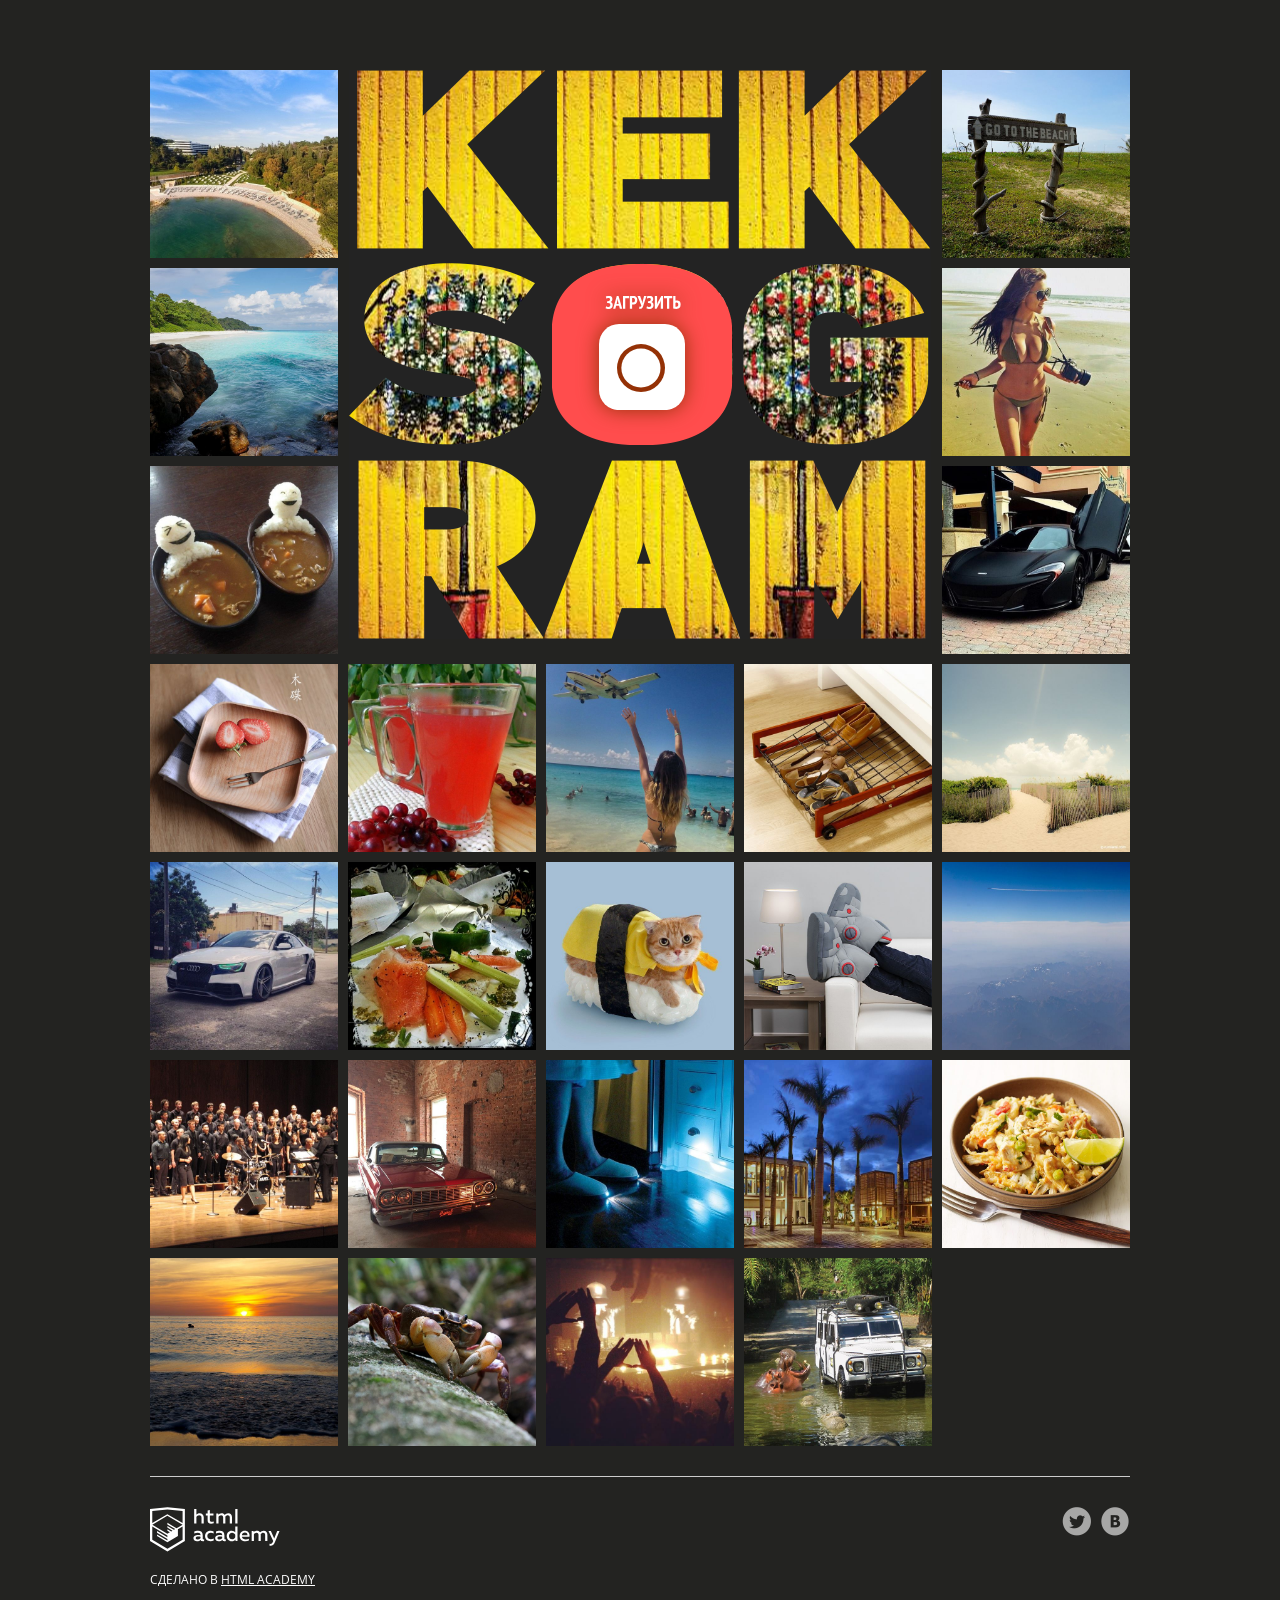
<file: 10/index.html>
<!DOCTYPE html>
<html lang="ru">
<head>
  <meta charset="utf-8">
  <meta name="viewport" content="width=device-width,initial-scale=1">
  <link rel="stylesheet" href="css/normalize.css">
  <link rel="stylesheet" href="css/style.css">
  <link rel="shortcut icon" href="favicon.ico" type="image/x-icon">
  <title>Кекстаграм</title>
  <base href="https://htmlacademy-javascript.github.io/488247-kekstagram-31/10/">
</head>

<body>
  <main>

    <!-- Фильтрация изображений от других пользователей -->
    <section class="img-filters  img-filters--inactive  container">
      <h2 class="img-filters__title  visually-hidden">Фильтр фотографий</h2>
      <form class="img-filters__form" action="index.html" method="get" autocomplete="off">
        <button type=button class="img-filters__button  img-filters__button--active" id="filter-default">По умолчанию</button>
        <button type=button class="img-filters__button" id="filter-random">Случайные</button>
        <button type=button class="img-filters__button" id="filter-discussed">Обсуждаемые</button>
      </form>
    </section>

    <!-- Контейнер для изображений от других пользователей -->
    <section class="pictures  container">
      <h2 class="pictures__title  visually-hidden">Фотографии других пользователей</h2>

      <!-- Поле для загрузки нового изображения на сайт -->
      <section class="img-upload">
        <div class="img-upload__wrapper">
          <h2 class="img-upload__title  visually-hidden">Загрузка фотографии</h2>
          <form class="img-upload__form" id="upload-select-image" autocomplete="off">

            <!-- Изначальное состояние поля для загрузки изображения -->
            <fieldset class="img-upload__start">
              <input type="file" id="upload-file" class="img-upload__input  visually-hidden" name="filename" required>
              <label for="upload-file" class="img-upload__label  img-upload__control">Загрузить</label>
            </fieldset>

            <!-- Форма редактирования изображения -->
            <div class="img-upload__overlay  hidden">
              <div class="img-upload__wrapper">
                <div class="img-upload__preview-container">

                  <!-- Изменение размера изображения -->
                  <fieldset class="img-upload__scale  scale">
                    <button type="button" class="scale__control  scale__control--smaller">Уменьшить</button>
                    <input type="text" class="scale__control  scale__control--value" value="100%" title="Image Scale" name="scale" readonly>
                    <button type="button" class="scale__control  scale__control--bigger">Увеличить</button>
                  </fieldset>

                  <!-- Предварительный просмотр изображения -->
                  <div class="img-upload__preview">
                    <img src="img/upload-default-image.jpg" alt="Предварительный просмотр фотографии">
                  </div>

                  <!-- Изменение глубины эффекта, накладываемого на изображение -->
                  <fieldset class="img-upload__effect-level  effect-level">
                    <input class="effect-level__value" type="number" step="any" name="effect-level" value="">
                    <div class="effect-level__slider"></div>
                  </fieldset>

                  <!-- Кнопка для закрытия формы редактирования изображения -->
                  <button type="reset" class="img-upload__cancel  cancel" id="upload-cancel">Закрыть</button>
                </div>

                <!-- Наложение эффекта на изображение -->
                <fieldset class="img-upload__effects  effects">
                  <ul class="effects__list">
                    <li class="effects__item">
                      <input type="radio" class="effects__radio  visually-hidden" name="effect" id="effect-none" value="none" checked>
                      <label for="effect-none" class="effects__label">
                        <span class="effects__preview  effects__preview--none">Превью фото без эффекта</span>
                        Оригинал
                      </label>
                    </li>
                    <li class="effects__item">
                      <input type="radio" class="effects__radio  visually-hidden" name="effect" id="effect-chrome" value="chrome">
                      <label for="effect-chrome" class="effects__label">
                        <span class="effects__preview  effects__preview--chrome">Превью эффекта Хром</span>
                        Хром
                      </label>
                    </li>
                    <li class="effects__item">
                      <input type="radio" class="effects__radio  visually-hidden" name="effect" id="effect-sepia" value="sepia">
                      <label for="effect-sepia" class="effects__label">
                        <span class="effects__preview  effects__preview--sepia">Превью эффекта Сепия</span>
                        Сепия
                      </label>
                    </li>
                    <li class="effects__item">
                      <input type="radio" class="effects__radio  visually-hidden" name="effect" id="effect-marvin" value="marvin">
                      <label for="effect-marvin" class="effects__label">
                        <span class="effects__preview  effects__preview--marvin">Превью эффекта Марвин</span>
                        Марвин
                      </label>
                    </li>
                    <li class="effects__item">
                      <input type="radio" class="effects__radio  visually-hidden" name="effect" id="effect-phobos" value="phobos">
                      <label for="effect-phobos" class="effects__label">
                        <span class="effects__preview  effects__preview--phobos">Превью эффекта Фобос</span>
                        Фобос
                      </label>
                    </li>
                    <li class="effects__item">
                      <input type="radio" class="effects__radio  visually-hidden" name="effect" id="effect-heat" value="heat">
                      <label for="effect-heat" class="effects__label">
                        <span class="effects__preview  effects__preview--heat">Превью эффекта Зной</span>
                        Зной
                      </label>
                    </li>
                  </ul>
                </fieldset>

                <!-- Добавление хэш-тегов и комментария к изображению -->
                <fieldset class="img-upload__text text">
                  <div class="img-upload__field-wrapper">
                    <input class="text__hashtags" name="hashtags" placeholder="#ХэшТег">
                  </div>
                  <div class="img-upload__field-wrapper">
                    <textarea class="text__description" name="description" placeholder="Ваш комментарий..."></textarea>
                  </div>
                </fieldset>

                <!-- Кнопка для отправки данных на сервер -->
                <button type="submit" class="img-upload__submit" id="upload-submit">Опубликовать</button>
              </div>
            </div>
          </form>
        </div>
      </section>

      <!-- Здесь будут изображения других пользователей -->

    </section>

    <!-- Полноэкранный показ изображения -->
    <section class="big-picture  overlay  hidden">
      <h2 class="big-picture__title  visually-hidden">Просмотр фотографии</h2>
      <div class="big-picture__preview">

        <!-- Просмотр изображения -->
        <div class="big-picture__img">
          <img src="img/logo-background-3.jpg" alt="Девушка в купальнике" width="600" height="600">
        </div>

        <!-- Информация об изображении. Подпись, комментарии, количество лайков -->
        <div class="big-picture__social  social">
          <div class="social__header">
            <img class="social__picture" src="img/avatar-1.svg" alt="Аватар автора фотографии" width="35" height="35">
            <p class="social__caption">Тестим новую камеру! =)</p>
            <p class="social__likes">Нравится <span class="likes-count">356</span></p>
          </div>

          <!-- Комментарии к изображению -->
          <div class="social__comment-count"><span class="social__comment-shown-count">5</span> из <span class="social__comment-total-count">125</span> комментариев</div>
          <ul class="social__comments">
            <li class="social__comment">
              <img class="social__picture" src="img/avatar-4.svg" alt="Аватар комментатора фотографии" width="35" height="35">
              <p class="social__text">Мега фото! Просто обалдеть. Как вам так удалось?</p>
            </li>
            <li class="social__comment">
              <img class="social__picture" src="img/avatar-3.svg" alt="Аватар комментатора фотографии" width="35" height="35">
               <p class="social__text">Да это фоташоп!!!!!!!!</p>
            </li>
          </ul>

          <!-- Кнопка для загрузки новой порции комментариев -->
          <button type="button" class="social__comments-loader  comments-loader">Загрузить еще</button>

          <!-- Форма для отправки комментария -->
          <div class="social__footer">
            <img class="social__picture" src="img/avatar-6.svg" alt="Аватар комментатора фотографии" width="35" height="35">
            <input type="text" class="social__footer-text" placeholder="Ваш комментарий...">
            <button type="button" class="social__footer-btn" name="button">Отправить</button>
          </div>
        </div>

        <!-- Кнопка для выхода из полноэкранного просмотра изображения -->
        <button type="reset" class="big-picture__cancel  cancel" id="picture-cancel">Закрыть</button>
      </div>
    </section>
  </main>

  <footer class="page-footer  container">
    <div class="page-footer__wrapper">
      <div class="page-footer__copyright  copyright">
        <a class="copyright__link  copyright__link--image" href="https://htmlacademy.ru/intensive/javascript"><img src="img/htmla-logo.svg" width="130" height="45" alt="HTML Academy"></a>
        <p>Сделано в <a class="copyright__link  copyright__link--text" href="https://htmlacademy.ru/intensive/javascript">HTML Academy</a></p>
      </div>
      <ul class="page-footer__contacts  contacts">
        <li><a href="https://twitter.com/htmlacademy_ru" class="contacts__link  contacts__link--twitter">Twitter</a></li>
        <li><a href="https://vk.com/htmlacademy" class="contacts__link  contacts__link--vk">VK</a></li>
      </ul>
    </div>
  </footer>

  <!-- Шаблон изображения случайного пользователя -->
  <template id="picture">
    <a href="#" class="picture">
      <img class="picture__img" src="" width="182" height="182" alt="Случайная фотография">
      <p class="picture__info">
        <span class="picture__comments"></span>
        <span class="picture__likes"></span>
      </p>
    </a>
  </template>

  <!-- Сообщение с ошибкой загрузки изображения -->
  <template id="error">
    <section class="error">
      <div class="error__inner">
        <h2 class="error__title">Ошибка загрузки файла</h2>
        <button type="button" class="error__button">Попробовать ещё раз</button>
      </div>
    </section>
  </template>

  <!-- Сообщение об успешной загрузке изображения -->
  <template id="success">
    <section class="success">
      <div class="success__inner">
        <h2 class="success__title">Изображение успешно загружено</h2>
        <button type="button" class="success__button">Круто!</button>
      </div>
    </section>
  </template>

    <!-- Сообщение с ошибкой загрузки изображений от других пользователей -->
    <template id="data-error">
      <section class="data-error">
        <h2 class="data-error__title">Не удалось загрузить данные</h2>
      </section>
    </template>
    <script type="module" src="./js/main.js"></script>
</body>
</html>
</file>
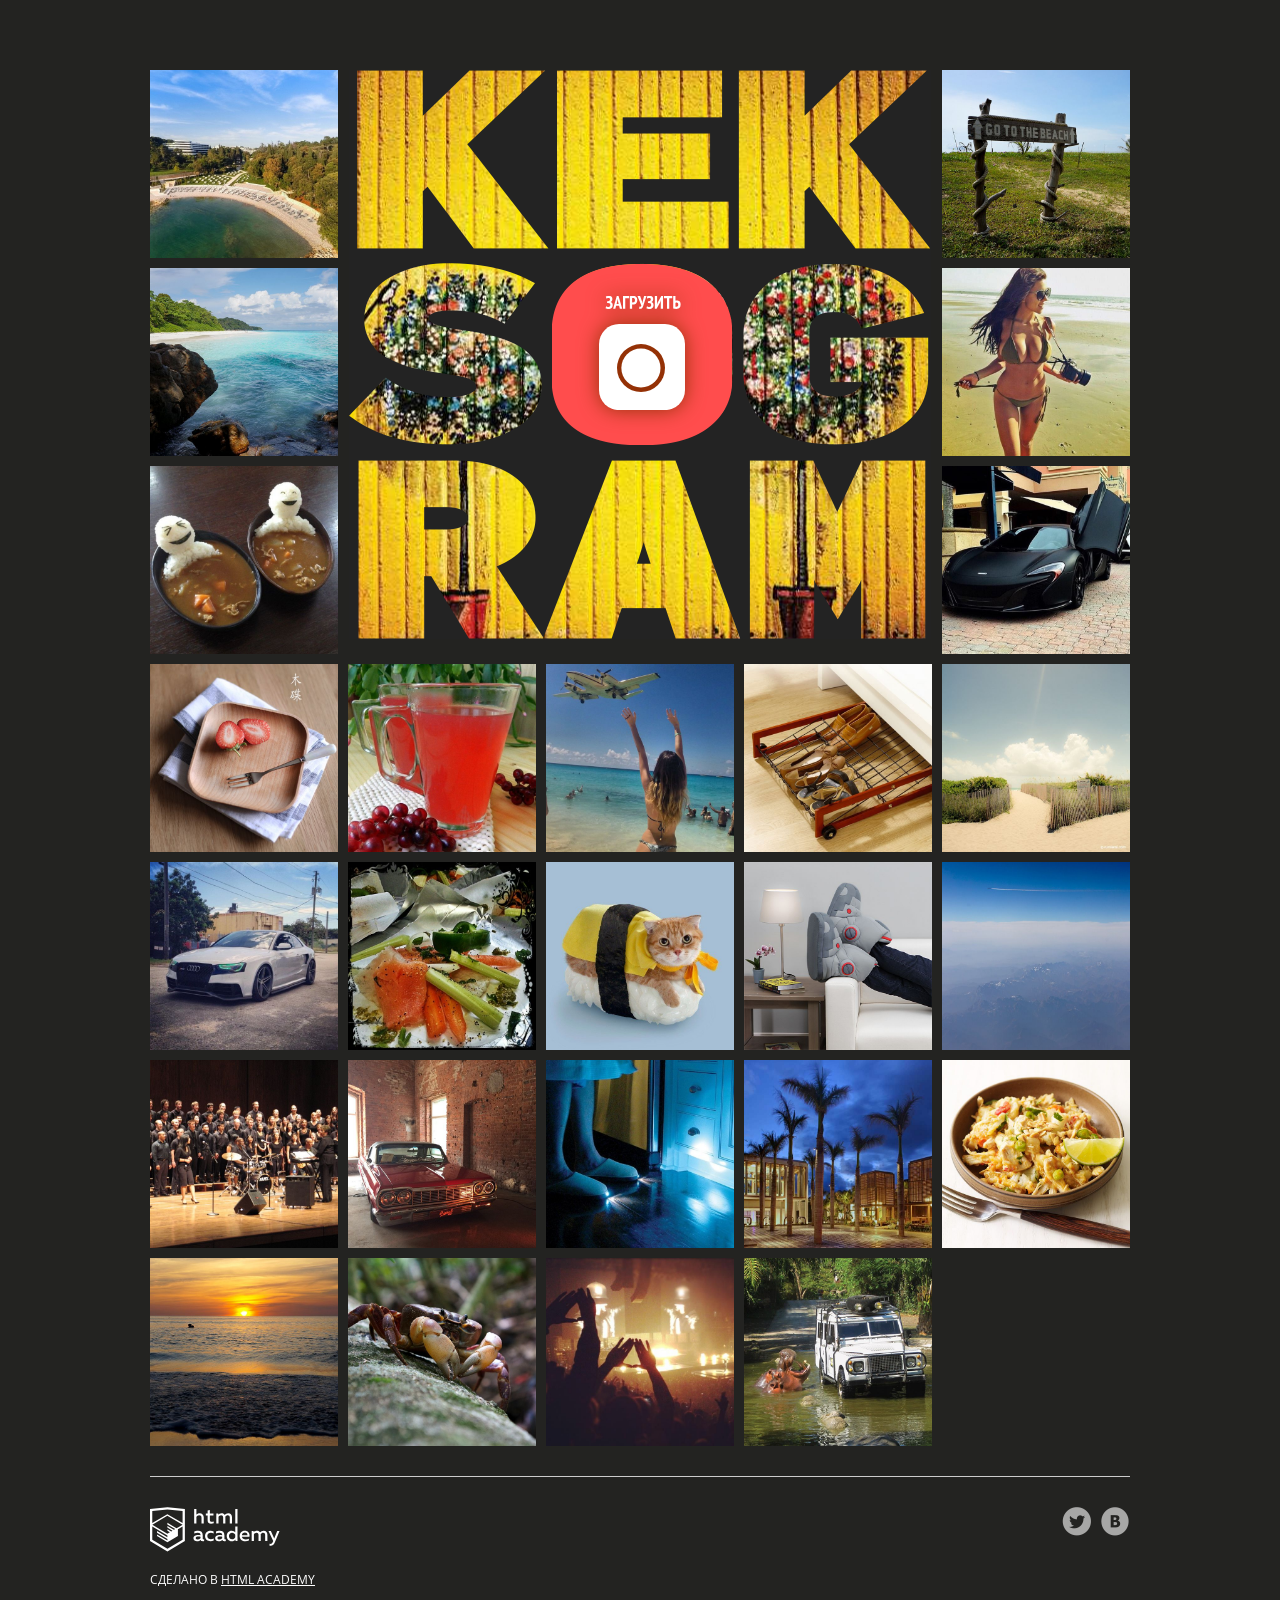
<file: 11/index.html>
<!DOCTYPE html>
<html lang="ru">
<head>
  <meta charset="utf-8">
  <meta name="viewport" content="width=device-width,initial-scale=1">
  <link rel="stylesheet" href="css/normalize.css">
  <link rel="stylesheet" href="css/style.css">
  <link rel="shortcut icon" href="favicon.ico" type="image/x-icon">
  <title>Кекстаграм</title>
  <base href="https://htmlacademy-javascript.github.io/488247-kekstagram-31/11/">
</head>

<body>
  <main>

    <!-- Фильтрация изображений от других пользователей -->
    <section class="img-filters  img-filters--inactive  container">
      <h2 class="img-filters__title  visually-hidden">Фильтр фотографий</h2>
      <form class="img-filters__form" action="index.html" method="get" autocomplete="off">
        <button type=button class="img-filters__button  img-filters__button--active" id="filter-default">По умолчанию</button>
        <button type=button class="img-filters__button" id="filter-random">Случайные</button>
        <button type=button class="img-filters__button" id="filter-discussed">Обсуждаемые</button>
      </form>
    </section>

    <!-- Контейнер для изображений от других пользователей -->
    <section class="pictures  container">
      <h2 class="pictures__title  visually-hidden">Фотографии других пользователей</h2>

      <!-- Поле для загрузки нового изображения на сайт -->
      <section class="img-upload">
        <div class="img-upload__wrapper">
          <h2 class="img-upload__title  visually-hidden">Загрузка фотографии</h2>
          <form class="img-upload__form" id="upload-select-image" autocomplete="off">

            <!-- Изначальное состояние поля для загрузки изображения -->
            <fieldset class="img-upload__start">
              <input type="file" id="upload-file" class="img-upload__input  visually-hidden" name="filename" required>
              <label for="upload-file" class="img-upload__label  img-upload__control">Загрузить</label>
            </fieldset>

            <!-- Форма редактирования изображения -->
            <div class="img-upload__overlay  hidden">
              <div class="img-upload__wrapper">
                <div class="img-upload__preview-container">

                  <!-- Изменение размера изображения -->
                  <fieldset class="img-upload__scale  scale">
                    <button type="button" class="scale__control  scale__control--smaller">Уменьшить</button>
                    <input type="text" class="scale__control  scale__control--value" value="100%" title="Image Scale" name="scale" readonly>
                    <button type="button" class="scale__control  scale__control--bigger">Увеличить</button>
                  </fieldset>

                  <!-- Предварительный просмотр изображения -->
                  <div class="img-upload__preview">
                    <img src="img/upload-default-image.jpg" alt="Предварительный просмотр фотографии">
                  </div>

                  <!-- Изменение глубины эффекта, накладываемого на изображение -->
                  <fieldset class="img-upload__effect-level  effect-level">
                    <input class="effect-level__value" type="number" step="any" name="effect-level" value="">
                    <div class="effect-level__slider"></div>
                  </fieldset>

                  <!-- Кнопка для закрытия формы редактирования изображения -->
                  <button type="reset" class="img-upload__cancel  cancel" id="upload-cancel">Закрыть</button>
                </div>

                <!-- Наложение эффекта на изображение -->
                <fieldset class="img-upload__effects  effects">
                  <ul class="effects__list">
                    <li class="effects__item">
                      <input type="radio" class="effects__radio  visually-hidden" name="effect" id="effect-none" value="none" checked>
                      <label for="effect-none" class="effects__label">
                        <span class="effects__preview  effects__preview--none">Превью фото без эффекта</span>
                        Оригинал
                      </label>
                    </li>
                    <li class="effects__item">
                      <input type="radio" class="effects__radio  visually-hidden" name="effect" id="effect-chrome" value="chrome">
                      <label for="effect-chrome" class="effects__label">
                        <span class="effects__preview  effects__preview--chrome">Превью эффекта Хром</span>
                        Хром
                      </label>
                    </li>
                    <li class="effects__item">
                      <input type="radio" class="effects__radio  visually-hidden" name="effect" id="effect-sepia" value="sepia">
                      <label for="effect-sepia" class="effects__label">
                        <span class="effects__preview  effects__preview--sepia">Превью эффекта Сепия</span>
                        Сепия
                      </label>
                    </li>
                    <li class="effects__item">
                      <input type="radio" class="effects__radio  visually-hidden" name="effect" id="effect-marvin" value="marvin">
                      <label for="effect-marvin" class="effects__label">
                        <span class="effects__preview  effects__preview--marvin">Превью эффекта Марвин</span>
                        Марвин
                      </label>
                    </li>
                    <li class="effects__item">
                      <input type="radio" class="effects__radio  visually-hidden" name="effect" id="effect-phobos" value="phobos">
                      <label for="effect-phobos" class="effects__label">
                        <span class="effects__preview  effects__preview--phobos">Превью эффекта Фобос</span>
                        Фобос
                      </label>
                    </li>
                    <li class="effects__item">
                      <input type="radio" class="effects__radio  visually-hidden" name="effect" id="effect-heat" value="heat">
                      <label for="effect-heat" class="effects__label">
                        <span class="effects__preview  effects__preview--heat">Превью эффекта Зной</span>
                        Зной
                      </label>
                    </li>
                  </ul>
                </fieldset>

                <!-- Добавление хэш-тегов и комментария к изображению -->
                <fieldset class="img-upload__text text">
                  <div class="img-upload__field-wrapper">
                    <input class="text__hashtags" name="hashtags" placeholder="#ХэшТег">
                  </div>
                  <div class="img-upload__field-wrapper">
                    <textarea class="text__description" name="description" placeholder="Ваш комментарий..."></textarea>
                  </div>
                </fieldset>

                <!-- Кнопка для отправки данных на сервер -->
                <button type="submit" class="img-upload__submit" id="upload-submit">Опубликовать</button>
              </div>
            </div>
          </form>
        </div>
      </section>

      <!-- Здесь будут изображения других пользователей -->

    </section>

    <!-- Полноэкранный показ изображения -->
    <section class="big-picture  overlay  hidden">
      <h2 class="big-picture__title  visually-hidden">Просмотр фотографии</h2>
      <div class="big-picture__preview">

        <!-- Просмотр изображения -->
        <div class="big-picture__img">
          <img src="img/logo-background-3.jpg" alt="Девушка в купальнике" width="600" height="600">
        </div>

        <!-- Информация об изображении. Подпись, комментарии, количество лайков -->
        <div class="big-picture__social  social">
          <div class="social__header">
            <img class="social__picture" src="img/avatar-1.svg" alt="Аватар автора фотографии" width="35" height="35">
            <p class="social__caption">Тестим новую камеру! =)</p>
            <p class="social__likes">Нравится <span class="likes-count">356</span></p>
          </div>

          <!-- Комментарии к изображению -->
          <div class="social__comment-count"><span class="social__comment-shown-count">5</span> из <span class="social__comment-total-count">125</span> комментариев</div>
          <ul class="social__comments">
            <li class="social__comment">
              <img class="social__picture" src="img/avatar-4.svg" alt="Аватар комментатора фотографии" width="35" height="35">
              <p class="social__text">Мега фото! Просто обалдеть. Как вам так удалось?</p>
            </li>
            <li class="social__comment">
              <img class="social__picture" src="img/avatar-3.svg" alt="Аватар комментатора фотографии" width="35" height="35">
               <p class="social__text">Да это фоташоп!!!!!!!!</p>
            </li>
          </ul>

          <!-- Кнопка для загрузки новой порции комментариев -->
          <button type="button" class="social__comments-loader  comments-loader">Загрузить еще</button>

          <!-- Форма для отправки комментария -->
          <div class="social__footer">
            <img class="social__picture" src="img/avatar-6.svg" alt="Аватар комментатора фотографии" width="35" height="35">
            <input type="text" class="social__footer-text" placeholder="Ваш комментарий...">
            <button type="button" class="social__footer-btn" name="button">Отправить</button>
          </div>
        </div>

        <!-- Кнопка для выхода из полноэкранного просмотра изображения -->
        <button type="reset" class="big-picture__cancel  cancel" id="picture-cancel">Закрыть</button>
      </div>
    </section>
  </main>

  <footer class="page-footer  container">
    <div class="page-footer__wrapper">
      <div class="page-footer__copyright  copyright">
        <a class="copyright__link  copyright__link--image" href="https://htmlacademy.ru/intensive/javascript"><img src="img/htmla-logo.svg" width="130" height="45" alt="HTML Academy"></a>
        <p>Сделано в <a class="copyright__link  copyright__link--text" href="https://htmlacademy.ru/intensive/javascript">HTML Academy</a></p>
      </div>
      <ul class="page-footer__contacts  contacts">
        <li><a href="https://twitter.com/htmlacademy_ru" class="contacts__link  contacts__link--twitter">Twitter</a></li>
        <li><a href="https://vk.com/htmlacademy" class="contacts__link  contacts__link--vk">VK</a></li>
      </ul>
    </div>
  </footer>

  <!-- Шаблон изображения случайного пользователя -->
  <template id="picture">
    <a href="#" class="picture">
      <img class="picture__img" src="" width="182" height="182" alt="Случайная фотография">
      <p class="picture__info">
        <span class="picture__comments"></span>
        <span class="picture__likes"></span>
      </p>
    </a>
  </template>

  <!-- Сообщение с ошибкой загрузки изображения -->
  <template id="error">
    <section class="error">
      <div class="error__inner">
        <h2 class="error__title">Ошибка загрузки файла</h2>
        <button type="button" class="error__button">Попробовать ещё раз</button>
      </div>
    </section>
  </template>

  <!-- Сообщение об успешной загрузке изображения -->
  <template id="success">
    <section class="success">
      <div class="success__inner">
        <h2 class="success__title">Изображение успешно загружено</h2>
        <button type="button" class="success__button">Круто!</button>
      </div>
    </section>
  </template>

    <!-- Сообщение с ошибкой загрузки изображений от других пользователей -->
    <template id="data-error">
      <section class="data-error">
        <h2 class="data-error__title">Не удалось загрузить данные</h2>
      </section>
    </template>
    <script type="module" src="./js/main.js"></script>
</body>
</html>
</file>
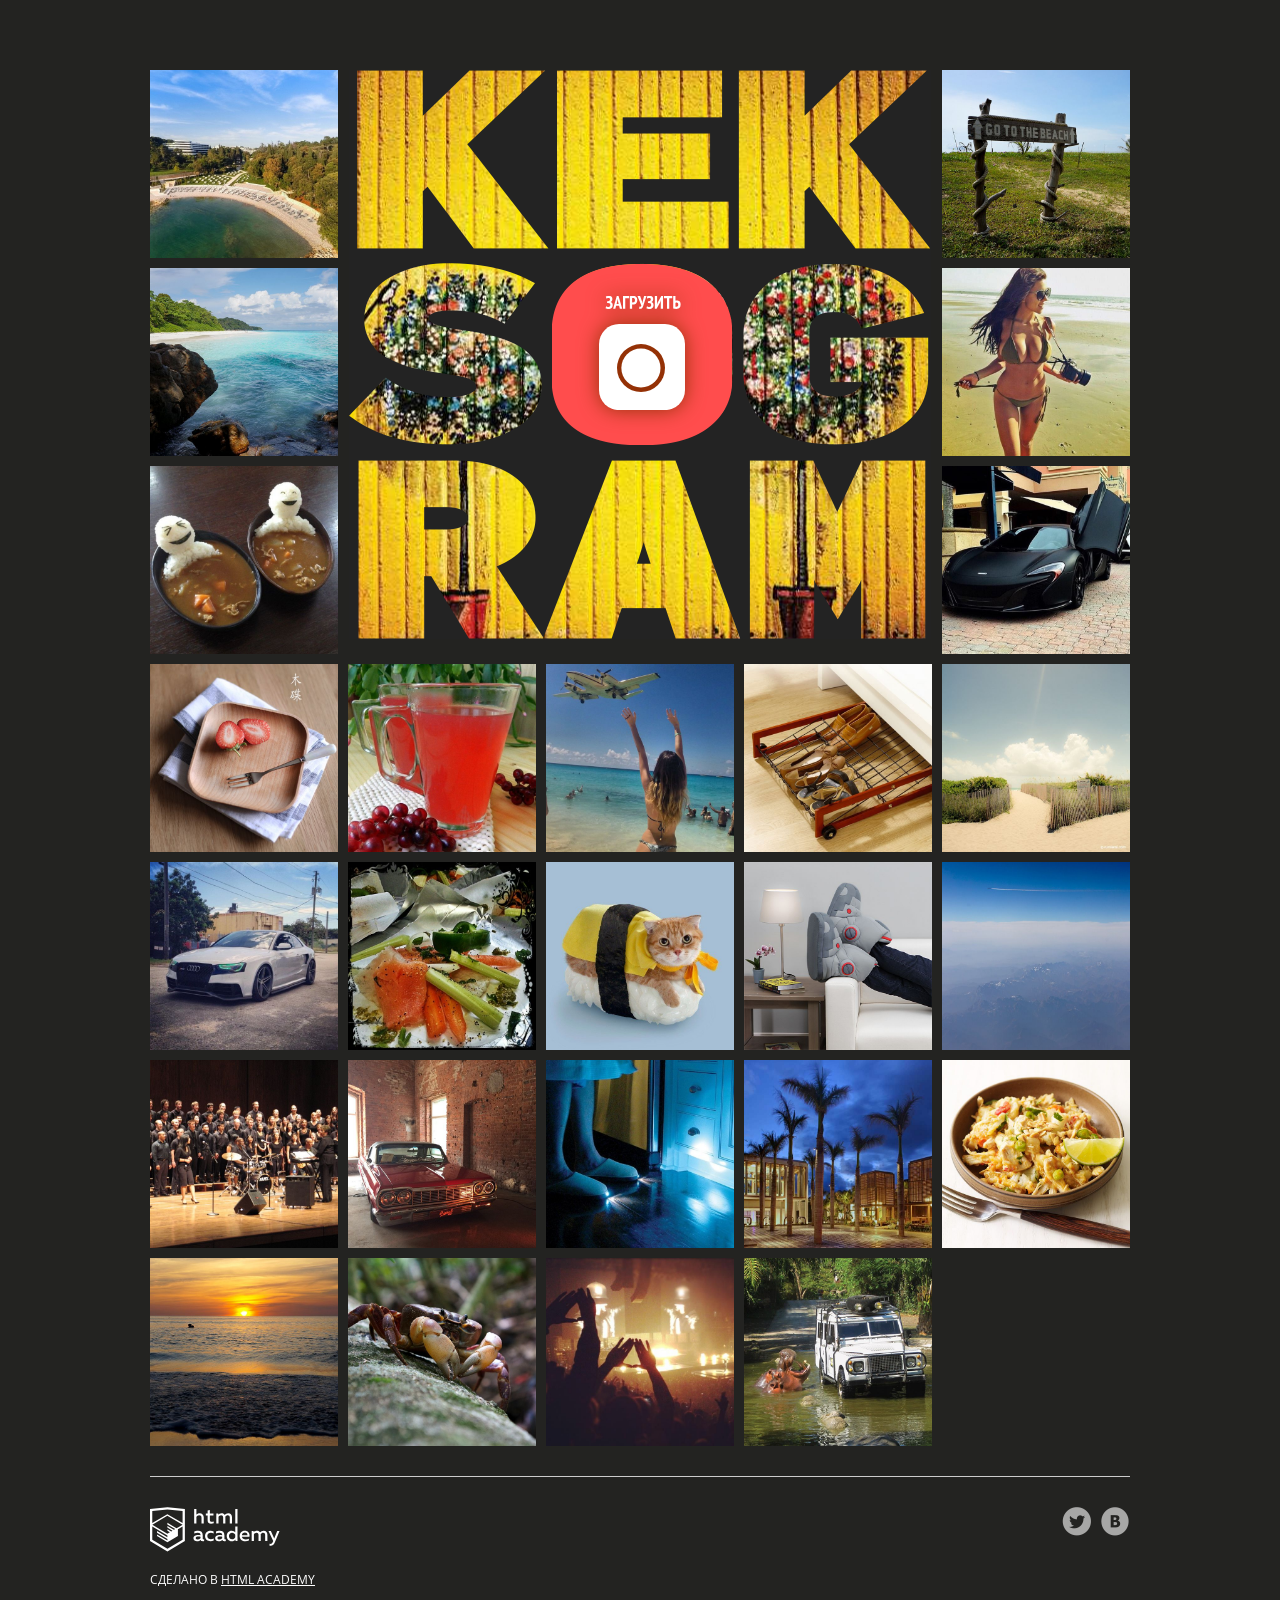
<file: 12/index.html>
<!DOCTYPE html>
<html lang="ru">
<head>
  <meta charset="utf-8">
  <meta name="viewport" content="width=device-width,initial-scale=1">
  <link rel="stylesheet" href="css/normalize.css">
  <link rel="stylesheet" href="css/style.css">
  <link rel="shortcut icon" href="favicon.ico" type="image/x-icon">
  <title>Кекстаграм</title>
  <base href="https://htmlacademy-javascript.github.io/488247-kekstagram-31/12/">
</head>

<body>
  <main>

    <!-- Фильтрация изображений от других пользователей -->
    <section class="img-filters  img-filters--inactive  container">
      <h2 class="img-filters__title  visually-hidden">Фильтр фотографий</h2>
      <form class="img-filters__form" action="index.html" method="get" autocomplete="off">
        <button type=button class="img-filters__button  img-filters__button--active" id="filter-default">По умолчанию</button>
        <button type=button class="img-filters__button" id="filter-random">Случайные</button>
        <button type=button class="img-filters__button" id="filter-discussed">Обсуждаемые</button>
      </form>
    </section>

    <!-- Контейнер для изображений от других пользователей -->
    <section class="pictures  container">
      <h2 class="pictures__title  visually-hidden">Фотографии других пользователей</h2>

      <!-- Поле для загрузки нового изображения на сайт -->
      <section class="img-upload">
        <div class="img-upload__wrapper">
          <h2 class="img-upload__title  visually-hidden">Загрузка фотографии</h2>
          <form class="img-upload__form" id="upload-select-image" method="post" enctype="multipart/form-data" action="https://31.javascript.htmlacademy.pro/kekstagram" autocomplete="off">

            <!-- Изначальное состояние поля для загрузки изображения -->
            <fieldset class="img-upload__start">
              <input type="file" id="upload-file" class="img-upload__input  visually-hidden" name="filename" required>
              <label for="upload-file" class="img-upload__label  img-upload__control">Загрузить</label>
            </fieldset>

            <!-- Форма редактирования изображения -->
            <div class="img-upload__overlay  hidden">
              <div class="img-upload__wrapper">
                <div class="img-upload__preview-container">

                  <!-- Изменение размера изображения -->
                  <fieldset class="img-upload__scale  scale">
                    <button type="button" class="scale__control  scale__control--smaller">Уменьшить</button>
                    <input type="text" class="scale__control  scale__control--value" value="100%" title="Image Scale" name="scale" readonly>
                    <button type="button" class="scale__control  scale__control--bigger">Увеличить</button>
                  </fieldset>

                  <!-- Предварительный просмотр изображения -->
                  <div class="img-upload__preview">
                    <img src="img/upload-default-image.jpg" alt="Предварительный просмотр фотографии">
                  </div>

                  <!-- Изменение глубины эффекта, накладываемого на изображение -->
                  <fieldset class="img-upload__effect-level  effect-level">
                    <input class="effect-level__value" type="number" step="any" name="effect-level" value="">
                    <div class="effect-level__slider"></div>
                  </fieldset>

                  <!-- Кнопка для закрытия формы редактирования изображения -->
                  <button type="reset" class="img-upload__cancel  cancel" id="upload-cancel">Закрыть</button>
                </div>

                <!-- Наложение эффекта на изображение -->
                <fieldset class="img-upload__effects  effects">
                  <ul class="effects__list">
                    <li class="effects__item">
                      <input type="radio" class="effects__radio  visually-hidden" name="effect" id="effect-none" value="none" checked>
                      <label for="effect-none" class="effects__label">
                        <span class="effects__preview  effects__preview--none">Превью фото без эффекта</span>
                        Оригинал
                      </label>
                    </li>
                    <li class="effects__item">
                      <input type="radio" class="effects__radio  visually-hidden" name="effect" id="effect-chrome" value="chrome">
                      <label for="effect-chrome" class="effects__label">
                        <span class="effects__preview  effects__preview--chrome">Превью эффекта Хром</span>
                        Хром
                      </label>
                    </li>
                    <li class="effects__item">
                      <input type="radio" class="effects__radio  visually-hidden" name="effect" id="effect-sepia" value="sepia">
                      <label for="effect-sepia" class="effects__label">
                        <span class="effects__preview  effects__preview--sepia">Превью эффекта Сепия</span>
                        Сепия
                      </label>
                    </li>
                    <li class="effects__item">
                      <input type="radio" class="effects__radio  visually-hidden" name="effect" id="effect-marvin" value="marvin">
                      <label for="effect-marvin" class="effects__label">
                        <span class="effects__preview  effects__preview--marvin">Превью эффекта Марвин</span>
                        Марвин
                      </label>
                    </li>
                    <li class="effects__item">
                      <input type="radio" class="effects__radio  visually-hidden" name="effect" id="effect-phobos" value="phobos">
                      <label for="effect-phobos" class="effects__label">
                        <span class="effects__preview  effects__preview--phobos">Превью эффекта Фобос</span>
                        Фобос
                      </label>
                    </li>
                    <li class="effects__item">
                      <input type="radio" class="effects__radio  visually-hidden" name="effect" id="effect-heat" value="heat">
                      <label for="effect-heat" class="effects__label">
                        <span class="effects__preview  effects__preview--heat">Превью эффекта Зной</span>
                        Зной
                      </label>
                    </li>
                  </ul>
                </fieldset>

                <!-- Добавление хэш-тегов и комментария к изображению -->
                <fieldset class="img-upload__text text">
                  <div class="img-upload__field-wrapper">
                    <input class="text__hashtags" name="hashtags" placeholder="#ХэшТег">
                  </div>
                  <div class="img-upload__field-wrapper">
                    <textarea class="text__description" name="description" placeholder="Ваш комментарий..." maxlength="140"></textarea>
                  </div>
                </fieldset>

                <!-- Кнопка для отправки данных на сервер -->
                <button type="submit" class="img-upload__submit" id="upload-submit">Опубликовать</button>
              </div>
            </div>
          </form>
        </div>
      </section>

      <!-- Здесь будут изображения других пользователей -->

    </section>

    <!-- Полноэкранный показ изображения -->
    <section class="big-picture  overlay  hidden">
      <h2 class="big-picture__title  visually-hidden">Просмотр фотографии</h2>
      <div class="big-picture__preview">

        <!-- Просмотр изображения -->
        <div class="big-picture__img">
          <img src="img/logo-background-3.jpg" alt="Девушка в купальнике" width="600" height="600">
        </div>

        <!-- Информация об изображении. Подпись, комментарии, количество лайков -->
        <div class="big-picture__social  social">
          <div class="social__header">
            <img class="social__picture" src="img/avatar-1.svg" alt="Аватар автора фотографии" width="35" height="35">
            <p class="social__caption">Тестим новую камеру! =)</p>
            <p class="social__likes">Нравится <span class="likes-count">356</span></p>
          </div>

          <!-- Комментарии к изображению -->
          <div class="social__comment-count"><span class="social__comment-shown-count">5</span> из <span class="social__comment-total-count">125</span> комментариев</div>
          <ul class="social__comments">
            <li class="social__comment">
              <img class="social__picture" src="img/avatar-4.svg" alt="Аватар комментатора фотографии" width="35" height="35">
              <p class="social__text">Мега фото! Просто обалдеть. Как вам так удалось?</p>
            </li>
            <li class="social__comment">
              <img class="social__picture" src="img/avatar-3.svg" alt="Аватар комментатора фотографии" width="35" height="35">
               <p class="social__text">Да это фоташоп!!!!!!!!</p>
            </li>
          </ul>

          <!-- Кнопка для загрузки новой порции комментариев -->
          <button type="button" class="social__comments-loader  comments-loader">Загрузить еще</button>

          <!-- Форма для отправки комментария -->
          <div class="social__footer">
            <img class="social__picture" src="img/avatar-6.svg" alt="Аватар комментатора фотографии" width="35" height="35">
            <input type="text" class="social__footer-text" placeholder="Ваш комментарий...">
            <button type="button" class="social__footer-btn" name="button">Отправить</button>
          </div>
        </div>

        <!-- Кнопка для выхода из полноэкранного просмотра изображения -->
        <button type="reset" class="big-picture__cancel  cancel" id="picture-cancel">Закрыть</button>
      </div>
    </section>
  </main>

  <footer class="page-footer  container">
    <div class="page-footer__wrapper">
      <div class="page-footer__copyright  copyright">
        <a class="copyright__link  copyright__link--image" href="https://htmlacademy.ru/intensive/javascript"><img src="img/htmla-logo.svg" width="130" height="45" alt="HTML Academy"></a>
        <p>Сделано в <a class="copyright__link  copyright__link--text" href="https://htmlacademy.ru/intensive/javascript">HTML Academy</a></p>
      </div>
      <ul class="page-footer__contacts  contacts">
        <li><a href="https://twitter.com/htmlacademy_ru" class="contacts__link  contacts__link--twitter">Twitter</a></li>
        <li><a href="https://vk.com/htmlacademy" class="contacts__link  contacts__link--vk">VK</a></li>
      </ul>
    </div>
  </footer>

  <!-- Шаблон изображения случайного пользователя -->
  <template id="picture">
    <a href="#" class="picture">
      <img class="picture__img" src="" width="182" height="182" alt="Случайная фотография">
      <p class="picture__info">
        <span class="picture__comments"></span>
        <span class="picture__likes"></span>
      </p>
    </a>
  </template>

  <!-- Сообщение с ошибкой загрузки изображения -->
  <template id="error">
    <section class="error">
      <div class="error__inner">
        <h2 class="error__title">Ошибка загрузки файла</h2>
        <button type="button" class="error__button">Попробовать ещё раз</button>
      </div>
    </section>
  </template>

  <!-- Сообщение об успешной загрузке изображения -->
  <template id="success">
    <section class="success">
      <div class="success__inner">
        <h2 class="success__title">Изображение успешно загружено</h2>
        <button type="button" class="success__button">Круто!</button>
      </div>
    </section>
  </template>

    <!-- Сообщение с ошибкой загрузки изображений от других пользователей -->
    <template id="data-error">
      <section class="data-error">
        <h2 class="data-error__title">Не удалось загрузить данные</h2>
      </section>
    </template>
    <script src="vendor/pristine/pristine.min.js"></script>
    <script type="module" src="js/main.js"></script>
</body>
</html>
</file>
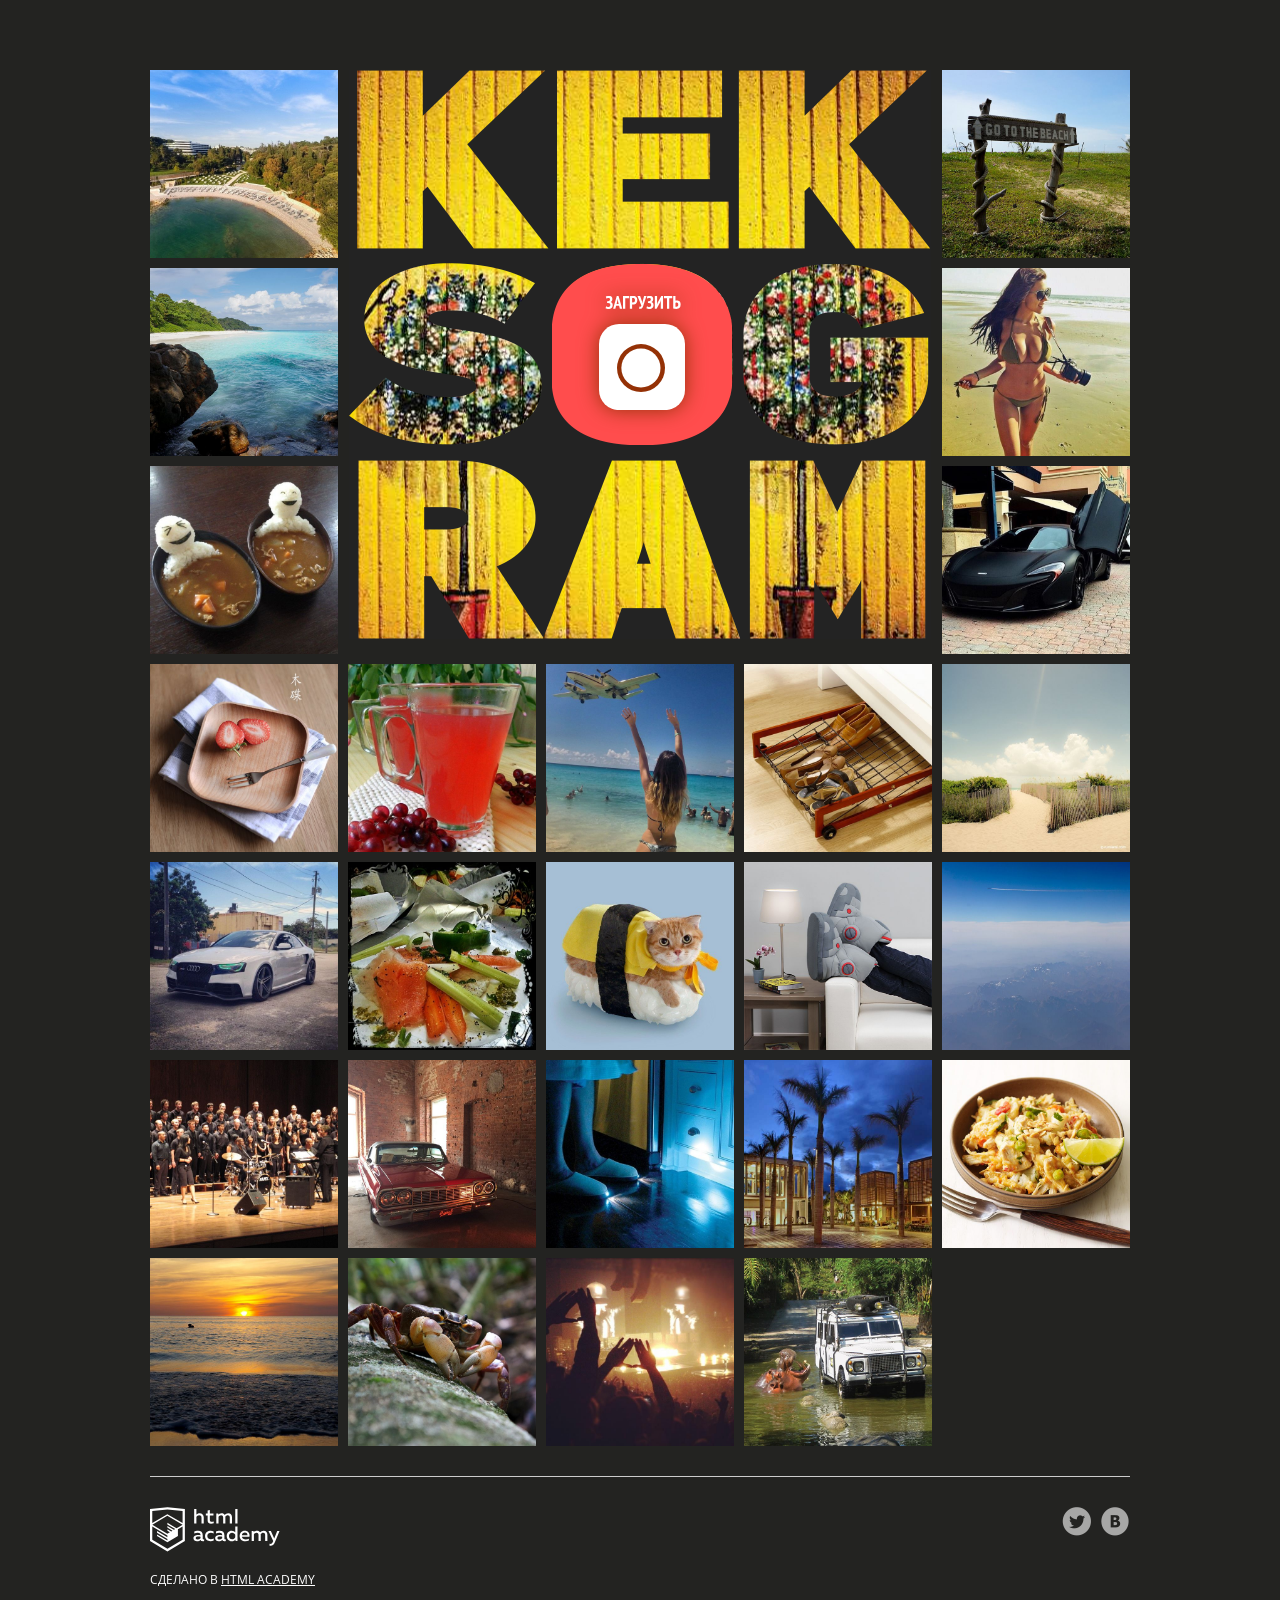
<file: 13/index.html>
<!DOCTYPE html>
<html lang="ru">
<head>
  <meta charset="utf-8">
  <meta name="viewport" content="width=device-width,initial-scale=1">
  <link rel="stylesheet" href="css/normalize.css">
  <link rel="stylesheet" href="css/style.css">
  <link rel="stylesheet" href="vendor/nouislider/nouislider.css">
  <link rel="shortcut icon" href="favicon.ico" type="image/x-icon">
  <title>Кекстаграм</title>
  <base href="https://htmlacademy-javascript.github.io/488247-kekstagram-31/13/">
</head>

<body>
  <main>

    <!-- Фильтрация изображений от других пользователей -->
    <section class="img-filters  img-filters--inactive  container">
      <h2 class="img-filters__title  visually-hidden">Фильтр фотографий</h2>
      <form class="img-filters__form" action="index.html" method="get" autocomplete="off">
        <button type=button class="img-filters__button  img-filters__button--active" id="filter-default">По умолчанию</button>
        <button type=button class="img-filters__button" id="filter-random">Случайные</button>
        <button type=button class="img-filters__button" id="filter-discussed">Обсуждаемые</button>
      </form>
    </section>

    <!-- Контейнер для изображений от других пользователей -->
    <section class="pictures  container">
      <h2 class="pictures__title  visually-hidden">Фотографии других пользователей</h2>

      <!-- Поле для загрузки нового изображения на сайт -->
      <section class="img-upload">
        <div class="img-upload__wrapper">
          <h2 class="img-upload__title  visually-hidden">Загрузка фотографии</h2>
          <form class="img-upload__form" id="upload-select-image" method="post" enctype="multipart/form-data" action="https://31.javascript.htmlacademy.pro/kekstagram" autocomplete="off">

            <!-- Изначальное состояние поля для загрузки изображения -->
            <fieldset class="img-upload__start">
              <input type="file" id="upload-file" class="img-upload__input  visually-hidden" name="filename" required>
              <label for="upload-file" class="img-upload__label  img-upload__control">Загрузить</label>
            </fieldset>

            <!-- Форма редактирования изображения -->
            <div class="img-upload__overlay  hidden">
              <div class="img-upload__wrapper">
                <div class="img-upload__preview-container">

                  <!-- Изменение размера изображения -->
                  <fieldset class="img-upload__scale  scale">
                    <button type="button" class="scale__control  scale__control--smaller">Уменьшить</button>
                    <input type="text" class="scale__control  scale__control--value" value="100%" title="Image Scale" name="scale" readonly>
                    <button type="button" class="scale__control  scale__control--bigger">Увеличить</button>
                  </fieldset>

                  <!-- Предварительный просмотр изображения -->
                  <div class="img-upload__preview">
                    <img src="img/upload-default-image.jpg" alt="Предварительный просмотр фотографии">
                  </div>

                  <!-- Изменение глубины эффекта, накладываемого на изображение -->
                  <fieldset class="img-upload__effect-level  effect-level">
                    <input class="effect-level__value" type="number" step="any" name="effect-level" value="">
                    <div class="effect-level__slider"></div>
                  </fieldset>

                  <!-- Кнопка для закрытия формы редактирования изображения -->
                  <button type="reset" class="img-upload__cancel  cancel" id="upload-cancel">Закрыть</button>
                </div>

                <!-- Наложение эффекта на изображение -->
                <fieldset class="img-upload__effects  effects">
                  <ul class="effects__list">
                    <li class="effects__item">
                      <input type="radio" class="effects__radio  visually-hidden" name="effect" id="effect-none" value="none" checked>
                      <label for="effect-none" class="effects__label">
                        <span class="effects__preview  effects__preview--none">Превью фото без эффекта</span>
                        Оригинал
                      </label>
                    </li>
                    <li class="effects__item">
                      <input type="radio" class="effects__radio  visually-hidden" name="effect" id="effect-chrome" value="chrome">
                      <label for="effect-chrome" class="effects__label">
                        <span class="effects__preview  effects__preview--chrome">Превью эффекта Хром</span>
                        Хром
                      </label>
                    </li>
                    <li class="effects__item">
                      <input type="radio" class="effects__radio  visually-hidden" name="effect" id="effect-sepia" value="sepia">
                      <label for="effect-sepia" class="effects__label">
                        <span class="effects__preview  effects__preview--sepia">Превью эффекта Сепия</span>
                        Сепия
                      </label>
                    </li>
                    <li class="effects__item">
                      <input type="radio" class="effects__radio  visually-hidden" name="effect" id="effect-marvin" value="marvin">
                      <label for="effect-marvin" class="effects__label">
                        <span class="effects__preview  effects__preview--marvin">Превью эффекта Марвин</span>
                        Марвин
                      </label>
                    </li>
                    <li class="effects__item">
                      <input type="radio" class="effects__radio  visually-hidden" name="effect" id="effect-phobos" value="phobos">
                      <label for="effect-phobos" class="effects__label">
                        <span class="effects__preview  effects__preview--phobos">Превью эффекта Фобос</span>
                        Фобос
                      </label>
                    </li>
                    <li class="effects__item">
                      <input type="radio" class="effects__radio  visually-hidden" name="effect" id="effect-heat" value="heat">
                      <label for="effect-heat" class="effects__label">
                        <span class="effects__preview  effects__preview--heat">Превью эффекта Зной</span>
                        Зной
                      </label>
                    </li>
                  </ul>
                </fieldset>

                <!-- Добавление хэш-тегов и комментария к изображению -->
                <fieldset class="img-upload__text text">
                  <div class="img-upload__field-wrapper">
                    <input class="text__hashtags" name="hashtags" placeholder="#ХэшТег">
                  </div>
                  <div class="img-upload__field-wrapper">
                    <textarea class="text__description" name="description" placeholder="Ваш комментарий..." maxlength="140"></textarea>
                  </div>
                </fieldset>

                <!-- Кнопка для отправки данных на сервер -->
                <button type="submit" class="img-upload__submit" id="upload-submit">Опубликовать</button>
              </div>
            </div>
          </form>
        </div>
      </section>

      <!-- Здесь будут изображения других пользователей -->

    </section>

    <!-- Полноэкранный показ изображения -->
    <section class="big-picture  overlay  hidden">
      <h2 class="big-picture__title  visually-hidden">Просмотр фотографии</h2>
      <div class="big-picture__preview">

        <!-- Просмотр изображения -->
        <div class="big-picture__img">
          <img src="img/logo-background-3.jpg" alt="Девушка в купальнике" width="600" height="600">
        </div>

        <!-- Информация об изображении. Подпись, комментарии, количество лайков -->
        <div class="big-picture__social  social">
          <div class="social__header">
            <img class="social__picture" src="img/avatar-1.svg" alt="Аватар автора фотографии" width="35" height="35">
            <p class="social__caption">Тестим новую камеру! =)</p>
            <p class="social__likes">Нравится <span class="likes-count">356</span></p>
          </div>

          <!-- Комментарии к изображению -->
          <div class="social__comment-count"><span class="social__comment-shown-count">5</span> из <span class="social__comment-total-count">125</span> комментариев</div>
          <ul class="social__comments">
            <li class="social__comment">
              <img class="social__picture" src="img/avatar-4.svg" alt="Аватар комментатора фотографии" width="35" height="35">
              <p class="social__text">Мега фото! Просто обалдеть. Как вам так удалось?</p>
            </li>
            <li class="social__comment">
              <img class="social__picture" src="img/avatar-3.svg" alt="Аватар комментатора фотографии" width="35" height="35">
               <p class="social__text">Да это фоташоп!!!!!!!!</p>
            </li>
          </ul>

          <!-- Кнопка для загрузки новой порции комментариев -->
          <button type="button" class="social__comments-loader  comments-loader">Загрузить еще</button>

          <!-- Форма для отправки комментария -->
          <div class="social__footer">
            <img class="social__picture" src="img/avatar-6.svg" alt="Аватар комментатора фотографии" width="35" height="35">
            <input type="text" class="social__footer-text" placeholder="Ваш комментарий...">
            <button type="button" class="social__footer-btn" name="button">Отправить</button>
          </div>
        </div>

        <!-- Кнопка для выхода из полноэкранного просмотра изображения -->
        <button type="reset" class="big-picture__cancel  cancel" id="picture-cancel">Закрыть</button>
      </div>
    </section>
  </main>

  <footer class="page-footer  container">
    <div class="page-footer__wrapper">
      <div class="page-footer__copyright  copyright">
        <a class="copyright__link  copyright__link--image" href="https://htmlacademy.ru/intensive/javascript"><img src="img/htmla-logo.svg" width="130" height="45" alt="HTML Academy"></a>
        <p>Сделано в <a class="copyright__link  copyright__link--text" href="https://htmlacademy.ru/intensive/javascript">HTML Academy</a></p>
      </div>
      <ul class="page-footer__contacts  contacts">
        <li><a href="https://twitter.com/htmlacademy_ru" class="contacts__link  contacts__link--twitter">Twitter</a></li>
        <li><a href="https://vk.com/htmlacademy" class="contacts__link  contacts__link--vk">VK</a></li>
      </ul>
    </div>
  </footer>

  <!-- Шаблон изображения случайного пользователя -->
  <template id="picture">
    <a href="#" class="picture">
      <img class="picture__img" src="" width="182" height="182" alt="Случайная фотография">
      <p class="picture__info">
        <span class="picture__comments"></span>
        <span class="picture__likes"></span>
      </p>
    </a>
  </template>

  <!-- Сообщение с ошибкой загрузки изображения -->
  <template id="error">
    <section class="error">
      <div class="error__inner">
        <h2 class="error__title">Ошибка загрузки файла</h2>
        <button type="button" class="error__button">Попробовать ещё раз</button>
      </div>
    </section>
  </template>

  <!-- Сообщение об успешной загрузке изображения -->
  <template id="success">
    <section class="success">
      <div class="success__inner">
        <h2 class="success__title">Изображение успешно загружено</h2>
        <button type="button" class="success__button">Круто!</button>
      </div>
    </section>
  </template>

    <!-- Сообщение с ошибкой загрузки изображений от других пользователей -->
    <template id="data-error">
      <section class="data-error">
        <h2 class="data-error__title">Не удалось загрузить данные</h2>
      </section>
    </template>
    <script src="vendor/pristine/pristine.min.js"></script>
    <script src="vendor/nouislider/nouislider.js"></script>
    <script type="module" src="js/main.js"></script>
</body>
</html>
</file>
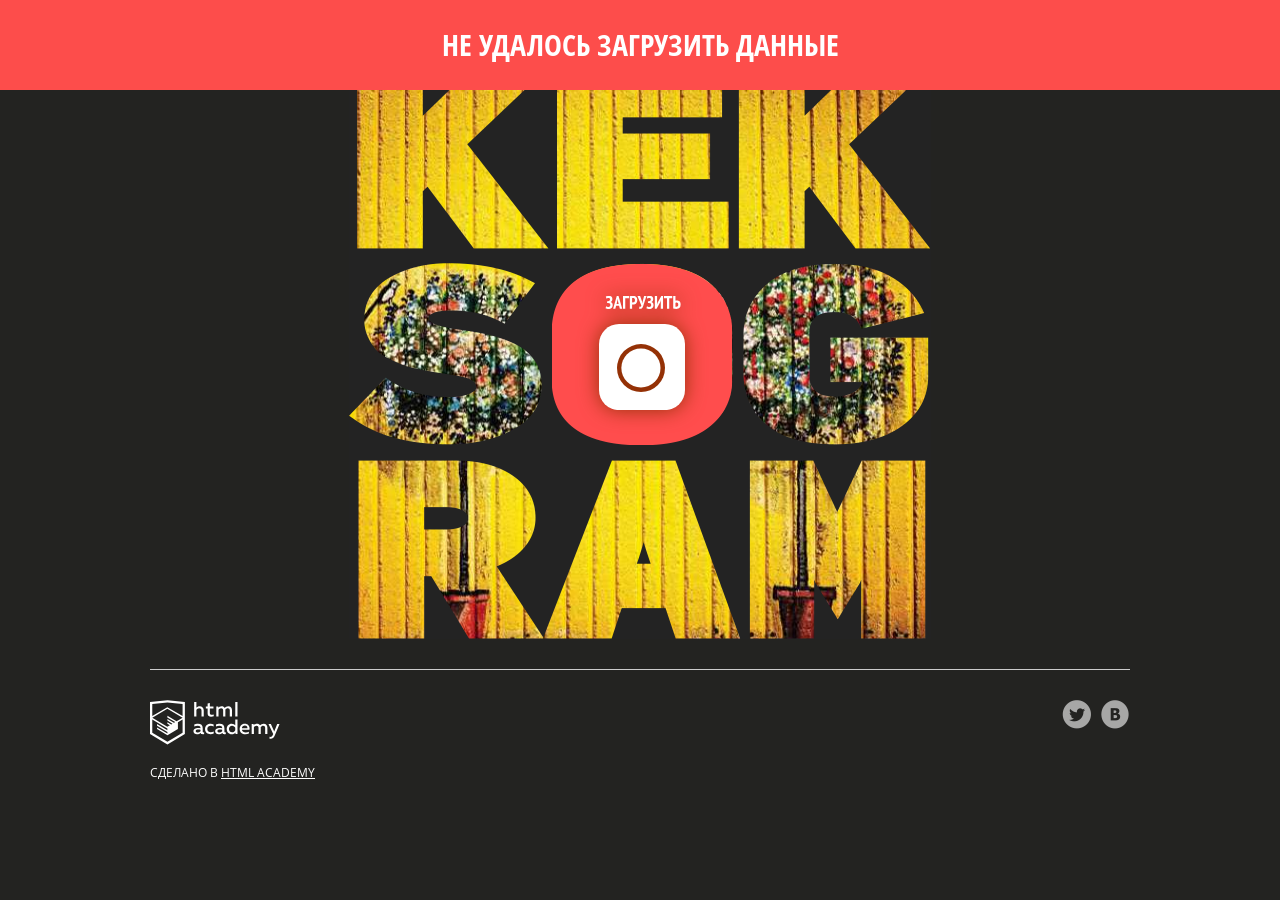
<file: 14/index.html>
<!DOCTYPE html>
<html lang="ru">
<head>
  <meta charset="utf-8">
  <meta name="viewport" content="width=device-width,initial-scale=1">
  <link rel="stylesheet" href="css/normalize.css">
  <link rel="stylesheet" href="css/style.css">
  <link rel="stylesheet" href="vendor/nouislider/nouislider.css">
  <link rel="shortcut icon" href="favicon.ico" type="image/x-icon">
  <title>Кекстаграм</title>
  <base href="https://htmlacademy-javascript.github.io/488247-kekstagram-31/14/">
</head>

<body>
  <main>

    <!-- Фильтрация изображений от других пользователей -->
    <section class="img-filters  img-filters--inactive  container">
      <h2 class="img-filters__title  visually-hidden">Фильтр фотографий</h2>
      <form class="img-filters__form" action="index.html" method="get" autocomplete="off">
        <button type=button class="img-filters__button  img-filters__button--active" id="filter-default">По умолчанию</button>
        <button type=button class="img-filters__button" id="filter-random">Случайные</button>
        <button type=button class="img-filters__button" id="filter-discussed">Обсуждаемые</button>
      </form>
    </section>

    <!-- Контейнер для изображений от других пользователей -->
    <section class="pictures  container">
      <h2 class="pictures__title  visually-hidden">Фотографии других пользователей</h2>

      <!-- Поле для загрузки нового изображения на сайт -->
      <section class="img-upload">
        <div class="img-upload__wrapper">
          <h2 class="img-upload__title  visually-hidden">Загрузка фотографии</h2>
          <form class="img-upload__form" id="upload-select-image" method="post" enctype="multipart/form-data" action="https://31.javascript.htmlacademy.pro/kekstagram" autocomplete="off">

            <!-- Изначальное состояние поля для загрузки изображения -->
            <fieldset class="img-upload__start">
              <input type="file" id="upload-file" class="img-upload__input  visually-hidden" name="filename" required>
              <label for="upload-file" class="img-upload__label  img-upload__control">Загрузить</label>
            </fieldset>

            <!-- Форма редактирования изображения -->
            <div class="img-upload__overlay  hidden">
              <div class="img-upload__wrapper">
                <div class="img-upload__preview-container">

                  <!-- Изменение размера изображения -->
                  <fieldset class="img-upload__scale  scale">
                    <button type="button" class="scale__control  scale__control--smaller">Уменьшить</button>
                    <input type="text" class="scale__control  scale__control--value" value="100%" title="Image Scale" name="scale" readonly>
                    <button type="button" class="scale__control  scale__control--bigger">Увеличить</button>
                  </fieldset>

                  <!-- Предварительный просмотр изображения -->
                  <div class="img-upload__preview">
                    <img src="img/upload-default-image.jpg" alt="Предварительный просмотр фотографии">
                  </div>

                  <!-- Изменение глубины эффекта, накладываемого на изображение -->
                  <fieldset class="img-upload__effect-level  effect-level">
                    <input class="effect-level__value" type="number" step="any" name="effect-level" value="">
                    <div class="effect-level__slider"></div>
                  </fieldset>

                  <!-- Кнопка для закрытия формы редактирования изображения -->
                  <button type="reset" class="img-upload__cancel  cancel" id="upload-cancel">Закрыть</button>
                </div>

                <!-- Наложение эффекта на изображение -->
                <fieldset class="img-upload__effects  effects">
                  <ul class="effects__list">
                    <li class="effects__item">
                      <input type="radio" class="effects__radio  visually-hidden" name="effect" id="effect-none" value="none" checked>
                      <label for="effect-none" class="effects__label">
                        <span class="effects__preview  effects__preview--none">Превью фото без эффекта</span>
                        Оригинал
                      </label>
                    </li>
                    <li class="effects__item">
                      <input type="radio" class="effects__radio  visually-hidden" name="effect" id="effect-chrome" value="chrome">
                      <label for="effect-chrome" class="effects__label">
                        <span class="effects__preview  effects__preview--chrome">Превью эффекта Хром</span>
                        Хром
                      </label>
                    </li>
                    <li class="effects__item">
                      <input type="radio" class="effects__radio  visually-hidden" name="effect" id="effect-sepia" value="sepia">
                      <label for="effect-sepia" class="effects__label">
                        <span class="effects__preview  effects__preview--sepia">Превью эффекта Сепия</span>
                        Сепия
                      </label>
                    </li>
                    <li class="effects__item">
                      <input type="radio" class="effects__radio  visually-hidden" name="effect" id="effect-marvin" value="marvin">
                      <label for="effect-marvin" class="effects__label">
                        <span class="effects__preview  effects__preview--marvin">Превью эффекта Марвин</span>
                        Марвин
                      </label>
                    </li>
                    <li class="effects__item">
                      <input type="radio" class="effects__radio  visually-hidden" name="effect" id="effect-phobos" value="phobos">
                      <label for="effect-phobos" class="effects__label">
                        <span class="effects__preview  effects__preview--phobos">Превью эффекта Фобос</span>
                        Фобос
                      </label>
                    </li>
                    <li class="effects__item">
                      <input type="radio" class="effects__radio  visually-hidden" name="effect" id="effect-heat" value="heat">
                      <label for="effect-heat" class="effects__label">
                        <span class="effects__preview  effects__preview--heat">Превью эффекта Зной</span>
                        Зной
                      </label>
                    </li>
                  </ul>
                </fieldset>

                <!-- Добавление хэш-тегов и комментария к изображению -->
                <fieldset class="img-upload__text text">
                  <div class="img-upload__field-wrapper">
                    <input class="text__hashtags" name="hashtags" placeholder="#ХэшТег">
                  </div>
                  <div class="img-upload__field-wrapper">
                    <textarea class="text__description" name="description" placeholder="Ваш комментарий..."></textarea>
                  </div>
                </fieldset>

                <!-- Кнопка для отправки данных на сервер -->
                <button type="submit" class="img-upload__submit" id="upload-submit">Опубликовать</button>
              </div>
            </div>
          </form>
        </div>
      </section>

      <!-- Здесь будут изображения других пользователей -->

    </section>

    <!-- Полноэкранный показ изображения -->
    <section class="big-picture  overlay  hidden">
      <h2 class="big-picture__title  visually-hidden">Просмотр фотографии</h2>
      <div class="big-picture__preview">

        <!-- Просмотр изображения -->
        <div class="big-picture__img">
          <img src="img/logo-background-3.jpg" alt="Девушка в купальнике" width="600" height="600">
        </div>

        <!-- Информация об изображении. Подпись, комментарии, количество лайков -->
        <div class="big-picture__social  social">
          <div class="social__header">
            <img class="social__picture" src="img/avatar-1.svg" alt="Аватар автора фотографии" width="35" height="35">
            <p class="social__caption">Тестим новую камеру! =)</p>
            <p class="social__likes">Нравится <span class="likes-count">356</span></p>
          </div>

          <!-- Комментарии к изображению -->
          <div class="social__comment-count"><span class="social__comment-shown-count">5</span> из <span class="social__comment-total-count">125</span> комментариев</div>
          <ul class="social__comments">
            <li class="social__comment">
              <img class="social__picture" src="img/avatar-4.svg" alt="Аватар комментатора фотографии" width="35" height="35">
              <p class="social__text">Мега фото! Просто обалдеть. Как вам так удалось?</p>
            </li>
            <li class="social__comment">
              <img class="social__picture" src="img/avatar-3.svg" alt="Аватар комментатора фотографии" width="35" height="35">
               <p class="social__text">Да это фоташоп!!!!!!!!</p>
            </li>
          </ul>

          <!-- Кнопка для загрузки новой порции комментариев -->
          <button type="button" class="social__comments-loader  comments-loader">Загрузить еще</button>

          <!-- Форма для отправки комментария -->
          <div class="social__footer">
            <img class="social__picture" src="img/avatar-6.svg" alt="Аватар комментатора фотографии" width="35" height="35">
            <input type="text" class="social__footer-text" placeholder="Ваш комментарий...">
            <button type="button" class="social__footer-btn" name="button">Отправить</button>
          </div>
        </div>

        <!-- Кнопка для выхода из полноэкранного просмотра изображения -->
        <button type="reset" class="big-picture__cancel  cancel" id="picture-cancel">Закрыть</button>
      </div>
    </section>
  </main>

  <footer class="page-footer  container">
    <div class="page-footer__wrapper">
      <div class="page-footer__copyright  copyright">
        <a class="copyright__link  copyright__link--image" href="https://htmlacademy.ru/intensive/javascript"><img src="img/htmla-logo.svg" width="130" height="45" alt="HTML Academy"></a>
        <p>Сделано в <a class="copyright__link  copyright__link--text" href="https://htmlacademy.ru/intensive/javascript">HTML Academy</a></p>
      </div>
      <ul class="page-footer__contacts  contacts">
        <li><a href="https://twitter.com/htmlacademy_ru" class="contacts__link  contacts__link--twitter">Twitter</a></li>
        <li><a href="https://vk.com/htmlacademy" class="contacts__link  contacts__link--vk">VK</a></li>
      </ul>
    </div>
  </footer>

  <!-- Шаблон изображения случайного пользователя -->
  <template id="picture">
    <a href="#" class="picture">
      <img class="picture__img" src="" width="182" height="182" alt="Случайная фотография">
      <p class="picture__info">
        <span class="picture__comments"></span>
        <span class="picture__likes"></span>
      </p>
    </a>
  </template>

  <!-- Сообщение с ошибкой загрузки изображения -->
  <template id="error">
    <section class="error">
      <div class="error__inner">
        <h2 class="error__title">Ошибка загрузки файла</h2>
        <button type="button" class="error__button">Попробовать ещё раз</button>
      </div>
    </section>
  </template>

  <!-- Сообщение об успешной загрузке изображения -->
  <template id="success">
    <section class="success">
      <div class="success__inner">
        <h2 class="success__title">Изображение успешно загружено</h2>
        <button type="button" class="success__button">Круто!</button>
      </div>
    </section>
  </template>

    <!-- Сообщение с ошибкой загрузки изображений от других пользователей -->
    <template id="data-error">
      <section class="data-error">
        <h2 class="data-error__title">Не удалось загрузить данные</h2>
      </section>
    </template>
    <script src="vendor/pristine/pristine.min.js"></script>
    <script src="vendor/nouislider/nouislider.js"></script>
    <script type="module" src="js/main.js"></script>
</body>
</html>
</file>
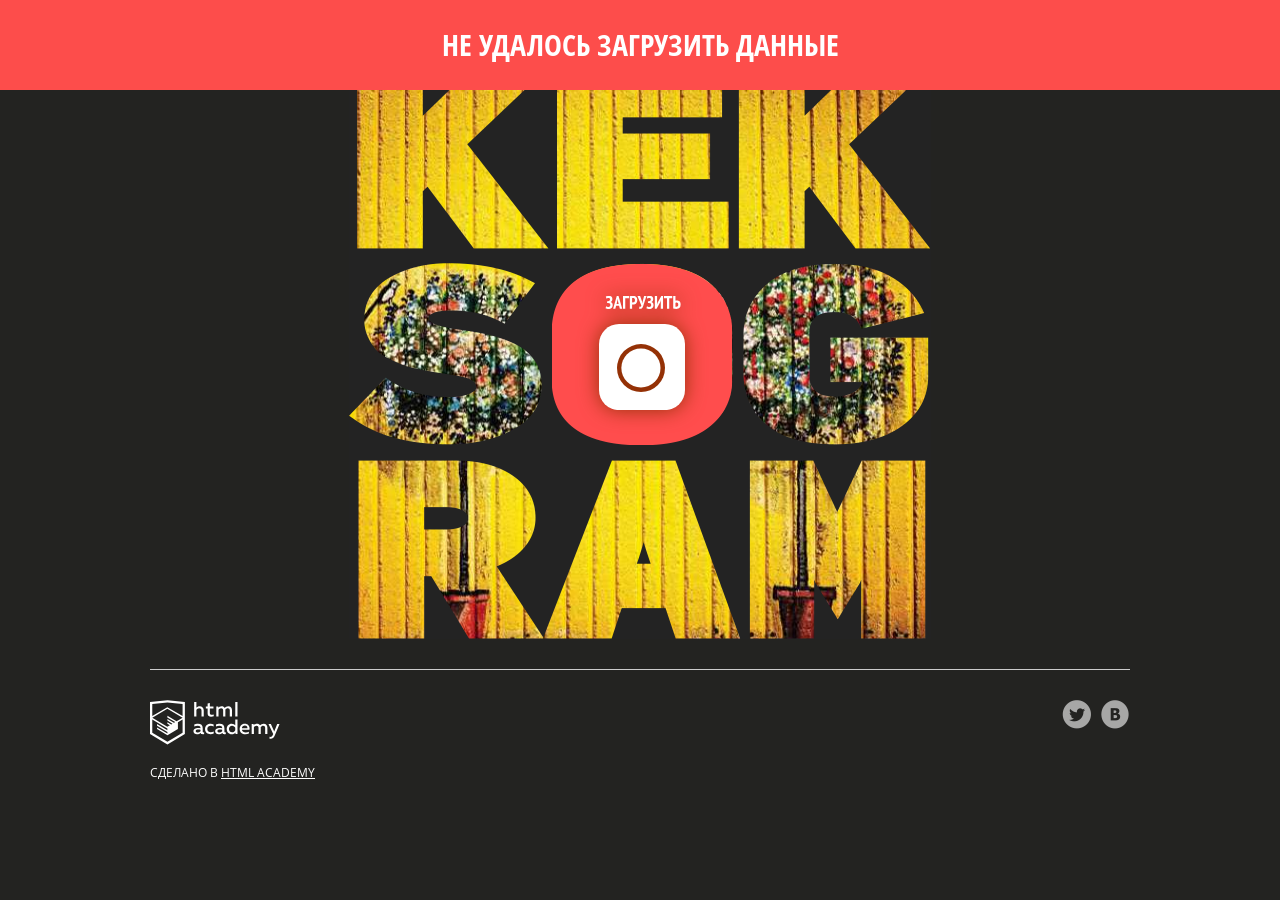
<file: 15/index.html>
<!DOCTYPE html>
<html lang="ru">
<head>
  <meta charset="utf-8">
  <meta name="viewport" content="width=device-width,initial-scale=1">
  <link rel="stylesheet" href="css/normalize.css">
  <link rel="stylesheet" href="css/style.css">
  <link rel="stylesheet" href="vendor/nouislider/nouislider.css">
  <link rel="shortcut icon" href="favicon.ico" type="image/x-icon">
  <title>Кекстаграм</title>
  <base href="https://htmlacademy-javascript.github.io/488247-kekstagram-31/15/">
</head>

<body>
  <main>

    <!-- Фильтрация изображений от других пользователей -->
    <section class="img-filters  img-filters--inactive  container">
      <h2 class="img-filters__title  visually-hidden">Фильтр фотографий</h2>
      <form class="img-filters__form" action="index.html" method="get" autocomplete="off">
        <button type=button class="img-filters__button  img-filters__button--active" id="filter-default">По умолчанию</button>
        <button type=button class="img-filters__button" id="filter-random">Случайные</button>
        <button type=button class="img-filters__button" id="filter-discussed">Обсуждаемые</button>
      </form>
    </section>

    <!-- Контейнер для изображений от других пользователей -->
    <section class="pictures  container">
      <h2 class="pictures__title  visually-hidden">Фотографии других пользователей</h2>

      <!-- Поле для загрузки нового изображения на сайт -->
      <section class="img-upload">
        <div class="img-upload__wrapper">
          <h2 class="img-upload__title  visually-hidden">Загрузка фотографии</h2>
          <form class="img-upload__form" id="upload-select-image" method="post" enctype="multipart/form-data" action="https://31.javascript.htmlacademy.pro/kekstagram" autocomplete="off">

            <!-- Изначальное состояние поля для загрузки изображения -->
            <fieldset class="img-upload__start">
              <input type="file" id="upload-file" class="img-upload__input  visually-hidden" name="filename" accept="image/*" required>
              <label for="upload-file" class="img-upload__label  img-upload__control">Загрузить</label>
            </fieldset>

            <!-- Форма редактирования изображения -->
            <div class="img-upload__overlay  hidden">
              <div class="img-upload__wrapper">
                <div class="img-upload__preview-container">

                  <!-- Изменение размера изображения -->
                  <fieldset class="img-upload__scale  scale">
                    <button type="button" class="scale__control  scale__control--smaller">Уменьшить</button>
                    <input type="text" class="scale__control  scale__control--value" value="100%" title="Image Scale" name="scale" readonly>
                    <button type="button" class="scale__control  scale__control--bigger">Увеличить</button>
                  </fieldset>

                  <!-- Предварительный просмотр изображения -->
                  <div class="img-upload__preview">
                    <img src="img/upload-default-image.jpg" alt="Предварительный просмотр фотографии">
                  </div>

                  <!-- Изменение глубины эффекта, накладываемого на изображение -->
                  <fieldset class="img-upload__effect-level  effect-level">
                    <input class="effect-level__value" type="number" step="any" name="effect-level" value="">
                    <div class="effect-level__slider"></div>
                  </fieldset>

                  <!-- Кнопка для закрытия формы редактирования изображения -->
                  <button type="reset" class="img-upload__cancel  cancel" id="upload-cancel">Закрыть</button>
                </div>

                <!-- Наложение эффекта на изображение -->
                <fieldset class="img-upload__effects  effects">
                  <ul class="effects__list">
                    <li class="effects__item">
                      <input type="radio" class="effects__radio  visually-hidden" name="effect" id="effect-none" value="none" checked>
                      <label for="effect-none" class="effects__label">
                        <span class="effects__preview  effects__preview--none">Превью фото без эффекта</span>
                        Оригинал
                      </label>
                    </li>
                    <li class="effects__item">
                      <input type="radio" class="effects__radio  visually-hidden" name="effect" id="effect-chrome" value="chrome">
                      <label for="effect-chrome" class="effects__label">
                        <span class="effects__preview  effects__preview--chrome">Превью эффекта Хром</span>
                        Хром
                      </label>
                    </li>
                    <li class="effects__item">
                      <input type="radio" class="effects__radio  visually-hidden" name="effect" id="effect-sepia" value="sepia">
                      <label for="effect-sepia" class="effects__label">
                        <span class="effects__preview  effects__preview--sepia">Превью эффекта Сепия</span>
                        Сепия
                      </label>
                    </li>
                    <li class="effects__item">
                      <input type="radio" class="effects__radio  visually-hidden" name="effect" id="effect-marvin" value="marvin">
                      <label for="effect-marvin" class="effects__label">
                        <span class="effects__preview  effects__preview--marvin">Превью эффекта Марвин</span>
                        Марвин
                      </label>
                    </li>
                    <li class="effects__item">
                      <input type="radio" class="effects__radio  visually-hidden" name="effect" id="effect-phobos" value="phobos">
                      <label for="effect-phobos" class="effects__label">
                        <span class="effects__preview  effects__preview--phobos">Превью эффекта Фобос</span>
                        Фобос
                      </label>
                    </li>
                    <li class="effects__item">
                      <input type="radio" class="effects__radio  visually-hidden" name="effect" id="effect-heat" value="heat">
                      <label for="effect-heat" class="effects__label">
                        <span class="effects__preview  effects__preview--heat">Превью эффекта Зной</span>
                        Зной
                      </label>
                    </li>
                  </ul>
                </fieldset>

                <!-- Добавление хэш-тегов и комментария к изображению -->
                <fieldset class="img-upload__text text">
                  <div class="img-upload__field-wrapper">
                    <input class="text__hashtags" name="hashtags" placeholder="#ХэшТег">
                  </div>
                  <div class="img-upload__field-wrapper">
                    <textarea class="text__description" name="description" placeholder="Ваш комментарий..."></textarea>
                  </div>
                </fieldset>

                <!-- Кнопка для отправки данных на сервер -->
                <button type="submit" class="img-upload__submit" id="upload-submit">Опубликовать</button>
              </div>
            </div>
          </form>
        </div>
      </section>

      <!-- Здесь будут изображения других пользователей -->

    </section>

    <!-- Полноэкранный показ изображения -->
    <section class="big-picture  overlay  hidden">
      <h2 class="big-picture__title  visually-hidden">Просмотр фотографии</h2>
      <div class="big-picture__preview">

        <!-- Просмотр изображения -->
        <div class="big-picture__img">
          <img src="img/logo-background-3.jpg" alt="Девушка в купальнике" width="600" height="600">
        </div>

        <!-- Информация об изображении. Подпись, комментарии, количество лайков -->
        <div class="big-picture__social  social">
          <div class="social__header">
            <img class="social__picture" src="img/avatar-1.svg" alt="Аватар автора фотографии" width="35" height="35">
            <p class="social__caption">Тестим новую камеру! =)</p>
            <p class="social__likes">Нравится <span class="likes-count">356</span></p>
          </div>

          <!-- Комментарии к изображению -->
          <div class="social__comment-count"><span class="social__comment-shown-count">5</span> из <span class="social__comment-total-count">125</span> комментариев</div>
          <ul class="social__comments">
            <li class="social__comment">
              <img class="social__picture" src="img/avatar-4.svg" alt="Аватар комментатора фотографии" width="35" height="35">
              <p class="social__text">Мега фото! Просто обалдеть. Как вам так удалось?</p>
            </li>
            <li class="social__comment">
              <img class="social__picture" src="img/avatar-3.svg" alt="Аватар комментатора фотографии" width="35" height="35">
               <p class="social__text">Да это фоташоп!!!!!!!!</p>
            </li>
          </ul>

          <!-- Кнопка для загрузки новой порции комментариев -->
          <button type="button" class="social__comments-loader  comments-loader">Загрузить еще</button>

          <!-- Форма для отправки комментария -->
          <div class="social__footer">
            <img class="social__picture" src="img/avatar-6.svg" alt="Аватар комментатора фотографии" width="35" height="35">
            <input type="text" class="social__footer-text" placeholder="Ваш комментарий...">
            <button type="button" class="social__footer-btn" name="button">Отправить</button>
          </div>
        </div>

        <!-- Кнопка для выхода из полноэкранного просмотра изображения -->
        <button type="reset" class="big-picture__cancel  cancel" id="picture-cancel">Закрыть</button>
      </div>
    </section>
  </main>

  <footer class="page-footer  container">
    <div class="page-footer__wrapper">
      <div class="page-footer__copyright  copyright">
        <a class="copyright__link  copyright__link--image" href="https://htmlacademy.ru/intensive/javascript"><img src="img/htmla-logo.svg" width="130" height="45" alt="HTML Academy"></a>
        <p>Сделано в <a class="copyright__link  copyright__link--text" href="https://htmlacademy.ru/intensive/javascript">HTML Academy</a></p>
      </div>
      <ul class="page-footer__contacts  contacts">
        <li><a href="https://twitter.com/htmlacademy_ru" class="contacts__link  contacts__link--twitter">Twitter</a></li>
        <li><a href="https://vk.com/htmlacademy" class="contacts__link  contacts__link--vk">VK</a></li>
      </ul>
    </div>
  </footer>

  <!-- Шаблон изображения случайного пользователя -->
  <template id="picture">
    <a href="#" class="picture">
      <img class="picture__img" src="" width="182" height="182" alt="Случайная фотография">
      <p class="picture__info">
        <span class="picture__comments"></span>
        <span class="picture__likes"></span>
      </p>
    </a>
  </template>

  <!-- Сообщение с ошибкой загрузки изображения -->
  <template id="error">
    <section class="error">
      <div class="error__inner">
        <h2 class="error__title">Ошибка загрузки файла</h2>
        <button type="button" class="error__button">Попробовать ещё раз</button>
      </div>
    </section>
  </template>

  <!-- Сообщение об успешной загрузке изображения -->
  <template id="success">
    <section class="success">
      <div class="success__inner">
        <h2 class="success__title">Изображение успешно загружено</h2>
        <button type="button" class="success__button">Круто!</button>
      </div>
    </section>
  </template>

    <!-- Сообщение с ошибкой загрузки изображений от других пользователей -->
    <template id="data-error">
      <section class="data-error">
        <h2 class="data-error__title">Не удалось загрузить данные</h2>
      </section>
    </template>
    <script src="vendor/pristine/pristine.min.js"></script>
    <script src="vendor/nouislider/nouislider.js"></script>
    <script type="module" src="js/main.js"></script>
</body>
</html>
</file>
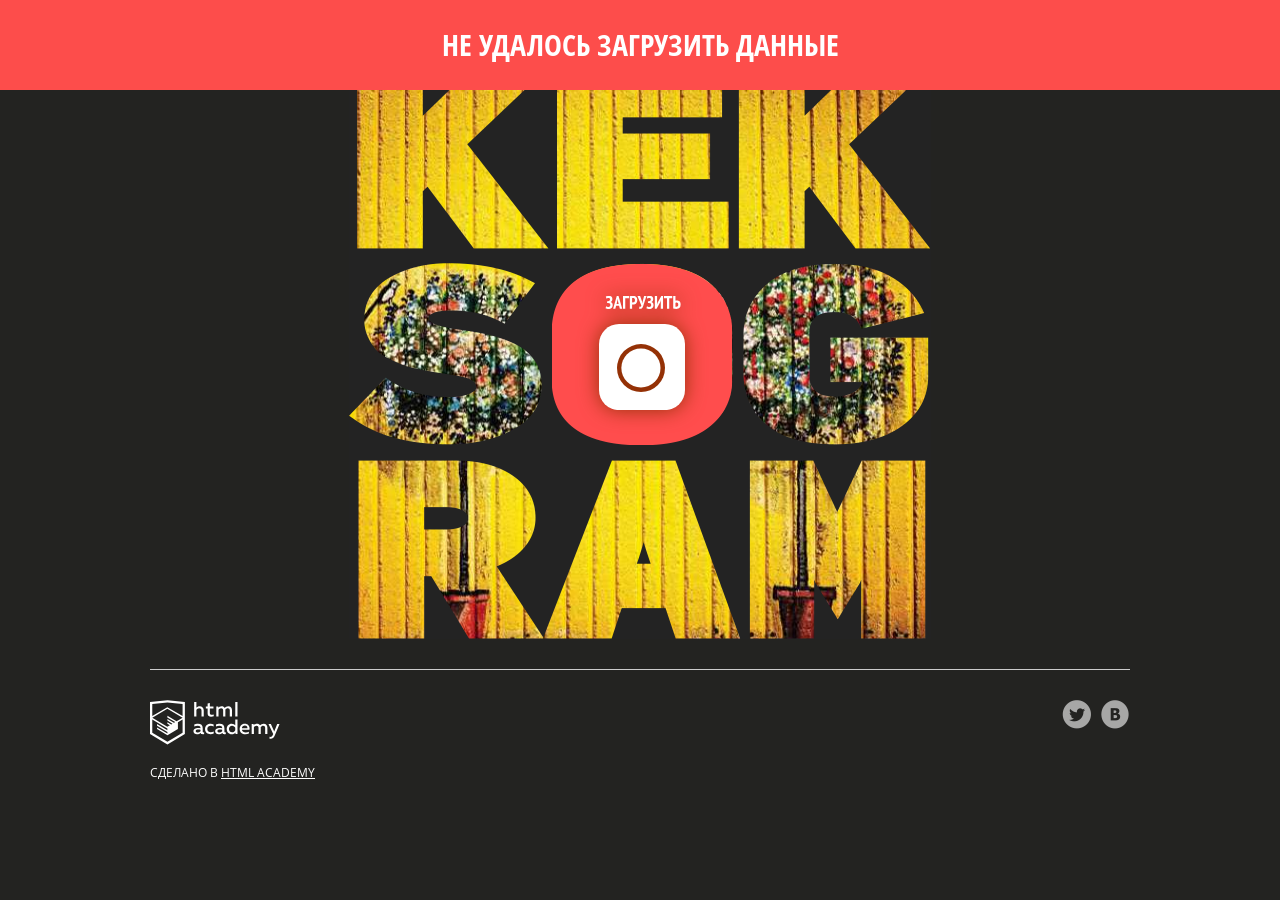
<file: 16/index.html>
<!DOCTYPE html>
<html lang="ru">
<head>
  <meta charset="utf-8">
  <meta name="viewport" content="width=device-width,initial-scale=1">
  <link rel="stylesheet" href="css/normalize.css">
  <link rel="stylesheet" href="css/style.css">
  <link rel="stylesheet" href="vendor/nouislider/nouislider.css">
  <link rel="shortcut icon" href="favicon.ico" type="image/x-icon">
  <title>Кекстаграм</title>
  <base href="https://htmlacademy-javascript.github.io/488247-kekstagram-31/16/">
</head>

<body>
  <main>

    <!-- Фильтрация изображений от других пользователей -->
    <section class="img-filters  img-filters--inactive  container">
      <h2 class="img-filters__title  visually-hidden">Фильтр фотографий</h2>
      <form class="img-filters__form" action="index.html" method="get" autocomplete="off">
        <button type=button class="img-filters__button  img-filters__button--active" id="filter-default">По умолчанию</button>
        <button type=button class="img-filters__button" id="filter-random">Случайные</button>
        <button type=button class="img-filters__button" id="filter-discussed">Обсуждаемые</button>
      </form>
    </section>

    <!-- Контейнер для изображений от других пользователей -->
    <section class="pictures  container">
      <h2 class="pictures__title  visually-hidden">Фотографии других пользователей</h2>

      <!-- Поле для загрузки нового изображения на сайт -->
      <section class="img-upload">
        <div class="img-upload__wrapper">
          <h2 class="img-upload__title  visually-hidden">Загрузка фотографии</h2>
          <form class="img-upload__form" id="upload-select-image" method="post" enctype="multipart/form-data" action="https://31.javascript.htmlacademy.pro/kekstagram" autocomplete="off">

            <!-- Изначальное состояние поля для загрузки изображения -->
            <fieldset class="img-upload__start">
              <input type="file" id="upload-file" class="img-upload__input  visually-hidden" name="filename" accept="image/*" required>
              <label for="upload-file" class="img-upload__label  img-upload__control">Загрузить</label>
            </fieldset>

            <!-- Форма редактирования изображения -->
            <div class="img-upload__overlay  hidden">
              <div class="img-upload__wrapper">
                <div class="img-upload__preview-container">

                  <!-- Изменение размера изображения -->
                  <fieldset class="img-upload__scale  scale">
                    <button type="button" class="scale__control  scale__control--smaller">Уменьшить</button>
                    <input type="text" class="scale__control  scale__control--value" value="100%" title="Image Scale" name="scale" readonly>
                    <button type="button" class="scale__control  scale__control--bigger">Увеличить</button>
                  </fieldset>

                  <!-- Предварительный просмотр изображения -->
                  <div class="img-upload__preview">
                    <img src="img/upload-default-image.jpg" alt="Предварительный просмотр фотографии">
                  </div>

                  <!-- Изменение глубины эффекта, накладываемого на изображение -->
                  <fieldset class="img-upload__effect-level  effect-level">
                    <input class="effect-level__value" type="number" step="any" name="effect-level" value="">
                    <div class="effect-level__slider"></div>
                  </fieldset>

                  <!-- Кнопка для закрытия формы редактирования изображения -->
                  <button type="reset" class="img-upload__cancel  cancel" id="upload-cancel">Закрыть</button>
                </div>

                <!-- Наложение эффекта на изображение -->
                <fieldset class="img-upload__effects  effects">
                  <ul class="effects__list">
                    <li class="effects__item">
                      <input type="radio" class="effects__radio  visually-hidden" name="effect" id="effect-none" value="none" checked>
                      <label for="effect-none" class="effects__label">
                        <span class="effects__preview  effects__preview--none">Превью фото без эффекта</span>
                        Оригинал
                      </label>
                    </li>
                    <li class="effects__item">
                      <input type="radio" class="effects__radio  visually-hidden" name="effect" id="effect-chrome" value="chrome">
                      <label for="effect-chrome" class="effects__label">
                        <span class="effects__preview  effects__preview--chrome">Превью эффекта Хром</span>
                        Хром
                      </label>
                    </li>
                    <li class="effects__item">
                      <input type="radio" class="effects__radio  visually-hidden" name="effect" id="effect-sepia" value="sepia">
                      <label for="effect-sepia" class="effects__label">
                        <span class="effects__preview  effects__preview--sepia">Превью эффекта Сепия</span>
                        Сепия
                      </label>
                    </li>
                    <li class="effects__item">
                      <input type="radio" class="effects__radio  visually-hidden" name="effect" id="effect-marvin" value="marvin">
                      <label for="effect-marvin" class="effects__label">
                        <span class="effects__preview  effects__preview--marvin">Превью эффекта Марвин</span>
                        Марвин
                      </label>
                    </li>
                    <li class="effects__item">
                      <input type="radio" class="effects__radio  visually-hidden" name="effect" id="effect-phobos" value="phobos">
                      <label for="effect-phobos" class="effects__label">
                        <span class="effects__preview  effects__preview--phobos">Превью эффекта Фобос</span>
                        Фобос
                      </label>
                    </li>
                    <li class="effects__item">
                      <input type="radio" class="effects__radio  visually-hidden" name="effect" id="effect-heat" value="heat">
                      <label for="effect-heat" class="effects__label">
                        <span class="effects__preview  effects__preview--heat">Превью эффекта Зной</span>
                        Зной
                      </label>
                    </li>
                  </ul>
                </fieldset>

                <!-- Добавление хэш-тегов и комментария к изображению -->
                <fieldset class="img-upload__text text">
                  <div class="img-upload__field-wrapper">
                    <input class="text__hashtags" name="hashtags" placeholder="#ХэшТег">
                  </div>
                  <div class="img-upload__field-wrapper">
                    <textarea class="text__description" name="description" placeholder="Ваш комментарий..."></textarea>
                  </div>
                </fieldset>

                <!-- Кнопка для отправки данных на сервер -->
                <button type="submit" class="img-upload__submit" id="upload-submit">Опубликовать</button>
              </div>
            </div>
          </form>
        </div>
      </section>

      <!-- Здесь будут изображения других пользователей -->

    </section>

    <!-- Полноэкранный показ изображения -->
    <section class="big-picture  overlay  hidden">
      <h2 class="big-picture__title  visually-hidden">Просмотр фотографии</h2>
      <div class="big-picture__preview">

        <!-- Просмотр изображения -->
        <div class="big-picture__img">
          <img src="img/logo-background-3.jpg" alt="Девушка в купальнике" width="600" height="600">
        </div>

        <!-- Информация об изображении. Подпись, комментарии, количество лайков -->
        <div class="big-picture__social  social">
          <div class="social__header">
            <img class="social__picture" src="img/avatar-1.svg" alt="Аватар автора фотографии" width="35" height="35">
            <p class="social__caption">Тестим новую камеру! =)</p>
            <p class="social__likes">Нравится <span class="likes-count">356</span></p>
          </div>

          <!-- Комментарии к изображению -->
          <div class="social__comment-count"><span class="social__comment-shown-count">5</span> из <span class="social__comment-total-count">125</span> комментариев</div>
          <ul class="social__comments">
            <li class="social__comment">
              <img class="social__picture" src="img/avatar-4.svg" alt="Аватар комментатора фотографии" width="35" height="35">
              <p class="social__text">Мега фото! Просто обалдеть. Как вам так удалось?</p>
            </li>
            <li class="social__comment">
              <img class="social__picture" src="img/avatar-3.svg" alt="Аватар комментатора фотографии" width="35" height="35">
               <p class="social__text">Да это фоташоп!!!!!!!!</p>
            </li>
          </ul>

          <!-- Кнопка для загрузки новой порции комментариев -->
          <button type="button" class="social__comments-loader  comments-loader">Загрузить еще</button>

          <!-- Форма для отправки комментария -->
          <div class="social__footer">
            <img class="social__picture" src="img/avatar-6.svg" alt="Аватар комментатора фотографии" width="35" height="35">
            <input type="text" class="social__footer-text" placeholder="Ваш комментарий...">
            <button type="button" class="social__footer-btn" name="button">Отправить</button>
          </div>
        </div>

        <!-- Кнопка для выхода из полноэкранного просмотра изображения -->
        <button type="reset" class="big-picture__cancel  cancel" id="picture-cancel">Закрыть</button>
      </div>
    </section>
  </main>

  <footer class="page-footer  container">
    <div class="page-footer__wrapper">
      <div class="page-footer__copyright  copyright">
        <a class="copyright__link  copyright__link--image" href="https://htmlacademy.ru/intensive/javascript"><img src="img/htmla-logo.svg" width="130" height="45" alt="HTML Academy"></a>
        <p>Сделано в <a class="copyright__link  copyright__link--text" href="https://htmlacademy.ru/intensive/javascript">HTML Academy</a></p>
      </div>
      <ul class="page-footer__contacts  contacts">
        <li><a href="https://twitter.com/htmlacademy_ru" class="contacts__link  contacts__link--twitter">Twitter</a></li>
        <li><a href="https://vk.com/htmlacademy" class="contacts__link  contacts__link--vk">VK</a></li>
      </ul>
    </div>
  </footer>

  <!-- Шаблон изображения случайного пользователя -->
  <template id="picture">
    <a href="#" class="picture">
      <img class="picture__img" src="" width="182" height="182" alt="Случайная фотография">
      <p class="picture__info">
        <span class="picture__comments"></span>
        <span class="picture__likes"></span>
      </p>
    </a>
  </template>

  <!-- Сообщение с ошибкой загрузки изображения -->
  <template id="error">
    <section class="error">
      <div class="error__inner">
        <h2 class="error__title">Ошибка загрузки файла</h2>
        <button type="button" class="error__button">Попробовать ещё раз</button>
      </div>
    </section>
  </template>

  <!-- Сообщение об успешной загрузке изображения -->
  <template id="success">
    <section class="success">
      <div class="success__inner">
        <h2 class="success__title">Изображение успешно загружено</h2>
        <button type="button" class="success__button">Круто!</button>
      </div>
    </section>
  </template>

    <!-- Сообщение с ошибкой загрузки изображений от других пользователей -->
    <template id="data-error">
      <section class="data-error">
        <h2 class="data-error__title">Не удалось загрузить данные</h2>
      </section>
    </template>
    <script src="vendor/pristine/pristine.min.js"></script>
    <script src="vendor/nouislider/nouislider.js"></script>
    <script type="module" src="js/main.js"></script>
</body>
</html>
</file>
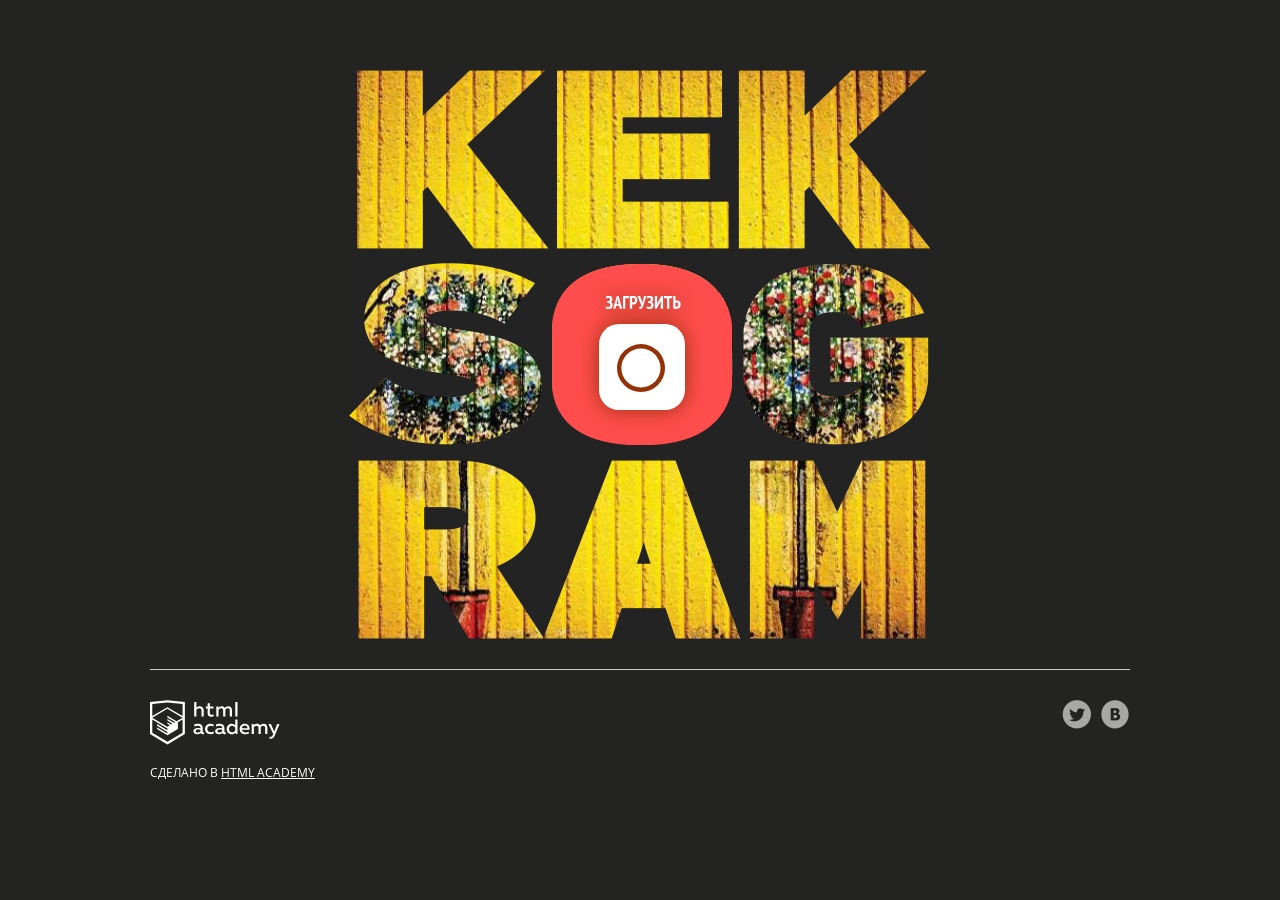
<file: 2/index.html>
<!DOCTYPE html>
<html lang="ru">
<head>
  <meta charset="utf-8">
  <meta name="viewport" content="width=device-width,initial-scale=1">
  <link rel="stylesheet" href="css/normalize.css">
  <link rel="stylesheet" href="css/style.css">
  <link rel="shortcut icon" href="favicon.ico" type="image/x-icon">
  <title>Кекстаграм</title>
  <base href="https://htmlacademy-javascript.github.io/488247-kekstagram-31/2/">
</head>

<body>
  <main>

    <!-- Фильтрация изображений от других пользователей -->
    <section class="img-filters  img-filters--inactive  container">
      <h2 class="img-filters__title  visually-hidden">Фильтр фотографий</h2>
      <form class="img-filters__form" action="index.html" method="get" autocomplete="off">
        <button type=button class="img-filters__button  img-filters__button--active" id="filter-default">По умолчанию</button>
        <button type=button class="img-filters__button" id="filter-random">Случайные</button>
        <button type=button class="img-filters__button" id="filter-discussed">Обсуждаемые</button>
      </form>
    </section>

    <!-- Контейнер для изображений от других пользователей -->
    <section class="pictures  container">
      <h2 class="pictures__title  visually-hidden">Фотографии других пользователей</h2>

      <!-- Поле для загрузки нового изображения на сайт -->
      <section class="img-upload">
        <div class="img-upload__wrapper">
          <h2 class="img-upload__title  visually-hidden">Загрузка фотографии</h2>
          <form class="img-upload__form" id="upload-select-image" autocomplete="off">

            <!-- Изначальное состояние поля для загрузки изображения -->
            <fieldset class="img-upload__start">
              <input type="file" id="upload-file" class="img-upload__input  visually-hidden" name="filename" required>
              <label for="upload-file" class="img-upload__label  img-upload__control">Загрузить</label>
            </fieldset>

            <!-- Форма редактирования изображения -->
            <div class="img-upload__overlay  hidden">
              <div class="img-upload__wrapper">
                <div class="img-upload__preview-container">

                  <!-- Изменение размера изображения -->
                  <fieldset class="img-upload__scale  scale">
                    <button type="button" class="scale__control  scale__control--smaller">Уменьшить</button>
                    <input type="text" class="scale__control  scale__control--value" value="100%" title="Image Scale" name="scale" readonly>
                    <button type="button" class="scale__control  scale__control--bigger">Увеличить</button>
                  </fieldset>

                  <!-- Предварительный просмотр изображения -->
                  <div class="img-upload__preview">
                    <img src="img/upload-default-image.jpg" alt="Предварительный просмотр фотографии">
                  </div>

                  <!-- Изменение глубины эффекта, накладываемого на изображение -->
                  <fieldset class="img-upload__effect-level  effect-level">
                    <input class="effect-level__value" type="number" step="any" name="effect-level" value="">
                    <div class="effect-level__slider"></div>
                  </fieldset>

                  <!-- Кнопка для закрытия формы редактирования изображения -->
                  <button type="reset" class="img-upload__cancel  cancel" id="upload-cancel">Закрыть</button>
                </div>

                <!-- Наложение эффекта на изображение -->
                <fieldset class="img-upload__effects  effects">
                  <ul class="effects__list">
                    <li class="effects__item">
                      <input type="radio" class="effects__radio  visually-hidden" name="effect" id="effect-none" value="none" checked>
                      <label for="effect-none" class="effects__label">
                        <span class="effects__preview  effects__preview--none">Превью фото без эффекта</span>
                        Оригинал
                      </label>
                    </li>
                    <li class="effects__item">
                      <input type="radio" class="effects__radio  visually-hidden" name="effect" id="effect-chrome" value="chrome">
                      <label for="effect-chrome" class="effects__label">
                        <span class="effects__preview  effects__preview--chrome">Превью эффекта Хром</span>
                        Хром
                      </label>
                    </li>
                    <li class="effects__item">
                      <input type="radio" class="effects__radio  visually-hidden" name="effect" id="effect-sepia" value="sepia">
                      <label for="effect-sepia" class="effects__label">
                        <span class="effects__preview  effects__preview--sepia">Превью эффекта Сепия</span>
                        Сепия
                      </label>
                    </li>
                    <li class="effects__item">
                      <input type="radio" class="effects__radio  visually-hidden" name="effect" id="effect-marvin" value="marvin">
                      <label for="effect-marvin" class="effects__label">
                        <span class="effects__preview  effects__preview--marvin">Превью эффекта Марвин</span>
                        Марвин
                      </label>
                    </li>
                    <li class="effects__item">
                      <input type="radio" class="effects__radio  visually-hidden" name="effect" id="effect-phobos" value="phobos">
                      <label for="effect-phobos" class="effects__label">
                        <span class="effects__preview  effects__preview--phobos">Превью эффекта Фобос</span>
                        Фобос
                      </label>
                    </li>
                    <li class="effects__item">
                      <input type="radio" class="effects__radio  visually-hidden" name="effect" id="effect-heat" value="heat">
                      <label for="effect-heat" class="effects__label">
                        <span class="effects__preview  effects__preview--heat">Превью эффекта Зной</span>
                        Зной
                      </label>
                    </li>
                  </ul>
                </fieldset>

                <!-- Добавление хэш-тегов и комментария к изображению -->
                <fieldset class="img-upload__text text">
                  <div class="img-upload__field-wrapper">
                    <input class="text__hashtags" name="hashtags" placeholder="#ХэшТег">
                  </div>
                  <div class="img-upload__field-wrapper">
                    <textarea class="text__description" name="description" placeholder="Ваш комментарий..."></textarea>
                  </div>
                </fieldset>

                <!-- Кнопка для отправки данных на сервер -->
                <button type="submit" class="img-upload__submit" id="upload-submit">Опубликовать</button>
              </div>
            </div>
          </form>
        </div>
      </section>

      <!-- Здесь будут изображения других пользователей -->

    </section>

    <!-- Полноэкранный показ изображения -->
    <section class="big-picture  overlay  hidden">
      <h2 class="big-picture__title  visually-hidden">Просмотр фотографии</h2>
      <div class="big-picture__preview">

        <!-- Просмотр изображения -->
        <div class="big-picture__img">
          <img src="img/logo-background-3.jpg" alt="Девушка в купальнике" width="600" height="600">
        </div>

        <!-- Информация об изображении. Подпись, комментарии, количество лайков -->
        <div class="big-picture__social  social">
          <div class="social__header">
            <img class="social__picture" src="img/avatar-1.svg" alt="Аватар автора фотографии" width="35" height="35">
            <p class="social__caption">Тестим новую камеру! =)</p>
            <p class="social__likes">Нравится <span class="likes-count">356</span></p>
          </div>

          <!-- Комментарии к изображению -->
          <div class="social__comment-count"><span class="social__comment-shown-count">5</span> из <span class="social__comment-total-count">125</span> комментариев</div>
          <ul class="social__comments">
            <li class="social__comment">
              <img class="social__picture" src="img/avatar-4.svg" alt="Аватар комментатора фотографии" width="35" height="35">
              <p class="social__text">Мега фото! Просто обалдеть. Как вам так удалось?</p>
            </li>
            <li class="social__comment">
              <img class="social__picture" src="img/avatar-3.svg" alt="Аватар комментатора фотографии" width="35" height="35">
               <p class="social__text">Да это фоташоп!!!!!!!!</p>
            </li>
          </ul>

          <!-- Кнопка для загрузки новой порции комментариев -->
          <button type="button" class="social__comments-loader  comments-loader">Загрузить еще</button>

          <!-- Форма для отправки комментария -->
          <div class="social__footer">
            <img class="social__picture" src="img/avatar-6.svg" alt="Аватар комментатора фотографии" width="35" height="35">
            <input type="text" class="social__footer-text" placeholder="Ваш комментарий...">
            <button type="button" class="social__footer-btn" name="button">Отправить</button>
          </div>
        </div>

        <!-- Кнопка для выхода из полноэкранного просмотра изображения -->
        <button type="reset" class="big-picture__cancel  cancel" id="picture-cancel">Закрыть</button>
      </div>
    </section>
  </main>

  <footer class="page-footer  container">
    <div class="page-footer__wrapper">
      <div class="page-footer__copyright  copyright">
        <a class="copyright__link  copyright__link--image" href="https://htmlacademy.ru/intensive/javascript"><img src="img/htmla-logo.svg" width="130" height="45" alt="HTML Academy"></a>
        <p>Сделано в <a class="copyright__link  copyright__link--text" href="https://htmlacademy.ru/intensive/javascript">HTML Academy</a></p>
      </div>
      <ul class="page-footer__contacts  contacts">
        <li><a href="https://twitter.com/htmlacademy_ru" class="contacts__link  contacts__link--twitter">Twitter</a></li>
        <li><a href="https://vk.com/htmlacademy" class="contacts__link  contacts__link--vk">VK</a></li>
      </ul>
    </div>
  </footer>

  <!-- Шаблон изображения случайного пользователя -->
  <template id="picture">
    <a href="#" class="picture">
      <img class="picture__img" src="" width="182" height="182" alt="Случайная фотография">
      <p class="picture__info">
        <span class="picture__comments"></span>
        <span class="picture__likes"></span>
      </p>
    </a>
  </template>

  <!-- Сообщение с ошибкой загрузки изображения -->
  <template id="error">
    <section class="error">
      <div class="error__inner">
        <h2 class="error__title">Ошибка загрузки файла</h2>
        <button type="button" class="error__button">Попробовать ещё раз</button>
      </div>
    </section>
  </template>

  <!-- Сообщение об успешной загрузке изображения -->
  <template id="success">
    <section class="success">
      <div class="success__inner">
        <h2 class="success__title">Изображение успешно загружено</h2>
        <button type="button" class="success__button">Круто!</button>
      </div>
    </section>
  </template>

    <!-- Сообщение с ошибкой загрузки изображений от других пользователей -->
    <template id="data-error">
      <section class="data-error">
        <h2 class="data-error__title">Не удалось загрузить данные</h2>
      </section>
    </template>

</body>
</html>
</file>
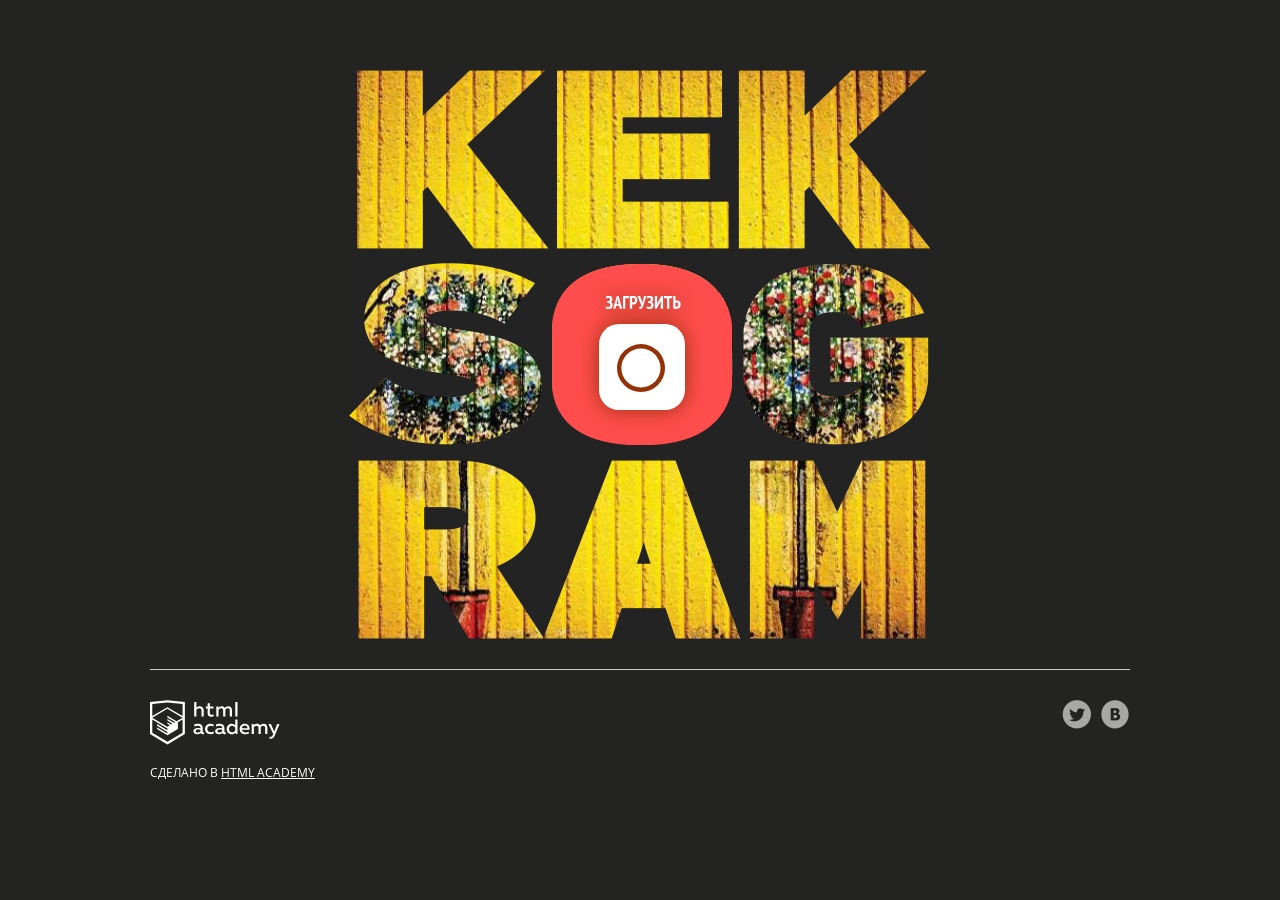
<file: 5/index.html>
<!DOCTYPE html>
<html lang="ru">
<head>
  <meta charset="utf-8">
  <meta name="viewport" content="width=device-width,initial-scale=1">
  <link rel="stylesheet" href="css/normalize.css">
  <link rel="stylesheet" href="css/style.css">
  <link rel="shortcut icon" href="favicon.ico" type="image/x-icon">
  <title>Кекстаграм</title>
  <base href="https://htmlacademy-javascript.github.io/488247-kekstagram-31/5/">
</head>

<body>
  <main>

    <!-- Фильтрация изображений от других пользователей -->
    <section class="img-filters  img-filters--inactive  container">
      <h2 class="img-filters__title  visually-hidden">Фильтр фотографий</h2>
      <form class="img-filters__form" action="index.html" method="get" autocomplete="off">
        <button type=button class="img-filters__button  img-filters__button--active" id="filter-default">По умолчанию</button>
        <button type=button class="img-filters__button" id="filter-random">Случайные</button>
        <button type=button class="img-filters__button" id="filter-discussed">Обсуждаемые</button>
      </form>
    </section>

    <!-- Контейнер для изображений от других пользователей -->
    <section class="pictures  container">
      <h2 class="pictures__title  visually-hidden">Фотографии других пользователей</h2>

      <!-- Поле для загрузки нового изображения на сайт -->
      <section class="img-upload">
        <div class="img-upload__wrapper">
          <h2 class="img-upload__title  visually-hidden">Загрузка фотографии</h2>
          <form class="img-upload__form" id="upload-select-image" autocomplete="off">

            <!-- Изначальное состояние поля для загрузки изображения -->
            <fieldset class="img-upload__start">
              <input type="file" id="upload-file" class="img-upload__input  visually-hidden" name="filename" required>
              <label for="upload-file" class="img-upload__label  img-upload__control">Загрузить</label>
            </fieldset>

            <!-- Форма редактирования изображения -->
            <div class="img-upload__overlay  hidden">
              <div class="img-upload__wrapper">
                <div class="img-upload__preview-container">

                  <!-- Изменение размера изображения -->
                  <fieldset class="img-upload__scale  scale">
                    <button type="button" class="scale__control  scale__control--smaller">Уменьшить</button>
                    <input type="text" class="scale__control  scale__control--value" value="100%" title="Image Scale" name="scale" readonly>
                    <button type="button" class="scale__control  scale__control--bigger">Увеличить</button>
                  </fieldset>

                  <!-- Предварительный просмотр изображения -->
                  <div class="img-upload__preview">
                    <img src="img/upload-default-image.jpg" alt="Предварительный просмотр фотографии">
                  </div>

                  <!-- Изменение глубины эффекта, накладываемого на изображение -->
                  <fieldset class="img-upload__effect-level  effect-level">
                    <input class="effect-level__value" type="number" step="any" name="effect-level" value="">
                    <div class="effect-level__slider"></div>
                  </fieldset>

                  <!-- Кнопка для закрытия формы редактирования изображения -->
                  <button type="reset" class="img-upload__cancel  cancel" id="upload-cancel">Закрыть</button>
                </div>

                <!-- Наложение эффекта на изображение -->
                <fieldset class="img-upload__effects  effects">
                  <ul class="effects__list">
                    <li class="effects__item">
                      <input type="radio" class="effects__radio  visually-hidden" name="effect" id="effect-none" value="none" checked>
                      <label for="effect-none" class="effects__label">
                        <span class="effects__preview  effects__preview--none">Превью фото без эффекта</span>
                        Оригинал
                      </label>
                    </li>
                    <li class="effects__item">
                      <input type="radio" class="effects__radio  visually-hidden" name="effect" id="effect-chrome" value="chrome">
                      <label for="effect-chrome" class="effects__label">
                        <span class="effects__preview  effects__preview--chrome">Превью эффекта Хром</span>
                        Хром
                      </label>
                    </li>
                    <li class="effects__item">
                      <input type="radio" class="effects__radio  visually-hidden" name="effect" id="effect-sepia" value="sepia">
                      <label for="effect-sepia" class="effects__label">
                        <span class="effects__preview  effects__preview--sepia">Превью эффекта Сепия</span>
                        Сепия
                      </label>
                    </li>
                    <li class="effects__item">
                      <input type="radio" class="effects__radio  visually-hidden" name="effect" id="effect-marvin" value="marvin">
                      <label for="effect-marvin" class="effects__label">
                        <span class="effects__preview  effects__preview--marvin">Превью эффекта Марвин</span>
                        Марвин
                      </label>
                    </li>
                    <li class="effects__item">
                      <input type="radio" class="effects__radio  visually-hidden" name="effect" id="effect-phobos" value="phobos">
                      <label for="effect-phobos" class="effects__label">
                        <span class="effects__preview  effects__preview--phobos">Превью эффекта Фобос</span>
                        Фобос
                      </label>
                    </li>
                    <li class="effects__item">
                      <input type="radio" class="effects__radio  visually-hidden" name="effect" id="effect-heat" value="heat">
                      <label for="effect-heat" class="effects__label">
                        <span class="effects__preview  effects__preview--heat">Превью эффекта Зной</span>
                        Зной
                      </label>
                    </li>
                  </ul>
                </fieldset>

                <!-- Добавление хэш-тегов и комментария к изображению -->
                <fieldset class="img-upload__text text">
                  <div class="img-upload__field-wrapper">
                    <input class="text__hashtags" name="hashtags" placeholder="#ХэшТег">
                  </div>
                  <div class="img-upload__field-wrapper">
                    <textarea class="text__description" name="description" placeholder="Ваш комментарий..."></textarea>
                  </div>
                </fieldset>

                <!-- Кнопка для отправки данных на сервер -->
                <button type="submit" class="img-upload__submit" id="upload-submit">Опубликовать</button>
              </div>
            </div>
          </form>
        </div>
      </section>

      <!-- Здесь будут изображения других пользователей -->

    </section>

    <!-- Полноэкранный показ изображения -->
    <section class="big-picture  overlay  hidden">
      <h2 class="big-picture__title  visually-hidden">Просмотр фотографии</h2>
      <div class="big-picture__preview">

        <!-- Просмотр изображения -->
        <div class="big-picture__img">
          <img src="img/logo-background-3.jpg" alt="Девушка в купальнике" width="600" height="600">
        </div>

        <!-- Информация об изображении. Подпись, комментарии, количество лайков -->
        <div class="big-picture__social  social">
          <div class="social__header">
            <img class="social__picture" src="img/avatar-1.svg" alt="Аватар автора фотографии" width="35" height="35">
            <p class="social__caption">Тестим новую камеру! =)</p>
            <p class="social__likes">Нравится <span class="likes-count">356</span></p>
          </div>

          <!-- Комментарии к изображению -->
          <div class="social__comment-count"><span class="social__comment-shown-count">5</span> из <span class="social__comment-total-count">125</span> комментариев</div>
          <ul class="social__comments">
            <li class="social__comment">
              <img class="social__picture" src="img/avatar-4.svg" alt="Аватар комментатора фотографии" width="35" height="35">
              <p class="social__text">Мега фото! Просто обалдеть. Как вам так удалось?</p>
            </li>
            <li class="social__comment">
              <img class="social__picture" src="img/avatar-3.svg" alt="Аватар комментатора фотографии" width="35" height="35">
               <p class="social__text">Да это фоташоп!!!!!!!!</p>
            </li>
          </ul>

          <!-- Кнопка для загрузки новой порции комментариев -->
          <button type="button" class="social__comments-loader  comments-loader">Загрузить еще</button>

          <!-- Форма для отправки комментария -->
          <div class="social__footer">
            <img class="social__picture" src="img/avatar-6.svg" alt="Аватар комментатора фотографии" width="35" height="35">
            <input type="text" class="social__footer-text" placeholder="Ваш комментарий...">
            <button type="button" class="social__footer-btn" name="button">Отправить</button>
          </div>
        </div>

        <!-- Кнопка для выхода из полноэкранного просмотра изображения -->
        <button type="reset" class="big-picture__cancel  cancel" id="picture-cancel">Закрыть</button>
      </div>
    </section>
  </main>

  <footer class="page-footer  container">
    <div class="page-footer__wrapper">
      <div class="page-footer__copyright  copyright">
        <a class="copyright__link  copyright__link--image" href="https://htmlacademy.ru/intensive/javascript"><img src="img/htmla-logo.svg" width="130" height="45" alt="HTML Academy"></a>
        <p>Сделано в <a class="copyright__link  copyright__link--text" href="https://htmlacademy.ru/intensive/javascript">HTML Academy</a></p>
      </div>
      <ul class="page-footer__contacts  contacts">
        <li><a href="https://twitter.com/htmlacademy_ru" class="contacts__link  contacts__link--twitter">Twitter</a></li>
        <li><a href="https://vk.com/htmlacademy" class="contacts__link  contacts__link--vk">VK</a></li>
      </ul>
    </div>
  </footer>

  <!-- Шаблон изображения случайного пользователя -->
  <template id="picture">
    <a href="#" class="picture">
      <img class="picture__img" src="" width="182" height="182" alt="Случайная фотография">
      <p class="picture__info">
        <span class="picture__comments"></span>
        <span class="picture__likes"></span>
      </p>
    </a>
  </template>

  <!-- Сообщение с ошибкой загрузки изображения -->
  <template id="error">
    <section class="error">
      <div class="error__inner">
        <h2 class="error__title">Ошибка загрузки файла</h2>
        <button type="button" class="error__button">Попробовать ещё раз</button>
      </div>
    </section>
  </template>

  <!-- Сообщение об успешной загрузке изображения -->
  <template id="success">
    <section class="success">
      <div class="success__inner">
        <h2 class="success__title">Изображение успешно загружено</h2>
        <button type="button" class="success__button">Круто!</button>
      </div>
    </section>
  </template>

    <!-- Сообщение с ошибкой загрузки изображений от других пользователей -->
    <template id="data-error">
      <section class="data-error">
        <h2 class="data-error__title">Не удалось загрузить данные</h2>
      </section>
    </template>
    <script src="./js/main.js"></script>
</body>
</html>
</file>
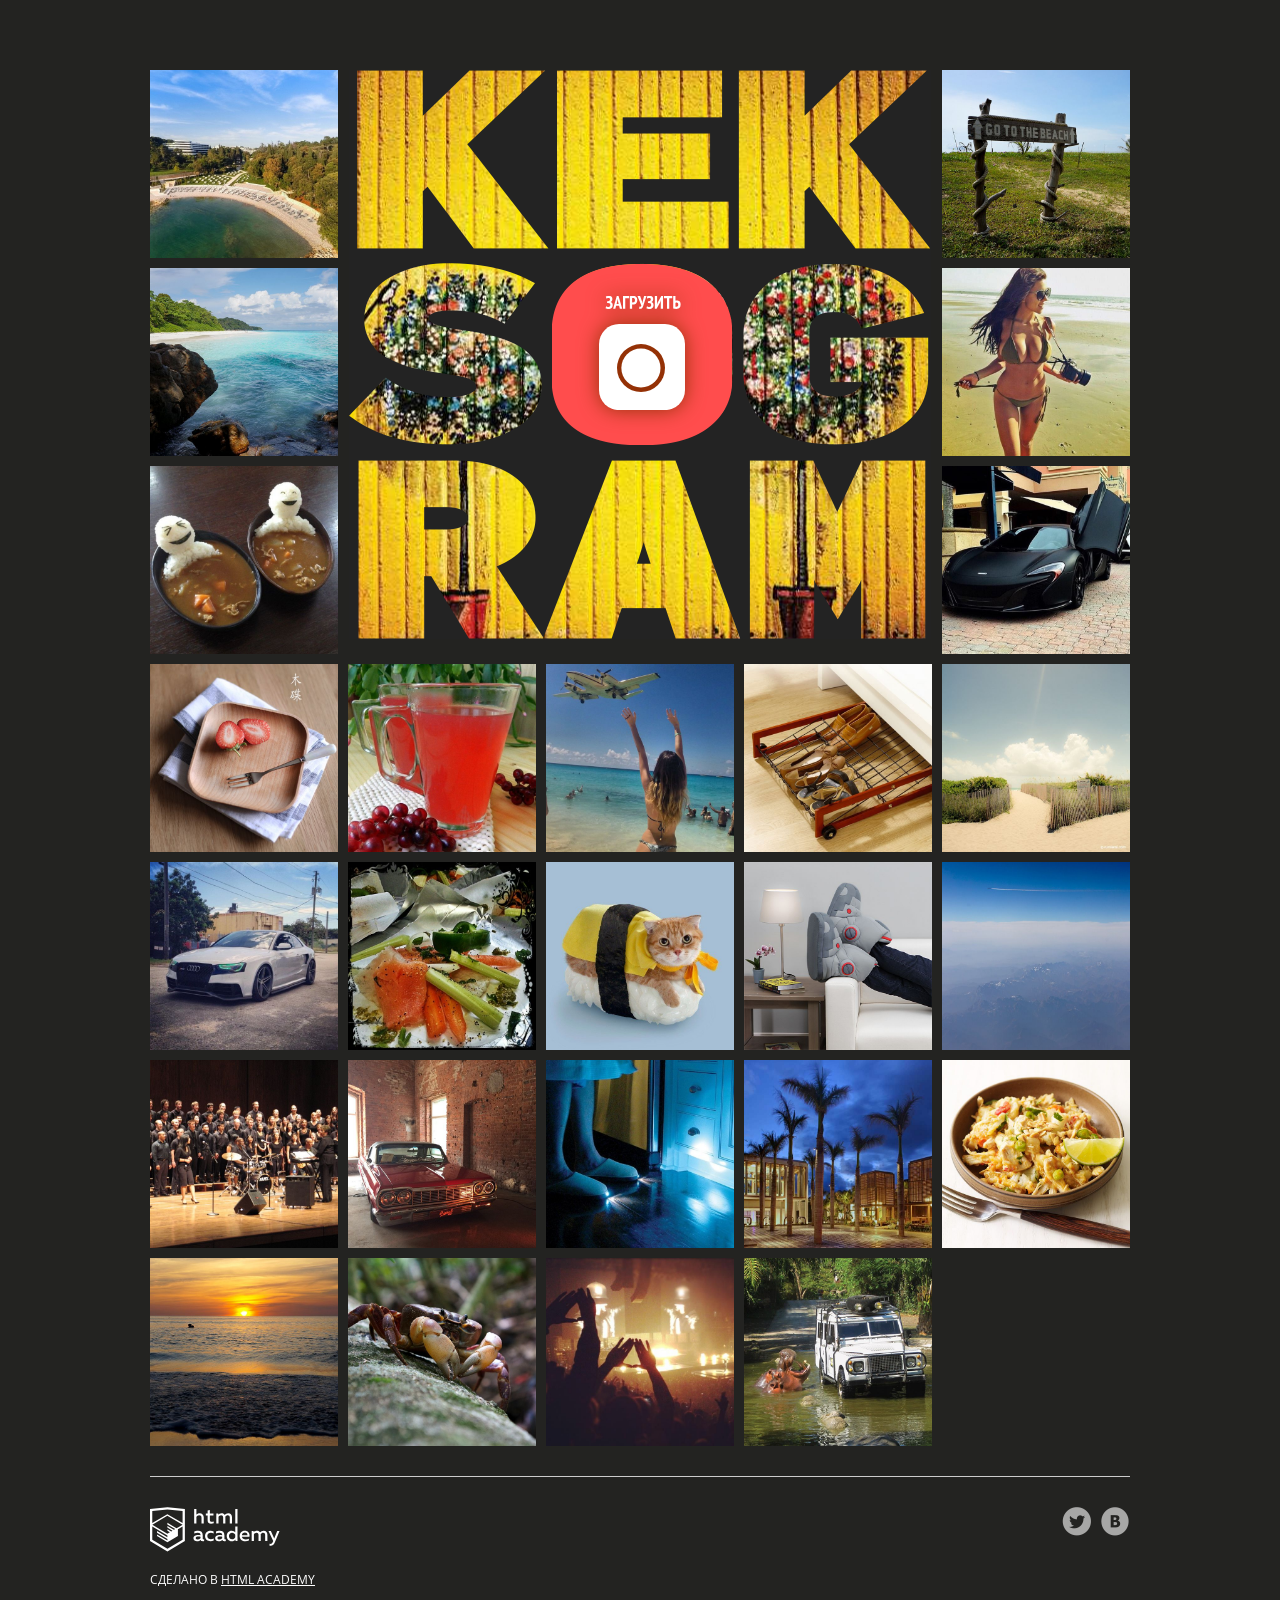
<file: 9/index.html>
<!DOCTYPE html>
<html lang="ru">
<head>
  <meta charset="utf-8">
  <meta name="viewport" content="width=device-width,initial-scale=1">
  <link rel="stylesheet" href="css/normalize.css">
  <link rel="stylesheet" href="css/style.css">
  <link rel="shortcut icon" href="favicon.ico" type="image/x-icon">
  <title>Кекстаграм</title>
  <base href="https://htmlacademy-javascript.github.io/488247-kekstagram-31/9/">
</head>

<body>
  <main>

    <!-- Фильтрация изображений от других пользователей -->
    <section class="img-filters  img-filters--inactive  container">
      <h2 class="img-filters__title  visually-hidden">Фильтр фотографий</h2>
      <form class="img-filters__form" action="index.html" method="get" autocomplete="off">
        <button type=button class="img-filters__button  img-filters__button--active" id="filter-default">По умолчанию</button>
        <button type=button class="img-filters__button" id="filter-random">Случайные</button>
        <button type=button class="img-filters__button" id="filter-discussed">Обсуждаемые</button>
      </form>
    </section>

    <!-- Контейнер для изображений от других пользователей -->
    <section class="pictures  container">
      <h2 class="pictures__title  visually-hidden">Фотографии других пользователей</h2>

      <!-- Поле для загрузки нового изображения на сайт -->
      <section class="img-upload">
        <div class="img-upload__wrapper">
          <h2 class="img-upload__title  visually-hidden">Загрузка фотографии</h2>
          <form class="img-upload__form" id="upload-select-image" autocomplete="off">

            <!-- Изначальное состояние поля для загрузки изображения -->
            <fieldset class="img-upload__start">
              <input type="file" id="upload-file" class="img-upload__input  visually-hidden" name="filename" required>
              <label for="upload-file" class="img-upload__label  img-upload__control">Загрузить</label>
            </fieldset>

            <!-- Форма редактирования изображения -->
            <div class="img-upload__overlay  hidden">
              <div class="img-upload__wrapper">
                <div class="img-upload__preview-container">

                  <!-- Изменение размера изображения -->
                  <fieldset class="img-upload__scale  scale">
                    <button type="button" class="scale__control  scale__control--smaller">Уменьшить</button>
                    <input type="text" class="scale__control  scale__control--value" value="100%" title="Image Scale" name="scale" readonly>
                    <button type="button" class="scale__control  scale__control--bigger">Увеличить</button>
                  </fieldset>

                  <!-- Предварительный просмотр изображения -->
                  <div class="img-upload__preview">
                    <img src="img/upload-default-image.jpg" alt="Предварительный просмотр фотографии">
                  </div>

                  <!-- Изменение глубины эффекта, накладываемого на изображение -->
                  <fieldset class="img-upload__effect-level  effect-level">
                    <input class="effect-level__value" type="number" step="any" name="effect-level" value="">
                    <div class="effect-level__slider"></div>
                  </fieldset>

                  <!-- Кнопка для закрытия формы редактирования изображения -->
                  <button type="reset" class="img-upload__cancel  cancel" id="upload-cancel">Закрыть</button>
                </div>

                <!-- Наложение эффекта на изображение -->
                <fieldset class="img-upload__effects  effects">
                  <ul class="effects__list">
                    <li class="effects__item">
                      <input type="radio" class="effects__radio  visually-hidden" name="effect" id="effect-none" value="none" checked>
                      <label for="effect-none" class="effects__label">
                        <span class="effects__preview  effects__preview--none">Превью фото без эффекта</span>
                        Оригинал
                      </label>
                    </li>
                    <li class="effects__item">
                      <input type="radio" class="effects__radio  visually-hidden" name="effect" id="effect-chrome" value="chrome">
                      <label for="effect-chrome" class="effects__label">
                        <span class="effects__preview  effects__preview--chrome">Превью эффекта Хром</span>
                        Хром
                      </label>
                    </li>
                    <li class="effects__item">
                      <input type="radio" class="effects__radio  visually-hidden" name="effect" id="effect-sepia" value="sepia">
                      <label for="effect-sepia" class="effects__label">
                        <span class="effects__preview  effects__preview--sepia">Превью эффекта Сепия</span>
                        Сепия
                      </label>
                    </li>
                    <li class="effects__item">
                      <input type="radio" class="effects__radio  visually-hidden" name="effect" id="effect-marvin" value="marvin">
                      <label for="effect-marvin" class="effects__label">
                        <span class="effects__preview  effects__preview--marvin">Превью эффекта Марвин</span>
                        Марвин
                      </label>
                    </li>
                    <li class="effects__item">
                      <input type="radio" class="effects__radio  visually-hidden" name="effect" id="effect-phobos" value="phobos">
                      <label for="effect-phobos" class="effects__label">
                        <span class="effects__preview  effects__preview--phobos">Превью эффекта Фобос</span>
                        Фобос
                      </label>
                    </li>
                    <li class="effects__item">
                      <input type="radio" class="effects__radio  visually-hidden" name="effect" id="effect-heat" value="heat">
                      <label for="effect-heat" class="effects__label">
                        <span class="effects__preview  effects__preview--heat">Превью эффекта Зной</span>
                        Зной
                      </label>
                    </li>
                  </ul>
                </fieldset>

                <!-- Добавление хэш-тегов и комментария к изображению -->
                <fieldset class="img-upload__text text">
                  <div class="img-upload__field-wrapper">
                    <input class="text__hashtags" name="hashtags" placeholder="#ХэшТег">
                  </div>
                  <div class="img-upload__field-wrapper">
                    <textarea class="text__description" name="description" placeholder="Ваш комментарий..."></textarea>
                  </div>
                </fieldset>

                <!-- Кнопка для отправки данных на сервер -->
                <button type="submit" class="img-upload__submit" id="upload-submit">Опубликовать</button>
              </div>
            </div>
          </form>
        </div>
      </section>

      <!-- Здесь будут изображения других пользователей -->

    </section>

    <!-- Полноэкранный показ изображения -->
    <section class="big-picture  overlay  hidden">
      <h2 class="big-picture__title  visually-hidden">Просмотр фотографии</h2>
      <div class="big-picture__preview">

        <!-- Просмотр изображения -->
        <div class="big-picture__img">
          <img src="img/logo-background-3.jpg" alt="Девушка в купальнике" width="600" height="600">
        </div>

        <!-- Информация об изображении. Подпись, комментарии, количество лайков -->
        <div class="big-picture__social  social">
          <div class="social__header">
            <img class="social__picture" src="img/avatar-1.svg" alt="Аватар автора фотографии" width="35" height="35">
            <p class="social__caption">Тестим новую камеру! =)</p>
            <p class="social__likes">Нравится <span class="likes-count">356</span></p>
          </div>

          <!-- Комментарии к изображению -->
          <div class="social__comment-count"><span class="social__comment-shown-count">5</span> из <span class="social__comment-total-count">125</span> комментариев</div>
          <ul class="social__comments">
            <li class="social__comment">
              <img class="social__picture" src="img/avatar-4.svg" alt="Аватар комментатора фотографии" width="35" height="35">
              <p class="social__text">Мега фото! Просто обалдеть. Как вам так удалось?</p>
            </li>
            <li class="social__comment">
              <img class="social__picture" src="img/avatar-3.svg" alt="Аватар комментатора фотографии" width="35" height="35">
               <p class="social__text">Да это фоташоп!!!!!!!!</p>
            </li>
          </ul>

          <!-- Кнопка для загрузки новой порции комментариев -->
          <button type="button" class="social__comments-loader  comments-loader">Загрузить еще</button>

          <!-- Форма для отправки комментария -->
          <div class="social__footer">
            <img class="social__picture" src="img/avatar-6.svg" alt="Аватар комментатора фотографии" width="35" height="35">
            <input type="text" class="social__footer-text" placeholder="Ваш комментарий...">
            <button type="button" class="social__footer-btn" name="button">Отправить</button>
          </div>
        </div>

        <!-- Кнопка для выхода из полноэкранного просмотра изображения -->
        <button type="reset" class="big-picture__cancel  cancel" id="picture-cancel">Закрыть</button>
      </div>
    </section>
  </main>

  <footer class="page-footer  container">
    <div class="page-footer__wrapper">
      <div class="page-footer__copyright  copyright">
        <a class="copyright__link  copyright__link--image" href="https://htmlacademy.ru/intensive/javascript"><img src="img/htmla-logo.svg" width="130" height="45" alt="HTML Academy"></a>
        <p>Сделано в <a class="copyright__link  copyright__link--text" href="https://htmlacademy.ru/intensive/javascript">HTML Academy</a></p>
      </div>
      <ul class="page-footer__contacts  contacts">
        <li><a href="https://twitter.com/htmlacademy_ru" class="contacts__link  contacts__link--twitter">Twitter</a></li>
        <li><a href="https://vk.com/htmlacademy" class="contacts__link  contacts__link--vk">VK</a></li>
      </ul>
    </div>
  </footer>

  <!-- Шаблон изображения случайного пользователя -->
  <template id="picture">
    <a href="#" class="picture">
      <img class="picture__img" src="" width="182" height="182" alt="Случайная фотография">
      <p class="picture__info">
        <span class="picture__comments"></span>
        <span class="picture__likes"></span>
      </p>
    </a>
  </template>

  <!-- Сообщение с ошибкой загрузки изображения -->
  <template id="error">
    <section class="error">
      <div class="error__inner">
        <h2 class="error__title">Ошибка загрузки файла</h2>
        <button type="button" class="error__button">Попробовать ещё раз</button>
      </div>
    </section>
  </template>

  <!-- Сообщение об успешной загрузке изображения -->
  <template id="success">
    <section class="success">
      <div class="success__inner">
        <h2 class="success__title">Изображение успешно загружено</h2>
        <button type="button" class="success__button">Круто!</button>
      </div>
    </section>
  </template>

    <!-- Сообщение с ошибкой загрузки изображений от других пользователей -->
    <template id="data-error">
      <section class="data-error">
        <h2 class="data-error__title">Не удалось загрузить данные</h2>
      </section>
    </template>
    <script type="module" src="./js/main.js"></script>
</body>
</html>
</file>
<file: 10/css/style.css>
/* Общие стили. Каркас
   ========================================================================== */

@font-face {
  font-family: "Open Sans";
  src: url("../fonts/OpenSansCondensed-Bold.woff2") format("woff2"),
      url("../fonts/OpenSansCondensed-Bold.woff") format("woff");
  font-weight: 700;
  font-style: normal;
  font-display: swap;
}

@font-face {
  font-family: "Open Sans";
  src: url("../fonts/OpenSans-Regular.woff2") format("woff2"),
      url("../fonts/OpenSans-Regular.woff") format("woff");
  font-weight: 400;
  font-style: normal;
  font-display: swap;
}

*,
*::before,
*::after {
  -webkit-box-sizing: border-box;
          box-sizing: border-box;
}

body {
  font-family: "Open Sans", "Arial", sans-serif;
  font-weight: 400;
  font-size: 14px;
  line-height: 20px;
  color: #ffffff;
  text-transform: uppercase;

  background-color: #232321;
}

main {
  position: relative;
}

.content-box-component {
  -webkit-box-sizing: content-box;
          box-sizing: content-box;
}

.container {
  width: 1360px;
  margin: 0 auto;
}

.modal-open {
  height: 100vh;
  overflow: hidden;
}


/**
 * Кнопка закрытия модального окна
 */

.cancel {
  display: block;
  margin: 0;
  padding: 0;

  width: 42px;
  height: 42px;

  font-size: 0;

  background-color: rgba(255, 255, 255, 0.2);
  background-image: url("../img/icon-cross.svg");
  background-position: center;
  background-repeat: no-repeat;

  border: 0;
  border-radius: 2px;

  opacity: 0.6;
}

.cancel:hover,
.cancel:focus {
  background-color: rgba(255, 255, 255, 0.4);
  opacity: 1;
}

.cancel:active {
  -webkit-transform: translateY(1px);
      -ms-transform: translateY(1px);
          transform: translateY(1px);
}


/**
 * Оверлей под экранами
 */

.overlay {
  position: fixed;
  top: 0;
  left: 0;
  z-index: 2;

  -webkit-box-sizing: border-box;
          box-sizing: border-box;

  width: 100%;
  height: 100%;
  padding-top: 60px;
  overflow: auto;

  background-color: rgba(0, 0, 0, 0.8);
}


/* Блок с фильтрами изображений других пользователей
   ========================================================================== */

.img-filters {
  padding: 20px 0;

  display: -webkit-box;
  display: -ms-flexbox;
  display: flex;

  -webkit-box-pack: center;
     -ms-flex-pack: center;
   justify-content: center;
}

.img-filters--inactive {
  opacity: 0;
}

.img-filters__button {
  padding: 5px 15px;

  font-family: "Open Sans", "Arial", sans-serif;
  font-weight: 700;
  font-size: 18px;
  line-height: auto;
  text-transform: uppercase;

  cursor: pointer;
  background-color: #232321;
  border: none;
}

.img-filters__button:active,
.img-filters__button--active {
  color: #ff4e4e;

  background-color: #ffffff;
  border-radius: 2px;
}

.img-filters__label {
  padding: 5px 15px;

  font-family: "Open Sans", "Arial", sans-serif;
  font-weight: 700;
  font-size: 18px;
  line-height: auto;

  cursor: pointer;
}

.img-filters__radio:focus + .img-filters__label {
  outline: auto 5px highlight;
}

.img-filters__radio:checked + .img-filters__label {
  color: #ff4e4e;
  text-decoration: none;

  background-color: #ffffff;
  border-radius: 2px;
}


/* Блок, в котором размещаются фотографии других пользователей
   ========================================================================== */

.pictures {
  display: -ms-grid;
  display: grid;
  grid-gap: 10px;

  -ms-grid-columns: (1fr)[7];
      grid-template-columns: repeat(7, 1fr);
}

.picture {
  position: relative;
  line-height: 0;
}

.picture__img {
  max-width: auto;
  width: 100%;
  height: auto;
}

.picture__info {
  display: none;

  margin: 0;
  padding: 15px;
  position: absolute;
  bottom: 10px;
  left: 50%;

  background-color: rgba(0, 0, 0, 0.5);
  border-radius: 5px;

  -webkit-transform: translateX(-50%);
      -ms-transform: translateX(-50%);
          transform: translateX(-50%);
}

.picture:hover .picture__info,
.picture:focus .picture__info {
  display: -webkit-box;
  display: -ms-flexbox;
  display: flex;
}

.picture__comments,
.picture__likes {
  padding-left: 30px;
  position: relative;

  font-family: "Open Sans", "Arial", sans-serif;
  font-weight: 400;
  color: #ffffff;
}

.picture__comments {
  margin-right: 10px;
}

.picture__comments::before,
.picture__likes::before {
  content: "";
  position: absolute;
  left: 5px;
  top: -7px;

  background-image: url("../img/sprite.png");
  background-repeat: no-repeat;
}

.picture__comments::before {
  width: 20px;
  height: 16px;

  background-position: -5px -5px;
}

.picture__likes::before {
  width: 20px;
  height: 16px;

  background-position: -5px -31px;
}


/* Поле для загрузки нового изображения
   ========================================================================== */

.img-upload {
  -ms-grid-column: 3;
  -ms-grid-column-span: 3;
  grid-column: 3 / span 3;

  -ms-grid-row: 1;
  -ms-grid-row-span: 3;
  grid-row: 1 / span 3;
}

.img-upload__wrapper {
  margin: 0 auto;
  padding-bottom: 60px;
  width: 582px;

  text-align: center;
}

.img-upload__form {
  position: relative;
  min-height: 569px;

  background-color: #eed21e;
  background-image: url("../img/logo-background-1.jpg");
  background-repeat: no-repeat;
  background-position: center;

  border: none;
}

.img-upload__start {
  position: relative;

  margin: 0;
  padding: 0;
  min-height: 569px;

  background-image: url("../img/logo-mask.png");
  background-repeat: no-repeat;
  background-position: center;

  border: none;
}

.img-upload__label {
  position: absolute;

  top: 194px;
  left: 203px;

  width: 180px;
  height: 181px;

  font-size: 0;

  background-image: url("../img/upload-button-bg.png");
  background-repeat: no-repeat;
  background-position: center;

  cursor: pointer;
}

.img-upload__label::after {
  content: "";
  position: absolute;

  top: 32px;
  left: 47px;

  width: 86px;
  height: 114px;

  background-image: url("../img/upload-button.svg");
  background-repeat: no-repeat;
  background-position: center;

  -webkit-filter: drop-shadow(0 0 10px #943106);
          filter: drop-shadow(0 0 10px #943106);
}

.img-upload__label:hover::after,
.img-upload__label:active::after {
  -webkit-filter: drop-shadow(0 0 10px #622104);
          filter: drop-shadow(0 0 10px #622104);

  -webkit-transform: scale(1.1);
      -ms-transform: scale(1.1);
          transform: scale(1.1);
}

.img-upload__input:focus + .img-upload__label {
  outline: auto 5px highlight;
}


/* Окно для редактирования изображения
   ========================================================================== */

.img-upload__overlay {
  position: fixed;
  top: 0;
  left: 0;
  z-index: 2;

  -webkit-box-sizing: border-box;
          box-sizing: border-box;

  width: 100%;
  height: 100%;

  padding-top: 60px;
  overflow: auto;

  background-color: rgba(0, 0, 0, 0.8);
}

.img-upload__preview-container {
  position: relative;
  margin-bottom: 30px;
}


/**
 * Кнопки изменения масштаба изобраения
 */

.img-upload__scale {
  position: absolute;
  top: 0;
  left: 50%;
  z-index: 1;

  font-family: "Open Sans", "Arial", sans-serif;
  font-weight: 400;

  -webkit-transform: translateX(-50%);
      -ms-transform: translateX(-50%);
          transform: translateX(-50%);
}

.scale {
  margin: 0;
  padding: 10px;

  font-size: 0;
  border: 0;
}

.scale__control {
  position: relative;

  width: 33px;
  height: 33px;
  margin: 0;
  padding: 0;

  text-align: center;
  vertical-align: middle;

  background-color: rgba(0, 0, 0, 0.6);
  border: 0;
}

.scale__control:hover,
.scale__control:focus {
  background-color: rgba(0, 0, 0, 0.3);
}

.scale__control:active {
  -webkit-transform: translateY(1px);
      -ms-transform: translateY(1px);
          transform: translateY(1px);
}

.scale__control--smaller {
  border-radius: 50% 0 0 50%;
}

.scale__control--smaller::before {
  content: "–";
  position: absolute;
  top: 50%;
  left: 50%;

  font-size: 20px;
  line-height: 0;
  color: #ffffff;

  -webkit-transform: translate(-50%, -50%);
      -ms-transform: translate(-50%, -50%);
          transform: translate(-50%, -50%);
}

.scale__control--value {
  width: 60px;

  font-size: 16px;
  color: #ffffff;

  border: solid rgba(255, 255, 255, 0.5);
  border-width: 0 2px;
}

.scale__control--bigger {
  border-radius: 0 50% 50% 0;
}

.scale__control--bigger::before {
  content: "+";
  position: absolute;
  top: 50%;
  left: 50%;

  font-size: 20px;
  line-height: 0;
  color: #ffffff;

  -webkit-transform: translate(-50%, -50%);
      -ms-transform: translate(-50%, -50%);
          transform: translate(-50%, -50%);
}


/**
 * Превью изображения
 */

.img-upload__preview {
  display: -webkit-box;
  display: -ms-flexbox;
  display: flex;
  -webkit-box-align: center;
     -ms-flex-align: center;
        align-items: center;
  -webkit-box-pack: center;
     -ms-flex-pack: center;
   justify-content: center;

  width: 600px;
  height: 600px;

  background-color: #ffffff;
}

.img-upload__preview img {
  display: block;
  max-width: 600px;
  max-height: 600px;
}


/**
 * Шкала регулирования глубины фильтра
 */

.effect-level {
  position: absolute;
  bottom: 9px;
  left: 50%;

  padding: 7px 11px 0;

  width: 495px;
  height: 34px;

  font-size: 12px;
  text-align: center;
  color: #ffffff;
  white-space: nowrap;

  background-color: rgba(0, 0, 0, 0.6);
  border-radius: 34px;

  -webkit-transform: translateX(-50%);
      -ms-transform: translateX(-50%);
          transform: translateX(-50%);
}

.effect-level .noUi-target {
  border-radius: 16px;
}

.effect-level .noUi-connects {
  border-radius: 13px;
}

.effect-level .noUi-connect {
  background: #ffe753;
}

.effect-level__value {
  display: none;
}


/**
 * Блок с эффектами, которые можно применить к изображению
 */

.effects {
  margin: 0;
  padding: 0;
  margin-bottom: 30px;
  border: none;
}

.effects__list {
  margin: 0;
  padding: 0;

  display: -webkit-box;
  display: -ms-flexbox;
  display: flex;

  -webkit-box-pack: center;
     -ms-flex-pack: center;
   justify-content: center;

  list-style: none;
  text-align: center;
}

.effects__item {
  margin-right: 5px;
}

.effects__label {
  font-family: "Open Sans", "Arial", sans-serif;
  font-weight: 700;

  cursor: pointer;
}

.effects__label:hover,
.effects__label:focus,
.effects__radio:checked + .effects__label {
  color: #ffe753;
}

.effects__preview {
  display: block;
  width: 70px;
  height: 70px;
  margin-bottom: 5px;

  overflow: hidden;

  font-size: 0;

  background-color: #314359;
  background-image: url("../img/upload-default-image.jpg");
  background-repeat: no-repeat;
  background-position: center;
  background-size: 100% auto;

  border: solid 5px transparent;
  border-radius: 5px;
}

.effects__preview:last-of-type {
  margin-right: 0;
}

.effects__radio:checked + .effects__label .effects__preview {
  border: 5px solid #ffe753;
}

.effects__radio:focus + .effects__label .effects__preview {
  outline: auto 5px highlight;
}

.effects__preview--chrome {
  -webkit-filter: grayscale(1);
          filter: grayscale(1);
}

.effects__preview--sepia {
  -webkit-filter: sepia(1);
          filter: sepia(1);
}

.effects__preview--marvin {
  -webkit-filter: invert(100%);
          filter: invert(100%);
}

.effects__preview--phobos {
  -webkit-filter: blur(3px);
          filter: blur(3px);
}

.effects__preview--heat {
  -webkit-filter: brightness(3);
          filter: brightness(3);
}


/**
 * Блок добавления хэштегов и комментария к изображению
 */

.text {
  margin: 0;
  padding: 0;
  margin-bottom: 30px;

  text-align: center;
  border: none;
}

.text__hashtags {
  width: 450px;

  margin: 0 auto;
  margin-bottom: 20px;
  padding: 5px 10px;

  font-family: "Open Sans", "Arial", sans-serif;
  font-weight: 400;
  color: #000000;

  border-radius: 5px;
}

.text__description {
  width: 450px;
  height: 100px;

  margin: 0 auto;
  padding: 15px 10px;

  font-family: "Open Sans", "Arial", sans-serif;
  font-weight: 400;
  color: #000000;

  border-radius: 5px;
}

.img-upload__field-wrapper--error {
  background-color: #fd4d4b;
  color:#ffffff;
  font-size: 12px;
  margin-top: -20px;
  z-index: 10000;
  position: relative;
}


/**
 * Кнопка для отправки изображения
 */

.img-upload__submit {
  padding: 10px 20px;

  color: #ffe753;
  text-align: center;
  text-transform: uppercase;
  font-family: "Open Sans", "Arial", sans-serif;
  font-weight: 700;

  background-color: rgba(255, 231, 82, 0.2);

  border: 0;
  border-radius: 4px;
}

.img-upload__submit:hover,
.img-upload__submit:focus {
  background-color: rgba(255, 231, 82, 0.4);
}

.img-upload__submit:active {
  -webkit-transform: translateY(1px);
      -ms-transform: translateY(1px);
          transform: translateY(1px);
}

.img-upload__submit:disabled,
.img-upload__submit--disabled {
  opacity: 0.3;
}


/*
 * Кнопка для закрытия окна редактирования изображения
 */

.img-upload__cancel {
  position: absolute;
  top: 0;
  left: 610px;
}

.img-upload__cancel:active {
  -webkit-transform: translateY(1px);
      -ms-transform: translateY(1px);
          transform: translateY(1px);
}


/* Окно полноэкранного просмотра изображения
   ========================================================================== */

.big-picture__preview {
  position: absolute;
  top: 60px;
  left: 50%;

  max-width: 600px;
  min-height: 600px;

  padding-bottom: 60px;

  -webkit-transform: translateX(-50%);
      -ms-transform: translateX(-50%);
          transform: translateX(-50%);
}

.big-picture__img img {
  display: block;
}

.social {
  display: -webkit-box;
  display: -ms-flexbox;
  display: flex;

  -webkit-box-orient: vertical;
  -webkit-box-direction: normal;
     -ms-flex-direction: column;
         flex-direction: column;

  max-width: 600px;

  color: #000000;
  font-family: "Open Sans", "Arial", sans-serif;
  font-weight: 400;
  text-transform: none;

  background-color: #ffffff;
}


/*
 * Подпись к изображению
 */

.social__header {
  padding: 15px 15px;

  display: -webkit-box;
  display: -ms-flexbox;
  display: flex;

  -webkit-box-pack: start;
     -ms-flex-pack: start;
   justify-content: flex-start;

  -webkit-box-align: center;
     -ms-flex-align: center;
        align-items: center;

  border-bottom: 1px solid #cccccc;
}

.social__picture {
  display: block;
  -ms-flex-negative: 0;
        flex-shrink: 0;
  margin-right: 15px;
}

.social__caption {
  margin: 0;
  margin-right: 15px;
}

.social__likes {
  margin: 0;
  margin-left: auto;
  min-width: 125px;
}

.likes-count {
  position: relative;
  padding-left: 30px;

  color: #f48181;

  cursor: pointer;
}

.likes-count:hover {
  color: #e90000;
}

.likes-count::before {
  content: "";
  position: absolute;

  top: 3px;
  left: 5px;

  width: 20px;
  height: 18px;

  background-image: url("../img/sprite.png");
  background-repeat: no-repeat;

  background-position: -5px -56px;
  opacity: 0.5;
}

.likes-count:hover::before,
.likes-count:focus::before {
  opacity: 1;
}

.likes-count:active::before,
.likes-count--active::before {
  opacity: 1;
  background-position: -5px -81px;
}


/*
 * Комментарии к изображению
 */

.social__comments {
  -ms-flex-preferred-size: 100%;
               flex-basis: 100%;

  list-style: none;

  margin: 0;
  padding: 0;
  padding-top: 20px;
}

.social__comment {
  padding-left: 15px;
  padding-right: 15px;
  padding-bottom: 20px;

  display: -webkit-box;
  display: -ms-flexbox;
  display: flex;

  -webkit-box-align: center;
     -ms-flex-align: center;
        align-items: center;
}

.social__comment-count {
  padding-top: 20px;
  padding-left: 65px;
}

.social__comments-loader {
  padding: 0;
  padding-left: 65px;
  padding-bottom: 20px;
  position: relative;

  text-align: left;
  color: #3b77c0;

  background: none;
  border: none;
}

.comments-loader {
  text-align: left;
  color: #3b77c0;

  background: none;
  border: none;
}

.social__text {
  margin: 0;
}


/**
 * Спиннер загрузки комментариев и его анимация
 */

.spinner::after,
.comments-loader:active::after {
  content: "";
  position: absolute;
  left: 200px;
  top: 7px;

  color: #3b77c0;
  font-size: 6px;

  width: 1em;
  height: 1em;
  border-radius: 50%;

  animation: spinner 1.3s infinite linear;
  transform: translateZ(0);
}

@keyframes spinner {
  0%,
  100% {
    box-shadow: 0em -2.6em 0em 0em #3b77c0, 1.8em -1.8em 0 0em rgba(51,102,204, 0.2), 2.5em 0em 0 0em rgba(51,102,204, 0.2), 1.75em 1.75em 0 0em rgba(51,102,204, 0.2), 0em 2.5em 0 0em rgba(51,102,204, 0.2), -1.8em 1.8em 0 0em rgba(51,102,204, 0.2), -2.6em 0em 0 0em rgba(51,102,204, 0.5), -1.8em -1.8em 0 0em rgba(51,102,204, 0.7);
  }
  12.5% {
    box-shadow: 0em -2.6em 0em 0em rgba(51,102,204, 0.7), 1.8em -1.8em 0 0em #3b77c0, 2.5em 0em 0 0em rgba(51,102,204, 0.2), 1.75em 1.75em 0 0em rgba(51,102,204, 0.2), 0em 2.5em 0 0em rgba(51,102,204, 0.2), -1.8em 1.8em 0 0em rgba(51,102,204, 0.2), -2.6em 0em 0 0em rgba(51,102,204, 0.2), -1.8em -1.8em 0 0em rgba(51,102,204, 0.5);
  }
  25% {
    box-shadow: 0em -2.6em 0em 0em rgba(51,102,204, 0.5), 1.8em -1.8em 0 0em rgba(51,102,204, 0.7), 2.5em 0em 0 0em #3b77c0, 1.75em 1.75em 0 0em rgba(51,102,204, 0.2), 0em 2.5em 0 0em rgba(51,102,204, 0.2), -1.8em 1.8em 0 0em rgba(51,102,204, 0.2), -2.6em 0em 0 0em rgba(51,102,204, 0.2), -1.8em -1.8em 0 0em rgba(51,102,204, 0.2);
  }
  37.5% {
    box-shadow: 0em -2.6em 0em 0em rgba(51,102,204, 0.2), 1.8em -1.8em 0 0em rgba(51,102,204, 0.5), 2.5em 0em 0 0em rgba(51,102,204, 0.7), 1.75em 1.75em 0 0em #3b77c0, 0em 2.5em 0 0em rgba(51,102,204, 0.2), -1.8em 1.8em 0 0em rgba(51,102,204, 0.2), -2.6em 0em 0 0em rgba(51,102,204, 0.2), -1.8em -1.8em 0 0em rgba(51,102,204, 0.2);
  }
  50% {
    box-shadow: 0em -2.6em 0em 0em rgba(51,102,204, 0.2), 1.8em -1.8em 0 0em rgba(51,102,204, 0.2), 2.5em 0em 0 0em rgba(51,102,204, 0.5), 1.75em 1.75em 0 0em rgba(51,102,204, 0.7), 0em 2.5em 0 0em #3b77c0, -1.8em 1.8em 0 0em rgba(51,102,204, 0.2), -2.6em 0em 0 0em rgba(51,102,204, 0.2), -1.8em -1.8em 0 0em rgba(51,102,204, 0.2);
  }
  62.5% {
    box-shadow: 0em -2.6em 0em 0em rgba(51,102,204, 0.2), 1.8em -1.8em 0 0em rgba(51,102,204, 0.2), 2.5em 0em 0 0em rgba(51,102,204, 0.2), 1.75em 1.75em 0 0em rgba(51,102,204, 0.5), 0em 2.5em 0 0em rgba(51,102,204, 0.7), -1.8em 1.8em 0 0em #3b77c0, -2.6em 0em 0 0em rgba(51,102,204, 0.2), -1.8em -1.8em 0 0em rgba(51,102,204, 0.2);
  }
  75% {
    box-shadow: 0em -2.6em 0em 0em rgba(51,102,204, 0.2), 1.8em -1.8em 0 0em rgba(51,102,204, 0.2), 2.5em 0em 0 0em rgba(51,102,204, 0.2), 1.75em 1.75em 0 0em rgba(51,102,204, 0.2), 0em 2.5em 0 0em rgba(51,102,204, 0.5), -1.8em 1.8em 0 0em rgba(51,102,204, 0.7), -2.6em 0em 0 0em #3b77c0, -1.8em -1.8em 0 0em rgba(51,102,204, 0.2);
  }
  87.5% {
    box-shadow: 0em -2.6em 0em 0em rgba(51,102,204, 0.2), 1.8em -1.8em 0 0em rgba(51,102,204, 0.2), 2.5em 0em 0 0em rgba(51,102,204, 0.2), 1.75em 1.75em 0 0em rgba(51,102,204, 0.2), 0em 2.5em 0 0em rgba(51,102,204, 0.2), -1.8em 1.8em 0 0em rgba(51,102,204, 0.5), -2.6em 0em 0 0em rgba(51,102,204, 0.7), -1.8em -1.8em 0 0em #3b77c0;
  }
}


/*
 * Форма для отправки комментария
 */

.social__footer {
  border-top: 1px solid #cccccc;
}

.big-picture__cancel {
  position: absolute;
  top: 0;
  left: 100%;

  margin-left: 10px;
}

.social__footer {
  position: relative;

  display: -webkit-box;
  display: -ms-flexbox;
  display: flex;

  padding: 15px;
}

.social__footer-commentor {
  display: block;

  margin-right: 15px;
}

.social__footer-text {
  width: 100%;

  border: none;
}

.social__footer-btn {
  position: absolute;
  right: 15px;
  top: 50%;

  width: 34px;
  height: 34px;

  font-size: 0;

  background-image: url("../img/sprite.png");
  background-repeat: no-repeat;
  background-position: -5px -106px;

  opacity: 0.6;

  -webkit-transform: translateY(-50%);
      -ms-transform: translateY(-50%);
          transform: translateY(-50%);

  border: none;
}

.social__footer-btn:hover,
.social__footer-btn:focus {
  opacity: 1;
}

.social__footer-btn:active,
.social__footer-btn--active {
  opacity: 1;
  background-position: -5px -149px;
}


/* Подвал сайта
   ========================================================================== */

.page-footer {
  margin-top: 30px;
  padding-top: 30px;
  border-top: solid 1px #cccccc;
}

.page-footer__wrapper {
  display: -webkit-box;
  display: -ms-flexbox;
  display: flex;

  -webkit-box-align: start;
     -ms-flex-align: start;
        align-items: flex-start;

  -webkit-box-pack: justify;
     -ms-flex-pack: justify;
   justify-content: space-between;
}


/*
 * Копирайт Академии
 */

.copyright {
  font-size: 12px;
}

.copyright__link--image:hover,
.copyright__link--image:focus {
  opacity: 0.6;
}

.copyright__link--text {
  color: #ffffff;
}

.copyright__link--text:hover,
.copyright__link--text:focus {
  opacity: 0.6;
}

.page-footer__contacts {
  background-color: inherit;
}


/*
 * Ссылки на социальные сети
 */

.contacts {
  margin: 0;
  padding: 0;
  list-style: none;

  display: -webkit-box;
  display: -ms-flexbox;
  display: flex;
}

.contacts__link {
  display: block;

  width: 29px;
  height: 29px;
  margin-left: 10px;

  font-size: 0;

  background-image: url("../img/sprite.png");
  background-repeat: no-repeat;

  opacity: 0.6;
  cursor: pointer;
}

.contacts__link:hover,
.contacts__link:focus {
  opacity: 1;
}

.contacts__link--twitter {
  background-position: -5px -270px;
}

.contacts__link--vk {
  background-position: -5px -309px;
}


/* Экраны с сообщениями для пользователя
   ========================================================================== */

.img-upload__message {
  position: absolute;
  z-index: 2;
  left: 50%;
  top: 0;

  padding-top: 250px;

  width: 600px;
  height: 100%;

  font-family: "Open Sans", "Arial", sans-serif;
  text-align: center;
  font-weight: 700;
  font-size: 20px;
  color: #ffe753;

  background-color: #3c3614;
  transform: translateX(-50%);
}


/**
 * Экраны ошибки и успеха загрузки изображения
 */

.error,
.success {
  position: fixed;
  display: flex;
  justify-content: center;
  align-items: flex-start;

  left: 0;
  top: 0;
  right: 0;
  bottom: 0;
  z-index: 10;

  background-color: rgba(0, 0, 0, 0.8);
}

.error__inner,
.success__inner {
  position: relative;
  width: 600px;
  padding: 50px 20px;
  padding-top: 150px;
  margin-top: 200px;

  display: flex;
  flex-direction: column;
  justify-content: center;
  align-items: center;

  font-family: "Open Sans", "Arial", sans-serif;
  text-align: center;
  font-weight: 700;
  font-size: 20px;
  color: #ffe753;

  background-color: #3c3614;
  border-radius: 10px;
}

.success__inner {
  padding: 100px 20px;
  padding-bottom: 75px;
}

.error__title {
  position: relative;

  margin: 0;
  margin-bottom: 50px;

  font-size: 32px;
}

.success__title {
  margin: 0;
  margin-bottom: 50px;

  font-size: 32px;
}

.error__title::before {
  content: "";
  position: absolute;

  width: 59px;
  height: 52px;

  top: -100px;
  left: 50%;

  background-image: url("../img/icon-warning.svg");

  -webkit-transform: translateX(-50%);
      -ms-transform: translateX(-50%);
          transform: translateX(-50%);
}

.error__button,
.success__button {
  padding: 5px 10px;

  color: #ffffff;
  text-transform: uppercase;

  background: transparent;
  border: 2px solid #ffffff;
  border-radius: 5px;
}

.error__button:hover,
.error__button:focus,
.success__button:hover,
.success__button:focus {
  opacity: 0.8;
}

.error__button:active,
.success__button:active {
  opacity: 0.6;
}


/**
 * Экран загрузки изображения
 */

.img-upload__message--loading::before {
  content: "";
  position: absolute;
  bottom: 40%;
  left: 50%;

  width: 300px;
  height: 10px;

  background-color: #8a7d2d;

  -webkit-transform: translateX(-50%);
      -ms-transform: translateX(-50%);
          transform: translateX(-50%);
}

.img-upload__message--loading::after {
  content: "";
  position: absolute;
  bottom: 40%;
  left: 50%;

  width: 200px;
  height: 10px;

  background-color: #ffe753;

  -webkit-transform: translateX(-50%);
      -ms-transform: translateX(-50%);
          transform: translateX(-50%);
}

.data-error {
  position: absolute;
  z-index: 100;
  left: 0;
  top: 0;
  right: 0;
  padding: 10px 3px;
  font-size: 20px;
  text-align: center;
  background-color: #fd4d4b;
}


/* Адаптивности чуток
   ========================================================================== */

@media (min-width: 1024px) {
  .img-upload__wrapper {
    padding-bottom: 0;
  }
}

@media (min-width: 1024px) and (max-width: 1359px) {
  .container {
    width: 980px;
  }

  .pictures {
    -ms-grid-columns: (1fr)[5];
    grid-template-columns: repeat(5, 1fr);
  }

  .img-upload {
    -ms-grid-column: 2;
    -ms-grid-column-span: 3;
    grid-column: 2 / span 3;

    -ms-grid-row: 1;
    -ms-grid-row-span: 3;
    grid-row: 1 / span 3;
  }
}

@media (min-width: 0) and (max-width: 1023px) {
  .container {
    width: 600px;
  }

  .pictures {
    -ms-grid-columns: (1fr)[3];
    grid-template-columns: repeat(3, 1fr);
  }

  .img-upload {
    -ms-grid-column: 1;
    -ms-grid-column-span: 3;
    grid-column: 1 / span 3;

    -ms-grid-row: 1;
    -ms-grid-row-span: 3;
    grid-row: 1 / span 3;
  }
}

.visually-hidden {
  position: absolute;

  width: 1px;
  height: 1px;
  margin: -1px;
  border: 0;
  padding: 0;

  white-space: nowrap;

  -webkit-clip-path: inset(100%);
          clip-path: inset(100%);

  clip: rect(0 0 0 0);
  overflow: hidden;
}

.hidden {
  display: none;
}
</file>
<file: 11/css/style.css>
/* Общие стили. Каркас
   ========================================================================== */

@font-face {
  font-family: "Open Sans";
  src: url("../fonts/OpenSansCondensed-Bold.woff2") format("woff2"),
      url("../fonts/OpenSansCondensed-Bold.woff") format("woff");
  font-weight: 700;
  font-style: normal;
  font-display: swap;
}

@font-face {
  font-family: "Open Sans";
  src: url("../fonts/OpenSans-Regular.woff2") format("woff2"),
      url("../fonts/OpenSans-Regular.woff") format("woff");
  font-weight: 400;
  font-style: normal;
  font-display: swap;
}

*,
*::before,
*::after {
  -webkit-box-sizing: border-box;
          box-sizing: border-box;
}

body {
  font-family: "Open Sans", "Arial", sans-serif;
  font-weight: 400;
  font-size: 14px;
  line-height: 20px;
  color: #ffffff;
  text-transform: uppercase;

  background-color: #232321;
}

main {
  position: relative;
}

.content-box-component {
  -webkit-box-sizing: content-box;
          box-sizing: content-box;
}

.container {
  width: 1360px;
  margin: 0 auto;
}

.modal-open {
  height: 100vh;
  overflow: hidden;
}


/**
 * Кнопка закрытия модального окна
 */

.cancel {
  display: block;
  margin: 0;
  padding: 0;

  width: 42px;
  height: 42px;

  font-size: 0;

  background-color: rgba(255, 255, 255, 0.2);
  background-image: url("../img/icon-cross.svg");
  background-position: center;
  background-repeat: no-repeat;

  border: 0;
  border-radius: 2px;

  opacity: 0.6;
}

.cancel:hover,
.cancel:focus {
  background-color: rgba(255, 255, 255, 0.4);
  opacity: 1;
}

.cancel:active {
  -webkit-transform: translateY(1px);
      -ms-transform: translateY(1px);
          transform: translateY(1px);
}


/**
 * Оверлей под экранами
 */

.overlay {
  position: fixed;
  top: 0;
  left: 0;
  z-index: 2;

  -webkit-box-sizing: border-box;
          box-sizing: border-box;

  width: 100%;
  height: 100%;
  padding-top: 60px;
  overflow: auto;

  background-color: rgba(0, 0, 0, 0.8);
}


/* Блок с фильтрами изображений других пользователей
   ========================================================================== */

.img-filters {
  padding: 20px 0;

  display: -webkit-box;
  display: -ms-flexbox;
  display: flex;

  -webkit-box-pack: center;
     -ms-flex-pack: center;
   justify-content: center;
}

.img-filters--inactive {
  opacity: 0;
}

.img-filters__button {
  padding: 5px 15px;

  font-family: "Open Sans", "Arial", sans-serif;
  font-weight: 700;
  font-size: 18px;
  line-height: auto;
  text-transform: uppercase;

  cursor: pointer;
  background-color: #232321;
  border: none;
}

.img-filters__button:active,
.img-filters__button--active {
  color: #ff4e4e;

  background-color: #ffffff;
  border-radius: 2px;
}

.img-filters__label {
  padding: 5px 15px;

  font-family: "Open Sans", "Arial", sans-serif;
  font-weight: 700;
  font-size: 18px;
  line-height: auto;

  cursor: pointer;
}

.img-filters__radio:focus + .img-filters__label {
  outline: auto 5px highlight;
}

.img-filters__radio:checked + .img-filters__label {
  color: #ff4e4e;
  text-decoration: none;

  background-color: #ffffff;
  border-radius: 2px;
}


/* Блок, в котором размещаются фотографии других пользователей
   ========================================================================== */

.pictures {
  display: -ms-grid;
  display: grid;
  grid-gap: 10px;

  -ms-grid-columns: (1fr)[7];
      grid-template-columns: repeat(7, 1fr);
}

.picture {
  position: relative;
  line-height: 0;
}

.picture__img {
  max-width: auto;
  width: 100%;
  height: auto;
}

.picture__info {
  display: none;

  margin: 0;
  padding: 15px;
  position: absolute;
  bottom: 10px;
  left: 50%;

  background-color: rgba(0, 0, 0, 0.5);
  border-radius: 5px;

  -webkit-transform: translateX(-50%);
      -ms-transform: translateX(-50%);
          transform: translateX(-50%);
}

.picture:hover .picture__info,
.picture:focus .picture__info {
  display: -webkit-box;
  display: -ms-flexbox;
  display: flex;
}

.picture__comments,
.picture__likes {
  padding-left: 30px;
  position: relative;

  font-family: "Open Sans", "Arial", sans-serif;
  font-weight: 400;
  color: #ffffff;
}

.picture__comments {
  margin-right: 10px;
}

.picture__comments::before,
.picture__likes::before {
  content: "";
  position: absolute;
  left: 5px;
  top: -7px;

  background-image: url("../img/sprite.png");
  background-repeat: no-repeat;
}

.picture__comments::before {
  width: 20px;
  height: 16px;

  background-position: -5px -5px;
}

.picture__likes::before {
  width: 20px;
  height: 16px;

  background-position: -5px -31px;
}


/* Поле для загрузки нового изображения
   ========================================================================== */

.img-upload {
  -ms-grid-column: 3;
  -ms-grid-column-span: 3;
  grid-column: 3 / span 3;

  -ms-grid-row: 1;
  -ms-grid-row-span: 3;
  grid-row: 1 / span 3;
}

.img-upload__wrapper {
  margin: 0 auto;
  padding-bottom: 60px;
  width: 582px;

  text-align: center;
}

.img-upload__form {
  position: relative;
  min-height: 569px;

  background-color: #eed21e;
  background-image: url("../img/logo-background-1.jpg");
  background-repeat: no-repeat;
  background-position: center;

  border: none;
}

.img-upload__start {
  position: relative;

  margin: 0;
  padding: 0;
  min-height: 569px;

  background-image: url("../img/logo-mask.png");
  background-repeat: no-repeat;
  background-position: center;

  border: none;
}

.img-upload__label {
  position: absolute;

  top: 194px;
  left: 203px;

  width: 180px;
  height: 181px;

  font-size: 0;

  background-image: url("../img/upload-button-bg.png");
  background-repeat: no-repeat;
  background-position: center;

  cursor: pointer;
}

.img-upload__label::after {
  content: "";
  position: absolute;

  top: 32px;
  left: 47px;

  width: 86px;
  height: 114px;

  background-image: url("../img/upload-button.svg");
  background-repeat: no-repeat;
  background-position: center;

  -webkit-filter: drop-shadow(0 0 10px #943106);
          filter: drop-shadow(0 0 10px #943106);
}

.img-upload__label:hover::after,
.img-upload__label:active::after {
  -webkit-filter: drop-shadow(0 0 10px #622104);
          filter: drop-shadow(0 0 10px #622104);

  -webkit-transform: scale(1.1);
      -ms-transform: scale(1.1);
          transform: scale(1.1);
}

.img-upload__input:focus + .img-upload__label {
  outline: auto 5px highlight;
}


/* Окно для редактирования изображения
   ========================================================================== */

.img-upload__overlay {
  position: fixed;
  top: 0;
  left: 0;
  z-index: 2;

  -webkit-box-sizing: border-box;
          box-sizing: border-box;

  width: 100%;
  height: 100%;

  padding-top: 60px;
  overflow: auto;

  background-color: rgba(0, 0, 0, 0.8);
}

.img-upload__preview-container {
  position: relative;
  margin-bottom: 30px;
}


/**
 * Кнопки изменения масштаба изобраения
 */

.img-upload__scale {
  position: absolute;
  top: 0;
  left: 50%;
  z-index: 1;

  font-family: "Open Sans", "Arial", sans-serif;
  font-weight: 400;

  -webkit-transform: translateX(-50%);
      -ms-transform: translateX(-50%);
          transform: translateX(-50%);
}

.scale {
  margin: 0;
  padding: 10px;

  font-size: 0;
  border: 0;
}

.scale__control {
  position: relative;

  width: 33px;
  height: 33px;
  margin: 0;
  padding: 0;

  text-align: center;
  vertical-align: middle;

  background-color: rgba(0, 0, 0, 0.6);
  border: 0;
}

.scale__control:hover,
.scale__control:focus {
  background-color: rgba(0, 0, 0, 0.3);
}

.scale__control:active {
  -webkit-transform: translateY(1px);
      -ms-transform: translateY(1px);
          transform: translateY(1px);
}

.scale__control--smaller {
  border-radius: 50% 0 0 50%;
}

.scale__control--smaller::before {
  content: "–";
  position: absolute;
  top: 50%;
  left: 50%;

  font-size: 20px;
  line-height: 0;
  color: #ffffff;

  -webkit-transform: translate(-50%, -50%);
      -ms-transform: translate(-50%, -50%);
          transform: translate(-50%, -50%);
}

.scale__control--value {
  width: 60px;

  font-size: 16px;
  color: #ffffff;

  border: solid rgba(255, 255, 255, 0.5);
  border-width: 0 2px;
}

.scale__control--bigger {
  border-radius: 0 50% 50% 0;
}

.scale__control--bigger::before {
  content: "+";
  position: absolute;
  top: 50%;
  left: 50%;

  font-size: 20px;
  line-height: 0;
  color: #ffffff;

  -webkit-transform: translate(-50%, -50%);
      -ms-transform: translate(-50%, -50%);
          transform: translate(-50%, -50%);
}


/**
 * Превью изображения
 */

.img-upload__preview {
  display: -webkit-box;
  display: -ms-flexbox;
  display: flex;
  -webkit-box-align: center;
     -ms-flex-align: center;
        align-items: center;
  -webkit-box-pack: center;
     -ms-flex-pack: center;
   justify-content: center;

  width: 600px;
  height: 600px;

  background-color: #ffffff;
}

.img-upload__preview img {
  display: block;
  max-width: 600px;
  max-height: 600px;
}


/**
 * Шкала регулирования глубины фильтра
 */

.effect-level {
  position: absolute;
  bottom: 9px;
  left: 50%;

  padding: 7px 11px 0;

  width: 495px;
  height: 34px;

  font-size: 12px;
  text-align: center;
  color: #ffffff;
  white-space: nowrap;

  background-color: rgba(0, 0, 0, 0.6);
  border-radius: 34px;

  -webkit-transform: translateX(-50%);
      -ms-transform: translateX(-50%);
          transform: translateX(-50%);
}

.effect-level .noUi-target {
  border-radius: 16px;
}

.effect-level .noUi-connects {
  border-radius: 13px;
}

.effect-level .noUi-connect {
  background: #ffe753;
}

.effect-level__value {
  display: none;
}


/**
 * Блок с эффектами, которые можно применить к изображению
 */

.effects {
  margin: 0;
  padding: 0;
  margin-bottom: 30px;
  border: none;
}

.effects__list {
  margin: 0;
  padding: 0;

  display: -webkit-box;
  display: -ms-flexbox;
  display: flex;

  -webkit-box-pack: center;
     -ms-flex-pack: center;
   justify-content: center;

  list-style: none;
  text-align: center;
}

.effects__item {
  margin-right: 5px;
}

.effects__label {
  font-family: "Open Sans", "Arial", sans-serif;
  font-weight: 700;

  cursor: pointer;
}

.effects__label:hover,
.effects__label:focus,
.effects__radio:checked + .effects__label {
  color: #ffe753;
}

.effects__preview {
  display: block;
  width: 70px;
  height: 70px;
  margin-bottom: 5px;

  overflow: hidden;

  font-size: 0;

  background-color: #314359;
  background-image: url("../img/upload-default-image.jpg");
  background-repeat: no-repeat;
  background-position: center;
  background-size: 100% auto;

  border: solid 5px transparent;
  border-radius: 5px;
}

.effects__preview:last-of-type {
  margin-right: 0;
}

.effects__radio:checked + .effects__label .effects__preview {
  border: 5px solid #ffe753;
}

.effects__radio:focus + .effects__label .effects__preview {
  outline: auto 5px highlight;
}

.effects__preview--chrome {
  -webkit-filter: grayscale(1);
          filter: grayscale(1);
}

.effects__preview--sepia {
  -webkit-filter: sepia(1);
          filter: sepia(1);
}

.effects__preview--marvin {
  -webkit-filter: invert(100%);
          filter: invert(100%);
}

.effects__preview--phobos {
  -webkit-filter: blur(3px);
          filter: blur(3px);
}

.effects__preview--heat {
  -webkit-filter: brightness(3);
          filter: brightness(3);
}


/**
 * Блок добавления хэштегов и комментария к изображению
 */

.text {
  margin: 0;
  padding: 0;
  margin-bottom: 30px;

  text-align: center;
  border: none;
}

.text__hashtags {
  width: 450px;

  margin: 0 auto;
  margin-bottom: 20px;
  padding: 5px 10px;

  font-family: "Open Sans", "Arial", sans-serif;
  font-weight: 400;
  color: #000000;

  border-radius: 5px;
}

.text__description {
  width: 450px;
  height: 100px;

  margin: 0 auto;
  padding: 15px 10px;

  font-family: "Open Sans", "Arial", sans-serif;
  font-weight: 400;
  color: #000000;

  border-radius: 5px;
}

.img-upload__field-wrapper--error {
  background-color: #fd4d4b;
  color:#ffffff;
  font-size: 12px;
  margin-top: -20px;
  z-index: 10000;
  position: relative;
}


/**
 * Кнопка для отправки изображения
 */

.img-upload__submit {
  padding: 10px 20px;

  color: #ffe753;
  text-align: center;
  text-transform: uppercase;
  font-family: "Open Sans", "Arial", sans-serif;
  font-weight: 700;

  background-color: rgba(255, 231, 82, 0.2);

  border: 0;
  border-radius: 4px;
}

.img-upload__submit:hover,
.img-upload__submit:focus {
  background-color: rgba(255, 231, 82, 0.4);
}

.img-upload__submit:active {
  -webkit-transform: translateY(1px);
      -ms-transform: translateY(1px);
          transform: translateY(1px);
}

.img-upload__submit:disabled,
.img-upload__submit--disabled {
  opacity: 0.3;
}


/*
 * Кнопка для закрытия окна редактирования изображения
 */

.img-upload__cancel {
  position: absolute;
  top: 0;
  left: 610px;
}

.img-upload__cancel:active {
  -webkit-transform: translateY(1px);
      -ms-transform: translateY(1px);
          transform: translateY(1px);
}


/* Окно полноэкранного просмотра изображения
   ========================================================================== */

.big-picture__preview {
  position: absolute;
  top: 60px;
  left: 50%;

  max-width: 600px;
  min-height: 600px;

  padding-bottom: 60px;

  -webkit-transform: translateX(-50%);
      -ms-transform: translateX(-50%);
          transform: translateX(-50%);
}

.big-picture__img img {
  display: block;
}

.social {
  display: -webkit-box;
  display: -ms-flexbox;
  display: flex;

  -webkit-box-orient: vertical;
  -webkit-box-direction: normal;
     -ms-flex-direction: column;
         flex-direction: column;

  max-width: 600px;

  color: #000000;
  font-family: "Open Sans", "Arial", sans-serif;
  font-weight: 400;
  text-transform: none;

  background-color: #ffffff;
}


/*
 * Подпись к изображению
 */

.social__header {
  padding: 15px 15px;

  display: -webkit-box;
  display: -ms-flexbox;
  display: flex;

  -webkit-box-pack: start;
     -ms-flex-pack: start;
   justify-content: flex-start;

  -webkit-box-align: center;
     -ms-flex-align: center;
        align-items: center;

  border-bottom: 1px solid #cccccc;
}

.social__picture {
  display: block;
  -ms-flex-negative: 0;
        flex-shrink: 0;
  margin-right: 15px;
}

.social__caption {
  margin: 0;
  margin-right: 15px;
}

.social__likes {
  margin: 0;
  margin-left: auto;
  min-width: 125px;
}

.likes-count {
  position: relative;
  padding-left: 30px;

  color: #f48181;

  cursor: pointer;
}

.likes-count:hover {
  color: #e90000;
}

.likes-count::before {
  content: "";
  position: absolute;

  top: 3px;
  left: 5px;

  width: 20px;
  height: 18px;

  background-image: url("../img/sprite.png");
  background-repeat: no-repeat;

  background-position: -5px -56px;
  opacity: 0.5;
}

.likes-count:hover::before,
.likes-count:focus::before {
  opacity: 1;
}

.likes-count:active::before,
.likes-count--active::before {
  opacity: 1;
  background-position: -5px -81px;
}


/*
 * Комментарии к изображению
 */

.social__comments {
  -ms-flex-preferred-size: 100%;
               flex-basis: 100%;

  list-style: none;

  margin: 0;
  padding: 0;
  padding-top: 20px;
}

.social__comment {
  padding-left: 15px;
  padding-right: 15px;
  padding-bottom: 20px;

  display: -webkit-box;
  display: -ms-flexbox;
  display: flex;

  -webkit-box-align: center;
     -ms-flex-align: center;
        align-items: center;
}

.social__comment-count {
  padding-top: 20px;
  padding-left: 65px;
}

.social__comments-loader {
  padding: 0;
  padding-left: 65px;
  padding-bottom: 20px;
  position: relative;

  text-align: left;
  color: #3b77c0;

  background: none;
  border: none;
}

.comments-loader {
  text-align: left;
  color: #3b77c0;

  background: none;
  border: none;
}

.social__text {
  margin: 0;
}


/**
 * Спиннер загрузки комментариев и его анимация
 */

.spinner::after,
.comments-loader:active::after {
  content: "";
  position: absolute;
  left: 200px;
  top: 7px;

  color: #3b77c0;
  font-size: 6px;

  width: 1em;
  height: 1em;
  border-radius: 50%;

  animation: spinner 1.3s infinite linear;
  transform: translateZ(0);
}

@keyframes spinner {
  0%,
  100% {
    box-shadow: 0em -2.6em 0em 0em #3b77c0, 1.8em -1.8em 0 0em rgba(51,102,204, 0.2), 2.5em 0em 0 0em rgba(51,102,204, 0.2), 1.75em 1.75em 0 0em rgba(51,102,204, 0.2), 0em 2.5em 0 0em rgba(51,102,204, 0.2), -1.8em 1.8em 0 0em rgba(51,102,204, 0.2), -2.6em 0em 0 0em rgba(51,102,204, 0.5), -1.8em -1.8em 0 0em rgba(51,102,204, 0.7);
  }
  12.5% {
    box-shadow: 0em -2.6em 0em 0em rgba(51,102,204, 0.7), 1.8em -1.8em 0 0em #3b77c0, 2.5em 0em 0 0em rgba(51,102,204, 0.2), 1.75em 1.75em 0 0em rgba(51,102,204, 0.2), 0em 2.5em 0 0em rgba(51,102,204, 0.2), -1.8em 1.8em 0 0em rgba(51,102,204, 0.2), -2.6em 0em 0 0em rgba(51,102,204, 0.2), -1.8em -1.8em 0 0em rgba(51,102,204, 0.5);
  }
  25% {
    box-shadow: 0em -2.6em 0em 0em rgba(51,102,204, 0.5), 1.8em -1.8em 0 0em rgba(51,102,204, 0.7), 2.5em 0em 0 0em #3b77c0, 1.75em 1.75em 0 0em rgba(51,102,204, 0.2), 0em 2.5em 0 0em rgba(51,102,204, 0.2), -1.8em 1.8em 0 0em rgba(51,102,204, 0.2), -2.6em 0em 0 0em rgba(51,102,204, 0.2), -1.8em -1.8em 0 0em rgba(51,102,204, 0.2);
  }
  37.5% {
    box-shadow: 0em -2.6em 0em 0em rgba(51,102,204, 0.2), 1.8em -1.8em 0 0em rgba(51,102,204, 0.5), 2.5em 0em 0 0em rgba(51,102,204, 0.7), 1.75em 1.75em 0 0em #3b77c0, 0em 2.5em 0 0em rgba(51,102,204, 0.2), -1.8em 1.8em 0 0em rgba(51,102,204, 0.2), -2.6em 0em 0 0em rgba(51,102,204, 0.2), -1.8em -1.8em 0 0em rgba(51,102,204, 0.2);
  }
  50% {
    box-shadow: 0em -2.6em 0em 0em rgba(51,102,204, 0.2), 1.8em -1.8em 0 0em rgba(51,102,204, 0.2), 2.5em 0em 0 0em rgba(51,102,204, 0.5), 1.75em 1.75em 0 0em rgba(51,102,204, 0.7), 0em 2.5em 0 0em #3b77c0, -1.8em 1.8em 0 0em rgba(51,102,204, 0.2), -2.6em 0em 0 0em rgba(51,102,204, 0.2), -1.8em -1.8em 0 0em rgba(51,102,204, 0.2);
  }
  62.5% {
    box-shadow: 0em -2.6em 0em 0em rgba(51,102,204, 0.2), 1.8em -1.8em 0 0em rgba(51,102,204, 0.2), 2.5em 0em 0 0em rgba(51,102,204, 0.2), 1.75em 1.75em 0 0em rgba(51,102,204, 0.5), 0em 2.5em 0 0em rgba(51,102,204, 0.7), -1.8em 1.8em 0 0em #3b77c0, -2.6em 0em 0 0em rgba(51,102,204, 0.2), -1.8em -1.8em 0 0em rgba(51,102,204, 0.2);
  }
  75% {
    box-shadow: 0em -2.6em 0em 0em rgba(51,102,204, 0.2), 1.8em -1.8em 0 0em rgba(51,102,204, 0.2), 2.5em 0em 0 0em rgba(51,102,204, 0.2), 1.75em 1.75em 0 0em rgba(51,102,204, 0.2), 0em 2.5em 0 0em rgba(51,102,204, 0.5), -1.8em 1.8em 0 0em rgba(51,102,204, 0.7), -2.6em 0em 0 0em #3b77c0, -1.8em -1.8em 0 0em rgba(51,102,204, 0.2);
  }
  87.5% {
    box-shadow: 0em -2.6em 0em 0em rgba(51,102,204, 0.2), 1.8em -1.8em 0 0em rgba(51,102,204, 0.2), 2.5em 0em 0 0em rgba(51,102,204, 0.2), 1.75em 1.75em 0 0em rgba(51,102,204, 0.2), 0em 2.5em 0 0em rgba(51,102,204, 0.2), -1.8em 1.8em 0 0em rgba(51,102,204, 0.5), -2.6em 0em 0 0em rgba(51,102,204, 0.7), -1.8em -1.8em 0 0em #3b77c0;
  }
}


/*
 * Форма для отправки комментария
 */

.social__footer {
  border-top: 1px solid #cccccc;
}

.big-picture__cancel {
  position: absolute;
  top: 0;
  left: 100%;

  margin-left: 10px;
}

.social__footer {
  position: relative;

  display: -webkit-box;
  display: -ms-flexbox;
  display: flex;

  padding: 15px;
}

.social__footer-commentor {
  display: block;

  margin-right: 15px;
}

.social__footer-text {
  width: 100%;

  border: none;
}

.social__footer-btn {
  position: absolute;
  right: 15px;
  top: 50%;

  width: 34px;
  height: 34px;

  font-size: 0;

  background-image: url("../img/sprite.png");
  background-repeat: no-repeat;
  background-position: -5px -106px;

  opacity: 0.6;

  -webkit-transform: translateY(-50%);
      -ms-transform: translateY(-50%);
          transform: translateY(-50%);

  border: none;
}

.social__footer-btn:hover,
.social__footer-btn:focus {
  opacity: 1;
}

.social__footer-btn:active,
.social__footer-btn--active {
  opacity: 1;
  background-position: -5px -149px;
}


/* Подвал сайта
   ========================================================================== */

.page-footer {
  margin-top: 30px;
  padding-top: 30px;
  border-top: solid 1px #cccccc;
}

.page-footer__wrapper {
  display: -webkit-box;
  display: -ms-flexbox;
  display: flex;

  -webkit-box-align: start;
     -ms-flex-align: start;
        align-items: flex-start;

  -webkit-box-pack: justify;
     -ms-flex-pack: justify;
   justify-content: space-between;
}


/*
 * Копирайт Академии
 */

.copyright {
  font-size: 12px;
}

.copyright__link--image:hover,
.copyright__link--image:focus {
  opacity: 0.6;
}

.copyright__link--text {
  color: #ffffff;
}

.copyright__link--text:hover,
.copyright__link--text:focus {
  opacity: 0.6;
}

.page-footer__contacts {
  background-color: inherit;
}


/*
 * Ссылки на социальные сети
 */

.contacts {
  margin: 0;
  padding: 0;
  list-style: none;

  display: -webkit-box;
  display: -ms-flexbox;
  display: flex;
}

.contacts__link {
  display: block;

  width: 29px;
  height: 29px;
  margin-left: 10px;

  font-size: 0;

  background-image: url("../img/sprite.png");
  background-repeat: no-repeat;

  opacity: 0.6;
  cursor: pointer;
}

.contacts__link:hover,
.contacts__link:focus {
  opacity: 1;
}

.contacts__link--twitter {
  background-position: -5px -270px;
}

.contacts__link--vk {
  background-position: -5px -309px;
}


/* Экраны с сообщениями для пользователя
   ========================================================================== */

.img-upload__message {
  position: absolute;
  z-index: 2;
  left: 50%;
  top: 0;

  padding-top: 250px;

  width: 600px;
  height: 100%;

  font-family: "Open Sans", "Arial", sans-serif;
  text-align: center;
  font-weight: 700;
  font-size: 20px;
  color: #ffe753;

  background-color: #3c3614;
  transform: translateX(-50%);
}


/**
 * Экраны ошибки и успеха загрузки изображения
 */

.error,
.success {
  position: fixed;
  display: flex;
  justify-content: center;
  align-items: flex-start;

  left: 0;
  top: 0;
  right: 0;
  bottom: 0;
  z-index: 10;

  background-color: rgba(0, 0, 0, 0.8);
}

.error__inner,
.success__inner {
  position: relative;
  width: 600px;
  padding: 50px 20px;
  padding-top: 150px;
  margin-top: 200px;

  display: flex;
  flex-direction: column;
  justify-content: center;
  align-items: center;

  font-family: "Open Sans", "Arial", sans-serif;
  text-align: center;
  font-weight: 700;
  font-size: 20px;
  color: #ffe753;

  background-color: #3c3614;
  border-radius: 10px;
}

.success__inner {
  padding: 100px 20px;
  padding-bottom: 75px;
}

.error__title {
  position: relative;

  margin: 0;
  margin-bottom: 50px;

  font-size: 32px;
}

.success__title {
  margin: 0;
  margin-bottom: 50px;

  font-size: 32px;
}

.error__title::before {
  content: "";
  position: absolute;

  width: 59px;
  height: 52px;

  top: -100px;
  left: 50%;

  background-image: url("../img/icon-warning.svg");

  -webkit-transform: translateX(-50%);
      -ms-transform: translateX(-50%);
          transform: translateX(-50%);
}

.error__button,
.success__button {
  padding: 5px 10px;

  color: #ffffff;
  text-transform: uppercase;

  background: transparent;
  border: 2px solid #ffffff;
  border-radius: 5px;
}

.error__button:hover,
.error__button:focus,
.success__button:hover,
.success__button:focus {
  opacity: 0.8;
}

.error__button:active,
.success__button:active {
  opacity: 0.6;
}


/**
 * Экран загрузки изображения
 */

.img-upload__message--loading::before {
  content: "";
  position: absolute;
  bottom: 40%;
  left: 50%;

  width: 300px;
  height: 10px;

  background-color: #8a7d2d;

  -webkit-transform: translateX(-50%);
      -ms-transform: translateX(-50%);
          transform: translateX(-50%);
}

.img-upload__message--loading::after {
  content: "";
  position: absolute;
  bottom: 40%;
  left: 50%;

  width: 200px;
  height: 10px;

  background-color: #ffe753;

  -webkit-transform: translateX(-50%);
      -ms-transform: translateX(-50%);
          transform: translateX(-50%);
}

.data-error {
  position: absolute;
  z-index: 100;
  left: 0;
  top: 0;
  right: 0;
  padding: 10px 3px;
  font-size: 20px;
  text-align: center;
  background-color: #fd4d4b;
}


/* Адаптивности чуток
   ========================================================================== */

@media (min-width: 1024px) {
  .img-upload__wrapper {
    padding-bottom: 0;
  }
}

@media (min-width: 1024px) and (max-width: 1359px) {
  .container {
    width: 980px;
  }

  .pictures {
    -ms-grid-columns: (1fr)[5];
    grid-template-columns: repeat(5, 1fr);
  }

  .img-upload {
    -ms-grid-column: 2;
    -ms-grid-column-span: 3;
    grid-column: 2 / span 3;

    -ms-grid-row: 1;
    -ms-grid-row-span: 3;
    grid-row: 1 / span 3;
  }
}

@media (min-width: 0) and (max-width: 1023px) {
  .container {
    width: 600px;
  }

  .pictures {
    -ms-grid-columns: (1fr)[3];
    grid-template-columns: repeat(3, 1fr);
  }

  .img-upload {
    -ms-grid-column: 1;
    -ms-grid-column-span: 3;
    grid-column: 1 / span 3;

    -ms-grid-row: 1;
    -ms-grid-row-span: 3;
    grid-row: 1 / span 3;
  }
}

.visually-hidden {
  position: absolute;

  width: 1px;
  height: 1px;
  margin: -1px;
  border: 0;
  padding: 0;

  white-space: nowrap;

  -webkit-clip-path: inset(100%);
          clip-path: inset(100%);

  clip: rect(0 0 0 0);
  overflow: hidden;
}

.hidden {
  display: none;
}
</file>
<file: 12/css/style.css>
/* Общие стили. Каркас
   ========================================================================== */

@font-face {
  font-family: "Open Sans";
  src: url("../fonts/OpenSansCondensed-Bold.woff2") format("woff2"),
      url("../fonts/OpenSansCondensed-Bold.woff") format("woff");
  font-weight: 700;
  font-style: normal;
  font-display: swap;
}

@font-face {
  font-family: "Open Sans";
  src: url("../fonts/OpenSans-Regular.woff2") format("woff2"),
      url("../fonts/OpenSans-Regular.woff") format("woff");
  font-weight: 400;
  font-style: normal;
  font-display: swap;
}

*,
*::before,
*::after {
  -webkit-box-sizing: border-box;
          box-sizing: border-box;
}

body {
  font-family: "Open Sans", "Arial", sans-serif;
  font-weight: 400;
  font-size: 14px;
  line-height: 20px;
  color: #ffffff;
  text-transform: uppercase;

  background-color: #232321;
}

main {
  position: relative;
}

.content-box-component {
  -webkit-box-sizing: content-box;
          box-sizing: content-box;
}

.container {
  width: 1360px;
  margin: 0 auto;
}

.modal-open {
  height: 100vh;
  overflow: hidden;
}


/**
 * Кнопка закрытия модального окна
 */

.cancel {
  display: block;
  margin: 0;
  padding: 0;

  width: 42px;
  height: 42px;

  font-size: 0;

  background-color: rgba(255, 255, 255, 0.2);
  background-image: url("../img/icon-cross.svg");
  background-position: center;
  background-repeat: no-repeat;

  border: 0;
  border-radius: 2px;

  opacity: 0.6;
}

.cancel:hover,
.cancel:focus {
  background-color: rgba(255, 255, 255, 0.4);
  opacity: 1;
}

.cancel:active {
  -webkit-transform: translateY(1px);
      -ms-transform: translateY(1px);
          transform: translateY(1px);
}


/**
 * Оверлей под экранами
 */

.overlay {
  position: fixed;
  top: 0;
  left: 0;
  z-index: 2;

  -webkit-box-sizing: border-box;
          box-sizing: border-box;

  width: 100%;
  height: 100%;
  padding-top: 60px;
  overflow: auto;

  background-color: rgba(0, 0, 0, 0.8);
}


/* Блок с фильтрами изображений других пользователей
   ========================================================================== */

.img-filters {
  padding: 20px 0;

  display: -webkit-box;
  display: -ms-flexbox;
  display: flex;

  -webkit-box-pack: center;
     -ms-flex-pack: center;
   justify-content: center;
}

.img-filters--inactive {
  opacity: 0;
}

.img-filters__button {
  padding: 5px 15px;

  font-family: "Open Sans", "Arial", sans-serif;
  font-weight: 700;
  font-size: 18px;
  line-height: auto;
  text-transform: uppercase;

  cursor: pointer;
  background-color: #232321;
  border: none;
}

.img-filters__button:active,
.img-filters__button--active {
  color: #ff4e4e;

  background-color: #ffffff;
  border-radius: 2px;
}

.img-filters__label {
  padding: 5px 15px;

  font-family: "Open Sans", "Arial", sans-serif;
  font-weight: 700;
  font-size: 18px;
  line-height: auto;

  cursor: pointer;
}

.img-filters__radio:focus + .img-filters__label {
  outline: auto 5px highlight;
}

.img-filters__radio:checked + .img-filters__label {
  color: #ff4e4e;
  text-decoration: none;

  background-color: #ffffff;
  border-radius: 2px;
}


/* Блок, в котором размещаются фотографии других пользователей
   ========================================================================== */

.pictures {
  display: -ms-grid;
  display: grid;
  grid-gap: 10px;

  -ms-grid-columns: (1fr)[7];
      grid-template-columns: repeat(7, 1fr);
}

.picture {
  position: relative;
  line-height: 0;
}

.picture__img {
  max-width: auto;
  width: 100%;
  height: auto;
}

.picture__info {
  display: none;

  margin: 0;
  padding: 15px;
  position: absolute;
  bottom: 10px;
  left: 50%;

  background-color: rgba(0, 0, 0, 0.5);
  border-radius: 5px;

  -webkit-transform: translateX(-50%);
      -ms-transform: translateX(-50%);
          transform: translateX(-50%);
}

.picture:hover .picture__info,
.picture:focus .picture__info {
  display: -webkit-box;
  display: -ms-flexbox;
  display: flex;
}

.picture__comments,
.picture__likes {
  padding-left: 30px;
  position: relative;

  font-family: "Open Sans", "Arial", sans-serif;
  font-weight: 400;
  color: #ffffff;
}

.picture__comments {
  margin-right: 10px;
}

.picture__comments::before,
.picture__likes::before {
  content: "";
  position: absolute;
  left: 5px;
  top: -7px;

  background-image: url("../img/sprite.png");
  background-repeat: no-repeat;
}

.picture__comments::before {
  width: 20px;
  height: 16px;

  background-position: -5px -5px;
}

.picture__likes::before {
  width: 20px;
  height: 16px;

  background-position: -5px -31px;
}


/* Поле для загрузки нового изображения
   ========================================================================== */

.img-upload {
  -ms-grid-column: 3;
  -ms-grid-column-span: 3;
  grid-column: 3 / span 3;

  -ms-grid-row: 1;
  -ms-grid-row-span: 3;
  grid-row: 1 / span 3;
}

.img-upload__wrapper {
  margin: 0 auto;
  padding-bottom: 60px;
  width: 582px;

  text-align: center;
}

.img-upload__form {
  position: relative;
  min-height: 569px;

  background-color: #eed21e;
  background-image: url("../img/logo-background-1.jpg");
  background-repeat: no-repeat;
  background-position: center;

  border: none;
}

.img-upload__start {
  position: relative;

  margin: 0;
  padding: 0;
  min-height: 569px;

  background-image: url("../img/logo-mask.png");
  background-repeat: no-repeat;
  background-position: center;

  border: none;
}

.img-upload__label {
  position: absolute;

  top: 194px;
  left: 203px;

  width: 180px;
  height: 181px;

  font-size: 0;

  background-image: url("../img/upload-button-bg.png");
  background-repeat: no-repeat;
  background-position: center;

  cursor: pointer;
}

.img-upload__label::after {
  content: "";
  position: absolute;

  top: 32px;
  left: 47px;

  width: 86px;
  height: 114px;

  background-image: url("../img/upload-button.svg");
  background-repeat: no-repeat;
  background-position: center;

  -webkit-filter: drop-shadow(0 0 10px #943106);
          filter: drop-shadow(0 0 10px #943106);
}

.img-upload__label:hover::after,
.img-upload__label:active::after {
  -webkit-filter: drop-shadow(0 0 10px #622104);
          filter: drop-shadow(0 0 10px #622104);

  -webkit-transform: scale(1.1);
      -ms-transform: scale(1.1);
          transform: scale(1.1);
}

.img-upload__input:focus + .img-upload__label {
  outline: auto 5px highlight;
}


/* Окно для редактирования изображения
   ========================================================================== */

.img-upload__overlay {
  position: fixed;
  top: 0;
  left: 0;
  z-index: 2;

  -webkit-box-sizing: border-box;
          box-sizing: border-box;

  width: 100%;
  height: 100%;

  padding-top: 60px;
  overflow: auto;

  background-color: rgba(0, 0, 0, 0.8);
}

.img-upload__preview-container {
  position: relative;
  margin-bottom: 30px;
}


/**
 * Кнопки изменения масштаба изобраения
 */

.img-upload__scale {
  position: absolute;
  top: 0;
  left: 50%;
  z-index: 1;

  font-family: "Open Sans", "Arial", sans-serif;
  font-weight: 400;

  -webkit-transform: translateX(-50%);
      -ms-transform: translateX(-50%);
          transform: translateX(-50%);
}

.scale {
  margin: 0;
  padding: 10px;

  font-size: 0;
  border: 0;
}

.scale__control {
  position: relative;

  width: 33px;
  height: 33px;
  margin: 0;
  padding: 0;

  text-align: center;
  vertical-align: middle;

  background-color: rgba(0, 0, 0, 0.6);
  border: 0;
}

.scale__control:hover,
.scale__control:focus {
  background-color: rgba(0, 0, 0, 0.3);
}

.scale__control:active {
  -webkit-transform: translateY(1px);
      -ms-transform: translateY(1px);
          transform: translateY(1px);
}

.scale__control--smaller {
  border-radius: 50% 0 0 50%;
}

.scale__control--smaller::before {
  content: "–";
  position: absolute;
  top: 50%;
  left: 50%;

  font-size: 20px;
  line-height: 0;
  color: #ffffff;

  -webkit-transform: translate(-50%, -50%);
      -ms-transform: translate(-50%, -50%);
          transform: translate(-50%, -50%);
}

.scale__control--value {
  width: 60px;

  font-size: 16px;
  color: #ffffff;

  border: solid rgba(255, 255, 255, 0.5);
  border-width: 0 2px;
}

.scale__control--bigger {
  border-radius: 0 50% 50% 0;
}

.scale__control--bigger::before {
  content: "+";
  position: absolute;
  top: 50%;
  left: 50%;

  font-size: 20px;
  line-height: 0;
  color: #ffffff;

  -webkit-transform: translate(-50%, -50%);
      -ms-transform: translate(-50%, -50%);
          transform: translate(-50%, -50%);
}


/**
 * Превью изображения
 */

.img-upload__preview {
  display: -webkit-box;
  display: -ms-flexbox;
  display: flex;
  -webkit-box-align: center;
     -ms-flex-align: center;
        align-items: center;
  -webkit-box-pack: center;
     -ms-flex-pack: center;
   justify-content: center;

  width: 600px;
  height: 600px;

  background-color: #ffffff;
}

.img-upload__preview img {
  display: block;
  max-width: 600px;
  max-height: 600px;
}


/**
 * Шкала регулирования глубины фильтра
 */

.effect-level {
  position: absolute;
  bottom: 9px;
  left: 50%;

  padding: 7px 11px 0;

  width: 495px;
  height: 34px;

  font-size: 12px;
  text-align: center;
  color: #ffffff;
  white-space: nowrap;

  background-color: rgba(0, 0, 0, 0.6);
  border-radius: 34px;

  -webkit-transform: translateX(-50%);
      -ms-transform: translateX(-50%);
          transform: translateX(-50%);
}

.effect-level .noUi-target {
  border-radius: 16px;
}

.effect-level .noUi-connects {
  border-radius: 13px;
}

.effect-level .noUi-connect {
  background: #ffe753;
}

.effect-level__value {
  display: none;
}


/**
 * Блок с эффектами, которые можно применить к изображению
 */

.effects {
  margin: 0;
  padding: 0;
  margin-bottom: 30px;
  border: none;
}

.effects__list {
  margin: 0;
  padding: 0;

  display: -webkit-box;
  display: -ms-flexbox;
  display: flex;

  -webkit-box-pack: center;
     -ms-flex-pack: center;
   justify-content: center;

  list-style: none;
  text-align: center;
}

.effects__item {
  margin-right: 5px;
}

.effects__label {
  font-family: "Open Sans", "Arial", sans-serif;
  font-weight: 700;

  cursor: pointer;
}

.effects__label:hover,
.effects__label:focus,
.effects__radio:checked + .effects__label {
  color: #ffe753;
}

.effects__preview {
  display: block;
  width: 70px;
  height: 70px;
  margin-bottom: 5px;

  overflow: hidden;

  font-size: 0;

  background-color: #314359;
  background-image: url("../img/upload-default-image.jpg");
  background-repeat: no-repeat;
  background-position: center;
  background-size: 100% auto;

  border: solid 5px transparent;
  border-radius: 5px;
}

.effects__preview:last-of-type {
  margin-right: 0;
}

.effects__radio:checked + .effects__label .effects__preview {
  border: 5px solid #ffe753;
}

.effects__radio:focus + .effects__label .effects__preview {
  outline: auto 5px highlight;
}

.effects__preview--chrome {
  -webkit-filter: grayscale(1);
          filter: grayscale(1);
}

.effects__preview--sepia {
  -webkit-filter: sepia(1);
          filter: sepia(1);
}

.effects__preview--marvin {
  -webkit-filter: invert(100%);
          filter: invert(100%);
}

.effects__preview--phobos {
  -webkit-filter: blur(3px);
          filter: blur(3px);
}

.effects__preview--heat {
  -webkit-filter: brightness(3);
          filter: brightness(3);
}


/**
 * Блок добавления хэштегов и комментария к изображению
 */

.text {
  margin: 0;
  padding: 0;
  margin-bottom: 30px;

  text-align: center;
  border: none;
}

.text__hashtags {
  width: 450px;

  margin: 0 auto;
  margin-bottom: 20px;
  padding: 5px 10px;

  font-family: "Open Sans", "Arial", sans-serif;
  font-weight: 400;
  color: #000000;

  border-radius: 5px;
}

.text__description {
  width: 450px;
  height: 100px;

  margin: 0 auto;
  padding: 15px 10px;

  font-family: "Open Sans", "Arial", sans-serif;
  font-weight: 400;
  color: #000000;

  border-radius: 5px;
}

.img-upload__field-wrapper--error {
  background-color: #fd4d4b;
  color:#ffffff;
  font-size: 12px;
  margin-top: -20px;
  z-index: 10000;
  position: relative;
}


/**
 * Кнопка для отправки изображения
 */

.img-upload__submit {
  padding: 10px 20px;

  color: #ffe753;
  text-align: center;
  text-transform: uppercase;
  font-family: "Open Sans", "Arial", sans-serif;
  font-weight: 700;

  background-color: rgba(255, 231, 82, 0.2);

  border: 0;
  border-radius: 4px;
}

.img-upload__submit:hover,
.img-upload__submit:focus {
  background-color: rgba(255, 231, 82, 0.4);
}

.img-upload__submit:active {
  -webkit-transform: translateY(1px);
      -ms-transform: translateY(1px);
          transform: translateY(1px);
}

.img-upload__submit:disabled,
.img-upload__submit--disabled {
  opacity: 0.3;
}


/*
 * Кнопка для закрытия окна редактирования изображения
 */

.img-upload__cancel {
  position: absolute;
  top: 0;
  left: 610px;
}

.img-upload__cancel:active {
  -webkit-transform: translateY(1px);
      -ms-transform: translateY(1px);
          transform: translateY(1px);
}


/* Окно полноэкранного просмотра изображения
   ========================================================================== */

.big-picture__preview {
  position: absolute;
  top: 60px;
  left: 50%;

  max-width: 600px;
  min-height: 600px;

  padding-bottom: 60px;

  -webkit-transform: translateX(-50%);
      -ms-transform: translateX(-50%);
          transform: translateX(-50%);
}

.big-picture__img img {
  display: block;
}

.social {
  display: -webkit-box;
  display: -ms-flexbox;
  display: flex;

  -webkit-box-orient: vertical;
  -webkit-box-direction: normal;
     -ms-flex-direction: column;
         flex-direction: column;

  max-width: 600px;

  color: #000000;
  font-family: "Open Sans", "Arial", sans-serif;
  font-weight: 400;
  text-transform: none;

  background-color: #ffffff;
}


/*
 * Подпись к изображению
 */

.social__header {
  padding: 15px 15px;

  display: -webkit-box;
  display: -ms-flexbox;
  display: flex;

  -webkit-box-pack: start;
     -ms-flex-pack: start;
   justify-content: flex-start;

  -webkit-box-align: center;
     -ms-flex-align: center;
        align-items: center;

  border-bottom: 1px solid #cccccc;
}

.social__picture {
  display: block;
  -ms-flex-negative: 0;
        flex-shrink: 0;
  margin-right: 15px;
}

.social__caption {
  margin: 0;
  margin-right: 15px;
}

.social__likes {
  margin: 0;
  margin-left: auto;
  min-width: 125px;
}

.likes-count {
  position: relative;
  padding-left: 30px;

  color: #f48181;

  cursor: pointer;
}

.likes-count:hover {
  color: #e90000;
}

.likes-count::before {
  content: "";
  position: absolute;

  top: 3px;
  left: 5px;

  width: 20px;
  height: 18px;

  background-image: url("../img/sprite.png");
  background-repeat: no-repeat;

  background-position: -5px -56px;
  opacity: 0.5;
}

.likes-count:hover::before,
.likes-count:focus::before {
  opacity: 1;
}

.likes-count:active::before,
.likes-count--active::before {
  opacity: 1;
  background-position: -5px -81px;
}


/*
 * Комментарии к изображению
 */

.social__comments {
  -ms-flex-preferred-size: 100%;
               flex-basis: 100%;

  list-style: none;

  margin: 0;
  padding: 0;
  padding-top: 20px;
}

.social__comment {
  padding-left: 15px;
  padding-right: 15px;
  padding-bottom: 20px;

  display: -webkit-box;
  display: -ms-flexbox;
  display: flex;

  -webkit-box-align: center;
     -ms-flex-align: center;
        align-items: center;
}

.social__comment-count {
  padding-top: 20px;
  padding-left: 65px;
}

.social__comments-loader {
  padding: 0;
  padding-left: 65px;
  padding-bottom: 20px;
  position: relative;

  text-align: left;
  color: #3b77c0;

  background: none;
  border: none;
}

.comments-loader {
  text-align: left;
  color: #3b77c0;

  background: none;
  border: none;
}

.social__text {
  margin: 0;
}


/**
 * Спиннер загрузки комментариев и его анимация
 */

.spinner::after,
.comments-loader:active::after {
  content: "";
  position: absolute;
  left: 200px;
  top: 7px;

  color: #3b77c0;
  font-size: 6px;

  width: 1em;
  height: 1em;
  border-radius: 50%;

  animation: spinner 1.3s infinite linear;
  transform: translateZ(0);
}

@keyframes spinner {
  0%,
  100% {
    box-shadow: 0em -2.6em 0em 0em #3b77c0, 1.8em -1.8em 0 0em rgba(51,102,204, 0.2), 2.5em 0em 0 0em rgba(51,102,204, 0.2), 1.75em 1.75em 0 0em rgba(51,102,204, 0.2), 0em 2.5em 0 0em rgba(51,102,204, 0.2), -1.8em 1.8em 0 0em rgba(51,102,204, 0.2), -2.6em 0em 0 0em rgba(51,102,204, 0.5), -1.8em -1.8em 0 0em rgba(51,102,204, 0.7);
  }
  12.5% {
    box-shadow: 0em -2.6em 0em 0em rgba(51,102,204, 0.7), 1.8em -1.8em 0 0em #3b77c0, 2.5em 0em 0 0em rgba(51,102,204, 0.2), 1.75em 1.75em 0 0em rgba(51,102,204, 0.2), 0em 2.5em 0 0em rgba(51,102,204, 0.2), -1.8em 1.8em 0 0em rgba(51,102,204, 0.2), -2.6em 0em 0 0em rgba(51,102,204, 0.2), -1.8em -1.8em 0 0em rgba(51,102,204, 0.5);
  }
  25% {
    box-shadow: 0em -2.6em 0em 0em rgba(51,102,204, 0.5), 1.8em -1.8em 0 0em rgba(51,102,204, 0.7), 2.5em 0em 0 0em #3b77c0, 1.75em 1.75em 0 0em rgba(51,102,204, 0.2), 0em 2.5em 0 0em rgba(51,102,204, 0.2), -1.8em 1.8em 0 0em rgba(51,102,204, 0.2), -2.6em 0em 0 0em rgba(51,102,204, 0.2), -1.8em -1.8em 0 0em rgba(51,102,204, 0.2);
  }
  37.5% {
    box-shadow: 0em -2.6em 0em 0em rgba(51,102,204, 0.2), 1.8em -1.8em 0 0em rgba(51,102,204, 0.5), 2.5em 0em 0 0em rgba(51,102,204, 0.7), 1.75em 1.75em 0 0em #3b77c0, 0em 2.5em 0 0em rgba(51,102,204, 0.2), -1.8em 1.8em 0 0em rgba(51,102,204, 0.2), -2.6em 0em 0 0em rgba(51,102,204, 0.2), -1.8em -1.8em 0 0em rgba(51,102,204, 0.2);
  }
  50% {
    box-shadow: 0em -2.6em 0em 0em rgba(51,102,204, 0.2), 1.8em -1.8em 0 0em rgba(51,102,204, 0.2), 2.5em 0em 0 0em rgba(51,102,204, 0.5), 1.75em 1.75em 0 0em rgba(51,102,204, 0.7), 0em 2.5em 0 0em #3b77c0, -1.8em 1.8em 0 0em rgba(51,102,204, 0.2), -2.6em 0em 0 0em rgba(51,102,204, 0.2), -1.8em -1.8em 0 0em rgba(51,102,204, 0.2);
  }
  62.5% {
    box-shadow: 0em -2.6em 0em 0em rgba(51,102,204, 0.2), 1.8em -1.8em 0 0em rgba(51,102,204, 0.2), 2.5em 0em 0 0em rgba(51,102,204, 0.2), 1.75em 1.75em 0 0em rgba(51,102,204, 0.5), 0em 2.5em 0 0em rgba(51,102,204, 0.7), -1.8em 1.8em 0 0em #3b77c0, -2.6em 0em 0 0em rgba(51,102,204, 0.2), -1.8em -1.8em 0 0em rgba(51,102,204, 0.2);
  }
  75% {
    box-shadow: 0em -2.6em 0em 0em rgba(51,102,204, 0.2), 1.8em -1.8em 0 0em rgba(51,102,204, 0.2), 2.5em 0em 0 0em rgba(51,102,204, 0.2), 1.75em 1.75em 0 0em rgba(51,102,204, 0.2), 0em 2.5em 0 0em rgba(51,102,204, 0.5), -1.8em 1.8em 0 0em rgba(51,102,204, 0.7), -2.6em 0em 0 0em #3b77c0, -1.8em -1.8em 0 0em rgba(51,102,204, 0.2);
  }
  87.5% {
    box-shadow: 0em -2.6em 0em 0em rgba(51,102,204, 0.2), 1.8em -1.8em 0 0em rgba(51,102,204, 0.2), 2.5em 0em 0 0em rgba(51,102,204, 0.2), 1.75em 1.75em 0 0em rgba(51,102,204, 0.2), 0em 2.5em 0 0em rgba(51,102,204, 0.2), -1.8em 1.8em 0 0em rgba(51,102,204, 0.5), -2.6em 0em 0 0em rgba(51,102,204, 0.7), -1.8em -1.8em 0 0em #3b77c0;
  }
}


/*
 * Форма для отправки комментария
 */

.social__footer {
  border-top: 1px solid #cccccc;
}

.big-picture__cancel {
  position: absolute;
  top: 0;
  left: 100%;

  margin-left: 10px;
}

.social__footer {
  position: relative;

  display: -webkit-box;
  display: -ms-flexbox;
  display: flex;

  padding: 15px;
}

.social__footer-commentor {
  display: block;

  margin-right: 15px;
}

.social__footer-text {
  width: 100%;

  border: none;
}

.social__footer-btn {
  position: absolute;
  right: 15px;
  top: 50%;

  width: 34px;
  height: 34px;

  font-size: 0;

  background-image: url("../img/sprite.png");
  background-repeat: no-repeat;
  background-position: -5px -106px;

  opacity: 0.6;

  -webkit-transform: translateY(-50%);
      -ms-transform: translateY(-50%);
          transform: translateY(-50%);

  border: none;
}

.social__footer-btn:hover,
.social__footer-btn:focus {
  opacity: 1;
}

.social__footer-btn:active,
.social__footer-btn--active {
  opacity: 1;
  background-position: -5px -149px;
}


/* Подвал сайта
   ========================================================================== */

.page-footer {
  margin-top: 30px;
  padding-top: 30px;
  border-top: solid 1px #cccccc;
}

.page-footer__wrapper {
  display: -webkit-box;
  display: -ms-flexbox;
  display: flex;

  -webkit-box-align: start;
     -ms-flex-align: start;
        align-items: flex-start;

  -webkit-box-pack: justify;
     -ms-flex-pack: justify;
   justify-content: space-between;
}


/*
 * Копирайт Академии
 */

.copyright {
  font-size: 12px;
}

.copyright__link--image:hover,
.copyright__link--image:focus {
  opacity: 0.6;
}

.copyright__link--text {
  color: #ffffff;
}

.copyright__link--text:hover,
.copyright__link--text:focus {
  opacity: 0.6;
}

.page-footer__contacts {
  background-color: inherit;
}


/*
 * Ссылки на социальные сети
 */

.contacts {
  margin: 0;
  padding: 0;
  list-style: none;

  display: -webkit-box;
  display: -ms-flexbox;
  display: flex;
}

.contacts__link {
  display: block;

  width: 29px;
  height: 29px;
  margin-left: 10px;

  font-size: 0;

  background-image: url("../img/sprite.png");
  background-repeat: no-repeat;

  opacity: 0.6;
  cursor: pointer;
}

.contacts__link:hover,
.contacts__link:focus {
  opacity: 1;
}

.contacts__link--twitter {
  background-position: -5px -270px;
}

.contacts__link--vk {
  background-position: -5px -309px;
}


/* Экраны с сообщениями для пользователя
   ========================================================================== */

.img-upload__message {
  position: absolute;
  z-index: 2;
  left: 50%;
  top: 0;

  padding-top: 250px;

  width: 600px;
  height: 100%;

  font-family: "Open Sans", "Arial", sans-serif;
  text-align: center;
  font-weight: 700;
  font-size: 20px;
  color: #ffe753;

  background-color: #3c3614;
  transform: translateX(-50%);
}


/**
 * Экраны ошибки и успеха загрузки изображения
 */

.error,
.success {
  position: fixed;
  display: flex;
  justify-content: center;
  align-items: flex-start;

  left: 0;
  top: 0;
  right: 0;
  bottom: 0;
  z-index: 10;

  background-color: rgba(0, 0, 0, 0.8);
}

.error__inner,
.success__inner {
  position: relative;
  width: 600px;
  padding: 50px 20px;
  padding-top: 150px;
  margin-top: 200px;

  display: flex;
  flex-direction: column;
  justify-content: center;
  align-items: center;

  font-family: "Open Sans", "Arial", sans-serif;
  text-align: center;
  font-weight: 700;
  font-size: 20px;
  color: #ffe753;

  background-color: #3c3614;
  border-radius: 10px;
}

.success__inner {
  padding: 100px 20px;
  padding-bottom: 75px;
}

.error__title {
  position: relative;

  margin: 0;
  margin-bottom: 50px;

  font-size: 32px;
}

.success__title {
  margin: 0;
  margin-bottom: 50px;

  font-size: 32px;
}

.error__title::before {
  content: "";
  position: absolute;

  width: 59px;
  height: 52px;

  top: -100px;
  left: 50%;

  background-image: url("../img/icon-warning.svg");

  -webkit-transform: translateX(-50%);
      -ms-transform: translateX(-50%);
          transform: translateX(-50%);
}

.error__button,
.success__button {
  padding: 5px 10px;

  color: #ffffff;
  text-transform: uppercase;

  background: transparent;
  border: 2px solid #ffffff;
  border-radius: 5px;
}

.error__button:hover,
.error__button:focus,
.success__button:hover,
.success__button:focus {
  opacity: 0.8;
}

.error__button:active,
.success__button:active {
  opacity: 0.6;
}


/**
 * Экран загрузки изображения
 */

.img-upload__message--loading::before {
  content: "";
  position: absolute;
  bottom: 40%;
  left: 50%;

  width: 300px;
  height: 10px;

  background-color: #8a7d2d;

  -webkit-transform: translateX(-50%);
      -ms-transform: translateX(-50%);
          transform: translateX(-50%);
}

.img-upload__message--loading::after {
  content: "";
  position: absolute;
  bottom: 40%;
  left: 50%;

  width: 200px;
  height: 10px;

  background-color: #ffe753;

  -webkit-transform: translateX(-50%);
      -ms-transform: translateX(-50%);
          transform: translateX(-50%);
}

.data-error {
  position: absolute;
  z-index: 100;
  left: 0;
  top: 0;
  right: 0;
  padding: 10px 3px;
  font-size: 20px;
  text-align: center;
  background-color: #fd4d4b;
}


/* Адаптивности чуток
   ========================================================================== */

@media (min-width: 1024px) {
  .img-upload__wrapper {
    padding-bottom: 0;
  }
}

@media (min-width: 1024px) and (max-width: 1359px) {
  .container {
    width: 980px;
  }

  .pictures {
    -ms-grid-columns: (1fr)[5];
    grid-template-columns: repeat(5, 1fr);
  }

  .img-upload {
    -ms-grid-column: 2;
    -ms-grid-column-span: 3;
    grid-column: 2 / span 3;

    -ms-grid-row: 1;
    -ms-grid-row-span: 3;
    grid-row: 1 / span 3;
  }
}

@media (min-width: 0) and (max-width: 1023px) {
  .container {
    width: 600px;
  }

  .pictures {
    -ms-grid-columns: (1fr)[3];
    grid-template-columns: repeat(3, 1fr);
  }

  .img-upload {
    -ms-grid-column: 1;
    -ms-grid-column-span: 3;
    grid-column: 1 / span 3;

    -ms-grid-row: 1;
    -ms-grid-row-span: 3;
    grid-row: 1 / span 3;
  }
}

.visually-hidden {
  position: absolute;

  width: 1px;
  height: 1px;
  margin: -1px;
  border: 0;
  padding: 0;

  white-space: nowrap;

  -webkit-clip-path: inset(100%);
          clip-path: inset(100%);

  clip: rect(0 0 0 0);
  overflow: hidden;
}

.hidden {
  display: none;
}
</file>
<file: 13/css/style.css>
/* Общие стили. Каркас
   ========================================================================== */

@font-face {
  font-family: "Open Sans";
  src: url("../fonts/OpenSansCondensed-Bold.woff2") format("woff2"),
      url("../fonts/OpenSansCondensed-Bold.woff") format("woff");
  font-weight: 700;
  font-style: normal;
  font-display: swap;
}

@font-face {
  font-family: "Open Sans";
  src: url("../fonts/OpenSans-Regular.woff2") format("woff2"),
      url("../fonts/OpenSans-Regular.woff") format("woff");
  font-weight: 400;
  font-style: normal;
  font-display: swap;
}

*,
*::before,
*::after {
  -webkit-box-sizing: border-box;
          box-sizing: border-box;
}

body {
  font-family: "Open Sans", "Arial", sans-serif;
  font-weight: 400;
  font-size: 14px;
  line-height: 20px;
  color: #ffffff;
  text-transform: uppercase;

  background-color: #232321;
}

main {
  position: relative;
}

.content-box-component {
  -webkit-box-sizing: content-box;
          box-sizing: content-box;
}

.container {
  width: 1360px;
  margin: 0 auto;
}

.modal-open {
  height: 100vh;
  overflow: hidden;
}


/**
 * Кнопка закрытия модального окна
 */

.cancel {
  display: block;
  margin: 0;
  padding: 0;

  width: 42px;
  height: 42px;

  font-size: 0;

  background-color: rgba(255, 255, 255, 0.2);
  background-image: url("../img/icon-cross.svg");
  background-position: center;
  background-repeat: no-repeat;

  border: 0;
  border-radius: 2px;

  opacity: 0.6;
}

.cancel:hover,
.cancel:focus {
  background-color: rgba(255, 255, 255, 0.4);
  opacity: 1;
}

.cancel:active {
  -webkit-transform: translateY(1px);
      -ms-transform: translateY(1px);
          transform: translateY(1px);
}


/**
 * Оверлей под экранами
 */

.overlay {
  position: fixed;
  top: 0;
  left: 0;
  z-index: 2;

  -webkit-box-sizing: border-box;
          box-sizing: border-box;

  width: 100%;
  height: 100%;
  padding-top: 60px;
  overflow: auto;

  background-color: rgba(0, 0, 0, 0.8);
}


/* Блок с фильтрами изображений других пользователей
   ========================================================================== */

.img-filters {
  padding: 20px 0;

  display: -webkit-box;
  display: -ms-flexbox;
  display: flex;

  -webkit-box-pack: center;
     -ms-flex-pack: center;
   justify-content: center;
}

.img-filters--inactive {
  opacity: 0;
}

.img-filters__button {
  padding: 5px 15px;

  font-family: "Open Sans", "Arial", sans-serif;
  font-weight: 700;
  font-size: 18px;
  line-height: auto;
  text-transform: uppercase;

  cursor: pointer;
  background-color: #232321;
  border: none;
}

.img-filters__button:active,
.img-filters__button--active {
  color: #ff4e4e;

  background-color: #ffffff;
  border-radius: 2px;
}

.img-filters__label {
  padding: 5px 15px;

  font-family: "Open Sans", "Arial", sans-serif;
  font-weight: 700;
  font-size: 18px;
  line-height: auto;

  cursor: pointer;
}

.img-filters__radio:focus + .img-filters__label {
  outline: auto 5px highlight;
}

.img-filters__radio:checked + .img-filters__label {
  color: #ff4e4e;
  text-decoration: none;

  background-color: #ffffff;
  border-radius: 2px;
}


/* Блок, в котором размещаются фотографии других пользователей
   ========================================================================== */

.pictures {
  display: -ms-grid;
  display: grid;
  grid-gap: 10px;

  -ms-grid-columns: (1fr)[7];
      grid-template-columns: repeat(7, 1fr);
}

.picture {
  position: relative;
  line-height: 0;
}

.picture__img {
  max-width: auto;
  width: 100%;
  height: auto;
}

.picture__info {
  display: none;

  margin: 0;
  padding: 15px;
  position: absolute;
  bottom: 10px;
  left: 50%;

  background-color: rgba(0, 0, 0, 0.5);
  border-radius: 5px;

  -webkit-transform: translateX(-50%);
      -ms-transform: translateX(-50%);
          transform: translateX(-50%);
}

.picture:hover .picture__info,
.picture:focus .picture__info {
  display: -webkit-box;
  display: -ms-flexbox;
  display: flex;
}

.picture__comments,
.picture__likes {
  padding-left: 30px;
  position: relative;

  font-family: "Open Sans", "Arial", sans-serif;
  font-weight: 400;
  color: #ffffff;
}

.picture__comments {
  margin-right: 10px;
}

.picture__comments::before,
.picture__likes::before {
  content: "";
  position: absolute;
  left: 5px;
  top: -7px;

  background-image: url("../img/sprite.png");
  background-repeat: no-repeat;
}

.picture__comments::before {
  width: 20px;
  height: 16px;

  background-position: -5px -5px;
}

.picture__likes::before {
  width: 20px;
  height: 16px;

  background-position: -5px -31px;
}


/* Поле для загрузки нового изображения
   ========================================================================== */

.img-upload {
  -ms-grid-column: 3;
  -ms-grid-column-span: 3;
  grid-column: 3 / span 3;

  -ms-grid-row: 1;
  -ms-grid-row-span: 3;
  grid-row: 1 / span 3;
}

.img-upload__wrapper {
  margin: 0 auto;
  padding-bottom: 60px;
  width: 582px;

  text-align: center;
}

.img-upload__form {
  position: relative;
  min-height: 569px;

  background-color: #eed21e;
  background-image: url("../img/logo-background-1.jpg");
  background-repeat: no-repeat;
  background-position: center;

  border: none;
}

.img-upload__start {
  position: relative;

  margin: 0;
  padding: 0;
  min-height: 569px;

  background-image: url("../img/logo-mask.png");
  background-repeat: no-repeat;
  background-position: center;

  border: none;
}

.img-upload__label {
  position: absolute;

  top: 194px;
  left: 203px;

  width: 180px;
  height: 181px;

  font-size: 0;

  background-image: url("../img/upload-button-bg.png");
  background-repeat: no-repeat;
  background-position: center;

  cursor: pointer;
}

.img-upload__label::after {
  content: "";
  position: absolute;

  top: 32px;
  left: 47px;

  width: 86px;
  height: 114px;

  background-image: url("../img/upload-button.svg");
  background-repeat: no-repeat;
  background-position: center;

  -webkit-filter: drop-shadow(0 0 10px #943106);
          filter: drop-shadow(0 0 10px #943106);
}

.img-upload__label:hover::after,
.img-upload__label:active::after {
  -webkit-filter: drop-shadow(0 0 10px #622104);
          filter: drop-shadow(0 0 10px #622104);

  -webkit-transform: scale(1.1);
      -ms-transform: scale(1.1);
          transform: scale(1.1);
}

.img-upload__input:focus + .img-upload__label {
  outline: auto 5px highlight;
}


/* Окно для редактирования изображения
   ========================================================================== */

.img-upload__overlay {
  position: fixed;
  top: 0;
  left: 0;
  z-index: 2;

  -webkit-box-sizing: border-box;
          box-sizing: border-box;

  width: 100%;
  height: 100%;

  padding-top: 60px;
  overflow: auto;

  background-color: rgba(0, 0, 0, 0.8);
}

.img-upload__preview-container {
  position: relative;
  margin-bottom: 30px;
}


/**
 * Кнопки изменения масштаба изобраения
 */

.img-upload__scale {
  position: absolute;
  top: 0;
  left: 50%;
  z-index: 1;

  font-family: "Open Sans", "Arial", sans-serif;
  font-weight: 400;

  -webkit-transform: translateX(-50%);
      -ms-transform: translateX(-50%);
          transform: translateX(-50%);
}

.scale {
  margin: 0;
  padding: 10px;

  font-size: 0;
  border: 0;
}

.scale__control {
  position: relative;

  width: 33px;
  height: 33px;
  margin: 0;
  padding: 0;

  text-align: center;
  vertical-align: middle;

  background-color: rgba(0, 0, 0, 0.6);
  border: 0;
}

.scale__control:hover,
.scale__control:focus {
  background-color: rgba(0, 0, 0, 0.3);
}

.scale__control:active {
  -webkit-transform: translateY(1px);
      -ms-transform: translateY(1px);
          transform: translateY(1px);
}

.scale__control--smaller {
  border-radius: 50% 0 0 50%;
}

.scale__control--smaller::before {
  content: "–";
  position: absolute;
  top: 50%;
  left: 50%;

  font-size: 20px;
  line-height: 0;
  color: #ffffff;

  -webkit-transform: translate(-50%, -50%);
      -ms-transform: translate(-50%, -50%);
          transform: translate(-50%, -50%);
}

.scale__control--value {
  width: 60px;

  font-size: 16px;
  color: #ffffff;

  border: solid rgba(255, 255, 255, 0.5);
  border-width: 0 2px;
}

.scale__control--bigger {
  border-radius: 0 50% 50% 0;
}

.scale__control--bigger::before {
  content: "+";
  position: absolute;
  top: 50%;
  left: 50%;

  font-size: 20px;
  line-height: 0;
  color: #ffffff;

  -webkit-transform: translate(-50%, -50%);
      -ms-transform: translate(-50%, -50%);
          transform: translate(-50%, -50%);
}


/**
 * Превью изображения
 */

.img-upload__preview {
  display: -webkit-box;
  display: -ms-flexbox;
  display: flex;
  -webkit-box-align: center;
     -ms-flex-align: center;
        align-items: center;
  -webkit-box-pack: center;
     -ms-flex-pack: center;
   justify-content: center;

  width: 600px;
  height: 600px;

  background-color: #ffffff;
}

.img-upload__preview img {
  display: block;
  max-width: 600px;
  max-height: 600px;
}


/**
 * Шкала регулирования глубины фильтра
 */

.effect-level {
  position: absolute;
  bottom: 9px;
  left: 50%;

  padding: 7px 11px 0;

  width: 495px;
  height: 34px;

  font-size: 12px;
  text-align: center;
  color: #ffffff;
  white-space: nowrap;

  background-color: rgba(0, 0, 0, 0.6);
  border-radius: 34px;

  -webkit-transform: translateX(-50%);
      -ms-transform: translateX(-50%);
          transform: translateX(-50%);
}

.effect-level .noUi-target {
  border-radius: 16px;
}

.effect-level .noUi-connects {
  border-radius: 13px;
}

.effect-level .noUi-connect {
  background: #ffe753;
}

.effect-level__value {
  display: none;
}


/**
 * Блок с эффектами, которые можно применить к изображению
 */

.effects {
  margin: 0;
  padding: 0;
  margin-bottom: 30px;
  border: none;
}

.effects__list {
  margin: 0;
  padding: 0;

  display: -webkit-box;
  display: -ms-flexbox;
  display: flex;

  -webkit-box-pack: center;
     -ms-flex-pack: center;
   justify-content: center;

  list-style: none;
  text-align: center;
}

.effects__item {
  margin-right: 5px;
}

.effects__label {
  font-family: "Open Sans", "Arial", sans-serif;
  font-weight: 700;

  cursor: pointer;
}

.effects__label:hover,
.effects__label:focus,
.effects__radio:checked + .effects__label {
  color: #ffe753;
}

.effects__preview {
  display: block;
  width: 70px;
  height: 70px;
  margin-bottom: 5px;

  overflow: hidden;

  font-size: 0;

  background-color: #314359;
  background-image: url("../img/upload-default-image.jpg");
  background-repeat: no-repeat;
  background-position: center;
  background-size: 100% auto;

  border: solid 5px transparent;
  border-radius: 5px;
}

.effects__preview:last-of-type {
  margin-right: 0;
}

.effects__radio:checked + .effects__label .effects__preview {
  border: 5px solid #ffe753;
}

.effects__radio:focus + .effects__label .effects__preview {
  outline: auto 5px highlight;
}

.effects__preview--chrome {
  -webkit-filter: grayscale(1);
          filter: grayscale(1);
}

.effects__preview--sepia {
  -webkit-filter: sepia(1);
          filter: sepia(1);
}

.effects__preview--marvin {
  -webkit-filter: invert(100%);
          filter: invert(100%);
}

.effects__preview--phobos {
  -webkit-filter: blur(3px);
          filter: blur(3px);
}

.effects__preview--heat {
  -webkit-filter: brightness(3);
          filter: brightness(3);
}


/**
 * Блок добавления хэштегов и комментария к изображению
 */

.text {
  margin: 0;
  padding: 0;
  margin-bottom: 30px;

  text-align: center;
  border: none;
}

.text__hashtags {
  width: 450px;

  margin: 0 auto;
  margin-bottom: 20px;
  padding: 5px 10px;

  font-family: "Open Sans", "Arial", sans-serif;
  font-weight: 400;
  color: #000000;

  border-radius: 5px;
}

.text__description {
  width: 450px;
  height: 100px;

  margin: 0 auto;
  padding: 15px 10px;

  font-family: "Open Sans", "Arial", sans-serif;
  font-weight: 400;
  color: #000000;

  border-radius: 5px;
}

.img-upload__field-wrapper--error {
  background-color: #fd4d4b;
  color:#ffffff;
  font-size: 12px;
  margin-top: -20px;
  z-index: 10000;
  position: relative;
}


/**
 * Кнопка для отправки изображения
 */

.img-upload__submit {
  padding: 10px 20px;

  color: #ffe753;
  text-align: center;
  text-transform: uppercase;
  font-family: "Open Sans", "Arial", sans-serif;
  font-weight: 700;

  background-color: rgba(255, 231, 82, 0.2);

  border: 0;
  border-radius: 4px;
}

.img-upload__submit:hover,
.img-upload__submit:focus {
  background-color: rgba(255, 231, 82, 0.4);
}

.img-upload__submit:active {
  -webkit-transform: translateY(1px);
      -ms-transform: translateY(1px);
          transform: translateY(1px);
}

.img-upload__submit:disabled,
.img-upload__submit--disabled {
  opacity: 0.3;
}


/*
 * Кнопка для закрытия окна редактирования изображения
 */

.img-upload__cancel {
  position: absolute;
  top: 0;
  left: 610px;
}

.img-upload__cancel:active {
  -webkit-transform: translateY(1px);
      -ms-transform: translateY(1px);
          transform: translateY(1px);
}


/* Окно полноэкранного просмотра изображения
   ========================================================================== */

.big-picture__preview {
  position: absolute;
  top: 60px;
  left: 50%;

  max-width: 600px;
  min-height: 600px;

  padding-bottom: 60px;

  -webkit-transform: translateX(-50%);
      -ms-transform: translateX(-50%);
          transform: translateX(-50%);
}

.big-picture__img img {
  display: block;
}

.social {
  display: -webkit-box;
  display: -ms-flexbox;
  display: flex;

  -webkit-box-orient: vertical;
  -webkit-box-direction: normal;
     -ms-flex-direction: column;
         flex-direction: column;

  max-width: 600px;

  color: #000000;
  font-family: "Open Sans", "Arial", sans-serif;
  font-weight: 400;
  text-transform: none;

  background-color: #ffffff;
}


/*
 * Подпись к изображению
 */

.social__header {
  padding: 15px 15px;

  display: -webkit-box;
  display: -ms-flexbox;
  display: flex;

  -webkit-box-pack: start;
     -ms-flex-pack: start;
   justify-content: flex-start;

  -webkit-box-align: center;
     -ms-flex-align: center;
        align-items: center;

  border-bottom: 1px solid #cccccc;
}

.social__picture {
  display: block;
  -ms-flex-negative: 0;
        flex-shrink: 0;
  margin-right: 15px;
}

.social__caption {
  margin: 0;
  margin-right: 15px;
}

.social__likes {
  margin: 0;
  margin-left: auto;
  min-width: 125px;
}

.likes-count {
  position: relative;
  padding-left: 30px;

  color: #f48181;

  cursor: pointer;
}

.likes-count:hover {
  color: #e90000;
}

.likes-count::before {
  content: "";
  position: absolute;

  top: 3px;
  left: 5px;

  width: 20px;
  height: 18px;

  background-image: url("../img/sprite.png");
  background-repeat: no-repeat;

  background-position: -5px -56px;
  opacity: 0.5;
}

.likes-count:hover::before,
.likes-count:focus::before {
  opacity: 1;
}

.likes-count:active::before,
.likes-count--active::before {
  opacity: 1;
  background-position: -5px -81px;
}


/*
 * Комментарии к изображению
 */

.social__comments {
  -ms-flex-preferred-size: 100%;
               flex-basis: 100%;

  list-style: none;

  margin: 0;
  padding: 0;
  padding-top: 20px;
}

.social__comment {
  padding-left: 15px;
  padding-right: 15px;
  padding-bottom: 20px;

  display: -webkit-box;
  display: -ms-flexbox;
  display: flex;

  -webkit-box-align: center;
     -ms-flex-align: center;
        align-items: center;
}

.social__comment-count {
  padding-top: 20px;
  padding-left: 65px;
}

.social__comments-loader {
  padding: 0;
  padding-left: 65px;
  padding-bottom: 20px;
  position: relative;

  text-align: left;
  color: #3b77c0;

  background: none;
  border: none;
}

.comments-loader {
  text-align: left;
  color: #3b77c0;

  background: none;
  border: none;
}

.social__text {
  margin: 0;
}


/**
 * Спиннер загрузки комментариев и его анимация
 */

.spinner::after,
.comments-loader:active::after {
  content: "";
  position: absolute;
  left: 200px;
  top: 7px;

  color: #3b77c0;
  font-size: 6px;

  width: 1em;
  height: 1em;
  border-radius: 50%;

  animation: spinner 1.3s infinite linear;
  transform: translateZ(0);
}

@keyframes spinner {
  0%,
  100% {
    box-shadow: 0em -2.6em 0em 0em #3b77c0, 1.8em -1.8em 0 0em rgba(51,102,204, 0.2), 2.5em 0em 0 0em rgba(51,102,204, 0.2), 1.75em 1.75em 0 0em rgba(51,102,204, 0.2), 0em 2.5em 0 0em rgba(51,102,204, 0.2), -1.8em 1.8em 0 0em rgba(51,102,204, 0.2), -2.6em 0em 0 0em rgba(51,102,204, 0.5), -1.8em -1.8em 0 0em rgba(51,102,204, 0.7);
  }
  12.5% {
    box-shadow: 0em -2.6em 0em 0em rgba(51,102,204, 0.7), 1.8em -1.8em 0 0em #3b77c0, 2.5em 0em 0 0em rgba(51,102,204, 0.2), 1.75em 1.75em 0 0em rgba(51,102,204, 0.2), 0em 2.5em 0 0em rgba(51,102,204, 0.2), -1.8em 1.8em 0 0em rgba(51,102,204, 0.2), -2.6em 0em 0 0em rgba(51,102,204, 0.2), -1.8em -1.8em 0 0em rgba(51,102,204, 0.5);
  }
  25% {
    box-shadow: 0em -2.6em 0em 0em rgba(51,102,204, 0.5), 1.8em -1.8em 0 0em rgba(51,102,204, 0.7), 2.5em 0em 0 0em #3b77c0, 1.75em 1.75em 0 0em rgba(51,102,204, 0.2), 0em 2.5em 0 0em rgba(51,102,204, 0.2), -1.8em 1.8em 0 0em rgba(51,102,204, 0.2), -2.6em 0em 0 0em rgba(51,102,204, 0.2), -1.8em -1.8em 0 0em rgba(51,102,204, 0.2);
  }
  37.5% {
    box-shadow: 0em -2.6em 0em 0em rgba(51,102,204, 0.2), 1.8em -1.8em 0 0em rgba(51,102,204, 0.5), 2.5em 0em 0 0em rgba(51,102,204, 0.7), 1.75em 1.75em 0 0em #3b77c0, 0em 2.5em 0 0em rgba(51,102,204, 0.2), -1.8em 1.8em 0 0em rgba(51,102,204, 0.2), -2.6em 0em 0 0em rgba(51,102,204, 0.2), -1.8em -1.8em 0 0em rgba(51,102,204, 0.2);
  }
  50% {
    box-shadow: 0em -2.6em 0em 0em rgba(51,102,204, 0.2), 1.8em -1.8em 0 0em rgba(51,102,204, 0.2), 2.5em 0em 0 0em rgba(51,102,204, 0.5), 1.75em 1.75em 0 0em rgba(51,102,204, 0.7), 0em 2.5em 0 0em #3b77c0, -1.8em 1.8em 0 0em rgba(51,102,204, 0.2), -2.6em 0em 0 0em rgba(51,102,204, 0.2), -1.8em -1.8em 0 0em rgba(51,102,204, 0.2);
  }
  62.5% {
    box-shadow: 0em -2.6em 0em 0em rgba(51,102,204, 0.2), 1.8em -1.8em 0 0em rgba(51,102,204, 0.2), 2.5em 0em 0 0em rgba(51,102,204, 0.2), 1.75em 1.75em 0 0em rgba(51,102,204, 0.5), 0em 2.5em 0 0em rgba(51,102,204, 0.7), -1.8em 1.8em 0 0em #3b77c0, -2.6em 0em 0 0em rgba(51,102,204, 0.2), -1.8em -1.8em 0 0em rgba(51,102,204, 0.2);
  }
  75% {
    box-shadow: 0em -2.6em 0em 0em rgba(51,102,204, 0.2), 1.8em -1.8em 0 0em rgba(51,102,204, 0.2), 2.5em 0em 0 0em rgba(51,102,204, 0.2), 1.75em 1.75em 0 0em rgba(51,102,204, 0.2), 0em 2.5em 0 0em rgba(51,102,204, 0.5), -1.8em 1.8em 0 0em rgba(51,102,204, 0.7), -2.6em 0em 0 0em #3b77c0, -1.8em -1.8em 0 0em rgba(51,102,204, 0.2);
  }
  87.5% {
    box-shadow: 0em -2.6em 0em 0em rgba(51,102,204, 0.2), 1.8em -1.8em 0 0em rgba(51,102,204, 0.2), 2.5em 0em 0 0em rgba(51,102,204, 0.2), 1.75em 1.75em 0 0em rgba(51,102,204, 0.2), 0em 2.5em 0 0em rgba(51,102,204, 0.2), -1.8em 1.8em 0 0em rgba(51,102,204, 0.5), -2.6em 0em 0 0em rgba(51,102,204, 0.7), -1.8em -1.8em 0 0em #3b77c0;
  }
}


/*
 * Форма для отправки комментария
 */

.social__footer {
  border-top: 1px solid #cccccc;
}

.big-picture__cancel {
  position: absolute;
  top: 0;
  left: 100%;

  margin-left: 10px;
}

.social__footer {
  position: relative;

  display: -webkit-box;
  display: -ms-flexbox;
  display: flex;

  padding: 15px;
}

.social__footer-commentor {
  display: block;

  margin-right: 15px;
}

.social__footer-text {
  width: 100%;

  border: none;
}

.social__footer-btn {
  position: absolute;
  right: 15px;
  top: 50%;

  width: 34px;
  height: 34px;

  font-size: 0;

  background-image: url("../img/sprite.png");
  background-repeat: no-repeat;
  background-position: -5px -106px;

  opacity: 0.6;

  -webkit-transform: translateY(-50%);
      -ms-transform: translateY(-50%);
          transform: translateY(-50%);

  border: none;
}

.social__footer-btn:hover,
.social__footer-btn:focus {
  opacity: 1;
}

.social__footer-btn:active,
.social__footer-btn--active {
  opacity: 1;
  background-position: -5px -149px;
}


/* Подвал сайта
   ========================================================================== */

.page-footer {
  margin-top: 30px;
  padding-top: 30px;
  border-top: solid 1px #cccccc;
}

.page-footer__wrapper {
  display: -webkit-box;
  display: -ms-flexbox;
  display: flex;

  -webkit-box-align: start;
     -ms-flex-align: start;
        align-items: flex-start;

  -webkit-box-pack: justify;
     -ms-flex-pack: justify;
   justify-content: space-between;
}


/*
 * Копирайт Академии
 */

.copyright {
  font-size: 12px;
}

.copyright__link--image:hover,
.copyright__link--image:focus {
  opacity: 0.6;
}

.copyright__link--text {
  color: #ffffff;
}

.copyright__link--text:hover,
.copyright__link--text:focus {
  opacity: 0.6;
}

.page-footer__contacts {
  background-color: inherit;
}


/*
 * Ссылки на социальные сети
 */

.contacts {
  margin: 0;
  padding: 0;
  list-style: none;

  display: -webkit-box;
  display: -ms-flexbox;
  display: flex;
}

.contacts__link {
  display: block;

  width: 29px;
  height: 29px;
  margin-left: 10px;

  font-size: 0;

  background-image: url("../img/sprite.png");
  background-repeat: no-repeat;

  opacity: 0.6;
  cursor: pointer;
}

.contacts__link:hover,
.contacts__link:focus {
  opacity: 1;
}

.contacts__link--twitter {
  background-position: -5px -270px;
}

.contacts__link--vk {
  background-position: -5px -309px;
}


/* Экраны с сообщениями для пользователя
   ========================================================================== */

.img-upload__message {
  position: absolute;
  z-index: 2;
  left: 50%;
  top: 0;

  padding-top: 250px;

  width: 600px;
  height: 100%;

  font-family: "Open Sans", "Arial", sans-serif;
  text-align: center;
  font-weight: 700;
  font-size: 20px;
  color: #ffe753;

  background-color: #3c3614;
  transform: translateX(-50%);
}


/**
 * Экраны ошибки и успеха загрузки изображения
 */

.error,
.success {
  position: fixed;
  display: flex;
  justify-content: center;
  align-items: flex-start;

  left: 0;
  top: 0;
  right: 0;
  bottom: 0;
  z-index: 10;

  background-color: rgba(0, 0, 0, 0.8);
}

.error__inner,
.success__inner {
  position: relative;
  width: 600px;
  padding: 50px 20px;
  padding-top: 150px;
  margin-top: 200px;

  display: flex;
  flex-direction: column;
  justify-content: center;
  align-items: center;

  font-family: "Open Sans", "Arial", sans-serif;
  text-align: center;
  font-weight: 700;
  font-size: 20px;
  color: #ffe753;

  background-color: #3c3614;
  border-radius: 10px;
}

.success__inner {
  padding: 100px 20px;
  padding-bottom: 75px;
}

.error__title {
  position: relative;

  margin: 0;
  margin-bottom: 50px;

  font-size: 32px;
}

.success__title {
  margin: 0;
  margin-bottom: 50px;

  font-size: 32px;
}

.error__title::before {
  content: "";
  position: absolute;

  width: 59px;
  height: 52px;

  top: -100px;
  left: 50%;

  background-image: url("../img/icon-warning.svg");

  -webkit-transform: translateX(-50%);
      -ms-transform: translateX(-50%);
          transform: translateX(-50%);
}

.error__button,
.success__button {
  padding: 5px 10px;

  color: #ffffff;
  text-transform: uppercase;

  background: transparent;
  border: 2px solid #ffffff;
  border-radius: 5px;
}

.error__button:hover,
.error__button:focus,
.success__button:hover,
.success__button:focus {
  opacity: 0.8;
}

.error__button:active,
.success__button:active {
  opacity: 0.6;
}


/**
 * Экран загрузки изображения
 */

.img-upload__message--loading::before {
  content: "";
  position: absolute;
  bottom: 40%;
  left: 50%;

  width: 300px;
  height: 10px;

  background-color: #8a7d2d;

  -webkit-transform: translateX(-50%);
      -ms-transform: translateX(-50%);
          transform: translateX(-50%);
}

.img-upload__message--loading::after {
  content: "";
  position: absolute;
  bottom: 40%;
  left: 50%;

  width: 200px;
  height: 10px;

  background-color: #ffe753;

  -webkit-transform: translateX(-50%);
      -ms-transform: translateX(-50%);
          transform: translateX(-50%);
}

.data-error {
  position: absolute;
  z-index: 100;
  left: 0;
  top: 0;
  right: 0;
  padding: 10px 3px;
  font-size: 20px;
  text-align: center;
  background-color: #fd4d4b;
}


/* Адаптивности чуток
   ========================================================================== */

@media (min-width: 1024px) {
  .img-upload__wrapper {
    padding-bottom: 0;
  }
}

@media (min-width: 1024px) and (max-width: 1359px) {
  .container {
    width: 980px;
  }

  .pictures {
    -ms-grid-columns: (1fr)[5];
    grid-template-columns: repeat(5, 1fr);
  }

  .img-upload {
    -ms-grid-column: 2;
    -ms-grid-column-span: 3;
    grid-column: 2 / span 3;

    -ms-grid-row: 1;
    -ms-grid-row-span: 3;
    grid-row: 1 / span 3;
  }
}

@media (min-width: 0) and (max-width: 1023px) {
  .container {
    width: 600px;
  }

  .pictures {
    -ms-grid-columns: (1fr)[3];
    grid-template-columns: repeat(3, 1fr);
  }

  .img-upload {
    -ms-grid-column: 1;
    -ms-grid-column-span: 3;
    grid-column: 1 / span 3;

    -ms-grid-row: 1;
    -ms-grid-row-span: 3;
    grid-row: 1 / span 3;
  }
}

.visually-hidden {
  position: absolute;

  width: 1px;
  height: 1px;
  margin: -1px;
  border: 0;
  padding: 0;

  white-space: nowrap;

  -webkit-clip-path: inset(100%);
          clip-path: inset(100%);

  clip: rect(0 0 0 0);
  overflow: hidden;
}

.hidden {
  display: none;
}
</file>
<file: 13/vendor/nouislider/nouislider.css>
/*! nouislider - 15.6.0 - 05/01/2022 */
/* Functional styling;
 * These styles are required for noUiSlider to function.
 * You don't need to change these rules to apply your design.
 */
 .noUi-target,
 .noUi-target * {
   -webkit-touch-callout: none;
   -webkit-tap-highlight-color: rgba(0, 0, 0, 0);
   -webkit-user-select: none;
   -ms-touch-action: none;
   touch-action: none;
   -ms-user-select: none;
   -moz-user-select: none;
   user-select: none;
   -moz-box-sizing: border-box;
   box-sizing: border-box;
 }
 .noUi-target {
   position: relative;
 }
 .noUi-base,
 .noUi-connects {
   width: 100%;
   height: 100%;
   position: relative;
   z-index: 1;
 }
 /* Wrapper for all connect elements.
  */
 .noUi-connects {
   overflow: hidden;
   z-index: 0;
 }
 .noUi-connect,
 .noUi-origin {
   will-change: transform;
   position: absolute;
   z-index: 1;
   top: 0;
   right: 0;
   height: 100%;
   width: 100%;
   -ms-transform-origin: 0 0;
   -webkit-transform-origin: 0 0;
   -webkit-transform-style: preserve-3d;
   transform-origin: 0 0;
   transform-style: flat;
 }
 /* Offset direction
  */
 .noUi-txt-dir-rtl.noUi-horizontal .noUi-origin {
   left: 0;
   right: auto;
 }
 /* Give origins 0 height/width so they don't interfere with clicking the
  * connect elements.
  */
 .noUi-vertical .noUi-origin {
   top: -100%;
   width: 0;
 }
 .noUi-horizontal .noUi-origin {
   height: 0;
 }
 .noUi-handle {
   -webkit-backface-visibility: hidden;
   backface-visibility: hidden;
   position: absolute;
 }
 .noUi-touch-area {
   height: 100%;
   width: 100%;
 }
 .noUi-state-tap .noUi-connect,
 .noUi-state-tap .noUi-origin {
   -webkit-transition: transform 0.3s;
   transition: transform 0.3s;
 }
 .noUi-state-drag * {
   cursor: inherit !important;
 }
 /* Slider size and handle placement;
  */
 .noUi-horizontal {
   height: 18px;
 }
 .noUi-horizontal .noUi-handle {
   width: 34px;
   height: 28px;
   right: -17px;
   top: -6px;
 }
 .noUi-vertical {
   width: 18px;
 }
 .noUi-vertical .noUi-handle {
   width: 28px;
   height: 34px;
   right: -6px;
   bottom: -17px;
 }
 .noUi-txt-dir-rtl.noUi-horizontal .noUi-handle {
   left: -17px;
   right: auto;
 }
 /* Styling;
  * Giving the connect element a border radius causes issues with using transform: scale
  */
 .noUi-target {
   background: #FAFAFA;
   border-radius: 4px;
   border: 1px solid #D3D3D3;
   box-shadow: inset 0 1px 1px #F0F0F0, 0 3px 6px -5px #BBB;
 }
 .noUi-connects {
   border-radius: 3px;
 }
 .noUi-connect {
   background: #3FB8AF;
 }
 /* Handles and cursors;
  */
 .noUi-draggable {
   cursor: ew-resize;
 }
 .noUi-vertical .noUi-draggable {
   cursor: ns-resize;
 }
 .noUi-handle {
   border: 1px solid #D9D9D9;
   border-radius: 3px;
   background: #FFF;
   cursor: default;
   box-shadow: inset 0 0 1px #FFF, inset 0 1px 7px #EBEBEB, 0 3px 6px -3px #BBB;
 }
 .noUi-active {
   box-shadow: inset 0 0 1px #FFF, inset 0 1px 7px #DDD, 0 3px 6px -3px #BBB;
 }
 /* Handle stripes;
  */
 .noUi-handle:before,
 .noUi-handle:after {
   content: "";
   display: block;
   position: absolute;
   height: 14px;
   width: 1px;
   background: #E8E7E6;
   left: 14px;
   top: 6px;
 }
 .noUi-handle:after {
   left: 17px;
 }
 .noUi-vertical .noUi-handle:before,
 .noUi-vertical .noUi-handle:after {
   width: 14px;
   height: 1px;
   left: 6px;
   top: 14px;
 }
 .noUi-vertical .noUi-handle:after {
   top: 17px;
 }
 /* Disabled state;
  */
 [disabled] .noUi-connect {
   background: #B8B8B8;
 }
 [disabled].noUi-target,
 [disabled].noUi-handle,
 [disabled] .noUi-handle {
   cursor: not-allowed;
 }
 /* Base;
  *
  */
 .noUi-pips,
 .noUi-pips * {
   -moz-box-sizing: border-box;
   box-sizing: border-box;
 }
 .noUi-pips {
   position: absolute;
   color: #999;
 }
 /* Values;
  *
  */
 .noUi-value {
   position: absolute;
   white-space: nowrap;
   text-align: center;
 }
 .noUi-value-sub {
   color: #ccc;
   font-size: 10px;
 }
 /* Markings;
  *
  */
 .noUi-marker {
   position: absolute;
   background: #CCC;
 }
 .noUi-marker-sub {
   background: #AAA;
 }
 .noUi-marker-large {
   background: #AAA;
 }
 /* Horizontal layout;
  *
  */
 .noUi-pips-horizontal {
   padding: 10px 0;
   height: 80px;
   top: 100%;
   left: 0;
   width: 100%;
 }
 .noUi-value-horizontal {
   -webkit-transform: translate(-50%, 50%);
   transform: translate(-50%, 50%);
 }
 .noUi-rtl .noUi-value-horizontal {
   -webkit-transform: translate(50%, 50%);
   transform: translate(50%, 50%);
 }
 .noUi-marker-horizontal.noUi-marker {
   margin-left: -1px;
   width: 2px;
   height: 5px;
 }
 .noUi-marker-horizontal.noUi-marker-sub {
   height: 10px;
 }
 .noUi-marker-horizontal.noUi-marker-large {
   height: 15px;
 }
 /* Vertical layout;
  *
  */
 .noUi-pips-vertical {
   padding: 0 10px;
   height: 100%;
   top: 0;
   left: 100%;
 }
 .noUi-value-vertical {
   -webkit-transform: translate(0, -50%);
   transform: translate(0, -50%);
   padding-left: 25px;
 }
 .noUi-rtl .noUi-value-vertical {
   -webkit-transform: translate(0, 50%);
   transform: translate(0, 50%);
 }
 .noUi-marker-vertical.noUi-marker {
   width: 5px;
   height: 2px;
   margin-top: -1px;
 }
 .noUi-marker-vertical.noUi-marker-sub {
   width: 10px;
 }
 .noUi-marker-vertical.noUi-marker-large {
   width: 15px;
 }
 .noUi-tooltip {
   display: block;
   position: absolute;
   border: 1px solid #D9D9D9;
   border-radius: 3px;
   background: #fff;
   color: #000;
   padding: 5px;
   text-align: center;
   white-space: nowrap;
 }
 .noUi-horizontal .noUi-tooltip {
   -webkit-transform: translate(-50%, 0);
   transform: translate(-50%, 0);
   left: 50%;
   bottom: 120%;
 }
 .noUi-vertical .noUi-tooltip {
   -webkit-transform: translate(0, -50%);
   transform: translate(0, -50%);
   top: 50%;
   right: 120%;
 }
 .noUi-horizontal .noUi-origin > .noUi-tooltip {
   -webkit-transform: translate(50%, 0);
   transform: translate(50%, 0);
   left: auto;
   bottom: 10px;
 }
 .noUi-vertical .noUi-origin > .noUi-tooltip {
   -webkit-transform: translate(0, -18px);
   transform: translate(0, -18px);
   top: auto;
   right: 28px;
 }
</file>
<file: 14/css/style.css>
/* Общие стили. Каркас
   ========================================================================== */

@font-face {
  font-family: "Open Sans";
  src: url("../fonts/OpenSansCondensed-Bold.woff2") format("woff2"),
      url("../fonts/OpenSansCondensed-Bold.woff") format("woff");
  font-weight: 700;
  font-style: normal;
  font-display: swap;
}

@font-face {
  font-family: "Open Sans";
  src: url("../fonts/OpenSans-Regular.woff2") format("woff2"),
      url("../fonts/OpenSans-Regular.woff") format("woff");
  font-weight: 400;
  font-style: normal;
  font-display: swap;
}

*,
*::before,
*::after {
  -webkit-box-sizing: border-box;
          box-sizing: border-box;
}

body {
  font-family: "Open Sans", "Arial", sans-serif;
  font-weight: 400;
  font-size: 14px;
  line-height: 20px;
  color: #ffffff;
  text-transform: uppercase;

  background-color: #232321;
}

main {
  position: relative;
}

.content-box-component {
  -webkit-box-sizing: content-box;
          box-sizing: content-box;
}

.container {
  width: 1360px;
  margin: 0 auto;
}

.modal-open {
  height: 100vh;
  overflow: hidden;
}


/**
 * Кнопка закрытия модального окна
 */

.cancel {
  display: block;
  margin: 0;
  padding: 0;

  width: 42px;
  height: 42px;

  font-size: 0;

  background-color: rgba(255, 255, 255, 0.2);
  background-image: url("../img/icon-cross.svg");
  background-position: center;
  background-repeat: no-repeat;

  border: 0;
  border-radius: 2px;

  opacity: 0.6;
}

.cancel:hover,
.cancel:focus {
  background-color: rgba(255, 255, 255, 0.4);
  opacity: 1;
}

.cancel:active {
  -webkit-transform: translateY(1px);
      -ms-transform: translateY(1px);
          transform: translateY(1px);
}


/**
 * Оверлей под экранами
 */

.overlay {
  position: fixed;
  top: 0;
  left: 0;
  z-index: 2;

  -webkit-box-sizing: border-box;
          box-sizing: border-box;

  width: 100%;
  height: 100%;
  padding-top: 60px;
  overflow: auto;

  background-color: rgba(0, 0, 0, 0.8);
}


/* Блок с фильтрами изображений других пользователей
   ========================================================================== */

.img-filters {
  padding: 20px 0;

  display: -webkit-box;
  display: -ms-flexbox;
  display: flex;

  -webkit-box-pack: center;
     -ms-flex-pack: center;
   justify-content: center;
}

.img-filters--inactive {
  opacity: 0;
}

.img-filters__button {
  padding: 5px 15px;

  font-family: "Open Sans", "Arial", sans-serif;
  font-weight: 700;
  font-size: 18px;
  line-height: auto;
  text-transform: uppercase;

  cursor: pointer;
  background-color: #232321;
  border: none;
}

.img-filters__button:active,
.img-filters__button--active {
  color: #ff4e4e;

  background-color: #ffffff;
  border-radius: 2px;
}

.img-filters__label {
  padding: 5px 15px;

  font-family: "Open Sans", "Arial", sans-serif;
  font-weight: 700;
  font-size: 18px;
  line-height: auto;

  cursor: pointer;
}

.img-filters__radio:focus + .img-filters__label {
  outline: auto 5px highlight;
}

.img-filters__radio:checked + .img-filters__label {
  color: #ff4e4e;
  text-decoration: none;

  background-color: #ffffff;
  border-radius: 2px;
}


/* Блок, в котором размещаются фотографии других пользователей
   ========================================================================== */

.pictures {
  display: -ms-grid;
  display: grid;
  grid-gap: 10px;

  -ms-grid-columns: (1fr)[7];
      grid-template-columns: repeat(7, 1fr);
}

.picture {
  position: relative;
  line-height: 0;
}

.picture__img {
  max-width: auto;
  width: 100%;
  height: auto;
}

.picture__info {
  display: none;

  margin: 0;
  padding: 15px;
  position: absolute;
  bottom: 10px;
  left: 50%;

  background-color: rgba(0, 0, 0, 0.5);
  border-radius: 5px;

  -webkit-transform: translateX(-50%);
      -ms-transform: translateX(-50%);
          transform: translateX(-50%);
}

.picture:hover .picture__info,
.picture:focus .picture__info {
  display: -webkit-box;
  display: -ms-flexbox;
  display: flex;
}

.picture__comments,
.picture__likes {
  padding-left: 30px;
  position: relative;

  font-family: "Open Sans", "Arial", sans-serif;
  font-weight: 400;
  color: #ffffff;
}

.picture__comments {
  margin-right: 10px;
}

.picture__comments::before,
.picture__likes::before {
  content: "";
  position: absolute;
  left: 5px;
  top: -7px;

  background-image: url("../img/sprite.png");
  background-repeat: no-repeat;
}

.picture__comments::before {
  width: 20px;
  height: 16px;

  background-position: -5px -5px;
}

.picture__likes::before {
  width: 20px;
  height: 16px;

  background-position: -5px -31px;
}


/* Поле для загрузки нового изображения
   ========================================================================== */

.img-upload {
  -ms-grid-column: 3;
  -ms-grid-column-span: 3;
  grid-column: 3 / span 3;

  -ms-grid-row: 1;
  -ms-grid-row-span: 3;
  grid-row: 1 / span 3;
}

.img-upload__wrapper {
  margin: 0 auto;
  padding-bottom: 60px;
  width: 582px;

  text-align: center;
}

.img-upload__form {
  position: relative;
  min-height: 569px;

  background-color: #eed21e;
  background-image: url("../img/logo-background-1.jpg");
  background-repeat: no-repeat;
  background-position: center;

  border: none;
}

.img-upload__start {
  position: relative;

  margin: 0;
  padding: 0;
  min-height: 569px;

  background-image: url("../img/logo-mask.png");
  background-repeat: no-repeat;
  background-position: center;

  border: none;
}

.img-upload__label {
  position: absolute;

  top: 194px;
  left: 203px;

  width: 180px;
  height: 181px;

  font-size: 0;

  background-image: url("../img/upload-button-bg.png");
  background-repeat: no-repeat;
  background-position: center;

  cursor: pointer;
}

.img-upload__label::after {
  content: "";
  position: absolute;

  top: 32px;
  left: 47px;

  width: 86px;
  height: 114px;

  background-image: url("../img/upload-button.svg");
  background-repeat: no-repeat;
  background-position: center;

  -webkit-filter: drop-shadow(0 0 10px #943106);
          filter: drop-shadow(0 0 10px #943106);
}

.img-upload__label:hover::after,
.img-upload__label:active::after {
  -webkit-filter: drop-shadow(0 0 10px #622104);
          filter: drop-shadow(0 0 10px #622104);

  -webkit-transform: scale(1.1);
      -ms-transform: scale(1.1);
          transform: scale(1.1);
}

.img-upload__input:focus + .img-upload__label {
  outline: auto 5px highlight;
}


/* Окно для редактирования изображения
   ========================================================================== */

.img-upload__overlay {
  position: fixed;
  top: 0;
  left: 0;
  z-index: 2;

  -webkit-box-sizing: border-box;
          box-sizing: border-box;

  width: 100%;
  height: 100%;

  padding-top: 60px;
  overflow: auto;

  background-color: rgba(0, 0, 0, 0.8);
}

.img-upload__preview-container {
  position: relative;
  margin-bottom: 30px;
}


/**
 * Кнопки изменения масштаба изобраения
 */

.img-upload__scale {
  position: absolute;
  top: 0;
  left: 50%;
  z-index: 1;

  font-family: "Open Sans", "Arial", sans-serif;
  font-weight: 400;

  -webkit-transform: translateX(-50%);
      -ms-transform: translateX(-50%);
          transform: translateX(-50%);
}

.scale {
  margin: 0;
  padding: 10px;

  font-size: 0;
  border: 0;
}

.scale__control {
  position: relative;

  width: 33px;
  height: 33px;
  margin: 0;
  padding: 0;

  text-align: center;
  vertical-align: middle;

  background-color: rgba(0, 0, 0, 0.6);
  border: 0;
}

.scale__control:hover,
.scale__control:focus {
  background-color: rgba(0, 0, 0, 0.3);
}

.scale__control:active {
  -webkit-transform: translateY(1px);
      -ms-transform: translateY(1px);
          transform: translateY(1px);
}

.scale__control--smaller {
  border-radius: 50% 0 0 50%;
}

.scale__control--smaller::before {
  content: "–";
  position: absolute;
  top: 50%;
  left: 50%;

  font-size: 20px;
  line-height: 0;
  color: #ffffff;

  -webkit-transform: translate(-50%, -50%);
      -ms-transform: translate(-50%, -50%);
          transform: translate(-50%, -50%);
}

.scale__control--value {
  width: 60px;

  font-size: 16px;
  color: #ffffff;

  border: solid rgba(255, 255, 255, 0.5);
  border-width: 0 2px;
}

.scale__control--bigger {
  border-radius: 0 50% 50% 0;
}

.scale__control--bigger::before {
  content: "+";
  position: absolute;
  top: 50%;
  left: 50%;

  font-size: 20px;
  line-height: 0;
  color: #ffffff;

  -webkit-transform: translate(-50%, -50%);
      -ms-transform: translate(-50%, -50%);
          transform: translate(-50%, -50%);
}


/**
 * Превью изображения
 */

.img-upload__preview {
  display: -webkit-box;
  display: -ms-flexbox;
  display: flex;
  -webkit-box-align: center;
     -ms-flex-align: center;
        align-items: center;
  -webkit-box-pack: center;
     -ms-flex-pack: center;
   justify-content: center;

  width: 600px;
  height: 600px;

  background-color: #ffffff;
}

.img-upload__preview img {
  display: block;
  max-width: 600px;
  max-height: 600px;
}


/**
 * Шкала регулирования глубины фильтра
 */

.effect-level {
  position: absolute;
  bottom: 9px;
  left: 50%;

  padding: 7px 11px 0;

  width: 495px;
  height: 34px;

  font-size: 12px;
  text-align: center;
  color: #ffffff;
  white-space: nowrap;

  background-color: rgba(0, 0, 0, 0.6);
  border-radius: 34px;

  -webkit-transform: translateX(-50%);
      -ms-transform: translateX(-50%);
          transform: translateX(-50%);
}

.effect-level .noUi-target {
  border-radius: 16px;
}

.effect-level .noUi-connects {
  border-radius: 13px;
}

.effect-level .noUi-connect {
  background: #ffe753;
}

.effect-level__value {
  display: none;
}


/**
 * Блок с эффектами, которые можно применить к изображению
 */

.effects {
  margin: 0;
  padding: 0;
  margin-bottom: 30px;
  border: none;
}

.effects__list {
  margin: 0;
  padding: 0;

  display: -webkit-box;
  display: -ms-flexbox;
  display: flex;

  -webkit-box-pack: center;
     -ms-flex-pack: center;
   justify-content: center;

  list-style: none;
  text-align: center;
}

.effects__item {
  margin-right: 5px;
}

.effects__label {
  font-family: "Open Sans", "Arial", sans-serif;
  font-weight: 700;

  cursor: pointer;
}

.effects__label:hover,
.effects__label:focus,
.effects__radio:checked + .effects__label {
  color: #ffe753;
}

.effects__preview {
  display: block;
  width: 70px;
  height: 70px;
  margin-bottom: 5px;

  overflow: hidden;

  font-size: 0;

  background-color: #314359;
  background-image: url("../img/upload-default-image.jpg");
  background-repeat: no-repeat;
  background-position: center;
  background-size: 100% auto;

  border: solid 5px transparent;
  border-radius: 5px;
}

.effects__preview:last-of-type {
  margin-right: 0;
}

.effects__radio:checked + .effects__label .effects__preview {
  border: 5px solid #ffe753;
}

.effects__radio:focus + .effects__label .effects__preview {
  outline: auto 5px highlight;
}

.effects__preview--chrome {
  -webkit-filter: grayscale(1);
          filter: grayscale(1);
}

.effects__preview--sepia {
  -webkit-filter: sepia(1);
          filter: sepia(1);
}

.effects__preview--marvin {
  -webkit-filter: invert(100%);
          filter: invert(100%);
}

.effects__preview--phobos {
  -webkit-filter: blur(3px);
          filter: blur(3px);
}

.effects__preview--heat {
  -webkit-filter: brightness(3);
          filter: brightness(3);
}


/**
 * Блок добавления хэштегов и комментария к изображению
 */

.text {
  margin: 0;
  padding: 0;
  margin-bottom: 30px;

  text-align: center;
  border: none;
}

.text__hashtags {
  width: 450px;

  margin: 0 auto;
  margin-bottom: 20px;
  padding: 5px 10px;

  font-family: "Open Sans", "Arial", sans-serif;
  font-weight: 400;
  color: #000000;

  border-radius: 5px;
}

.text__description {
  width: 450px;
  height: 100px;

  margin: 0 auto;
  padding: 15px 10px;

  font-family: "Open Sans", "Arial", sans-serif;
  font-weight: 400;
  color: #000000;

  border-radius: 5px;
}

.img-upload__field-wrapper--error {
  background-color: #fd4d4b;
  color:#ffffff;
  font-size: 12px;
  margin-top: -20px;
  z-index: 10000;
  position: relative;
}


/**
 * Кнопка для отправки изображения
 */

.img-upload__submit {
  padding: 10px 20px;

  color: #ffe753;
  text-align: center;
  text-transform: uppercase;
  font-family: "Open Sans", "Arial", sans-serif;
  font-weight: 700;

  background-color: rgba(255, 231, 82, 0.2);

  border: 0;
  border-radius: 4px;
}

.img-upload__submit:hover,
.img-upload__submit:focus {
  background-color: rgba(255, 231, 82, 0.4);
}

.img-upload__submit:active {
  -webkit-transform: translateY(1px);
      -ms-transform: translateY(1px);
          transform: translateY(1px);
}

.img-upload__submit:disabled,
.img-upload__submit--disabled {
  opacity: 0.3;
}


/*
 * Кнопка для закрытия окна редактирования изображения
 */

.img-upload__cancel {
  position: absolute;
  top: 0;
  left: 610px;
}

.img-upload__cancel:active {
  -webkit-transform: translateY(1px);
      -ms-transform: translateY(1px);
          transform: translateY(1px);
}


/* Окно полноэкранного просмотра изображения
   ========================================================================== */

.big-picture__preview {
  position: absolute;
  top: 60px;
  left: 50%;

  max-width: 600px;
  min-height: 600px;

  padding-bottom: 60px;

  -webkit-transform: translateX(-50%);
      -ms-transform: translateX(-50%);
          transform: translateX(-50%);
}

.big-picture__img img {
  display: block;
}

.social {
  display: -webkit-box;
  display: -ms-flexbox;
  display: flex;

  -webkit-box-orient: vertical;
  -webkit-box-direction: normal;
     -ms-flex-direction: column;
         flex-direction: column;

  max-width: 600px;

  color: #000000;
  font-family: "Open Sans", "Arial", sans-serif;
  font-weight: 400;
  text-transform: none;

  background-color: #ffffff;
}


/*
 * Подпись к изображению
 */

.social__header {
  padding: 15px 15px;

  display: -webkit-box;
  display: -ms-flexbox;
  display: flex;

  -webkit-box-pack: start;
     -ms-flex-pack: start;
   justify-content: flex-start;

  -webkit-box-align: center;
     -ms-flex-align: center;
        align-items: center;

  border-bottom: 1px solid #cccccc;
}

.social__picture {
  display: block;
  -ms-flex-negative: 0;
        flex-shrink: 0;
  margin-right: 15px;
}

.social__caption {
  margin: 0;
  margin-right: 15px;
}

.social__likes {
  margin: 0;
  margin-left: auto;
  min-width: 125px;
}

.likes-count {
  position: relative;
  padding-left: 30px;

  color: #f48181;

  cursor: pointer;
}

.likes-count:hover {
  color: #e90000;
}

.likes-count::before {
  content: "";
  position: absolute;

  top: 3px;
  left: 5px;

  width: 20px;
  height: 18px;

  background-image: url("../img/sprite.png");
  background-repeat: no-repeat;

  background-position: -5px -56px;
  opacity: 0.5;
}

.likes-count:hover::before,
.likes-count:focus::before {
  opacity: 1;
}

.likes-count:active::before,
.likes-count--active::before {
  opacity: 1;
  background-position: -5px -81px;
}


/*
 * Комментарии к изображению
 */

.social__comments {
  -ms-flex-preferred-size: 100%;
               flex-basis: 100%;

  list-style: none;

  margin: 0;
  padding: 0;
  padding-top: 20px;
}

.social__comment {
  padding-left: 15px;
  padding-right: 15px;
  padding-bottom: 20px;

  display: -webkit-box;
  display: -ms-flexbox;
  display: flex;

  -webkit-box-align: center;
     -ms-flex-align: center;
        align-items: center;
}

.social__comment-count {
  padding-top: 20px;
  padding-left: 65px;
}

.social__comments-loader {
  padding: 0;
  padding-left: 65px;
  padding-bottom: 20px;
  position: relative;

  text-align: left;
  color: #3b77c0;

  background: none;
  border: none;
}

.comments-loader {
  text-align: left;
  color: #3b77c0;

  background: none;
  border: none;
}

.social__text {
  margin: 0;
}


/**
 * Спиннер загрузки комментариев и его анимация
 */

.spinner::after,
.comments-loader:active::after {
  content: "";
  position: absolute;
  left: 200px;
  top: 7px;

  color: #3b77c0;
  font-size: 6px;

  width: 1em;
  height: 1em;
  border-radius: 50%;

  animation: spinner 1.3s infinite linear;
  transform: translateZ(0);
}

@keyframes spinner {
  0%,
  100% {
    box-shadow: 0em -2.6em 0em 0em #3b77c0, 1.8em -1.8em 0 0em rgba(51,102,204, 0.2), 2.5em 0em 0 0em rgba(51,102,204, 0.2), 1.75em 1.75em 0 0em rgba(51,102,204, 0.2), 0em 2.5em 0 0em rgba(51,102,204, 0.2), -1.8em 1.8em 0 0em rgba(51,102,204, 0.2), -2.6em 0em 0 0em rgba(51,102,204, 0.5), -1.8em -1.8em 0 0em rgba(51,102,204, 0.7);
  }
  12.5% {
    box-shadow: 0em -2.6em 0em 0em rgba(51,102,204, 0.7), 1.8em -1.8em 0 0em #3b77c0, 2.5em 0em 0 0em rgba(51,102,204, 0.2), 1.75em 1.75em 0 0em rgba(51,102,204, 0.2), 0em 2.5em 0 0em rgba(51,102,204, 0.2), -1.8em 1.8em 0 0em rgba(51,102,204, 0.2), -2.6em 0em 0 0em rgba(51,102,204, 0.2), -1.8em -1.8em 0 0em rgba(51,102,204, 0.5);
  }
  25% {
    box-shadow: 0em -2.6em 0em 0em rgba(51,102,204, 0.5), 1.8em -1.8em 0 0em rgba(51,102,204, 0.7), 2.5em 0em 0 0em #3b77c0, 1.75em 1.75em 0 0em rgba(51,102,204, 0.2), 0em 2.5em 0 0em rgba(51,102,204, 0.2), -1.8em 1.8em 0 0em rgba(51,102,204, 0.2), -2.6em 0em 0 0em rgba(51,102,204, 0.2), -1.8em -1.8em 0 0em rgba(51,102,204, 0.2);
  }
  37.5% {
    box-shadow: 0em -2.6em 0em 0em rgba(51,102,204, 0.2), 1.8em -1.8em 0 0em rgba(51,102,204, 0.5), 2.5em 0em 0 0em rgba(51,102,204, 0.7), 1.75em 1.75em 0 0em #3b77c0, 0em 2.5em 0 0em rgba(51,102,204, 0.2), -1.8em 1.8em 0 0em rgba(51,102,204, 0.2), -2.6em 0em 0 0em rgba(51,102,204, 0.2), -1.8em -1.8em 0 0em rgba(51,102,204, 0.2);
  }
  50% {
    box-shadow: 0em -2.6em 0em 0em rgba(51,102,204, 0.2), 1.8em -1.8em 0 0em rgba(51,102,204, 0.2), 2.5em 0em 0 0em rgba(51,102,204, 0.5), 1.75em 1.75em 0 0em rgba(51,102,204, 0.7), 0em 2.5em 0 0em #3b77c0, -1.8em 1.8em 0 0em rgba(51,102,204, 0.2), -2.6em 0em 0 0em rgba(51,102,204, 0.2), -1.8em -1.8em 0 0em rgba(51,102,204, 0.2);
  }
  62.5% {
    box-shadow: 0em -2.6em 0em 0em rgba(51,102,204, 0.2), 1.8em -1.8em 0 0em rgba(51,102,204, 0.2), 2.5em 0em 0 0em rgba(51,102,204, 0.2), 1.75em 1.75em 0 0em rgba(51,102,204, 0.5), 0em 2.5em 0 0em rgba(51,102,204, 0.7), -1.8em 1.8em 0 0em #3b77c0, -2.6em 0em 0 0em rgba(51,102,204, 0.2), -1.8em -1.8em 0 0em rgba(51,102,204, 0.2);
  }
  75% {
    box-shadow: 0em -2.6em 0em 0em rgba(51,102,204, 0.2), 1.8em -1.8em 0 0em rgba(51,102,204, 0.2), 2.5em 0em 0 0em rgba(51,102,204, 0.2), 1.75em 1.75em 0 0em rgba(51,102,204, 0.2), 0em 2.5em 0 0em rgba(51,102,204, 0.5), -1.8em 1.8em 0 0em rgba(51,102,204, 0.7), -2.6em 0em 0 0em #3b77c0, -1.8em -1.8em 0 0em rgba(51,102,204, 0.2);
  }
  87.5% {
    box-shadow: 0em -2.6em 0em 0em rgba(51,102,204, 0.2), 1.8em -1.8em 0 0em rgba(51,102,204, 0.2), 2.5em 0em 0 0em rgba(51,102,204, 0.2), 1.75em 1.75em 0 0em rgba(51,102,204, 0.2), 0em 2.5em 0 0em rgba(51,102,204, 0.2), -1.8em 1.8em 0 0em rgba(51,102,204, 0.5), -2.6em 0em 0 0em rgba(51,102,204, 0.7), -1.8em -1.8em 0 0em #3b77c0;
  }
}


/*
 * Форма для отправки комментария
 */

.social__footer {
  border-top: 1px solid #cccccc;
}

.big-picture__cancel {
  position: absolute;
  top: 0;
  left: 100%;

  margin-left: 10px;
}

.social__footer {
  position: relative;

  display: -webkit-box;
  display: -ms-flexbox;
  display: flex;

  padding: 15px;
}

.social__footer-commentor {
  display: block;

  margin-right: 15px;
}

.social__footer-text {
  width: 100%;

  border: none;
}

.social__footer-btn {
  position: absolute;
  right: 15px;
  top: 50%;

  width: 34px;
  height: 34px;

  font-size: 0;

  background-image: url("../img/sprite.png");
  background-repeat: no-repeat;
  background-position: -5px -106px;

  opacity: 0.6;

  -webkit-transform: translateY(-50%);
      -ms-transform: translateY(-50%);
          transform: translateY(-50%);

  border: none;
}

.social__footer-btn:hover,
.social__footer-btn:focus {
  opacity: 1;
}

.social__footer-btn:active,
.social__footer-btn--active {
  opacity: 1;
  background-position: -5px -149px;
}


/* Подвал сайта
   ========================================================================== */

.page-footer {
  margin-top: 30px;
  padding-top: 30px;
  border-top: solid 1px #cccccc;
}

.page-footer__wrapper {
  display: -webkit-box;
  display: -ms-flexbox;
  display: flex;

  -webkit-box-align: start;
     -ms-flex-align: start;
        align-items: flex-start;

  -webkit-box-pack: justify;
     -ms-flex-pack: justify;
   justify-content: space-between;
}


/*
 * Копирайт Академии
 */

.copyright {
  font-size: 12px;
}

.copyright__link--image:hover,
.copyright__link--image:focus {
  opacity: 0.6;
}

.copyright__link--text {
  color: #ffffff;
}

.copyright__link--text:hover,
.copyright__link--text:focus {
  opacity: 0.6;
}

.page-footer__contacts {
  background-color: inherit;
}


/*
 * Ссылки на социальные сети
 */

.contacts {
  margin: 0;
  padding: 0;
  list-style: none;

  display: -webkit-box;
  display: -ms-flexbox;
  display: flex;
}

.contacts__link {
  display: block;

  width: 29px;
  height: 29px;
  margin-left: 10px;

  font-size: 0;

  background-image: url("../img/sprite.png");
  background-repeat: no-repeat;

  opacity: 0.6;
  cursor: pointer;
}

.contacts__link:hover,
.contacts__link:focus {
  opacity: 1;
}

.contacts__link--twitter {
  background-position: -5px -270px;
}

.contacts__link--vk {
  background-position: -5px -309px;
}


/* Экраны с сообщениями для пользователя
   ========================================================================== */

.img-upload__message {
  position: absolute;
  z-index: 2;
  left: 50%;
  top: 0;

  padding-top: 250px;

  width: 600px;
  height: 100%;

  font-family: "Open Sans", "Arial", sans-serif;
  text-align: center;
  font-weight: 700;
  font-size: 20px;
  color: #ffe753;

  background-color: #3c3614;
  transform: translateX(-50%);
}


/**
 * Экраны ошибки и успеха загрузки изображения
 */

.error,
.success {
  position: fixed;
  display: flex;
  justify-content: center;
  align-items: flex-start;

  left: 0;
  top: 0;
  right: 0;
  bottom: 0;
  z-index: 10;

  background-color: rgba(0, 0, 0, 0.8);
}

.error__inner,
.success__inner {
  position: relative;
  width: 600px;
  padding: 50px 20px;
  padding-top: 150px;
  margin-top: 200px;

  display: flex;
  flex-direction: column;
  justify-content: center;
  align-items: center;

  font-family: "Open Sans", "Arial", sans-serif;
  text-align: center;
  font-weight: 700;
  font-size: 20px;
  color: #ffe753;

  background-color: #3c3614;
  border-radius: 10px;
}

.success__inner {
  padding: 100px 20px;
  padding-bottom: 75px;
}

.error__title {
  position: relative;

  margin: 0;
  margin-bottom: 50px;

  font-size: 32px;
}

.success__title {
  margin: 0;
  margin-bottom: 50px;

  font-size: 32px;
  line-height: 1.5;
}

.error__title::before {
  content: "";
  position: absolute;

  width: 59px;
  height: 52px;

  top: -100px;
  left: 50%;

  background-image: url("../img/icon-warning.svg");

  -webkit-transform: translateX(-50%);
      -ms-transform: translateX(-50%);
          transform: translateX(-50%);
}

.error__button,
.success__button {
  padding: 5px 10px;

  color: #ffffff;
  text-transform: uppercase;

  background: transparent;
  border: 2px solid #ffffff;
  border-radius: 5px;
}

.error__button:hover,
.error__button:focus,
.success__button:hover,
.success__button:focus {
  opacity: 0.8;
}

.error__button:active,
.success__button:active {
  opacity: 0.6;
}


/**
 * Экран загрузки изображения
 */

.img-upload__message--loading::before {
  content: "";
  position: absolute;
  bottom: 40%;
  left: 50%;

  width: 300px;
  height: 10px;

  background-color: #8a7d2d;

  -webkit-transform: translateX(-50%);
      -ms-transform: translateX(-50%);
          transform: translateX(-50%);
}

.img-upload__message--loading::after {
  content: "";
  position: absolute;
  bottom: 40%;
  left: 50%;

  width: 200px;
  height: 10px;

  background-color: #ffe753;

  -webkit-transform: translateX(-50%);
      -ms-transform: translateX(-50%);
          transform: translateX(-50%);
}

.data-error {
  position: absolute;
  z-index: 100;
  left: 0;
  top: 0;
  right: 0;
  padding: 10px 3px;
  font-size: 20px;
  text-align: center;
  background-color: #fd4d4b;
}


/* Адаптивности чуток
   ========================================================================== */

@media (min-width: 1024px) {
  .img-upload__wrapper {
    padding-bottom: 0;
  }
}

@media (min-width: 1024px) and (max-width: 1359px) {
  .container {
    width: 980px;
  }

  .pictures {
    -ms-grid-columns: (1fr)[5];
    grid-template-columns: repeat(5, 1fr);
  }

  .img-upload {
    -ms-grid-column: 2;
    -ms-grid-column-span: 3;
    grid-column: 2 / span 3;

    -ms-grid-row: 1;
    -ms-grid-row-span: 3;
    grid-row: 1 / span 3;
  }
}

@media (min-width: 0) and (max-width: 1023px) {
  .container {
    width: 600px;
  }

  .pictures {
    -ms-grid-columns: (1fr)[3];
    grid-template-columns: repeat(3, 1fr);
  }

  .img-upload {
    -ms-grid-column: 1;
    -ms-grid-column-span: 3;
    grid-column: 1 / span 3;

    -ms-grid-row: 1;
    -ms-grid-row-span: 3;
    grid-row: 1 / span 3;
  }
}

.visually-hidden {
  position: absolute;

  width: 1px;
  height: 1px;
  margin: -1px;
  border: 0;
  padding: 0;

  white-space: nowrap;

  -webkit-clip-path: inset(100%);
          clip-path: inset(100%);

  clip: rect(0 0 0 0);
  overflow: hidden;
}

.hidden {
  display: none;
}
</file>
<file: 14/vendor/nouislider/nouislider.css>
/*! nouislider - 15.6.0 - 05/01/2022 */
/* Functional styling;
 * These styles are required for noUiSlider to function.
 * You don't need to change these rules to apply your design.
 */
 .noUi-target,
 .noUi-target * {
   -webkit-touch-callout: none;
   -webkit-tap-highlight-color: rgba(0, 0, 0, 0);
   -webkit-user-select: none;
   -ms-touch-action: none;
   touch-action: none;
   -ms-user-select: none;
   -moz-user-select: none;
   user-select: none;
   -moz-box-sizing: border-box;
   box-sizing: border-box;
 }
 .noUi-target {
   position: relative;
 }
 .noUi-base,
 .noUi-connects {
   width: 100%;
   height: 100%;
   position: relative;
   z-index: 1;
 }
 /* Wrapper for all connect elements.
  */
 .noUi-connects {
   overflow: hidden;
   z-index: 0;
 }
 .noUi-connect,
 .noUi-origin {
   will-change: transform;
   position: absolute;
   z-index: 1;
   top: 0;
   right: 0;
   height: 100%;
   width: 100%;
   -ms-transform-origin: 0 0;
   -webkit-transform-origin: 0 0;
   -webkit-transform-style: preserve-3d;
   transform-origin: 0 0;
   transform-style: flat;
 }
 /* Offset direction
  */
 .noUi-txt-dir-rtl.noUi-horizontal .noUi-origin {
   left: 0;
   right: auto;
 }
 /* Give origins 0 height/width so they don't interfere with clicking the
  * connect elements.
  */
 .noUi-vertical .noUi-origin {
   top: -100%;
   width: 0;
 }
 .noUi-horizontal .noUi-origin {
   height: 0;
 }
 .noUi-handle {
   -webkit-backface-visibility: hidden;
   backface-visibility: hidden;
   position: absolute;
 }
 .noUi-touch-area {
   height: 100%;
   width: 100%;
 }
 .noUi-state-tap .noUi-connect,
 .noUi-state-tap .noUi-origin {
   -webkit-transition: transform 0.3s;
   transition: transform 0.3s;
 }
 .noUi-state-drag * {
   cursor: inherit !important;
 }
 /* Slider size and handle placement;
  */
 .noUi-horizontal {
   height: 18px;
 }
 .noUi-horizontal .noUi-handle {
   width: 34px;
   height: 28px;
   right: -17px;
   top: -6px;
 }
 .noUi-vertical {
   width: 18px;
 }
 .noUi-vertical .noUi-handle {
   width: 28px;
   height: 34px;
   right: -6px;
   bottom: -17px;
 }
 .noUi-txt-dir-rtl.noUi-horizontal .noUi-handle {
   left: -17px;
   right: auto;
 }
 /* Styling;
  * Giving the connect element a border radius causes issues with using transform: scale
  */
 .noUi-target {
   background: #FAFAFA;
   border-radius: 4px;
   border: 1px solid #D3D3D3;
   box-shadow: inset 0 1px 1px #F0F0F0, 0 3px 6px -5px #BBB;
 }
 .noUi-connects {
   border-radius: 3px;
 }
 .noUi-connect {
   background: #3FB8AF;
 }
 /* Handles and cursors;
  */
 .noUi-draggable {
   cursor: ew-resize;
 }
 .noUi-vertical .noUi-draggable {
   cursor: ns-resize;
 }
 .noUi-handle {
   border: 1px solid #D9D9D9;
   border-radius: 3px;
   background: #FFF;
   cursor: default;
   box-shadow: inset 0 0 1px #FFF, inset 0 1px 7px #EBEBEB, 0 3px 6px -3px #BBB;
 }
 .noUi-active {
   box-shadow: inset 0 0 1px #FFF, inset 0 1px 7px #DDD, 0 3px 6px -3px #BBB;
 }
 /* Handle stripes;
  */
 .noUi-handle:before,
 .noUi-handle:after {
   content: "";
   display: block;
   position: absolute;
   height: 14px;
   width: 1px;
   background: #E8E7E6;
   left: 14px;
   top: 6px;
 }
 .noUi-handle:after {
   left: 17px;
 }
 .noUi-vertical .noUi-handle:before,
 .noUi-vertical .noUi-handle:after {
   width: 14px;
   height: 1px;
   left: 6px;
   top: 14px;
 }
 .noUi-vertical .noUi-handle:after {
   top: 17px;
 }
 /* Disabled state;
  */
 [disabled] .noUi-connect {
   background: #B8B8B8;
 }
 [disabled].noUi-target,
 [disabled].noUi-handle,
 [disabled] .noUi-handle {
   cursor: not-allowed;
 }
 /* Base;
  *
  */
 .noUi-pips,
 .noUi-pips * {
   -moz-box-sizing: border-box;
   box-sizing: border-box;
 }
 .noUi-pips {
   position: absolute;
   color: #999;
 }
 /* Values;
  *
  */
 .noUi-value {
   position: absolute;
   white-space: nowrap;
   text-align: center;
 }
 .noUi-value-sub {
   color: #ccc;
   font-size: 10px;
 }
 /* Markings;
  *
  */
 .noUi-marker {
   position: absolute;
   background: #CCC;
 }
 .noUi-marker-sub {
   background: #AAA;
 }
 .noUi-marker-large {
   background: #AAA;
 }
 /* Horizontal layout;
  *
  */
 .noUi-pips-horizontal {
   padding: 10px 0;
   height: 80px;
   top: 100%;
   left: 0;
   width: 100%;
 }
 .noUi-value-horizontal {
   -webkit-transform: translate(-50%, 50%);
   transform: translate(-50%, 50%);
 }
 .noUi-rtl .noUi-value-horizontal {
   -webkit-transform: translate(50%, 50%);
   transform: translate(50%, 50%);
 }
 .noUi-marker-horizontal.noUi-marker {
   margin-left: -1px;
   width: 2px;
   height: 5px;
 }
 .noUi-marker-horizontal.noUi-marker-sub {
   height: 10px;
 }
 .noUi-marker-horizontal.noUi-marker-large {
   height: 15px;
 }
 /* Vertical layout;
  *
  */
 .noUi-pips-vertical {
   padding: 0 10px;
   height: 100%;
   top: 0;
   left: 100%;
 }
 .noUi-value-vertical {
   -webkit-transform: translate(0, -50%);
   transform: translate(0, -50%);
   padding-left: 25px;
 }
 .noUi-rtl .noUi-value-vertical {
   -webkit-transform: translate(0, 50%);
   transform: translate(0, 50%);
 }
 .noUi-marker-vertical.noUi-marker {
   width: 5px;
   height: 2px;
   margin-top: -1px;
 }
 .noUi-marker-vertical.noUi-marker-sub {
   width: 10px;
 }
 .noUi-marker-vertical.noUi-marker-large {
   width: 15px;
 }
 .noUi-tooltip {
   display: block;
   position: absolute;
   border: 1px solid #D9D9D9;
   border-radius: 3px;
   background: #fff;
   color: #000;
   padding: 5px;
   text-align: center;
   white-space: nowrap;
 }
 .noUi-horizontal .noUi-tooltip {
   -webkit-transform: translate(-50%, 0);
   transform: translate(-50%, 0);
   left: 50%;
   bottom: 120%;
 }
 .noUi-vertical .noUi-tooltip {
   -webkit-transform: translate(0, -50%);
   transform: translate(0, -50%);
   top: 50%;
   right: 120%;
 }
 .noUi-horizontal .noUi-origin > .noUi-tooltip {
   -webkit-transform: translate(50%, 0);
   transform: translate(50%, 0);
   left: auto;
   bottom: 10px;
 }
 .noUi-vertical .noUi-origin > .noUi-tooltip {
   -webkit-transform: translate(0, -18px);
   transform: translate(0, -18px);
   top: auto;
   right: 28px;
 }
</file>
<file: 15/css/style.css>
/* Общие стили. Каркас
   ========================================================================== */

@font-face {
  font-family: "Open Sans";
  src: url("../fonts/OpenSansCondensed-Bold.woff2") format("woff2"),
      url("../fonts/OpenSansCondensed-Bold.woff") format("woff");
  font-weight: 700;
  font-style: normal;
  font-display: swap;
}

@font-face {
  font-family: "Open Sans";
  src: url("../fonts/OpenSans-Regular.woff2") format("woff2"),
      url("../fonts/OpenSans-Regular.woff") format("woff");
  font-weight: 400;
  font-style: normal;
  font-display: swap;
}

*,
*::before,
*::after {
  -webkit-box-sizing: border-box;
          box-sizing: border-box;
}

body {
  font-family: "Open Sans", "Arial", sans-serif;
  font-weight: 400;
  font-size: 14px;
  line-height: 20px;
  color: #ffffff;
  text-transform: uppercase;

  background-color: #232321;
}

main {
  position: relative;
}

.content-box-component {
  -webkit-box-sizing: content-box;
          box-sizing: content-box;
}

.container {
  width: 1360px;
  margin: 0 auto;
}

.modal-open {
  height: 100vh;
  overflow: hidden;
}


/**
 * Кнопка закрытия модального окна
 */

.cancel {
  display: block;
  margin: 0;
  padding: 0;

  width: 42px;
  height: 42px;

  font-size: 0;

  background-color: rgba(255, 255, 255, 0.2);
  background-image: url("../img/icon-cross.svg");
  background-position: center;
  background-repeat: no-repeat;

  border: 0;
  border-radius: 2px;

  opacity: 0.6;
}

.cancel:hover,
.cancel:focus {
  background-color: rgba(255, 255, 255, 0.4);
  opacity: 1;
}

.cancel:active {
  -webkit-transform: translateY(1px);
      -ms-transform: translateY(1px);
          transform: translateY(1px);
}


/**
 * Оверлей под экранами
 */

.overlay {
  position: fixed;
  top: 0;
  left: 0;
  z-index: 2;

  -webkit-box-sizing: border-box;
          box-sizing: border-box;

  width: 100%;
  height: 100%;
  padding-top: 60px;
  overflow: auto;

  background-color: rgba(0, 0, 0, 0.8);
}


/* Блок с фильтрами изображений других пользователей
   ========================================================================== */

.img-filters {
  padding: 20px 0;

  display: -webkit-box;
  display: -ms-flexbox;
  display: flex;

  -webkit-box-pack: center;
     -ms-flex-pack: center;
   justify-content: center;
}

.img-filters--inactive {
  opacity: 0;
}

.img-filters__button {
  padding: 5px 15px;

  font-family: "Open Sans", "Arial", sans-serif;
  font-weight: 700;
  font-size: 18px;
  line-height: auto;
  text-transform: uppercase;

  cursor: pointer;
  background-color: #232321;
  border: none;
}

.img-filters__button:active,
.img-filters__button--active {
  color: #ff4e4e;

  background-color: #ffffff;
  border-radius: 2px;
}

.img-filters__label {
  padding: 5px 15px;

  font-family: "Open Sans", "Arial", sans-serif;
  font-weight: 700;
  font-size: 18px;
  line-height: auto;

  cursor: pointer;
}

.img-filters__radio:focus + .img-filters__label {
  outline: auto 5px highlight;
}

.img-filters__radio:checked + .img-filters__label {
  color: #ff4e4e;
  text-decoration: none;

  background-color: #ffffff;
  border-radius: 2px;
}


/* Блок, в котором размещаются фотографии других пользователей
   ========================================================================== */

.pictures {
  display: -ms-grid;
  display: grid;
  grid-gap: 10px;

  -ms-grid-columns: (1fr)[7];
      grid-template-columns: repeat(7, 1fr);
}

.picture {
  position: relative;
  line-height: 0;
}

.picture__img {
  max-width: auto;
  width: 100%;
  height: auto;
}

.picture__info {
  display: none;

  margin: 0;
  padding: 15px;
  position: absolute;
  bottom: 10px;
  left: 50%;

  background-color: rgba(0, 0, 0, 0.5);
  border-radius: 5px;

  -webkit-transform: translateX(-50%);
      -ms-transform: translateX(-50%);
          transform: translateX(-50%);
}

.picture:hover .picture__info,
.picture:focus .picture__info {
  display: -webkit-box;
  display: -ms-flexbox;
  display: flex;
}

.picture__comments,
.picture__likes {
  padding-left: 30px;
  position: relative;

  font-family: "Open Sans", "Arial", sans-serif;
  font-weight: 400;
  color: #ffffff;
}

.picture__comments {
  margin-right: 10px;
}

.picture__comments::before,
.picture__likes::before {
  content: "";
  position: absolute;
  left: 5px;
  top: -7px;

  background-image: url("../img/sprite.png");
  background-repeat: no-repeat;
}

.picture__comments::before {
  width: 20px;
  height: 16px;

  background-position: -5px -5px;
}

.picture__likes::before {
  width: 20px;
  height: 16px;

  background-position: -5px -31px;
}


/* Поле для загрузки нового изображения
   ========================================================================== */

.img-upload {
  -ms-grid-column: 3;
  -ms-grid-column-span: 3;
  grid-column: 3 / span 3;

  -ms-grid-row: 1;
  -ms-grid-row-span: 3;
  grid-row: 1 / span 3;
}

.img-upload__wrapper {
  margin: 0 auto;
  padding-bottom: 60px;
  width: 582px;

  text-align: center;
}

.img-upload__form {
  position: relative;
  min-height: 569px;

  background-color: #eed21e;
  background-image: url("../img/logo-background-1.jpg");
  background-repeat: no-repeat;
  background-position: center;

  border: none;
}

.img-upload__start {
  position: relative;

  margin: 0;
  padding: 0;
  min-height: 569px;

  background-image: url("../img/logo-mask.png");
  background-repeat: no-repeat;
  background-position: center;

  border: none;
}

.img-upload__label {
  position: absolute;

  top: 194px;
  left: 203px;

  width: 180px;
  height: 181px;

  font-size: 0;

  background-image: url("../img/upload-button-bg.png");
  background-repeat: no-repeat;
  background-position: center;

  cursor: pointer;
}

.img-upload__label::after {
  content: "";
  position: absolute;

  top: 32px;
  left: 47px;

  width: 86px;
  height: 114px;

  background-image: url("../img/upload-button.svg");
  background-repeat: no-repeat;
  background-position: center;

  -webkit-filter: drop-shadow(0 0 10px #943106);
          filter: drop-shadow(0 0 10px #943106);
}

.img-upload__label:hover::after,
.img-upload__label:active::after {
  -webkit-filter: drop-shadow(0 0 10px #622104);
          filter: drop-shadow(0 0 10px #622104);

  -webkit-transform: scale(1.1);
      -ms-transform: scale(1.1);
          transform: scale(1.1);
}

.img-upload__input:focus + .img-upload__label {
  outline: auto 5px highlight;
}


/* Окно для редактирования изображения
   ========================================================================== */

.img-upload__overlay {
  position: fixed;
  top: 0;
  left: 0;
  z-index: 2;

  -webkit-box-sizing: border-box;
          box-sizing: border-box;

  width: 100%;
  height: 100%;

  padding-top: 60px;
  overflow: auto;

  background-color: rgba(0, 0, 0, 0.8);
}

.img-upload__preview-container {
  position: relative;
  margin-bottom: 30px;
}


/**
 * Кнопки изменения масштаба изобраения
 */

.img-upload__scale {
  position: absolute;
  top: 0;
  left: 50%;
  z-index: 1;

  font-family: "Open Sans", "Arial", sans-serif;
  font-weight: 400;

  -webkit-transform: translateX(-50%);
      -ms-transform: translateX(-50%);
          transform: translateX(-50%);
}

.scale {
  margin: 0;
  padding: 10px;

  font-size: 0;
  border: 0;
}

.scale__control {
  position: relative;

  width: 33px;
  height: 33px;
  margin: 0;
  padding: 0;

  text-align: center;
  vertical-align: middle;

  background-color: rgba(0, 0, 0, 0.6);
  border: 0;
}

.scale__control:hover,
.scale__control:focus {
  background-color: rgba(0, 0, 0, 0.3);
}

.scale__control:active {
  -webkit-transform: translateY(1px);
      -ms-transform: translateY(1px);
          transform: translateY(1px);
}

.scale__control--smaller {
  border-radius: 50% 0 0 50%;
}

.scale__control--smaller::before {
  content: "–";
  position: absolute;
  top: 50%;
  left: 50%;

  font-size: 20px;
  line-height: 0;
  color: #ffffff;

  -webkit-transform: translate(-50%, -50%);
      -ms-transform: translate(-50%, -50%);
          transform: translate(-50%, -50%);
}

.scale__control--value {
  width: 60px;

  font-size: 16px;
  color: #ffffff;

  border: solid rgba(255, 255, 255, 0.5);
  border-width: 0 2px;
}

.scale__control--bigger {
  border-radius: 0 50% 50% 0;
}

.scale__control--bigger::before {
  content: "+";
  position: absolute;
  top: 50%;
  left: 50%;

  font-size: 20px;
  line-height: 0;
  color: #ffffff;

  -webkit-transform: translate(-50%, -50%);
      -ms-transform: translate(-50%, -50%);
          transform: translate(-50%, -50%);
}


/**
 * Превью изображения
 */

.img-upload__preview {
  display: -webkit-box;
  display: -ms-flexbox;
  display: flex;
  -webkit-box-align: center;
     -ms-flex-align: center;
        align-items: center;
  -webkit-box-pack: center;
     -ms-flex-pack: center;
   justify-content: center;

  width: 600px;
  height: 600px;

  background-color: #ffffff;
}

.img-upload__preview img {
  display: block;
  max-width: 600px;
  max-height: 600px;
}


/**
 * Шкала регулирования глубины фильтра
 */

.effect-level {
  position: absolute;
  bottom: 9px;
  left: 50%;

  padding: 7px 11px 0;

  width: 495px;
  height: 34px;

  font-size: 12px;
  text-align: center;
  color: #ffffff;
  white-space: nowrap;

  background-color: rgba(0, 0, 0, 0.6);
  border-radius: 34px;

  -webkit-transform: translateX(-50%);
      -ms-transform: translateX(-50%);
          transform: translateX(-50%);
}

.effect-level .noUi-target {
  border-radius: 16px;
}

.effect-level .noUi-connects {
  border-radius: 13px;
}

.effect-level .noUi-connect {
  background: #ffe753;
}

.effect-level__value {
  display: none;
}


/**
 * Блок с эффектами, которые можно применить к изображению
 */

.effects {
  margin: 0;
  padding: 0;
  margin-bottom: 30px;
  border: none;
}

.effects__list {
  margin: 0;
  padding: 0;

  display: -webkit-box;
  display: -ms-flexbox;
  display: flex;

  -webkit-box-pack: center;
     -ms-flex-pack: center;
   justify-content: center;

  list-style: none;
  text-align: center;
}

.effects__item {
  margin-right: 5px;
}

.effects__label {
  font-family: "Open Sans", "Arial", sans-serif;
  font-weight: 700;

  cursor: pointer;
}

.effects__label:hover,
.effects__label:focus,
.effects__radio:checked + .effects__label {
  color: #ffe753;
}

.effects__preview {
  display: block;
  width: 70px;
  height: 70px;
  margin-bottom: 5px;

  overflow: hidden;

  font-size: 0;

  background-color: #314359;
  background-image: url("../img/upload-default-image.jpg");
  background-repeat: no-repeat;
  background-position: center;
  background-size: 100% auto;

  border: solid 5px transparent;
  border-radius: 5px;
}

.effects__preview:last-of-type {
  margin-right: 0;
}

.effects__radio:checked + .effects__label .effects__preview {
  border: 5px solid #ffe753;
}

.effects__radio:focus + .effects__label .effects__preview {
  outline: auto 5px highlight;
}

.effects__preview--chrome {
  -webkit-filter: grayscale(1);
          filter: grayscale(1);
}

.effects__preview--sepia {
  -webkit-filter: sepia(1);
          filter: sepia(1);
}

.effects__preview--marvin {
  -webkit-filter: invert(100%);
          filter: invert(100%);
}

.effects__preview--phobos {
  -webkit-filter: blur(3px);
          filter: blur(3px);
}

.effects__preview--heat {
  -webkit-filter: brightness(3);
          filter: brightness(3);
}


/**
 * Блок добавления хэштегов и комментария к изображению
 */

.text {
  margin: 0;
  padding: 0;
  margin-bottom: 30px;

  text-align: center;
  border: none;
}

.text__hashtags {
  width: 450px;

  margin: 0 auto;
  margin-bottom: 20px;
  padding: 5px 10px;

  font-family: "Open Sans", "Arial", sans-serif;
  font-weight: 400;
  color: #000000;

  border-radius: 5px;
}

.text__description {
  width: 450px;
  height: 100px;

  margin: 0 auto;
  padding: 15px 10px;

  font-family: "Open Sans", "Arial", sans-serif;
  font-weight: 400;
  color: #000000;

  border-radius: 5px;
}

.img-upload__field-wrapper--error {
  background-color: #fd4d4b;
  color:#ffffff;
  font-size: 12px;
  margin-top: -20px;
  z-index: 10000;
  position: relative;
}


/**
 * Кнопка для отправки изображения
 */

.img-upload__submit {
  padding: 10px 20px;

  color: #ffe753;
  text-align: center;
  text-transform: uppercase;
  font-family: "Open Sans", "Arial", sans-serif;
  font-weight: 700;

  background-color: rgba(255, 231, 82, 0.2);

  border: 0;
  border-radius: 4px;
}

.img-upload__submit:hover,
.img-upload__submit:focus {
  background-color: rgba(255, 231, 82, 0.4);
}

.img-upload__submit:active {
  -webkit-transform: translateY(1px);
      -ms-transform: translateY(1px);
          transform: translateY(1px);
}

.img-upload__submit:disabled,
.img-upload__submit--disabled {
  opacity: 0.3;
}


/*
 * Кнопка для закрытия окна редактирования изображения
 */

.img-upload__cancel {
  position: absolute;
  top: 0;
  left: 610px;
}

.img-upload__cancel:active {
  -webkit-transform: translateY(1px);
      -ms-transform: translateY(1px);
          transform: translateY(1px);
}


/* Окно полноэкранного просмотра изображения
   ========================================================================== */

.big-picture__preview {
  position: absolute;
  top: 60px;
  left: 50%;

  max-width: 600px;
  min-height: 600px;

  padding-bottom: 60px;

  -webkit-transform: translateX(-50%);
      -ms-transform: translateX(-50%);
          transform: translateX(-50%);
}

.big-picture__img img {
  display: block;
}

.social {
  display: -webkit-box;
  display: -ms-flexbox;
  display: flex;

  -webkit-box-orient: vertical;
  -webkit-box-direction: normal;
     -ms-flex-direction: column;
         flex-direction: column;

  max-width: 600px;

  color: #000000;
  font-family: "Open Sans", "Arial", sans-serif;
  font-weight: 400;
  text-transform: none;

  background-color: #ffffff;
}


/*
 * Подпись к изображению
 */

.social__header {
  padding: 15px 15px;

  display: -webkit-box;
  display: -ms-flexbox;
  display: flex;

  -webkit-box-pack: start;
     -ms-flex-pack: start;
   justify-content: flex-start;

  -webkit-box-align: center;
     -ms-flex-align: center;
        align-items: center;

  border-bottom: 1px solid #cccccc;
}

.social__picture {
  display: block;
  -ms-flex-negative: 0;
        flex-shrink: 0;
  margin-right: 15px;
}

.social__caption {
  margin: 0;
  margin-right: 15px;
}

.social__likes {
  margin: 0;
  margin-left: auto;
  min-width: 125px;
}

.likes-count {
  position: relative;
  padding-left: 30px;

  color: #f48181;

  cursor: pointer;
}

.likes-count:hover {
  color: #e90000;
}

.likes-count::before {
  content: "";
  position: absolute;

  top: 3px;
  left: 5px;

  width: 20px;
  height: 18px;

  background-image: url("../img/sprite.png");
  background-repeat: no-repeat;

  background-position: -5px -56px;
  opacity: 0.5;
}

.likes-count:hover::before,
.likes-count:focus::before {
  opacity: 1;
}

.likes-count:active::before,
.likes-count--active::before {
  opacity: 1;
  background-position: -5px -81px;
}


/*
 * Комментарии к изображению
 */

.social__comments {
  -ms-flex-preferred-size: 100%;
               flex-basis: 100%;

  list-style: none;

  margin: 0;
  padding: 0;
  padding-top: 20px;
}

.social__comment {
  padding-left: 15px;
  padding-right: 15px;
  padding-bottom: 20px;

  display: -webkit-box;
  display: -ms-flexbox;
  display: flex;

  -webkit-box-align: center;
     -ms-flex-align: center;
        align-items: center;
}

.social__comment-count {
  padding-top: 20px;
  padding-left: 65px;
}

.social__comments-loader {
  padding: 0;
  padding-left: 65px;
  padding-bottom: 20px;
  position: relative;

  text-align: left;
  color: #3b77c0;

  background: none;
  border: none;
}

.comments-loader {
  text-align: left;
  color: #3b77c0;

  background: none;
  border: none;
}

.social__text {
  margin: 0;
}


/**
 * Спиннер загрузки комментариев и его анимация
 */

.spinner::after,
.comments-loader:active::after {
  content: "";
  position: absolute;
  left: 200px;
  top: 7px;

  color: #3b77c0;
  font-size: 6px;

  width: 1em;
  height: 1em;
  border-radius: 50%;

  animation: spinner 1.3s infinite linear;
  transform: translateZ(0);
}

@keyframes spinner {
  0%,
  100% {
    box-shadow: 0em -2.6em 0em 0em #3b77c0, 1.8em -1.8em 0 0em rgba(51,102,204, 0.2), 2.5em 0em 0 0em rgba(51,102,204, 0.2), 1.75em 1.75em 0 0em rgba(51,102,204, 0.2), 0em 2.5em 0 0em rgba(51,102,204, 0.2), -1.8em 1.8em 0 0em rgba(51,102,204, 0.2), -2.6em 0em 0 0em rgba(51,102,204, 0.5), -1.8em -1.8em 0 0em rgba(51,102,204, 0.7);
  }
  12.5% {
    box-shadow: 0em -2.6em 0em 0em rgba(51,102,204, 0.7), 1.8em -1.8em 0 0em #3b77c0, 2.5em 0em 0 0em rgba(51,102,204, 0.2), 1.75em 1.75em 0 0em rgba(51,102,204, 0.2), 0em 2.5em 0 0em rgba(51,102,204, 0.2), -1.8em 1.8em 0 0em rgba(51,102,204, 0.2), -2.6em 0em 0 0em rgba(51,102,204, 0.2), -1.8em -1.8em 0 0em rgba(51,102,204, 0.5);
  }
  25% {
    box-shadow: 0em -2.6em 0em 0em rgba(51,102,204, 0.5), 1.8em -1.8em 0 0em rgba(51,102,204, 0.7), 2.5em 0em 0 0em #3b77c0, 1.75em 1.75em 0 0em rgba(51,102,204, 0.2), 0em 2.5em 0 0em rgba(51,102,204, 0.2), -1.8em 1.8em 0 0em rgba(51,102,204, 0.2), -2.6em 0em 0 0em rgba(51,102,204, 0.2), -1.8em -1.8em 0 0em rgba(51,102,204, 0.2);
  }
  37.5% {
    box-shadow: 0em -2.6em 0em 0em rgba(51,102,204, 0.2), 1.8em -1.8em 0 0em rgba(51,102,204, 0.5), 2.5em 0em 0 0em rgba(51,102,204, 0.7), 1.75em 1.75em 0 0em #3b77c0, 0em 2.5em 0 0em rgba(51,102,204, 0.2), -1.8em 1.8em 0 0em rgba(51,102,204, 0.2), -2.6em 0em 0 0em rgba(51,102,204, 0.2), -1.8em -1.8em 0 0em rgba(51,102,204, 0.2);
  }
  50% {
    box-shadow: 0em -2.6em 0em 0em rgba(51,102,204, 0.2), 1.8em -1.8em 0 0em rgba(51,102,204, 0.2), 2.5em 0em 0 0em rgba(51,102,204, 0.5), 1.75em 1.75em 0 0em rgba(51,102,204, 0.7), 0em 2.5em 0 0em #3b77c0, -1.8em 1.8em 0 0em rgba(51,102,204, 0.2), -2.6em 0em 0 0em rgba(51,102,204, 0.2), -1.8em -1.8em 0 0em rgba(51,102,204, 0.2);
  }
  62.5% {
    box-shadow: 0em -2.6em 0em 0em rgba(51,102,204, 0.2), 1.8em -1.8em 0 0em rgba(51,102,204, 0.2), 2.5em 0em 0 0em rgba(51,102,204, 0.2), 1.75em 1.75em 0 0em rgba(51,102,204, 0.5), 0em 2.5em 0 0em rgba(51,102,204, 0.7), -1.8em 1.8em 0 0em #3b77c0, -2.6em 0em 0 0em rgba(51,102,204, 0.2), -1.8em -1.8em 0 0em rgba(51,102,204, 0.2);
  }
  75% {
    box-shadow: 0em -2.6em 0em 0em rgba(51,102,204, 0.2), 1.8em -1.8em 0 0em rgba(51,102,204, 0.2), 2.5em 0em 0 0em rgba(51,102,204, 0.2), 1.75em 1.75em 0 0em rgba(51,102,204, 0.2), 0em 2.5em 0 0em rgba(51,102,204, 0.5), -1.8em 1.8em 0 0em rgba(51,102,204, 0.7), -2.6em 0em 0 0em #3b77c0, -1.8em -1.8em 0 0em rgba(51,102,204, 0.2);
  }
  87.5% {
    box-shadow: 0em -2.6em 0em 0em rgba(51,102,204, 0.2), 1.8em -1.8em 0 0em rgba(51,102,204, 0.2), 2.5em 0em 0 0em rgba(51,102,204, 0.2), 1.75em 1.75em 0 0em rgba(51,102,204, 0.2), 0em 2.5em 0 0em rgba(51,102,204, 0.2), -1.8em 1.8em 0 0em rgba(51,102,204, 0.5), -2.6em 0em 0 0em rgba(51,102,204, 0.7), -1.8em -1.8em 0 0em #3b77c0;
  }
}


/*
 * Форма для отправки комментария
 */

.social__footer {
  border-top: 1px solid #cccccc;
}

.big-picture__cancel {
  position: absolute;
  top: 0;
  left: 100%;

  margin-left: 10px;
}

.social__footer {
  position: relative;

  display: -webkit-box;
  display: -ms-flexbox;
  display: flex;

  padding: 15px;
}

.social__footer-commentor {
  display: block;

  margin-right: 15px;
}

.social__footer-text {
  width: 100%;

  border: none;
}

.social__footer-btn {
  position: absolute;
  right: 15px;
  top: 50%;

  width: 34px;
  height: 34px;

  font-size: 0;

  background-image: url("../img/sprite.png");
  background-repeat: no-repeat;
  background-position: -5px -106px;

  opacity: 0.6;

  -webkit-transform: translateY(-50%);
      -ms-transform: translateY(-50%);
          transform: translateY(-50%);

  border: none;
}

.social__footer-btn:hover,
.social__footer-btn:focus {
  opacity: 1;
}

.social__footer-btn:active,
.social__footer-btn--active {
  opacity: 1;
  background-position: -5px -149px;
}


/* Подвал сайта
   ========================================================================== */

.page-footer {
  margin-top: 30px;
  padding-top: 30px;
  border-top: solid 1px #cccccc;
}

.page-footer__wrapper {
  display: -webkit-box;
  display: -ms-flexbox;
  display: flex;

  -webkit-box-align: start;
     -ms-flex-align: start;
        align-items: flex-start;

  -webkit-box-pack: justify;
     -ms-flex-pack: justify;
   justify-content: space-between;
}


/*
 * Копирайт Академии
 */

.copyright {
  font-size: 12px;
}

.copyright__link--image:hover,
.copyright__link--image:focus {
  opacity: 0.6;
}

.copyright__link--text {
  color: #ffffff;
}

.copyright__link--text:hover,
.copyright__link--text:focus {
  opacity: 0.6;
}

.page-footer__contacts {
  background-color: inherit;
}


/*
 * Ссылки на социальные сети
 */

.contacts {
  margin: 0;
  padding: 0;
  list-style: none;

  display: -webkit-box;
  display: -ms-flexbox;
  display: flex;
}

.contacts__link {
  display: block;

  width: 29px;
  height: 29px;
  margin-left: 10px;

  font-size: 0;

  background-image: url("../img/sprite.png");
  background-repeat: no-repeat;

  opacity: 0.6;
  cursor: pointer;
}

.contacts__link:hover,
.contacts__link:focus {
  opacity: 1;
}

.contacts__link--twitter {
  background-position: -5px -270px;
}

.contacts__link--vk {
  background-position: -5px -309px;
}


/* Экраны с сообщениями для пользователя
   ========================================================================== */

.img-upload__message {
  position: absolute;
  z-index: 2;
  left: 50%;
  top: 0;

  padding-top: 250px;

  width: 600px;
  height: 100%;

  font-family: "Open Sans", "Arial", sans-serif;
  text-align: center;
  font-weight: 700;
  font-size: 20px;
  color: #ffe753;

  background-color: #3c3614;
  transform: translateX(-50%);
}


/**
 * Экраны ошибки и успеха загрузки изображения
 */

.error,
.success {
  position: fixed;
  display: flex;
  justify-content: center;
  align-items: flex-start;

  left: 0;
  top: 0;
  right: 0;
  bottom: 0;
  z-index: 10;

  background-color: rgba(0, 0, 0, 0.8);
}

.error__inner,
.success__inner {
  position: relative;
  width: 600px;
  padding: 50px 20px;
  padding-top: 150px;
  margin-top: 200px;

  display: flex;
  flex-direction: column;
  justify-content: center;
  align-items: center;

  font-family: "Open Sans", "Arial", sans-serif;
  text-align: center;
  font-weight: 700;
  font-size: 20px;
  color: #ffe753;

  background-color: #3c3614;
  border-radius: 10px;
}

.success__inner {
  padding: 100px 20px;
  padding-bottom: 75px;
}

.error__title {
  position: relative;

  margin: 0;
  margin-bottom: 50px;

  font-size: 32px;
}

.success__title {
  margin: 0;
  margin-bottom: 50px;

  font-size: 32px;
  line-height: 1.5;
}

.error__title::before {
  content: "";
  position: absolute;

  width: 59px;
  height: 52px;

  top: -100px;
  left: 50%;

  background-image: url("../img/icon-warning.svg");

  -webkit-transform: translateX(-50%);
      -ms-transform: translateX(-50%);
          transform: translateX(-50%);
}

.error__button,
.success__button {
  padding: 5px 10px;

  color: #ffffff;
  text-transform: uppercase;

  background: transparent;
  border: 2px solid #ffffff;
  border-radius: 5px;
}

.error__button:hover,
.error__button:focus,
.success__button:hover,
.success__button:focus {
  opacity: 0.8;
}

.error__button:active,
.success__button:active {
  opacity: 0.6;
}


/**
 * Экран загрузки изображения
 */

.img-upload__message--loading::before {
  content: "";
  position: absolute;
  bottom: 40%;
  left: 50%;

  width: 300px;
  height: 10px;

  background-color: #8a7d2d;

  -webkit-transform: translateX(-50%);
      -ms-transform: translateX(-50%);
          transform: translateX(-50%);
}

.img-upload__message--loading::after {
  content: "";
  position: absolute;
  bottom: 40%;
  left: 50%;

  width: 200px;
  height: 10px;

  background-color: #ffe753;

  -webkit-transform: translateX(-50%);
      -ms-transform: translateX(-50%);
          transform: translateX(-50%);
}

.data-error {
  position: absolute;
  z-index: 100;
  left: 0;
  top: 0;
  right: 0;
  padding: 10px 3px;
  font-size: 20px;
  text-align: center;
  background-color: #fd4d4b;
}


/* Адаптивности чуток
   ========================================================================== */

@media (min-width: 1024px) {
  .img-upload__wrapper {
    padding-bottom: 0;
  }
}

@media (min-width: 1024px) and (max-width: 1359px) {
  .container {
    width: 980px;
  }

  .pictures {
    -ms-grid-columns: (1fr)[5];
    grid-template-columns: repeat(5, 1fr);
  }

  .img-upload {
    -ms-grid-column: 2;
    -ms-grid-column-span: 3;
    grid-column: 2 / span 3;

    -ms-grid-row: 1;
    -ms-grid-row-span: 3;
    grid-row: 1 / span 3;
  }
}

@media (min-width: 0) and (max-width: 1023px) {
  .container {
    width: 600px;
  }

  .pictures {
    -ms-grid-columns: (1fr)[3];
    grid-template-columns: repeat(3, 1fr);
  }

  .img-upload {
    -ms-grid-column: 1;
    -ms-grid-column-span: 3;
    grid-column: 1 / span 3;

    -ms-grid-row: 1;
    -ms-grid-row-span: 3;
    grid-row: 1 / span 3;
  }
}

.visually-hidden {
  position: absolute;

  width: 1px;
  height: 1px;
  margin: -1px;
  border: 0;
  padding: 0;

  white-space: nowrap;

  -webkit-clip-path: inset(100%);
          clip-path: inset(100%);

  clip: rect(0 0 0 0);
  overflow: hidden;
}

.hidden {
  display: none;
}
</file>
<file: 15/vendor/nouislider/nouislider.css>
/*! nouislider - 15.6.0 - 05/01/2022 */
/* Functional styling;
 * These styles are required for noUiSlider to function.
 * You don't need to change these rules to apply your design.
 */
 .noUi-target,
 .noUi-target * {
   -webkit-touch-callout: none;
   -webkit-tap-highlight-color: rgba(0, 0, 0, 0);
   -webkit-user-select: none;
   -ms-touch-action: none;
   touch-action: none;
   -ms-user-select: none;
   -moz-user-select: none;
   user-select: none;
   -moz-box-sizing: border-box;
   box-sizing: border-box;
 }
 .noUi-target {
   position: relative;
 }
 .noUi-base,
 .noUi-connects {
   width: 100%;
   height: 100%;
   position: relative;
   z-index: 1;
 }
 /* Wrapper for all connect elements.
  */
 .noUi-connects {
   overflow: hidden;
   z-index: 0;
 }
 .noUi-connect,
 .noUi-origin {
   will-change: transform;
   position: absolute;
   z-index: 1;
   top: 0;
   right: 0;
   height: 100%;
   width: 100%;
   -ms-transform-origin: 0 0;
   -webkit-transform-origin: 0 0;
   -webkit-transform-style: preserve-3d;
   transform-origin: 0 0;
   transform-style: flat;
 }
 /* Offset direction
  */
 .noUi-txt-dir-rtl.noUi-horizontal .noUi-origin {
   left: 0;
   right: auto;
 }
 /* Give origins 0 height/width so they don't interfere with clicking the
  * connect elements.
  */
 .noUi-vertical .noUi-origin {
   top: -100%;
   width: 0;
 }
 .noUi-horizontal .noUi-origin {
   height: 0;
 }
 .noUi-handle {
   -webkit-backface-visibility: hidden;
   backface-visibility: hidden;
   position: absolute;
 }
 .noUi-touch-area {
   height: 100%;
   width: 100%;
 }
 .noUi-state-tap .noUi-connect,
 .noUi-state-tap .noUi-origin {
   -webkit-transition: transform 0.3s;
   transition: transform 0.3s;
 }
 .noUi-state-drag * {
   cursor: inherit !important;
 }
 /* Slider size and handle placement;
  */
 .noUi-horizontal {
   height: 18px;
 }
 .noUi-horizontal .noUi-handle {
   width: 34px;
   height: 28px;
   right: -17px;
   top: -6px;
 }
 .noUi-vertical {
   width: 18px;
 }
 .noUi-vertical .noUi-handle {
   width: 28px;
   height: 34px;
   right: -6px;
   bottom: -17px;
 }
 .noUi-txt-dir-rtl.noUi-horizontal .noUi-handle {
   left: -17px;
   right: auto;
 }
 /* Styling;
  * Giving the connect element a border radius causes issues with using transform: scale
  */
 .noUi-target {
   background: #FAFAFA;
   border-radius: 4px;
   border: 1px solid #D3D3D3;
   box-shadow: inset 0 1px 1px #F0F0F0, 0 3px 6px -5px #BBB;
 }
 .noUi-connects {
   border-radius: 3px;
 }
 .noUi-connect {
   background: #3FB8AF;
 }
 /* Handles and cursors;
  */
 .noUi-draggable {
   cursor: ew-resize;
 }
 .noUi-vertical .noUi-draggable {
   cursor: ns-resize;
 }
 .noUi-handle {
   border: 1px solid #D9D9D9;
   border-radius: 3px;
   background: #FFF;
   cursor: default;
   box-shadow: inset 0 0 1px #FFF, inset 0 1px 7px #EBEBEB, 0 3px 6px -3px #BBB;
 }
 .noUi-active {
   box-shadow: inset 0 0 1px #FFF, inset 0 1px 7px #DDD, 0 3px 6px -3px #BBB;
 }
 /* Handle stripes;
  */
 .noUi-handle:before,
 .noUi-handle:after {
   content: "";
   display: block;
   position: absolute;
   height: 14px;
   width: 1px;
   background: #E8E7E6;
   left: 14px;
   top: 6px;
 }
 .noUi-handle:after {
   left: 17px;
 }
 .noUi-vertical .noUi-handle:before,
 .noUi-vertical .noUi-handle:after {
   width: 14px;
   height: 1px;
   left: 6px;
   top: 14px;
 }
 .noUi-vertical .noUi-handle:after {
   top: 17px;
 }
 /* Disabled state;
  */
 [disabled] .noUi-connect {
   background: #B8B8B8;
 }
 [disabled].noUi-target,
 [disabled].noUi-handle,
 [disabled] .noUi-handle {
   cursor: not-allowed;
 }
 /* Base;
  *
  */
 .noUi-pips,
 .noUi-pips * {
   -moz-box-sizing: border-box;
   box-sizing: border-box;
 }
 .noUi-pips {
   position: absolute;
   color: #999;
 }
 /* Values;
  *
  */
 .noUi-value {
   position: absolute;
   white-space: nowrap;
   text-align: center;
 }
 .noUi-value-sub {
   color: #ccc;
   font-size: 10px;
 }
 /* Markings;
  *
  */
 .noUi-marker {
   position: absolute;
   background: #CCC;
 }
 .noUi-marker-sub {
   background: #AAA;
 }
 .noUi-marker-large {
   background: #AAA;
 }
 /* Horizontal layout;
  *
  */
 .noUi-pips-horizontal {
   padding: 10px 0;
   height: 80px;
   top: 100%;
   left: 0;
   width: 100%;
 }
 .noUi-value-horizontal {
   -webkit-transform: translate(-50%, 50%);
   transform: translate(-50%, 50%);
 }
 .noUi-rtl .noUi-value-horizontal {
   -webkit-transform: translate(50%, 50%);
   transform: translate(50%, 50%);
 }
 .noUi-marker-horizontal.noUi-marker {
   margin-left: -1px;
   width: 2px;
   height: 5px;
 }
 .noUi-marker-horizontal.noUi-marker-sub {
   height: 10px;
 }
 .noUi-marker-horizontal.noUi-marker-large {
   height: 15px;
 }
 /* Vertical layout;
  *
  */
 .noUi-pips-vertical {
   padding: 0 10px;
   height: 100%;
   top: 0;
   left: 100%;
 }
 .noUi-value-vertical {
   -webkit-transform: translate(0, -50%);
   transform: translate(0, -50%);
   padding-left: 25px;
 }
 .noUi-rtl .noUi-value-vertical {
   -webkit-transform: translate(0, 50%);
   transform: translate(0, 50%);
 }
 .noUi-marker-vertical.noUi-marker {
   width: 5px;
   height: 2px;
   margin-top: -1px;
 }
 .noUi-marker-vertical.noUi-marker-sub {
   width: 10px;
 }
 .noUi-marker-vertical.noUi-marker-large {
   width: 15px;
 }
 .noUi-tooltip {
   display: block;
   position: absolute;
   border: 1px solid #D9D9D9;
   border-radius: 3px;
   background: #fff;
   color: #000;
   padding: 5px;
   text-align: center;
   white-space: nowrap;
 }
 .noUi-horizontal .noUi-tooltip {
   -webkit-transform: translate(-50%, 0);
   transform: translate(-50%, 0);
   left: 50%;
   bottom: 120%;
 }
 .noUi-vertical .noUi-tooltip {
   -webkit-transform: translate(0, -50%);
   transform: translate(0, -50%);
   top: 50%;
   right: 120%;
 }
 .noUi-horizontal .noUi-origin > .noUi-tooltip {
   -webkit-transform: translate(50%, 0);
   transform: translate(50%, 0);
   left: auto;
   bottom: 10px;
 }
 .noUi-vertical .noUi-origin > .noUi-tooltip {
   -webkit-transform: translate(0, -18px);
   transform: translate(0, -18px);
   top: auto;
   right: 28px;
 }
</file>
<file: 16/css/style.css>
/* Общие стили. Каркас
   ========================================================================== */

@font-face {
  font-family: "Open Sans";
  src: url("../fonts/OpenSansCondensed-Bold.woff2") format("woff2"),
      url("../fonts/OpenSansCondensed-Bold.woff") format("woff");
  font-weight: 700;
  font-style: normal;
  font-display: swap;
}

@font-face {
  font-family: "Open Sans";
  src: url("../fonts/OpenSans-Regular.woff2") format("woff2"),
      url("../fonts/OpenSans-Regular.woff") format("woff");
  font-weight: 400;
  font-style: normal;
  font-display: swap;
}

*,
*::before,
*::after {
  -webkit-box-sizing: border-box;
          box-sizing: border-box;
}

body {
  font-family: "Open Sans", "Arial", sans-serif;
  font-weight: 400;
  font-size: 14px;
  line-height: 20px;
  color: #ffffff;
  text-transform: uppercase;

  background-color: #232321;
}

main {
  position: relative;
}

.content-box-component {
  -webkit-box-sizing: content-box;
          box-sizing: content-box;
}

.container {
  width: 1360px;
  margin: 0 auto;
}

.modal-open {
  height: 100vh;
  overflow: hidden;
}


/**
 * Кнопка закрытия модального окна
 */

.cancel {
  display: block;
  margin: 0;
  padding: 0;

  width: 42px;
  height: 42px;

  font-size: 0;

  background-color: rgba(255, 255, 255, 0.2);
  background-image: url("../img/icon-cross.svg");
  background-position: center;
  background-repeat: no-repeat;

  border: 0;
  border-radius: 2px;

  opacity: 0.6;
}

.cancel:hover,
.cancel:focus {
  background-color: rgba(255, 255, 255, 0.4);
  opacity: 1;
}

.cancel:active {
  -webkit-transform: translateY(1px);
      -ms-transform: translateY(1px);
          transform: translateY(1px);
}


/**
 * Оверлей под экранами
 */

.overlay {
  position: fixed;
  top: 0;
  left: 0;
  z-index: 2;

  -webkit-box-sizing: border-box;
          box-sizing: border-box;

  width: 100%;
  height: 100%;
  padding-top: 60px;
  overflow: auto;

  background-color: rgba(0, 0, 0, 0.8);
}


/* Блок с фильтрами изображений других пользователей
   ========================================================================== */

.img-filters {
  padding: 20px 0;

  display: -webkit-box;
  display: -ms-flexbox;
  display: flex;

  -webkit-box-pack: center;
     -ms-flex-pack: center;
   justify-content: center;
}

.img-filters--inactive {
  opacity: 0;
}

.img-filters__button {
  padding: 5px 15px;

  font-family: "Open Sans", "Arial", sans-serif;
  font-weight: 700;
  font-size: 18px;
  line-height: auto;
  text-transform: uppercase;

  cursor: pointer;
  background-color: #232321;
  border: none;
}

.img-filters__button:active,
.img-filters__button--active {
  color: #ff4e4e;

  background-color: #ffffff;
  border-radius: 2px;
}

.img-filters__label {
  padding: 5px 15px;

  font-family: "Open Sans", "Arial", sans-serif;
  font-weight: 700;
  font-size: 18px;
  line-height: auto;

  cursor: pointer;
}

.img-filters__radio:focus + .img-filters__label {
  outline: auto 5px highlight;
}

.img-filters__radio:checked + .img-filters__label {
  color: #ff4e4e;
  text-decoration: none;

  background-color: #ffffff;
  border-radius: 2px;
}


/* Блок, в котором размещаются фотографии других пользователей
   ========================================================================== */

.pictures {
  display: -ms-grid;
  display: grid;
  grid-gap: 10px;

  -ms-grid-columns: (1fr)[7];
      grid-template-columns: repeat(7, 1fr);
}

.picture {
  position: relative;
  line-height: 0;
}

.picture__img {
  max-width: auto;
  width: 100%;
  height: auto;
}

.picture__info {
  display: none;

  margin: 0;
  padding: 15px;
  position: absolute;
  bottom: 10px;
  left: 50%;

  background-color: rgba(0, 0, 0, 0.5);
  border-radius: 5px;

  -webkit-transform: translateX(-50%);
      -ms-transform: translateX(-50%);
          transform: translateX(-50%);
}

.picture:hover .picture__info,
.picture:focus .picture__info {
  display: -webkit-box;
  display: -ms-flexbox;
  display: flex;
}

.picture__comments,
.picture__likes {
  padding-left: 30px;
  position: relative;

  font-family: "Open Sans", "Arial", sans-serif;
  font-weight: 400;
  color: #ffffff;
}

.picture__comments {
  margin-right: 10px;
}

.picture__comments::before,
.picture__likes::before {
  content: "";
  position: absolute;
  left: 5px;
  top: -7px;

  background-image: url("../img/sprite.png");
  background-repeat: no-repeat;
}

.picture__comments::before {
  width: 20px;
  height: 16px;

  background-position: -5px -5px;
}

.picture__likes::before {
  width: 20px;
  height: 16px;

  background-position: -5px -31px;
}


/* Поле для загрузки нового изображения
   ========================================================================== */

.img-upload {
  -ms-grid-column: 3;
  -ms-grid-column-span: 3;
  grid-column: 3 / span 3;

  -ms-grid-row: 1;
  -ms-grid-row-span: 3;
  grid-row: 1 / span 3;
}

.img-upload__wrapper {
  margin: 0 auto;
  padding-bottom: 60px;
  width: 582px;

  text-align: center;
}

.img-upload__form {
  position: relative;
  min-height: 569px;

  background-color: #eed21e;
  background-image: url("../img/logo-background-1.jpg");
  background-repeat: no-repeat;
  background-position: center;

  border: none;
}

.img-upload__start {
  position: relative;

  margin: 0;
  padding: 0;
  min-height: 569px;

  background-image: url("../img/logo-mask.png");
  background-repeat: no-repeat;
  background-position: center;

  border: none;
}

.img-upload__label {
  position: absolute;

  top: 194px;
  left: 203px;

  width: 180px;
  height: 181px;

  font-size: 0;

  background-image: url("../img/upload-button-bg.png");
  background-repeat: no-repeat;
  background-position: center;

  cursor: pointer;
}

.img-upload__label::after {
  content: "";
  position: absolute;

  top: 32px;
  left: 47px;

  width: 86px;
  height: 114px;

  background-image: url("../img/upload-button.svg");
  background-repeat: no-repeat;
  background-position: center;

  -webkit-filter: drop-shadow(0 0 10px #943106);
          filter: drop-shadow(0 0 10px #943106);
}

.img-upload__label:hover::after,
.img-upload__label:active::after {
  -webkit-filter: drop-shadow(0 0 10px #622104);
          filter: drop-shadow(0 0 10px #622104);

  -webkit-transform: scale(1.1);
      -ms-transform: scale(1.1);
          transform: scale(1.1);
}

.img-upload__input:focus + .img-upload__label {
  outline: auto 5px highlight;
}


/* Окно для редактирования изображения
   ========================================================================== */

.img-upload__overlay {
  position: fixed;
  top: 0;
  left: 0;
  z-index: 2;

  -webkit-box-sizing: border-box;
          box-sizing: border-box;

  width: 100%;
  height: 100%;

  padding-top: 60px;
  overflow: auto;

  background-color: rgba(0, 0, 0, 0.8);
}

.img-upload__preview-container {
  position: relative;
  margin-bottom: 30px;
}


/**
 * Кнопки изменения масштаба изобраения
 */

.img-upload__scale {
  position: absolute;
  top: 0;
  left: 50%;
  z-index: 1;

  font-family: "Open Sans", "Arial", sans-serif;
  font-weight: 400;

  -webkit-transform: translateX(-50%);
      -ms-transform: translateX(-50%);
          transform: translateX(-50%);
}

.scale {
  margin: 0;
  padding: 10px;

  font-size: 0;
  border: 0;
}

.scale__control {
  position: relative;

  width: 33px;
  height: 33px;
  margin: 0;
  padding: 0;

  text-align: center;
  vertical-align: middle;

  background-color: rgba(0, 0, 0, 0.6);
  border: 0;
}

.scale__control:hover,
.scale__control:focus {
  background-color: rgba(0, 0, 0, 0.3);
}

.scale__control:active {
  -webkit-transform: translateY(1px);
      -ms-transform: translateY(1px);
          transform: translateY(1px);
}

.scale__control--smaller {
  border-radius: 50% 0 0 50%;
}

.scale__control--smaller::before {
  content: "–";
  position: absolute;
  top: 50%;
  left: 50%;

  font-size: 20px;
  line-height: 0;
  color: #ffffff;

  -webkit-transform: translate(-50%, -50%);
      -ms-transform: translate(-50%, -50%);
          transform: translate(-50%, -50%);
}

.scale__control--value {
  width: 60px;

  font-size: 16px;
  color: #ffffff;

  border: solid rgba(255, 255, 255, 0.5);
  border-width: 0 2px;
}

.scale__control--bigger {
  border-radius: 0 50% 50% 0;
}

.scale__control--bigger::before {
  content: "+";
  position: absolute;
  top: 50%;
  left: 50%;

  font-size: 20px;
  line-height: 0;
  color: #ffffff;

  -webkit-transform: translate(-50%, -50%);
      -ms-transform: translate(-50%, -50%);
          transform: translate(-50%, -50%);
}


/**
 * Превью изображения
 */

.img-upload__preview {
  display: -webkit-box;
  display: -ms-flexbox;
  display: flex;
  -webkit-box-align: center;
     -ms-flex-align: center;
        align-items: center;
  -webkit-box-pack: center;
     -ms-flex-pack: center;
   justify-content: center;

  width: 600px;
  height: 600px;

  background-color: #ffffff;
}

.img-upload__preview img {
  display: block;
  max-width: 600px;
  max-height: 600px;
}


/**
 * Шкала регулирования глубины фильтра
 */

.effect-level {
  position: absolute;
  bottom: 9px;
  left: 50%;

  padding: 7px 11px 0;

  width: 495px;
  height: 34px;

  font-size: 12px;
  text-align: center;
  color: #ffffff;
  white-space: nowrap;

  background-color: rgba(0, 0, 0, 0.6);
  border-radius: 34px;

  -webkit-transform: translateX(-50%);
      -ms-transform: translateX(-50%);
          transform: translateX(-50%);
}

.effect-level .noUi-target {
  border-radius: 16px;
}

.effect-level .noUi-connects {
  border-radius: 13px;
}

.effect-level .noUi-connect {
  background: #ffe753;
}

.effect-level__value {
  display: none;
}


/**
 * Блок с эффектами, которые можно применить к изображению
 */

.effects {
  margin: 0;
  padding: 0;
  margin-bottom: 30px;
  border: none;
}

.effects__list {
  margin: 0;
  padding: 0;

  display: -webkit-box;
  display: -ms-flexbox;
  display: flex;

  -webkit-box-pack: center;
     -ms-flex-pack: center;
   justify-content: center;

  list-style: none;
  text-align: center;
}

.effects__item {
  margin-right: 5px;
}

.effects__label {
  font-family: "Open Sans", "Arial", sans-serif;
  font-weight: 700;

  cursor: pointer;
}

.effects__label:hover,
.effects__label:focus,
.effects__radio:checked + .effects__label {
  color: #ffe753;
}

.effects__preview {
  display: block;
  width: 70px;
  height: 70px;
  margin-bottom: 5px;

  overflow: hidden;

  font-size: 0;

  background-color: #314359;
  background-image: url("../img/upload-default-image.jpg");
  background-repeat: no-repeat;
  background-position: center;
  background-size: 100% auto;

  border: solid 5px transparent;
  border-radius: 5px;
}

.effects__preview:last-of-type {
  margin-right: 0;
}

.effects__radio:checked + .effects__label .effects__preview {
  border: 5px solid #ffe753;
}

.effects__radio:focus + .effects__label .effects__preview {
  outline: auto 5px highlight;
}

.effects__preview--chrome {
  -webkit-filter: grayscale(1);
          filter: grayscale(1);
}

.effects__preview--sepia {
  -webkit-filter: sepia(1);
          filter: sepia(1);
}

.effects__preview--marvin {
  -webkit-filter: invert(100%);
          filter: invert(100%);
}

.effects__preview--phobos {
  -webkit-filter: blur(3px);
          filter: blur(3px);
}

.effects__preview--heat {
  -webkit-filter: brightness(3);
          filter: brightness(3);
}


/**
 * Блок добавления хэштегов и комментария к изображению
 */

.text {
  margin: 0;
  padding: 0;
  margin-bottom: 30px;

  text-align: center;
  border: none;
}

.text__hashtags {
  width: 450px;

  margin: 0 auto;
  margin-bottom: 20px;
  padding: 5px 10px;

  font-family: "Open Sans", "Arial", sans-serif;
  font-weight: 400;
  color: #000000;

  border-radius: 5px;
}

.text__description {
  width: 450px;
  height: 100px;

  margin: 0 auto;
  padding: 15px 10px;

  font-family: "Open Sans", "Arial", sans-serif;
  font-weight: 400;
  color: #000000;

  border-radius: 5px;
}

.img-upload__field-wrapper--error {
  background-color: #fd4d4b;
  color:#ffffff;
  font-size: 12px;
  margin-top: -20px;
  z-index: 10000;
  position: relative;
}


/**
 * Кнопка для отправки изображения
 */

.img-upload__submit {
  padding: 10px 20px;

  color: #ffe753;
  text-align: center;
  text-transform: uppercase;
  font-family: "Open Sans", "Arial", sans-serif;
  font-weight: 700;

  background-color: rgba(255, 231, 82, 0.2);

  border: 0;
  border-radius: 4px;
}

.img-upload__submit:hover,
.img-upload__submit:focus {
  background-color: rgba(255, 231, 82, 0.4);
}

.img-upload__submit:active {
  -webkit-transform: translateY(1px);
      -ms-transform: translateY(1px);
          transform: translateY(1px);
}

.img-upload__submit:disabled,
.img-upload__submit--disabled {
  opacity: 0.3;
}


/*
 * Кнопка для закрытия окна редактирования изображения
 */

.img-upload__cancel {
  position: absolute;
  top: 0;
  left: 610px;
}

.img-upload__cancel:active {
  -webkit-transform: translateY(1px);
      -ms-transform: translateY(1px);
          transform: translateY(1px);
}


/* Окно полноэкранного просмотра изображения
   ========================================================================== */

.big-picture__preview {
  position: absolute;
  top: 60px;
  left: 50%;

  max-width: 600px;
  min-height: 600px;

  padding-bottom: 60px;

  -webkit-transform: translateX(-50%);
      -ms-transform: translateX(-50%);
          transform: translateX(-50%);
}

.big-picture__img img {
  display: block;
}

.social {
  display: -webkit-box;
  display: -ms-flexbox;
  display: flex;

  -webkit-box-orient: vertical;
  -webkit-box-direction: normal;
     -ms-flex-direction: column;
         flex-direction: column;

  max-width: 600px;

  color: #000000;
  font-family: "Open Sans", "Arial", sans-serif;
  font-weight: 400;
  text-transform: none;

  background-color: #ffffff;
}


/*
 * Подпись к изображению
 */

.social__header {
  padding: 15px 15px;

  display: -webkit-box;
  display: -ms-flexbox;
  display: flex;

  -webkit-box-pack: start;
     -ms-flex-pack: start;
   justify-content: flex-start;

  -webkit-box-align: center;
     -ms-flex-align: center;
        align-items: center;

  border-bottom: 1px solid #cccccc;
}

.social__picture {
  display: block;
  -ms-flex-negative: 0;
        flex-shrink: 0;
  margin-right: 15px;
}

.social__caption {
  margin: 0;
  margin-right: 15px;
}

.social__likes {
  margin: 0;
  margin-left: auto;
  min-width: 125px;
}

.likes-count {
  position: relative;
  padding-left: 30px;

  color: #f48181;

  cursor: pointer;
}

.likes-count:hover {
  color: #e90000;
}

.likes-count::before {
  content: "";
  position: absolute;

  top: 3px;
  left: 5px;

  width: 20px;
  height: 18px;

  background-image: url("../img/sprite.png");
  background-repeat: no-repeat;

  background-position: -5px -56px;
  opacity: 0.5;
}

.likes-count:hover::before,
.likes-count:focus::before {
  opacity: 1;
}

.likes-count:active::before,
.likes-count--active::before {
  opacity: 1;
  background-position: -5px -81px;
}


/*
 * Комментарии к изображению
 */

.social__comments {
  -ms-flex-preferred-size: 100%;
               flex-basis: 100%;

  list-style: none;

  margin: 0;
  padding: 0;
  padding-top: 20px;
}

.social__comment {
  padding-left: 15px;
  padding-right: 15px;
  padding-bottom: 20px;

  display: -webkit-box;
  display: -ms-flexbox;
  display: flex;

  -webkit-box-align: center;
     -ms-flex-align: center;
        align-items: center;
}

.social__comment-count {
  padding-top: 20px;
  padding-left: 65px;
}

.social__comments-loader {
  padding: 0;
  padding-left: 65px;
  padding-bottom: 20px;
  position: relative;

  text-align: left;
  color: #3b77c0;

  background: none;
  border: none;
}

.comments-loader {
  text-align: left;
  color: #3b77c0;

  background: none;
  border: none;
}

.social__text {
  margin: 0;
}


/**
 * Спиннер загрузки комментариев и его анимация
 */

.spinner::after,
.comments-loader:active::after {
  content: "";
  position: absolute;
  left: 200px;
  top: 7px;

  color: #3b77c0;
  font-size: 6px;

  width: 1em;
  height: 1em;
  border-radius: 50%;

  animation: spinner 1.3s infinite linear;
  transform: translateZ(0);
}

@keyframes spinner {
  0%,
  100% {
    box-shadow: 0em -2.6em 0em 0em #3b77c0, 1.8em -1.8em 0 0em rgba(51,102,204, 0.2), 2.5em 0em 0 0em rgba(51,102,204, 0.2), 1.75em 1.75em 0 0em rgba(51,102,204, 0.2), 0em 2.5em 0 0em rgba(51,102,204, 0.2), -1.8em 1.8em 0 0em rgba(51,102,204, 0.2), -2.6em 0em 0 0em rgba(51,102,204, 0.5), -1.8em -1.8em 0 0em rgba(51,102,204, 0.7);
  }
  12.5% {
    box-shadow: 0em -2.6em 0em 0em rgba(51,102,204, 0.7), 1.8em -1.8em 0 0em #3b77c0, 2.5em 0em 0 0em rgba(51,102,204, 0.2), 1.75em 1.75em 0 0em rgba(51,102,204, 0.2), 0em 2.5em 0 0em rgba(51,102,204, 0.2), -1.8em 1.8em 0 0em rgba(51,102,204, 0.2), -2.6em 0em 0 0em rgba(51,102,204, 0.2), -1.8em -1.8em 0 0em rgba(51,102,204, 0.5);
  }
  25% {
    box-shadow: 0em -2.6em 0em 0em rgba(51,102,204, 0.5), 1.8em -1.8em 0 0em rgba(51,102,204, 0.7), 2.5em 0em 0 0em #3b77c0, 1.75em 1.75em 0 0em rgba(51,102,204, 0.2), 0em 2.5em 0 0em rgba(51,102,204, 0.2), -1.8em 1.8em 0 0em rgba(51,102,204, 0.2), -2.6em 0em 0 0em rgba(51,102,204, 0.2), -1.8em -1.8em 0 0em rgba(51,102,204, 0.2);
  }
  37.5% {
    box-shadow: 0em -2.6em 0em 0em rgba(51,102,204, 0.2), 1.8em -1.8em 0 0em rgba(51,102,204, 0.5), 2.5em 0em 0 0em rgba(51,102,204, 0.7), 1.75em 1.75em 0 0em #3b77c0, 0em 2.5em 0 0em rgba(51,102,204, 0.2), -1.8em 1.8em 0 0em rgba(51,102,204, 0.2), -2.6em 0em 0 0em rgba(51,102,204, 0.2), -1.8em -1.8em 0 0em rgba(51,102,204, 0.2);
  }
  50% {
    box-shadow: 0em -2.6em 0em 0em rgba(51,102,204, 0.2), 1.8em -1.8em 0 0em rgba(51,102,204, 0.2), 2.5em 0em 0 0em rgba(51,102,204, 0.5), 1.75em 1.75em 0 0em rgba(51,102,204, 0.7), 0em 2.5em 0 0em #3b77c0, -1.8em 1.8em 0 0em rgba(51,102,204, 0.2), -2.6em 0em 0 0em rgba(51,102,204, 0.2), -1.8em -1.8em 0 0em rgba(51,102,204, 0.2);
  }
  62.5% {
    box-shadow: 0em -2.6em 0em 0em rgba(51,102,204, 0.2), 1.8em -1.8em 0 0em rgba(51,102,204, 0.2), 2.5em 0em 0 0em rgba(51,102,204, 0.2), 1.75em 1.75em 0 0em rgba(51,102,204, 0.5), 0em 2.5em 0 0em rgba(51,102,204, 0.7), -1.8em 1.8em 0 0em #3b77c0, -2.6em 0em 0 0em rgba(51,102,204, 0.2), -1.8em -1.8em 0 0em rgba(51,102,204, 0.2);
  }
  75% {
    box-shadow: 0em -2.6em 0em 0em rgba(51,102,204, 0.2), 1.8em -1.8em 0 0em rgba(51,102,204, 0.2), 2.5em 0em 0 0em rgba(51,102,204, 0.2), 1.75em 1.75em 0 0em rgba(51,102,204, 0.2), 0em 2.5em 0 0em rgba(51,102,204, 0.5), -1.8em 1.8em 0 0em rgba(51,102,204, 0.7), -2.6em 0em 0 0em #3b77c0, -1.8em -1.8em 0 0em rgba(51,102,204, 0.2);
  }
  87.5% {
    box-shadow: 0em -2.6em 0em 0em rgba(51,102,204, 0.2), 1.8em -1.8em 0 0em rgba(51,102,204, 0.2), 2.5em 0em 0 0em rgba(51,102,204, 0.2), 1.75em 1.75em 0 0em rgba(51,102,204, 0.2), 0em 2.5em 0 0em rgba(51,102,204, 0.2), -1.8em 1.8em 0 0em rgba(51,102,204, 0.5), -2.6em 0em 0 0em rgba(51,102,204, 0.7), -1.8em -1.8em 0 0em #3b77c0;
  }
}


/*
 * Форма для отправки комментария
 */

.social__footer {
  border-top: 1px solid #cccccc;
}

.big-picture__cancel {
  position: absolute;
  top: 0;
  left: 100%;

  margin-left: 10px;
}

.social__footer {
  position: relative;

  display: -webkit-box;
  display: -ms-flexbox;
  display: flex;

  padding: 15px;
}

.social__footer-commentor {
  display: block;

  margin-right: 15px;
}

.social__footer-text {
  width: 100%;

  border: none;
}

.social__footer-btn {
  position: absolute;
  right: 15px;
  top: 50%;

  width: 34px;
  height: 34px;

  font-size: 0;

  background-image: url("../img/sprite.png");
  background-repeat: no-repeat;
  background-position: -5px -106px;

  opacity: 0.6;

  -webkit-transform: translateY(-50%);
      -ms-transform: translateY(-50%);
          transform: translateY(-50%);

  border: none;
}

.social__footer-btn:hover,
.social__footer-btn:focus {
  opacity: 1;
}

.social__footer-btn:active,
.social__footer-btn--active {
  opacity: 1;
  background-position: -5px -149px;
}


/* Подвал сайта
   ========================================================================== */

.page-footer {
  margin-top: 30px;
  padding-top: 30px;
  border-top: solid 1px #cccccc;
}

.page-footer__wrapper {
  display: -webkit-box;
  display: -ms-flexbox;
  display: flex;

  -webkit-box-align: start;
     -ms-flex-align: start;
        align-items: flex-start;

  -webkit-box-pack: justify;
     -ms-flex-pack: justify;
   justify-content: space-between;
}


/*
 * Копирайт Академии
 */

.copyright {
  font-size: 12px;
}

.copyright__link--image:hover,
.copyright__link--image:focus {
  opacity: 0.6;
}

.copyright__link--text {
  color: #ffffff;
}

.copyright__link--text:hover,
.copyright__link--text:focus {
  opacity: 0.6;
}

.page-footer__contacts {
  background-color: inherit;
}


/*
 * Ссылки на социальные сети
 */

.contacts {
  margin: 0;
  padding: 0;
  list-style: none;

  display: -webkit-box;
  display: -ms-flexbox;
  display: flex;
}

.contacts__link {
  display: block;

  width: 29px;
  height: 29px;
  margin-left: 10px;

  font-size: 0;

  background-image: url("../img/sprite.png");
  background-repeat: no-repeat;

  opacity: 0.6;
  cursor: pointer;
}

.contacts__link:hover,
.contacts__link:focus {
  opacity: 1;
}

.contacts__link--twitter {
  background-position: -5px -270px;
}

.contacts__link--vk {
  background-position: -5px -309px;
}


/* Экраны с сообщениями для пользователя
   ========================================================================== */

.img-upload__message {
  position: absolute;
  z-index: 2;
  left: 50%;
  top: 0;

  padding-top: 250px;

  width: 600px;
  height: 100%;

  font-family: "Open Sans", "Arial", sans-serif;
  text-align: center;
  font-weight: 700;
  font-size: 20px;
  color: #ffe753;

  background-color: #3c3614;
  transform: translateX(-50%);
}


/**
 * Экраны ошибки и успеха загрузки изображения
 */

.error,
.success {
  position: fixed;
  display: flex;
  justify-content: center;
  align-items: flex-start;

  left: 0;
  top: 0;
  right: 0;
  bottom: 0;
  z-index: 10;

  background-color: rgba(0, 0, 0, 0.8);
}

.error__inner,
.success__inner {
  position: relative;
  width: 600px;
  padding: 50px 20px;
  padding-top: 150px;
  margin-top: 200px;

  display: flex;
  flex-direction: column;
  justify-content: center;
  align-items: center;

  font-family: "Open Sans", "Arial", sans-serif;
  text-align: center;
  font-weight: 700;
  font-size: 20px;
  color: #ffe753;

  background-color: #3c3614;
  border-radius: 10px;
}

.success__inner {
  padding: 100px 20px;
  padding-bottom: 75px;
}

.error__title {
  position: relative;

  margin: 0;
  margin-bottom: 50px;

  font-size: 32px;
}

.success__title {
  margin: 0;
  margin-bottom: 50px;

  font-size: 32px;
  line-height: 1.5;
}

.error__title::before {
  content: "";
  position: absolute;

  width: 59px;
  height: 52px;

  top: -100px;
  left: 50%;

  background-image: url("../img/icon-warning.svg");

  -webkit-transform: translateX(-50%);
      -ms-transform: translateX(-50%);
          transform: translateX(-50%);
}

.error__button,
.success__button {
  padding: 5px 10px;

  color: #ffffff;
  text-transform: uppercase;

  background: transparent;
  border: 2px solid #ffffff;
  border-radius: 5px;
}

.error__button:hover,
.error__button:focus,
.success__button:hover,
.success__button:focus {
  opacity: 0.8;
}

.error__button:active,
.success__button:active {
  opacity: 0.6;
}


/**
 * Экран загрузки изображения
 */

.img-upload__message--loading::before {
  content: "";
  position: absolute;
  bottom: 40%;
  left: 50%;

  width: 300px;
  height: 10px;

  background-color: #8a7d2d;

  -webkit-transform: translateX(-50%);
      -ms-transform: translateX(-50%);
          transform: translateX(-50%);
}

.img-upload__message--loading::after {
  content: "";
  position: absolute;
  bottom: 40%;
  left: 50%;

  width: 200px;
  height: 10px;

  background-color: #ffe753;

  -webkit-transform: translateX(-50%);
      -ms-transform: translateX(-50%);
          transform: translateX(-50%);
}

.data-error {
  position: absolute;
  z-index: 100;
  left: 0;
  top: 0;
  right: 0;
  padding: 10px 3px;
  font-size: 20px;
  text-align: center;
  background-color: #fd4d4b;
}


/* Адаптивности чуток
   ========================================================================== */

@media (min-width: 1024px) {
  .img-upload__wrapper {
    padding-bottom: 0;
  }
}

@media (min-width: 1024px) and (max-width: 1359px) {
  .container {
    width: 980px;
  }

  .pictures {
    -ms-grid-columns: (1fr)[5];
    grid-template-columns: repeat(5, 1fr);
  }

  .img-upload {
    -ms-grid-column: 2;
    -ms-grid-column-span: 3;
    grid-column: 2 / span 3;

    -ms-grid-row: 1;
    -ms-grid-row-span: 3;
    grid-row: 1 / span 3;
  }
}

@media (min-width: 0) and (max-width: 1023px) {
  .container {
    width: 600px;
  }

  .pictures {
    -ms-grid-columns: (1fr)[3];
    grid-template-columns: repeat(3, 1fr);
  }

  .img-upload {
    -ms-grid-column: 1;
    -ms-grid-column-span: 3;
    grid-column: 1 / span 3;

    -ms-grid-row: 1;
    -ms-grid-row-span: 3;
    grid-row: 1 / span 3;
  }
}

.visually-hidden {
  position: absolute;

  width: 1px;
  height: 1px;
  margin: -1px;
  border: 0;
  padding: 0;

  white-space: nowrap;

  -webkit-clip-path: inset(100%);
          clip-path: inset(100%);

  clip: rect(0 0 0 0);
  overflow: hidden;
}

.hidden {
  display: none;
}
</file>
<file: 16/vendor/nouislider/nouislider.css>
/*! nouislider - 15.6.0 - 05/01/2022 */
/* Functional styling;
 * These styles are required for noUiSlider to function.
 * You don't need to change these rules to apply your design.
 */
 .noUi-target,
 .noUi-target * {
   -webkit-touch-callout: none;
   -webkit-tap-highlight-color: rgba(0, 0, 0, 0);
   -webkit-user-select: none;
   -ms-touch-action: none;
   touch-action: none;
   -ms-user-select: none;
   -moz-user-select: none;
   user-select: none;
   -moz-box-sizing: border-box;
   box-sizing: border-box;
 }
 .noUi-target {
   position: relative;
 }
 .noUi-base,
 .noUi-connects {
   width: 100%;
   height: 100%;
   position: relative;
   z-index: 1;
 }
 /* Wrapper for all connect elements.
  */
 .noUi-connects {
   overflow: hidden;
   z-index: 0;
 }
 .noUi-connect,
 .noUi-origin {
   will-change: transform;
   position: absolute;
   z-index: 1;
   top: 0;
   right: 0;
   height: 100%;
   width: 100%;
   -ms-transform-origin: 0 0;
   -webkit-transform-origin: 0 0;
   -webkit-transform-style: preserve-3d;
   transform-origin: 0 0;
   transform-style: flat;
 }
 /* Offset direction
  */
 .noUi-txt-dir-rtl.noUi-horizontal .noUi-origin {
   left: 0;
   right: auto;
 }
 /* Give origins 0 height/width so they don't interfere with clicking the
  * connect elements.
  */
 .noUi-vertical .noUi-origin {
   top: -100%;
   width: 0;
 }
 .noUi-horizontal .noUi-origin {
   height: 0;
 }
 .noUi-handle {
   -webkit-backface-visibility: hidden;
   backface-visibility: hidden;
   position: absolute;
 }
 .noUi-touch-area {
   height: 100%;
   width: 100%;
 }
 .noUi-state-tap .noUi-connect,
 .noUi-state-tap .noUi-origin {
   -webkit-transition: transform 0.3s;
   transition: transform 0.3s;
 }
 .noUi-state-drag * {
   cursor: inherit !important;
 }
 /* Slider size and handle placement;
  */
 .noUi-horizontal {
   height: 18px;
 }
 .noUi-horizontal .noUi-handle {
   width: 34px;
   height: 28px;
   right: -17px;
   top: -6px;
 }
 .noUi-vertical {
   width: 18px;
 }
 .noUi-vertical .noUi-handle {
   width: 28px;
   height: 34px;
   right: -6px;
   bottom: -17px;
 }
 .noUi-txt-dir-rtl.noUi-horizontal .noUi-handle {
   left: -17px;
   right: auto;
 }
 /* Styling;
  * Giving the connect element a border radius causes issues with using transform: scale
  */
 .noUi-target {
   background: #FAFAFA;
   border-radius: 4px;
   border: 1px solid #D3D3D3;
   box-shadow: inset 0 1px 1px #F0F0F0, 0 3px 6px -5px #BBB;
 }
 .noUi-connects {
   border-radius: 3px;
 }
 .noUi-connect {
   background: #3FB8AF;
 }
 /* Handles and cursors;
  */
 .noUi-draggable {
   cursor: ew-resize;
 }
 .noUi-vertical .noUi-draggable {
   cursor: ns-resize;
 }
 .noUi-handle {
   border: 1px solid #D9D9D9;
   border-radius: 3px;
   background: #FFF;
   cursor: default;
   box-shadow: inset 0 0 1px #FFF, inset 0 1px 7px #EBEBEB, 0 3px 6px -3px #BBB;
 }
 .noUi-active {
   box-shadow: inset 0 0 1px #FFF, inset 0 1px 7px #DDD, 0 3px 6px -3px #BBB;
 }
 /* Handle stripes;
  */
 .noUi-handle:before,
 .noUi-handle:after {
   content: "";
   display: block;
   position: absolute;
   height: 14px;
   width: 1px;
   background: #E8E7E6;
   left: 14px;
   top: 6px;
 }
 .noUi-handle:after {
   left: 17px;
 }
 .noUi-vertical .noUi-handle:before,
 .noUi-vertical .noUi-handle:after {
   width: 14px;
   height: 1px;
   left: 6px;
   top: 14px;
 }
 .noUi-vertical .noUi-handle:after {
   top: 17px;
 }
 /* Disabled state;
  */
 [disabled] .noUi-connect {
   background: #B8B8B8;
 }
 [disabled].noUi-target,
 [disabled].noUi-handle,
 [disabled] .noUi-handle {
   cursor: not-allowed;
 }
 /* Base;
  *
  */
 .noUi-pips,
 .noUi-pips * {
   -moz-box-sizing: border-box;
   box-sizing: border-box;
 }
 .noUi-pips {
   position: absolute;
   color: #999;
 }
 /* Values;
  *
  */
 .noUi-value {
   position: absolute;
   white-space: nowrap;
   text-align: center;
 }
 .noUi-value-sub {
   color: #ccc;
   font-size: 10px;
 }
 /* Markings;
  *
  */
 .noUi-marker {
   position: absolute;
   background: #CCC;
 }
 .noUi-marker-sub {
   background: #AAA;
 }
 .noUi-marker-large {
   background: #AAA;
 }
 /* Horizontal layout;
  *
  */
 .noUi-pips-horizontal {
   padding: 10px 0;
   height: 80px;
   top: 100%;
   left: 0;
   width: 100%;
 }
 .noUi-value-horizontal {
   -webkit-transform: translate(-50%, 50%);
   transform: translate(-50%, 50%);
 }
 .noUi-rtl .noUi-value-horizontal {
   -webkit-transform: translate(50%, 50%);
   transform: translate(50%, 50%);
 }
 .noUi-marker-horizontal.noUi-marker {
   margin-left: -1px;
   width: 2px;
   height: 5px;
 }
 .noUi-marker-horizontal.noUi-marker-sub {
   height: 10px;
 }
 .noUi-marker-horizontal.noUi-marker-large {
   height: 15px;
 }
 /* Vertical layout;
  *
  */
 .noUi-pips-vertical {
   padding: 0 10px;
   height: 100%;
   top: 0;
   left: 100%;
 }
 .noUi-value-vertical {
   -webkit-transform: translate(0, -50%);
   transform: translate(0, -50%);
   padding-left: 25px;
 }
 .noUi-rtl .noUi-value-vertical {
   -webkit-transform: translate(0, 50%);
   transform: translate(0, 50%);
 }
 .noUi-marker-vertical.noUi-marker {
   width: 5px;
   height: 2px;
   margin-top: -1px;
 }
 .noUi-marker-vertical.noUi-marker-sub {
   width: 10px;
 }
 .noUi-marker-vertical.noUi-marker-large {
   width: 15px;
 }
 .noUi-tooltip {
   display: block;
   position: absolute;
   border: 1px solid #D9D9D9;
   border-radius: 3px;
   background: #fff;
   color: #000;
   padding: 5px;
   text-align: center;
   white-space: nowrap;
 }
 .noUi-horizontal .noUi-tooltip {
   -webkit-transform: translate(-50%, 0);
   transform: translate(-50%, 0);
   left: 50%;
   bottom: 120%;
 }
 .noUi-vertical .noUi-tooltip {
   -webkit-transform: translate(0, -50%);
   transform: translate(0, -50%);
   top: 50%;
   right: 120%;
 }
 .noUi-horizontal .noUi-origin > .noUi-tooltip {
   -webkit-transform: translate(50%, 0);
   transform: translate(50%, 0);
   left: auto;
   bottom: 10px;
 }
 .noUi-vertical .noUi-origin > .noUi-tooltip {
   -webkit-transform: translate(0, -18px);
   transform: translate(0, -18px);
   top: auto;
   right: 28px;
 }
</file>
<file: 2/css/style.css>
/* Общие стили. Каркас
   ========================================================================== */

@font-face {
  font-family: "Open Sans";
  src: url("../fonts/OpenSansCondensed-Bold.woff2") format("woff2"),
      url("../fonts/OpenSansCondensed-Bold.woff") format("woff");
  font-weight: 700;
  font-style: normal;
  font-display: swap;
}

@font-face {
  font-family: "Open Sans";
  src: url("../fonts/OpenSans-Regular.woff2") format("woff2"),
      url("../fonts/OpenSans-Regular.woff") format("woff");
  font-weight: 400;
  font-style: normal;
  font-display: swap;
}

*,
*::before,
*::after {
  -webkit-box-sizing: border-box;
          box-sizing: border-box;
}

body {
  font-family: "Open Sans", "Arial", sans-serif;
  font-weight: 400;
  font-size: 14px;
  line-height: 20px;
  color: #ffffff;
  text-transform: uppercase;

  background-color: #232321;
}

main {
  position: relative;
}

.content-box-component {
  -webkit-box-sizing: content-box;
          box-sizing: content-box;
}

.container {
  width: 1360px;
  margin: 0 auto;
}

.modal-open {
  height: 100vh;
  overflow: hidden;
}


/**
 * Кнопка закрытия модального окна
 */

.cancel {
  display: block;
  margin: 0;
  padding: 0;

  width: 42px;
  height: 42px;

  font-size: 0;

  background-color: rgba(255, 255, 255, 0.2);
  background-image: url("../img/icon-cross.svg");
  background-position: center;
  background-repeat: no-repeat;

  border: 0;
  border-radius: 2px;

  opacity: 0.6;
}

.cancel:hover,
.cancel:focus {
  background-color: rgba(255, 255, 255, 0.4);
  opacity: 1;
}

.cancel:active {
  -webkit-transform: translateY(1px);
      -ms-transform: translateY(1px);
          transform: translateY(1px);
}


/**
 * Оверлей под экранами
 */

.overlay {
  position: fixed;
  top: 0;
  left: 0;
  z-index: 2;

  -webkit-box-sizing: border-box;
          box-sizing: border-box;

  width: 100%;
  height: 100%;
  padding-top: 60px;
  overflow: auto;

  background-color: rgba(0, 0, 0, 0.8);
}


/* Блок с фильтрами изображений других пользователей
   ========================================================================== */

.img-filters {
  padding: 20px 0;

  display: -webkit-box;
  display: -ms-flexbox;
  display: flex;

  -webkit-box-pack: center;
     -ms-flex-pack: center;
   justify-content: center;
}

.img-filters--inactive {
  opacity: 0;
}

.img-filters__button {
  padding: 5px 15px;

  font-family: "Open Sans", "Arial", sans-serif;
  font-weight: 700;
  font-size: 18px;
  line-height: auto;
  text-transform: uppercase;

  cursor: pointer;
  background-color: #232321;
  border: none;
}

.img-filters__button:active,
.img-filters__button--active {
  color: #ff4e4e;

  background-color: #ffffff;
  border-radius: 2px;
}

.img-filters__label {
  padding: 5px 15px;

  font-family: "Open Sans", "Arial", sans-serif;
  font-weight: 700;
  font-size: 18px;
  line-height: auto;

  cursor: pointer;
}

.img-filters__radio:focus + .img-filters__label {
  outline: auto 5px highlight;
}

.img-filters__radio:checked + .img-filters__label {
  color: #ff4e4e;
  text-decoration: none;

  background-color: #ffffff;
  border-radius: 2px;
}


/* Блок, в котором размещаются фотографии других пользователей
   ========================================================================== */

.pictures {
  display: -ms-grid;
  display: grid;
  grid-gap: 10px;

  -ms-grid-columns: (1fr)[7];
      grid-template-columns: repeat(7, 1fr);
}

.picture {
  position: relative;
  line-height: 0;
}

.picture__img {
  max-width: auto;
  width: 100%;
  height: auto;
}

.picture__info {
  display: none;

  margin: 0;
  padding: 15px;
  position: absolute;
  bottom: 10px;
  left: 50%;

  background-color: rgba(0, 0, 0, 0.5);
  border-radius: 5px;

  -webkit-transform: translateX(-50%);
      -ms-transform: translateX(-50%);
          transform: translateX(-50%);
}

.picture:hover .picture__info,
.picture:focus .picture__info {
  display: -webkit-box;
  display: -ms-flexbox;
  display: flex;
}

.picture__comments,
.picture__likes {
  padding-left: 30px;
  position: relative;

  font-family: "Open Sans", "Arial", sans-serif;
  font-weight: 400;
  color: #ffffff;
}

.picture__comments {
  margin-right: 10px;
}

.picture__comments::before,
.picture__likes::before {
  content: "";
  position: absolute;
  left: 5px;
  top: -7px;

  background-image: url("../img/sprite.png");
  background-repeat: no-repeat;
}

.picture__comments::before {
  width: 20px;
  height: 16px;

  background-position: -5px -5px;
}

.picture__likes::before {
  width: 20px;
  height: 16px;

  background-position: -5px -31px;
}


/* Поле для загрузки нового изображения
   ========================================================================== */

.img-upload {
  -ms-grid-column: 3;
  -ms-grid-column-span: 3;
  grid-column: 3 / span 3;

  -ms-grid-row: 1;
  -ms-grid-row-span: 3;
  grid-row: 1 / span 3;
}

.img-upload__wrapper {
  margin: 0 auto;
  padding-bottom: 60px;
  width: 582px;

  text-align: center;
}

.img-upload__form {
  position: relative;
  min-height: 569px;

  background-color: #eed21e;
  background-image: url("../img/logo-background-1.jpg");
  background-repeat: no-repeat;
  background-position: center;

  border: none;
}

.img-upload__start {
  position: relative;

  margin: 0;
  padding: 0;
  min-height: 569px;

  background-image: url("../img/logo-mask.png");
  background-repeat: no-repeat;
  background-position: center;

  border: none;
}

.img-upload__label {
  position: absolute;

  top: 194px;
  left: 203px;

  width: 180px;
  height: 181px;

  font-size: 0;

  background-image: url("../img/upload-button-bg.png");
  background-repeat: no-repeat;
  background-position: center;

  cursor: pointer;
}

.img-upload__label::after {
  content: "";
  position: absolute;

  top: 32px;
  left: 47px;

  width: 86px;
  height: 114px;

  background-image: url("../img/upload-button.svg");
  background-repeat: no-repeat;
  background-position: center;

  -webkit-filter: drop-shadow(0 0 10px #943106);
          filter: drop-shadow(0 0 10px #943106);
}

.img-upload__label:hover::after,
.img-upload__label:active::after {
  -webkit-filter: drop-shadow(0 0 10px #622104);
          filter: drop-shadow(0 0 10px #622104);

  -webkit-transform: scale(1.1);
      -ms-transform: scale(1.1);
          transform: scale(1.1);
}

.img-upload__input:focus + .img-upload__label {
  outline: auto 5px highlight;
}


/* Окно для редактирования изображения
   ========================================================================== */

.img-upload__overlay {
  position: fixed;
  top: 0;
  left: 0;
  z-index: 2;

  -webkit-box-sizing: border-box;
          box-sizing: border-box;

  width: 100%;
  height: 100%;

  padding-top: 60px;
  overflow: auto;

  background-color: rgba(0, 0, 0, 0.8);
}

.img-upload__preview-container {
  position: relative;
  margin-bottom: 30px;
}


/**
 * Кнопки изменения масштаба изобраения
 */

.img-upload__scale {
  position: absolute;
  top: 0;
  left: 50%;
  z-index: 1;

  font-family: "Open Sans", "Arial", sans-serif;
  font-weight: 400;

  -webkit-transform: translateX(-50%);
      -ms-transform: translateX(-50%);
          transform: translateX(-50%);
}

.scale {
  margin: 0;
  padding: 10px;

  font-size: 0;
  border: 0;
}

.scale__control {
  position: relative;

  width: 33px;
  height: 33px;
  margin: 0;
  padding: 0;

  text-align: center;
  vertical-align: middle;

  background-color: rgba(0, 0, 0, 0.6);
  border: 0;
}

.scale__control:hover,
.scale__control:focus {
  background-color: rgba(0, 0, 0, 0.3);
}

.scale__control:active {
  -webkit-transform: translateY(1px);
      -ms-transform: translateY(1px);
          transform: translateY(1px);
}

.scale__control--smaller {
  border-radius: 50% 0 0 50%;
}

.scale__control--smaller::before {
  content: "–";
  position: absolute;
  top: 50%;
  left: 50%;

  font-size: 20px;
  line-height: 0;
  color: #ffffff;

  -webkit-transform: translate(-50%, -50%);
      -ms-transform: translate(-50%, -50%);
          transform: translate(-50%, -50%);
}

.scale__control--value {
  width: 60px;

  font-size: 16px;
  color: #ffffff;

  border: solid rgba(255, 255, 255, 0.5);
  border-width: 0 2px;
}

.scale__control--bigger {
  border-radius: 0 50% 50% 0;
}

.scale__control--bigger::before {
  content: "+";
  position: absolute;
  top: 50%;
  left: 50%;

  font-size: 20px;
  line-height: 0;
  color: #ffffff;

  -webkit-transform: translate(-50%, -50%);
      -ms-transform: translate(-50%, -50%);
          transform: translate(-50%, -50%);
}


/**
 * Превью изображения
 */

.img-upload__preview {
  display: -webkit-box;
  display: -ms-flexbox;
  display: flex;
  -webkit-box-align: center;
     -ms-flex-align: center;
        align-items: center;
  -webkit-box-pack: center;
     -ms-flex-pack: center;
   justify-content: center;

  width: 600px;
  height: 600px;

  background-color: #ffffff;
}

.img-upload__preview img {
  display: block;
  max-width: 600px;
  max-height: 600px;
}


/**
 * Шкала регулирования глубины фильтра
 */

.effect-level {
  position: absolute;
  bottom: 9px;
  left: 50%;

  padding: 7px 11px 0;

  width: 495px;
  height: 34px;

  font-size: 12px;
  text-align: center;
  color: #ffffff;
  white-space: nowrap;

  background-color: rgba(0, 0, 0, 0.6);
  border-radius: 34px;

  -webkit-transform: translateX(-50%);
      -ms-transform: translateX(-50%);
          transform: translateX(-50%);
}

.effect-level .noUi-target {
  border-radius: 16px;
}

.effect-level .noUi-connects {
  border-radius: 13px;
}

.effect-level .noUi-connect {
  background: #ffe753;
}

.effect-level__value {
  display: none;
}


/**
 * Блок с эффектами, которые можно применить к изображению
 */

.effects {
  margin: 0;
  padding: 0;
  margin-bottom: 30px;
  border: none;
}

.effects__list {
  margin: 0;
  padding: 0;

  display: -webkit-box;
  display: -ms-flexbox;
  display: flex;

  -webkit-box-pack: center;
     -ms-flex-pack: center;
   justify-content: center;

  list-style: none;
  text-align: center;
}

.effects__item {
  margin-right: 5px;
}

.effects__label {
  font-family: "Open Sans", "Arial", sans-serif;
  font-weight: 700;

  cursor: pointer;
}

.effects__label:hover,
.effects__label:focus,
.effects__radio:checked + .effects__label {
  color: #ffe753;
}

.effects__preview {
  display: block;
  width: 70px;
  height: 70px;
  margin-bottom: 5px;

  overflow: hidden;

  font-size: 0;

  background-color: #314359;
  background-image: url("../img/upload-default-image.jpg");
  background-repeat: no-repeat;
  background-position: center;
  background-size: 100% auto;

  border: solid 5px transparent;
  border-radius: 5px;
}

.effects__preview:last-of-type {
  margin-right: 0;
}

.effects__radio:checked + .effects__label .effects__preview {
  border: 5px solid #ffe753;
}

.effects__radio:focus + .effects__label .effects__preview {
  outline: auto 5px highlight;
}

.effects__preview--chrome {
  -webkit-filter: grayscale(1);
          filter: grayscale(1);
}

.effects__preview--sepia {
  -webkit-filter: sepia(1);
          filter: sepia(1);
}

.effects__preview--marvin {
  -webkit-filter: invert(100%);
          filter: invert(100%);
}

.effects__preview--phobos {
  -webkit-filter: blur(3px);
          filter: blur(3px);
}

.effects__preview--heat {
  -webkit-filter: brightness(3);
          filter: brightness(3);
}


/**
 * Блок добавления хэштегов и комментария к изображению
 */

.text {
  margin: 0;
  padding: 0;
  margin-bottom: 30px;

  text-align: center;
  border: none;
}

.text__hashtags {
  width: 450px;

  margin: 0 auto;
  margin-bottom: 20px;
  padding: 5px 10px;

  font-family: "Open Sans", "Arial", sans-serif;
  font-weight: 400;
  color: #000000;

  border-radius: 5px;
}

.text__description {
  width: 450px;
  height: 100px;

  margin: 0 auto;
  padding: 15px 10px;

  font-family: "Open Sans", "Arial", sans-serif;
  font-weight: 400;
  color: #000000;

  border-radius: 5px;
}

.img-upload__field-wrapper--error {
  background-color: #fd4d4b;
  color:#ffffff;
  font-size: 12px;
  margin-top: -20px;
  z-index: 10000;
  position: relative;
}


/**
 * Кнопка для отправки изображения
 */

.img-upload__submit {
  padding: 10px 20px;

  color: #ffe753;
  text-align: center;
  text-transform: uppercase;
  font-family: "Open Sans", "Arial", sans-serif;
  font-weight: 700;

  background-color: rgba(255, 231, 82, 0.2);

  border: 0;
  border-radius: 4px;
}

.img-upload__submit:hover,
.img-upload__submit:focus {
  background-color: rgba(255, 231, 82, 0.4);
}

.img-upload__submit:active {
  -webkit-transform: translateY(1px);
      -ms-transform: translateY(1px);
          transform: translateY(1px);
}

.img-upload__submit:disabled,
.img-upload__submit--disabled {
  opacity: 0.3;
}


/*
 * Кнопка для закрытия окна редактирования изображения
 */

.img-upload__cancel {
  position: absolute;
  top: 0;
  left: 610px;
}

.img-upload__cancel:active {
  -webkit-transform: translateY(1px);
      -ms-transform: translateY(1px);
          transform: translateY(1px);
}


/* Окно полноэкранного просмотра изображения
   ========================================================================== */

.big-picture__preview {
  position: absolute;
  top: 60px;
  left: 50%;

  max-width: 600px;
  min-height: 600px;

  padding-bottom: 60px;

  -webkit-transform: translateX(-50%);
      -ms-transform: translateX(-50%);
          transform: translateX(-50%);
}

.big-picture__img img {
  display: block;
}

.social {
  display: -webkit-box;
  display: -ms-flexbox;
  display: flex;

  -webkit-box-orient: vertical;
  -webkit-box-direction: normal;
     -ms-flex-direction: column;
         flex-direction: column;

  max-width: 600px;

  color: #000000;
  font-family: "Open Sans", "Arial", sans-serif;
  font-weight: 400;
  text-transform: none;

  background-color: #ffffff;
}


/*
 * Подпись к изображению
 */

.social__header {
  padding: 15px 15px;

  display: -webkit-box;
  display: -ms-flexbox;
  display: flex;

  -webkit-box-pack: start;
     -ms-flex-pack: start;
   justify-content: flex-start;

  -webkit-box-align: center;
     -ms-flex-align: center;
        align-items: center;

  border-bottom: 1px solid #cccccc;
}

.social__picture {
  display: block;
  -ms-flex-negative: 0;
        flex-shrink: 0;
  margin-right: 15px;
}

.social__caption {
  margin: 0;
  margin-right: 15px;
}

.social__likes {
  margin: 0;
  margin-left: auto;
  min-width: 125px;
}

.likes-count {
  position: relative;
  padding-left: 30px;

  color: #f48181;

  cursor: pointer;
}

.likes-count:hover {
  color: #e90000;
}

.likes-count::before {
  content: "";
  position: absolute;

  top: 3px;
  left: 5px;

  width: 20px;
  height: 18px;

  background-image: url("../img/sprite.png");
  background-repeat: no-repeat;

  background-position: -5px -56px;
  opacity: 0.5;
}

.likes-count:hover::before,
.likes-count:focus::before {
  opacity: 1;
}

.likes-count:active::before,
.likes-count--active::before {
  opacity: 1;
  background-position: -5px -81px;
}


/*
 * Комментарии к изображению
 */

.social__comments {
  -ms-flex-preferred-size: 100%;
               flex-basis: 100%;

  list-style: none;

  margin: 0;
  padding: 0;
  padding-top: 20px;
}

.social__comment {
  padding-left: 15px;
  padding-right: 15px;
  padding-bottom: 20px;

  display: -webkit-box;
  display: -ms-flexbox;
  display: flex;

  -webkit-box-align: center;
     -ms-flex-align: center;
        align-items: center;
}

.social__comment-count {
  padding-top: 20px;
  padding-left: 65px;
}

.social__comments-loader {
  padding: 0;
  padding-left: 65px;
  padding-bottom: 20px;
  position: relative;

  text-align: left;
  color: #3b77c0;

  background: none;
  border: none;
}

.comments-loader {
  text-align: left;
  color: #3b77c0;

  background: none;
  border: none;
}

.social__text {
  margin: 0;
}


/**
 * Спиннер загрузки комментариев и его анимация
 */

.spinner::after,
.comments-loader:active::after {
  content: "";
  position: absolute;
  left: 200px;
  top: 7px;

  color: #3b77c0;
  font-size: 6px;

  width: 1em;
  height: 1em;
  border-radius: 50%;

  animation: spinner 1.3s infinite linear;
  transform: translateZ(0);
}

@keyframes spinner {
  0%,
  100% {
    box-shadow: 0em -2.6em 0em 0em #3b77c0, 1.8em -1.8em 0 0em rgba(51,102,204, 0.2), 2.5em 0em 0 0em rgba(51,102,204, 0.2), 1.75em 1.75em 0 0em rgba(51,102,204, 0.2), 0em 2.5em 0 0em rgba(51,102,204, 0.2), -1.8em 1.8em 0 0em rgba(51,102,204, 0.2), -2.6em 0em 0 0em rgba(51,102,204, 0.5), -1.8em -1.8em 0 0em rgba(51,102,204, 0.7);
  }
  12.5% {
    box-shadow: 0em -2.6em 0em 0em rgba(51,102,204, 0.7), 1.8em -1.8em 0 0em #3b77c0, 2.5em 0em 0 0em rgba(51,102,204, 0.2), 1.75em 1.75em 0 0em rgba(51,102,204, 0.2), 0em 2.5em 0 0em rgba(51,102,204, 0.2), -1.8em 1.8em 0 0em rgba(51,102,204, 0.2), -2.6em 0em 0 0em rgba(51,102,204, 0.2), -1.8em -1.8em 0 0em rgba(51,102,204, 0.5);
  }
  25% {
    box-shadow: 0em -2.6em 0em 0em rgba(51,102,204, 0.5), 1.8em -1.8em 0 0em rgba(51,102,204, 0.7), 2.5em 0em 0 0em #3b77c0, 1.75em 1.75em 0 0em rgba(51,102,204, 0.2), 0em 2.5em 0 0em rgba(51,102,204, 0.2), -1.8em 1.8em 0 0em rgba(51,102,204, 0.2), -2.6em 0em 0 0em rgba(51,102,204, 0.2), -1.8em -1.8em 0 0em rgba(51,102,204, 0.2);
  }
  37.5% {
    box-shadow: 0em -2.6em 0em 0em rgba(51,102,204, 0.2), 1.8em -1.8em 0 0em rgba(51,102,204, 0.5), 2.5em 0em 0 0em rgba(51,102,204, 0.7), 1.75em 1.75em 0 0em #3b77c0, 0em 2.5em 0 0em rgba(51,102,204, 0.2), -1.8em 1.8em 0 0em rgba(51,102,204, 0.2), -2.6em 0em 0 0em rgba(51,102,204, 0.2), -1.8em -1.8em 0 0em rgba(51,102,204, 0.2);
  }
  50% {
    box-shadow: 0em -2.6em 0em 0em rgba(51,102,204, 0.2), 1.8em -1.8em 0 0em rgba(51,102,204, 0.2), 2.5em 0em 0 0em rgba(51,102,204, 0.5), 1.75em 1.75em 0 0em rgba(51,102,204, 0.7), 0em 2.5em 0 0em #3b77c0, -1.8em 1.8em 0 0em rgba(51,102,204, 0.2), -2.6em 0em 0 0em rgba(51,102,204, 0.2), -1.8em -1.8em 0 0em rgba(51,102,204, 0.2);
  }
  62.5% {
    box-shadow: 0em -2.6em 0em 0em rgba(51,102,204, 0.2), 1.8em -1.8em 0 0em rgba(51,102,204, 0.2), 2.5em 0em 0 0em rgba(51,102,204, 0.2), 1.75em 1.75em 0 0em rgba(51,102,204, 0.5), 0em 2.5em 0 0em rgba(51,102,204, 0.7), -1.8em 1.8em 0 0em #3b77c0, -2.6em 0em 0 0em rgba(51,102,204, 0.2), -1.8em -1.8em 0 0em rgba(51,102,204, 0.2);
  }
  75% {
    box-shadow: 0em -2.6em 0em 0em rgba(51,102,204, 0.2), 1.8em -1.8em 0 0em rgba(51,102,204, 0.2), 2.5em 0em 0 0em rgba(51,102,204, 0.2), 1.75em 1.75em 0 0em rgba(51,102,204, 0.2), 0em 2.5em 0 0em rgba(51,102,204, 0.5), -1.8em 1.8em 0 0em rgba(51,102,204, 0.7), -2.6em 0em 0 0em #3b77c0, -1.8em -1.8em 0 0em rgba(51,102,204, 0.2);
  }
  87.5% {
    box-shadow: 0em -2.6em 0em 0em rgba(51,102,204, 0.2), 1.8em -1.8em 0 0em rgba(51,102,204, 0.2), 2.5em 0em 0 0em rgba(51,102,204, 0.2), 1.75em 1.75em 0 0em rgba(51,102,204, 0.2), 0em 2.5em 0 0em rgba(51,102,204, 0.2), -1.8em 1.8em 0 0em rgba(51,102,204, 0.5), -2.6em 0em 0 0em rgba(51,102,204, 0.7), -1.8em -1.8em 0 0em #3b77c0;
  }
}


/*
 * Форма для отправки комментария
 */

.social__footer {
  border-top: 1px solid #cccccc;
}

.big-picture__cancel {
  position: absolute;
  top: 0;
  left: 100%;

  margin-left: 10px;
}

.social__footer {
  position: relative;

  display: -webkit-box;
  display: -ms-flexbox;
  display: flex;

  padding: 15px;
}

.social__footer-commentor {
  display: block;

  margin-right: 15px;
}

.social__footer-text {
  width: 100%;

  border: none;
}

.social__footer-btn {
  position: absolute;
  right: 15px;
  top: 50%;

  width: 34px;
  height: 34px;

  font-size: 0;

  background-image: url("../img/sprite.png");
  background-repeat: no-repeat;
  background-position: -5px -106px;

  opacity: 0.6;

  -webkit-transform: translateY(-50%);
      -ms-transform: translateY(-50%);
          transform: translateY(-50%);

  border: none;
}

.social__footer-btn:hover,
.social__footer-btn:focus {
  opacity: 1;
}

.social__footer-btn:active,
.social__footer-btn--active {
  opacity: 1;
  background-position: -5px -149px;
}


/* Подвал сайта
   ========================================================================== */

.page-footer {
  margin-top: 30px;
  padding-top: 30px;
  border-top: solid 1px #cccccc;
}

.page-footer__wrapper {
  display: -webkit-box;
  display: -ms-flexbox;
  display: flex;

  -webkit-box-align: start;
     -ms-flex-align: start;
        align-items: flex-start;

  -webkit-box-pack: justify;
     -ms-flex-pack: justify;
   justify-content: space-between;
}


/*
 * Копирайт Академии
 */

.copyright {
  font-size: 12px;
}

.copyright__link--image:hover,
.copyright__link--image:focus {
  opacity: 0.6;
}

.copyright__link--text {
  color: #ffffff;
}

.copyright__link--text:hover,
.copyright__link--text:focus {
  opacity: 0.6;
}

.page-footer__contacts {
  background-color: inherit;
}


/*
 * Ссылки на социальные сети
 */

.contacts {
  margin: 0;
  padding: 0;
  list-style: none;

  display: -webkit-box;
  display: -ms-flexbox;
  display: flex;
}

.contacts__link {
  display: block;

  width: 29px;
  height: 29px;
  margin-left: 10px;

  font-size: 0;

  background-image: url("../img/sprite.png");
  background-repeat: no-repeat;

  opacity: 0.6;
  cursor: pointer;
}

.contacts__link:hover,
.contacts__link:focus {
  opacity: 1;
}

.contacts__link--twitter {
  background-position: -5px -270px;
}

.contacts__link--vk {
  background-position: -5px -309px;
}


/* Экраны с сообщениями для пользователя
   ========================================================================== */

.img-upload__message {
  position: absolute;
  z-index: 2;
  left: 50%;
  top: 0;

  padding-top: 250px;

  width: 600px;
  height: 100%;

  font-family: "Open Sans", "Arial", sans-serif;
  text-align: center;
  font-weight: 700;
  font-size: 20px;
  color: #ffe753;

  background-color: #3c3614;
  transform: translateX(-50%);
}


/**
 * Экраны ошибки и успеха загрузки изображения
 */

.error,
.success {
  position: fixed;
  display: flex;
  justify-content: center;
  align-items: flex-start;

  left: 0;
  top: 0;
  right: 0;
  bottom: 0;
  z-index: 10;

  background-color: rgba(0, 0, 0, 0.8);
}

.error__inner,
.success__inner {
  position: relative;
  width: 600px;
  padding: 50px 20px;
  padding-top: 150px;
  margin-top: 200px;

  display: flex;
  flex-direction: column;
  justify-content: center;
  align-items: center;

  font-family: "Open Sans", "Arial", sans-serif;
  text-align: center;
  font-weight: 700;
  font-size: 20px;
  color: #ffe753;

  background-color: #3c3614;
  border-radius: 10px;
}

.success__inner {
  padding: 100px 20px;
  padding-bottom: 75px;
}

.error__title {
  position: relative;

  margin: 0;
  margin-bottom: 50px;

  font-size: 32px;
}

.success__title {
  margin: 0;
  margin-bottom: 50px;

  font-size: 32px;
}

.error__title::before {
  content: "";
  position: absolute;

  width: 59px;
  height: 52px;

  top: -100px;
  left: 50%;

  background-image: url("../img/icon-warning.svg");

  -webkit-transform: translateX(-50%);
      -ms-transform: translateX(-50%);
          transform: translateX(-50%);
}

.error__button,
.success__button {
  padding: 5px 10px;

  color: #ffffff;
  text-transform: uppercase;

  background: transparent;
  border: 2px solid #ffffff;
  border-radius: 5px;
}

.error__button:hover,
.error__button:focus,
.success__button:hover,
.success__button:focus {
  opacity: 0.8;
}

.error__button:active,
.success__button:active {
  opacity: 0.6;
}


/**
 * Экран загрузки изображения
 */

.img-upload__message--loading::before {
  content: "";
  position: absolute;
  bottom: 40%;
  left: 50%;

  width: 300px;
  height: 10px;

  background-color: #8a7d2d;

  -webkit-transform: translateX(-50%);
      -ms-transform: translateX(-50%);
          transform: translateX(-50%);
}

.img-upload__message--loading::after {
  content: "";
  position: absolute;
  bottom: 40%;
  left: 50%;

  width: 200px;
  height: 10px;

  background-color: #ffe753;

  -webkit-transform: translateX(-50%);
      -ms-transform: translateX(-50%);
          transform: translateX(-50%);
}

.data-error {
  position: absolute;
  z-index: 100;
  left: 0;
  top: 0;
  right: 0;
  padding: 10px 3px;
  font-size: 20px;
  text-align: center;
  background-color: #fd4d4b;
}


/* Адаптивности чуток
   ========================================================================== */

@media (min-width: 1024px) {
  .img-upload__wrapper {
    padding-bottom: 0;
  }
}

@media (min-width: 1024px) and (max-width: 1359px) {
  .container {
    width: 980px;
  }

  .pictures {
    -ms-grid-columns: (1fr)[5];
    grid-template-columns: repeat(5, 1fr);
  }

  .img-upload {
    -ms-grid-column: 2;
    -ms-grid-column-span: 3;
    grid-column: 2 / span 3;

    -ms-grid-row: 1;
    -ms-grid-row-span: 3;
    grid-row: 1 / span 3;
  }
}

@media (min-width: 0) and (max-width: 1023px) {
  .container {
    width: 600px;
  }

  .pictures {
    -ms-grid-columns: (1fr)[3];
    grid-template-columns: repeat(3, 1fr);
  }

  .img-upload {
    -ms-grid-column: 1;
    -ms-grid-column-span: 3;
    grid-column: 1 / span 3;

    -ms-grid-row: 1;
    -ms-grid-row-span: 3;
    grid-row: 1 / span 3;
  }
}

.visually-hidden {
  position: absolute;

  width: 1px;
  height: 1px;
  margin: -1px;
  border: 0;
  padding: 0;

  white-space: nowrap;

  -webkit-clip-path: inset(100%);
          clip-path: inset(100%);

  clip: rect(0 0 0 0);
  overflow: hidden;
}

.hidden {
  display: none;
}
</file>
<file: 5/css/style.css>
/* Общие стили. Каркас
   ========================================================================== */

@font-face {
  font-family: "Open Sans";
  src: url("../fonts/OpenSansCondensed-Bold.woff2") format("woff2"),
      url("../fonts/OpenSansCondensed-Bold.woff") format("woff");
  font-weight: 700;
  font-style: normal;
  font-display: swap;
}

@font-face {
  font-family: "Open Sans";
  src: url("../fonts/OpenSans-Regular.woff2") format("woff2"),
      url("../fonts/OpenSans-Regular.woff") format("woff");
  font-weight: 400;
  font-style: normal;
  font-display: swap;
}

*,
*::before,
*::after {
  -webkit-box-sizing: border-box;
          box-sizing: border-box;
}

body {
  font-family: "Open Sans", "Arial", sans-serif;
  font-weight: 400;
  font-size: 14px;
  line-height: 20px;
  color: #ffffff;
  text-transform: uppercase;

  background-color: #232321;
}

main {
  position: relative;
}

.content-box-component {
  -webkit-box-sizing: content-box;
          box-sizing: content-box;
}

.container {
  width: 1360px;
  margin: 0 auto;
}

.modal-open {
  height: 100vh;
  overflow: hidden;
}


/**
 * Кнопка закрытия модального окна
 */

.cancel {
  display: block;
  margin: 0;
  padding: 0;

  width: 42px;
  height: 42px;

  font-size: 0;

  background-color: rgba(255, 255, 255, 0.2);
  background-image: url("../img/icon-cross.svg");
  background-position: center;
  background-repeat: no-repeat;

  border: 0;
  border-radius: 2px;

  opacity: 0.6;
}

.cancel:hover,
.cancel:focus {
  background-color: rgba(255, 255, 255, 0.4);
  opacity: 1;
}

.cancel:active {
  -webkit-transform: translateY(1px);
      -ms-transform: translateY(1px);
          transform: translateY(1px);
}


/**
 * Оверлей под экранами
 */

.overlay {
  position: fixed;
  top: 0;
  left: 0;
  z-index: 2;

  -webkit-box-sizing: border-box;
          box-sizing: border-box;

  width: 100%;
  height: 100%;
  padding-top: 60px;
  overflow: auto;

  background-color: rgba(0, 0, 0, 0.8);
}


/* Блок с фильтрами изображений других пользователей
   ========================================================================== */

.img-filters {
  padding: 20px 0;

  display: -webkit-box;
  display: -ms-flexbox;
  display: flex;

  -webkit-box-pack: center;
     -ms-flex-pack: center;
   justify-content: center;
}

.img-filters--inactive {
  opacity: 0;
}

.img-filters__button {
  padding: 5px 15px;

  font-family: "Open Sans", "Arial", sans-serif;
  font-weight: 700;
  font-size: 18px;
  line-height: auto;
  text-transform: uppercase;

  cursor: pointer;
  background-color: #232321;
  border: none;
}

.img-filters__button:active,
.img-filters__button--active {
  color: #ff4e4e;

  background-color: #ffffff;
  border-radius: 2px;
}

.img-filters__label {
  padding: 5px 15px;

  font-family: "Open Sans", "Arial", sans-serif;
  font-weight: 700;
  font-size: 18px;
  line-height: auto;

  cursor: pointer;
}

.img-filters__radio:focus + .img-filters__label {
  outline: auto 5px highlight;
}

.img-filters__radio:checked + .img-filters__label {
  color: #ff4e4e;
  text-decoration: none;

  background-color: #ffffff;
  border-radius: 2px;
}


/* Блок, в котором размещаются фотографии других пользователей
   ========================================================================== */

.pictures {
  display: -ms-grid;
  display: grid;
  grid-gap: 10px;

  -ms-grid-columns: (1fr)[7];
      grid-template-columns: repeat(7, 1fr);
}

.picture {
  position: relative;
  line-height: 0;
}

.picture__img {
  max-width: auto;
  width: 100%;
  height: auto;
}

.picture__info {
  display: none;

  margin: 0;
  padding: 15px;
  position: absolute;
  bottom: 10px;
  left: 50%;

  background-color: rgba(0, 0, 0, 0.5);
  border-radius: 5px;

  -webkit-transform: translateX(-50%);
      -ms-transform: translateX(-50%);
          transform: translateX(-50%);
}

.picture:hover .picture__info,
.picture:focus .picture__info {
  display: -webkit-box;
  display: -ms-flexbox;
  display: flex;
}

.picture__comments,
.picture__likes {
  padding-left: 30px;
  position: relative;

  font-family: "Open Sans", "Arial", sans-serif;
  font-weight: 400;
  color: #ffffff;
}

.picture__comments {
  margin-right: 10px;
}

.picture__comments::before,
.picture__likes::before {
  content: "";
  position: absolute;
  left: 5px;
  top: -7px;

  background-image: url("../img/sprite.png");
  background-repeat: no-repeat;
}

.picture__comments::before {
  width: 20px;
  height: 16px;

  background-position: -5px -5px;
}

.picture__likes::before {
  width: 20px;
  height: 16px;

  background-position: -5px -31px;
}


/* Поле для загрузки нового изображения
   ========================================================================== */

.img-upload {
  -ms-grid-column: 3;
  -ms-grid-column-span: 3;
  grid-column: 3 / span 3;

  -ms-grid-row: 1;
  -ms-grid-row-span: 3;
  grid-row: 1 / span 3;
}

.img-upload__wrapper {
  margin: 0 auto;
  padding-bottom: 60px;
  width: 582px;

  text-align: center;
}

.img-upload__form {
  position: relative;
  min-height: 569px;

  background-color: #eed21e;
  background-image: url("../img/logo-background-1.jpg");
  background-repeat: no-repeat;
  background-position: center;

  border: none;
}

.img-upload__start {
  position: relative;

  margin: 0;
  padding: 0;
  min-height: 569px;

  background-image: url("../img/logo-mask.png");
  background-repeat: no-repeat;
  background-position: center;

  border: none;
}

.img-upload__label {
  position: absolute;

  top: 194px;
  left: 203px;

  width: 180px;
  height: 181px;

  font-size: 0;

  background-image: url("../img/upload-button-bg.png");
  background-repeat: no-repeat;
  background-position: center;

  cursor: pointer;
}

.img-upload__label::after {
  content: "";
  position: absolute;

  top: 32px;
  left: 47px;

  width: 86px;
  height: 114px;

  background-image: url("../img/upload-button.svg");
  background-repeat: no-repeat;
  background-position: center;

  -webkit-filter: drop-shadow(0 0 10px #943106);
          filter: drop-shadow(0 0 10px #943106);
}

.img-upload__label:hover::after,
.img-upload__label:active::after {
  -webkit-filter: drop-shadow(0 0 10px #622104);
          filter: drop-shadow(0 0 10px #622104);

  -webkit-transform: scale(1.1);
      -ms-transform: scale(1.1);
          transform: scale(1.1);
}

.img-upload__input:focus + .img-upload__label {
  outline: auto 5px highlight;
}


/* Окно для редактирования изображения
   ========================================================================== */

.img-upload__overlay {
  position: fixed;
  top: 0;
  left: 0;
  z-index: 2;

  -webkit-box-sizing: border-box;
          box-sizing: border-box;

  width: 100%;
  height: 100%;

  padding-top: 60px;
  overflow: auto;

  background-color: rgba(0, 0, 0, 0.8);
}

.img-upload__preview-container {
  position: relative;
  margin-bottom: 30px;
}


/**
 * Кнопки изменения масштаба изобраения
 */

.img-upload__scale {
  position: absolute;
  top: 0;
  left: 50%;
  z-index: 1;

  font-family: "Open Sans", "Arial", sans-serif;
  font-weight: 400;

  -webkit-transform: translateX(-50%);
      -ms-transform: translateX(-50%);
          transform: translateX(-50%);
}

.scale {
  margin: 0;
  padding: 10px;

  font-size: 0;
  border: 0;
}

.scale__control {
  position: relative;

  width: 33px;
  height: 33px;
  margin: 0;
  padding: 0;

  text-align: center;
  vertical-align: middle;

  background-color: rgba(0, 0, 0, 0.6);
  border: 0;
}

.scale__control:hover,
.scale__control:focus {
  background-color: rgba(0, 0, 0, 0.3);
}

.scale__control:active {
  -webkit-transform: translateY(1px);
      -ms-transform: translateY(1px);
          transform: translateY(1px);
}

.scale__control--smaller {
  border-radius: 50% 0 0 50%;
}

.scale__control--smaller::before {
  content: "–";
  position: absolute;
  top: 50%;
  left: 50%;

  font-size: 20px;
  line-height: 0;
  color: #ffffff;

  -webkit-transform: translate(-50%, -50%);
      -ms-transform: translate(-50%, -50%);
          transform: translate(-50%, -50%);
}

.scale__control--value {
  width: 60px;

  font-size: 16px;
  color: #ffffff;

  border: solid rgba(255, 255, 255, 0.5);
  border-width: 0 2px;
}

.scale__control--bigger {
  border-radius: 0 50% 50% 0;
}

.scale__control--bigger::before {
  content: "+";
  position: absolute;
  top: 50%;
  left: 50%;

  font-size: 20px;
  line-height: 0;
  color: #ffffff;

  -webkit-transform: translate(-50%, -50%);
      -ms-transform: translate(-50%, -50%);
          transform: translate(-50%, -50%);
}


/**
 * Превью изображения
 */

.img-upload__preview {
  display: -webkit-box;
  display: -ms-flexbox;
  display: flex;
  -webkit-box-align: center;
     -ms-flex-align: center;
        align-items: center;
  -webkit-box-pack: center;
     -ms-flex-pack: center;
   justify-content: center;

  width: 600px;
  height: 600px;

  background-color: #ffffff;
}

.img-upload__preview img {
  display: block;
  max-width: 600px;
  max-height: 600px;
}


/**
 * Шкала регулирования глубины фильтра
 */

.effect-level {
  position: absolute;
  bottom: 9px;
  left: 50%;

  padding: 7px 11px 0;

  width: 495px;
  height: 34px;

  font-size: 12px;
  text-align: center;
  color: #ffffff;
  white-space: nowrap;

  background-color: rgba(0, 0, 0, 0.6);
  border-radius: 34px;

  -webkit-transform: translateX(-50%);
      -ms-transform: translateX(-50%);
          transform: translateX(-50%);
}

.effect-level .noUi-target {
  border-radius: 16px;
}

.effect-level .noUi-connects {
  border-radius: 13px;
}

.effect-level .noUi-connect {
  background: #ffe753;
}

.effect-level__value {
  display: none;
}


/**
 * Блок с эффектами, которые можно применить к изображению
 */

.effects {
  margin: 0;
  padding: 0;
  margin-bottom: 30px;
  border: none;
}

.effects__list {
  margin: 0;
  padding: 0;

  display: -webkit-box;
  display: -ms-flexbox;
  display: flex;

  -webkit-box-pack: center;
     -ms-flex-pack: center;
   justify-content: center;

  list-style: none;
  text-align: center;
}

.effects__item {
  margin-right: 5px;
}

.effects__label {
  font-family: "Open Sans", "Arial", sans-serif;
  font-weight: 700;

  cursor: pointer;
}

.effects__label:hover,
.effects__label:focus,
.effects__radio:checked + .effects__label {
  color: #ffe753;
}

.effects__preview {
  display: block;
  width: 70px;
  height: 70px;
  margin-bottom: 5px;

  overflow: hidden;

  font-size: 0;

  background-color: #314359;
  background-image: url("../img/upload-default-image.jpg");
  background-repeat: no-repeat;
  background-position: center;
  background-size: 100% auto;

  border: solid 5px transparent;
  border-radius: 5px;
}

.effects__preview:last-of-type {
  margin-right: 0;
}

.effects__radio:checked + .effects__label .effects__preview {
  border: 5px solid #ffe753;
}

.effects__radio:focus + .effects__label .effects__preview {
  outline: auto 5px highlight;
}

.effects__preview--chrome {
  -webkit-filter: grayscale(1);
          filter: grayscale(1);
}

.effects__preview--sepia {
  -webkit-filter: sepia(1);
          filter: sepia(1);
}

.effects__preview--marvin {
  -webkit-filter: invert(100%);
          filter: invert(100%);
}

.effects__preview--phobos {
  -webkit-filter: blur(3px);
          filter: blur(3px);
}

.effects__preview--heat {
  -webkit-filter: brightness(3);
          filter: brightness(3);
}


/**
 * Блок добавления хэштегов и комментария к изображению
 */

.text {
  margin: 0;
  padding: 0;
  margin-bottom: 30px;

  text-align: center;
  border: none;
}

.text__hashtags {
  width: 450px;

  margin: 0 auto;
  margin-bottom: 20px;
  padding: 5px 10px;

  font-family: "Open Sans", "Arial", sans-serif;
  font-weight: 400;
  color: #000000;

  border-radius: 5px;
}

.text__description {
  width: 450px;
  height: 100px;

  margin: 0 auto;
  padding: 15px 10px;

  font-family: "Open Sans", "Arial", sans-serif;
  font-weight: 400;
  color: #000000;

  border-radius: 5px;
}

.img-upload__field-wrapper--error {
  background-color: #fd4d4b;
  color:#ffffff;
  font-size: 12px;
  margin-top: -20px;
  z-index: 10000;
  position: relative;
}


/**
 * Кнопка для отправки изображения
 */

.img-upload__submit {
  padding: 10px 20px;

  color: #ffe753;
  text-align: center;
  text-transform: uppercase;
  font-family: "Open Sans", "Arial", sans-serif;
  font-weight: 700;

  background-color: rgba(255, 231, 82, 0.2);

  border: 0;
  border-radius: 4px;
}

.img-upload__submit:hover,
.img-upload__submit:focus {
  background-color: rgba(255, 231, 82, 0.4);
}

.img-upload__submit:active {
  -webkit-transform: translateY(1px);
      -ms-transform: translateY(1px);
          transform: translateY(1px);
}

.img-upload__submit:disabled,
.img-upload__submit--disabled {
  opacity: 0.3;
}


/*
 * Кнопка для закрытия окна редактирования изображения
 */

.img-upload__cancel {
  position: absolute;
  top: 0;
  left: 610px;
}

.img-upload__cancel:active {
  -webkit-transform: translateY(1px);
      -ms-transform: translateY(1px);
          transform: translateY(1px);
}


/* Окно полноэкранного просмотра изображения
   ========================================================================== */

.big-picture__preview {
  position: absolute;
  top: 60px;
  left: 50%;

  max-width: 600px;
  min-height: 600px;

  padding-bottom: 60px;

  -webkit-transform: translateX(-50%);
      -ms-transform: translateX(-50%);
          transform: translateX(-50%);
}

.big-picture__img img {
  display: block;
}

.social {
  display: -webkit-box;
  display: -ms-flexbox;
  display: flex;

  -webkit-box-orient: vertical;
  -webkit-box-direction: normal;
     -ms-flex-direction: column;
         flex-direction: column;

  max-width: 600px;

  color: #000000;
  font-family: "Open Sans", "Arial", sans-serif;
  font-weight: 400;
  text-transform: none;

  background-color: #ffffff;
}


/*
 * Подпись к изображению
 */

.social__header {
  padding: 15px 15px;

  display: -webkit-box;
  display: -ms-flexbox;
  display: flex;

  -webkit-box-pack: start;
     -ms-flex-pack: start;
   justify-content: flex-start;

  -webkit-box-align: center;
     -ms-flex-align: center;
        align-items: center;

  border-bottom: 1px solid #cccccc;
}

.social__picture {
  display: block;
  -ms-flex-negative: 0;
        flex-shrink: 0;
  margin-right: 15px;
}

.social__caption {
  margin: 0;
  margin-right: 15px;
}

.social__likes {
  margin: 0;
  margin-left: auto;
  min-width: 125px;
}

.likes-count {
  position: relative;
  padding-left: 30px;

  color: #f48181;

  cursor: pointer;
}

.likes-count:hover {
  color: #e90000;
}

.likes-count::before {
  content: "";
  position: absolute;

  top: 3px;
  left: 5px;

  width: 20px;
  height: 18px;

  background-image: url("../img/sprite.png");
  background-repeat: no-repeat;

  background-position: -5px -56px;
  opacity: 0.5;
}

.likes-count:hover::before,
.likes-count:focus::before {
  opacity: 1;
}

.likes-count:active::before,
.likes-count--active::before {
  opacity: 1;
  background-position: -5px -81px;
}


/*
 * Комментарии к изображению
 */

.social__comments {
  -ms-flex-preferred-size: 100%;
               flex-basis: 100%;

  list-style: none;

  margin: 0;
  padding: 0;
  padding-top: 20px;
}

.social__comment {
  padding-left: 15px;
  padding-right: 15px;
  padding-bottom: 20px;

  display: -webkit-box;
  display: -ms-flexbox;
  display: flex;

  -webkit-box-align: center;
     -ms-flex-align: center;
        align-items: center;
}

.social__comment-count {
  padding-top: 20px;
  padding-left: 65px;
}

.social__comments-loader {
  padding: 0;
  padding-left: 65px;
  padding-bottom: 20px;
  position: relative;

  text-align: left;
  color: #3b77c0;

  background: none;
  border: none;
}

.comments-loader {
  text-align: left;
  color: #3b77c0;

  background: none;
  border: none;
}

.social__text {
  margin: 0;
}


/**
 * Спиннер загрузки комментариев и его анимация
 */

.spinner::after,
.comments-loader:active::after {
  content: "";
  position: absolute;
  left: 200px;
  top: 7px;

  color: #3b77c0;
  font-size: 6px;

  width: 1em;
  height: 1em;
  border-radius: 50%;

  animation: spinner 1.3s infinite linear;
  transform: translateZ(0);
}

@keyframes spinner {
  0%,
  100% {
    box-shadow: 0em -2.6em 0em 0em #3b77c0, 1.8em -1.8em 0 0em rgba(51,102,204, 0.2), 2.5em 0em 0 0em rgba(51,102,204, 0.2), 1.75em 1.75em 0 0em rgba(51,102,204, 0.2), 0em 2.5em 0 0em rgba(51,102,204, 0.2), -1.8em 1.8em 0 0em rgba(51,102,204, 0.2), -2.6em 0em 0 0em rgba(51,102,204, 0.5), -1.8em -1.8em 0 0em rgba(51,102,204, 0.7);
  }
  12.5% {
    box-shadow: 0em -2.6em 0em 0em rgba(51,102,204, 0.7), 1.8em -1.8em 0 0em #3b77c0, 2.5em 0em 0 0em rgba(51,102,204, 0.2), 1.75em 1.75em 0 0em rgba(51,102,204, 0.2), 0em 2.5em 0 0em rgba(51,102,204, 0.2), -1.8em 1.8em 0 0em rgba(51,102,204, 0.2), -2.6em 0em 0 0em rgba(51,102,204, 0.2), -1.8em -1.8em 0 0em rgba(51,102,204, 0.5);
  }
  25% {
    box-shadow: 0em -2.6em 0em 0em rgba(51,102,204, 0.5), 1.8em -1.8em 0 0em rgba(51,102,204, 0.7), 2.5em 0em 0 0em #3b77c0, 1.75em 1.75em 0 0em rgba(51,102,204, 0.2), 0em 2.5em 0 0em rgba(51,102,204, 0.2), -1.8em 1.8em 0 0em rgba(51,102,204, 0.2), -2.6em 0em 0 0em rgba(51,102,204, 0.2), -1.8em -1.8em 0 0em rgba(51,102,204, 0.2);
  }
  37.5% {
    box-shadow: 0em -2.6em 0em 0em rgba(51,102,204, 0.2), 1.8em -1.8em 0 0em rgba(51,102,204, 0.5), 2.5em 0em 0 0em rgba(51,102,204, 0.7), 1.75em 1.75em 0 0em #3b77c0, 0em 2.5em 0 0em rgba(51,102,204, 0.2), -1.8em 1.8em 0 0em rgba(51,102,204, 0.2), -2.6em 0em 0 0em rgba(51,102,204, 0.2), -1.8em -1.8em 0 0em rgba(51,102,204, 0.2);
  }
  50% {
    box-shadow: 0em -2.6em 0em 0em rgba(51,102,204, 0.2), 1.8em -1.8em 0 0em rgba(51,102,204, 0.2), 2.5em 0em 0 0em rgba(51,102,204, 0.5), 1.75em 1.75em 0 0em rgba(51,102,204, 0.7), 0em 2.5em 0 0em #3b77c0, -1.8em 1.8em 0 0em rgba(51,102,204, 0.2), -2.6em 0em 0 0em rgba(51,102,204, 0.2), -1.8em -1.8em 0 0em rgba(51,102,204, 0.2);
  }
  62.5% {
    box-shadow: 0em -2.6em 0em 0em rgba(51,102,204, 0.2), 1.8em -1.8em 0 0em rgba(51,102,204, 0.2), 2.5em 0em 0 0em rgba(51,102,204, 0.2), 1.75em 1.75em 0 0em rgba(51,102,204, 0.5), 0em 2.5em 0 0em rgba(51,102,204, 0.7), -1.8em 1.8em 0 0em #3b77c0, -2.6em 0em 0 0em rgba(51,102,204, 0.2), -1.8em -1.8em 0 0em rgba(51,102,204, 0.2);
  }
  75% {
    box-shadow: 0em -2.6em 0em 0em rgba(51,102,204, 0.2), 1.8em -1.8em 0 0em rgba(51,102,204, 0.2), 2.5em 0em 0 0em rgba(51,102,204, 0.2), 1.75em 1.75em 0 0em rgba(51,102,204, 0.2), 0em 2.5em 0 0em rgba(51,102,204, 0.5), -1.8em 1.8em 0 0em rgba(51,102,204, 0.7), -2.6em 0em 0 0em #3b77c0, -1.8em -1.8em 0 0em rgba(51,102,204, 0.2);
  }
  87.5% {
    box-shadow: 0em -2.6em 0em 0em rgba(51,102,204, 0.2), 1.8em -1.8em 0 0em rgba(51,102,204, 0.2), 2.5em 0em 0 0em rgba(51,102,204, 0.2), 1.75em 1.75em 0 0em rgba(51,102,204, 0.2), 0em 2.5em 0 0em rgba(51,102,204, 0.2), -1.8em 1.8em 0 0em rgba(51,102,204, 0.5), -2.6em 0em 0 0em rgba(51,102,204, 0.7), -1.8em -1.8em 0 0em #3b77c0;
  }
}


/*
 * Форма для отправки комментария
 */

.social__footer {
  border-top: 1px solid #cccccc;
}

.big-picture__cancel {
  position: absolute;
  top: 0;
  left: 100%;

  margin-left: 10px;
}

.social__footer {
  position: relative;

  display: -webkit-box;
  display: -ms-flexbox;
  display: flex;

  padding: 15px;
}

.social__footer-commentor {
  display: block;

  margin-right: 15px;
}

.social__footer-text {
  width: 100%;

  border: none;
}

.social__footer-btn {
  position: absolute;
  right: 15px;
  top: 50%;

  width: 34px;
  height: 34px;

  font-size: 0;

  background-image: url("../img/sprite.png");
  background-repeat: no-repeat;
  background-position: -5px -106px;

  opacity: 0.6;

  -webkit-transform: translateY(-50%);
      -ms-transform: translateY(-50%);
          transform: translateY(-50%);

  border: none;
}

.social__footer-btn:hover,
.social__footer-btn:focus {
  opacity: 1;
}

.social__footer-btn:active,
.social__footer-btn--active {
  opacity: 1;
  background-position: -5px -149px;
}


/* Подвал сайта
   ========================================================================== */

.page-footer {
  margin-top: 30px;
  padding-top: 30px;
  border-top: solid 1px #cccccc;
}

.page-footer__wrapper {
  display: -webkit-box;
  display: -ms-flexbox;
  display: flex;

  -webkit-box-align: start;
     -ms-flex-align: start;
        align-items: flex-start;

  -webkit-box-pack: justify;
     -ms-flex-pack: justify;
   justify-content: space-between;
}


/*
 * Копирайт Академии
 */

.copyright {
  font-size: 12px;
}

.copyright__link--image:hover,
.copyright__link--image:focus {
  opacity: 0.6;
}

.copyright__link--text {
  color: #ffffff;
}

.copyright__link--text:hover,
.copyright__link--text:focus {
  opacity: 0.6;
}

.page-footer__contacts {
  background-color: inherit;
}


/*
 * Ссылки на социальные сети
 */

.contacts {
  margin: 0;
  padding: 0;
  list-style: none;

  display: -webkit-box;
  display: -ms-flexbox;
  display: flex;
}

.contacts__link {
  display: block;

  width: 29px;
  height: 29px;
  margin-left: 10px;

  font-size: 0;

  background-image: url("../img/sprite.png");
  background-repeat: no-repeat;

  opacity: 0.6;
  cursor: pointer;
}

.contacts__link:hover,
.contacts__link:focus {
  opacity: 1;
}

.contacts__link--twitter {
  background-position: -5px -270px;
}

.contacts__link--vk {
  background-position: -5px -309px;
}


/* Экраны с сообщениями для пользователя
   ========================================================================== */

.img-upload__message {
  position: absolute;
  z-index: 2;
  left: 50%;
  top: 0;

  padding-top: 250px;

  width: 600px;
  height: 100%;

  font-family: "Open Sans", "Arial", sans-serif;
  text-align: center;
  font-weight: 700;
  font-size: 20px;
  color: #ffe753;

  background-color: #3c3614;
  transform: translateX(-50%);
}


/**
 * Экраны ошибки и успеха загрузки изображения
 */

.error,
.success {
  position: fixed;
  display: flex;
  justify-content: center;
  align-items: flex-start;

  left: 0;
  top: 0;
  right: 0;
  bottom: 0;
  z-index: 10;

  background-color: rgba(0, 0, 0, 0.8);
}

.error__inner,
.success__inner {
  position: relative;
  width: 600px;
  padding: 50px 20px;
  padding-top: 150px;
  margin-top: 200px;

  display: flex;
  flex-direction: column;
  justify-content: center;
  align-items: center;

  font-family: "Open Sans", "Arial", sans-serif;
  text-align: center;
  font-weight: 700;
  font-size: 20px;
  color: #ffe753;

  background-color: #3c3614;
  border-radius: 10px;
}

.success__inner {
  padding: 100px 20px;
  padding-bottom: 75px;
}

.error__title {
  position: relative;

  margin: 0;
  margin-bottom: 50px;

  font-size: 32px;
}

.success__title {
  margin: 0;
  margin-bottom: 50px;

  font-size: 32px;
}

.error__title::before {
  content: "";
  position: absolute;

  width: 59px;
  height: 52px;

  top: -100px;
  left: 50%;

  background-image: url("../img/icon-warning.svg");

  -webkit-transform: translateX(-50%);
      -ms-transform: translateX(-50%);
          transform: translateX(-50%);
}

.error__button,
.success__button {
  padding: 5px 10px;

  color: #ffffff;
  text-transform: uppercase;

  background: transparent;
  border: 2px solid #ffffff;
  border-radius: 5px;
}

.error__button:hover,
.error__button:focus,
.success__button:hover,
.success__button:focus {
  opacity: 0.8;
}

.error__button:active,
.success__button:active {
  opacity: 0.6;
}


/**
 * Экран загрузки изображения
 */

.img-upload__message--loading::before {
  content: "";
  position: absolute;
  bottom: 40%;
  left: 50%;

  width: 300px;
  height: 10px;

  background-color: #8a7d2d;

  -webkit-transform: translateX(-50%);
      -ms-transform: translateX(-50%);
          transform: translateX(-50%);
}

.img-upload__message--loading::after {
  content: "";
  position: absolute;
  bottom: 40%;
  left: 50%;

  width: 200px;
  height: 10px;

  background-color: #ffe753;

  -webkit-transform: translateX(-50%);
      -ms-transform: translateX(-50%);
          transform: translateX(-50%);
}

.data-error {
  position: absolute;
  z-index: 100;
  left: 0;
  top: 0;
  right: 0;
  padding: 10px 3px;
  font-size: 20px;
  text-align: center;
  background-color: #fd4d4b;
}


/* Адаптивности чуток
   ========================================================================== */

@media (min-width: 1024px) {
  .img-upload__wrapper {
    padding-bottom: 0;
  }
}

@media (min-width: 1024px) and (max-width: 1359px) {
  .container {
    width: 980px;
  }

  .pictures {
    -ms-grid-columns: (1fr)[5];
    grid-template-columns: repeat(5, 1fr);
  }

  .img-upload {
    -ms-grid-column: 2;
    -ms-grid-column-span: 3;
    grid-column: 2 / span 3;

    -ms-grid-row: 1;
    -ms-grid-row-span: 3;
    grid-row: 1 / span 3;
  }
}

@media (min-width: 0) and (max-width: 1023px) {
  .container {
    width: 600px;
  }

  .pictures {
    -ms-grid-columns: (1fr)[3];
    grid-template-columns: repeat(3, 1fr);
  }

  .img-upload {
    -ms-grid-column: 1;
    -ms-grid-column-span: 3;
    grid-column: 1 / span 3;

    -ms-grid-row: 1;
    -ms-grid-row-span: 3;
    grid-row: 1 / span 3;
  }
}

.visually-hidden {
  position: absolute;

  width: 1px;
  height: 1px;
  margin: -1px;
  border: 0;
  padding: 0;

  white-space: nowrap;

  -webkit-clip-path: inset(100%);
          clip-path: inset(100%);

  clip: rect(0 0 0 0);
  overflow: hidden;
}

.hidden {
  display: none;
}
</file>
<file: 9/css/style.css>
/* Общие стили. Каркас
   ========================================================================== */

@font-face {
  font-family: "Open Sans";
  src: url("../fonts/OpenSansCondensed-Bold.woff2") format("woff2"),
      url("../fonts/OpenSansCondensed-Bold.woff") format("woff");
  font-weight: 700;
  font-style: normal;
  font-display: swap;
}

@font-face {
  font-family: "Open Sans";
  src: url("../fonts/OpenSans-Regular.woff2") format("woff2"),
      url("../fonts/OpenSans-Regular.woff") format("woff");
  font-weight: 400;
  font-style: normal;
  font-display: swap;
}

*,
*::before,
*::after {
  -webkit-box-sizing: border-box;
          box-sizing: border-box;
}

body {
  font-family: "Open Sans", "Arial", sans-serif;
  font-weight: 400;
  font-size: 14px;
  line-height: 20px;
  color: #ffffff;
  text-transform: uppercase;

  background-color: #232321;
}

main {
  position: relative;
}

.content-box-component {
  -webkit-box-sizing: content-box;
          box-sizing: content-box;
}

.container {
  width: 1360px;
  margin: 0 auto;
}

.modal-open {
  height: 100vh;
  overflow: hidden;
}


/**
 * Кнопка закрытия модального окна
 */

.cancel {
  display: block;
  margin: 0;
  padding: 0;

  width: 42px;
  height: 42px;

  font-size: 0;

  background-color: rgba(255, 255, 255, 0.2);
  background-image: url("../img/icon-cross.svg");
  background-position: center;
  background-repeat: no-repeat;

  border: 0;
  border-radius: 2px;

  opacity: 0.6;
}

.cancel:hover,
.cancel:focus {
  background-color: rgba(255, 255, 255, 0.4);
  opacity: 1;
}

.cancel:active {
  -webkit-transform: translateY(1px);
      -ms-transform: translateY(1px);
          transform: translateY(1px);
}


/**
 * Оверлей под экранами
 */

.overlay {
  position: fixed;
  top: 0;
  left: 0;
  z-index: 2;

  -webkit-box-sizing: border-box;
          box-sizing: border-box;

  width: 100%;
  height: 100%;
  padding-top: 60px;
  overflow: auto;

  background-color: rgba(0, 0, 0, 0.8);
}


/* Блок с фильтрами изображений других пользователей
   ========================================================================== */

.img-filters {
  padding: 20px 0;

  display: -webkit-box;
  display: -ms-flexbox;
  display: flex;

  -webkit-box-pack: center;
     -ms-flex-pack: center;
   justify-content: center;
}

.img-filters--inactive {
  opacity: 0;
}

.img-filters__button {
  padding: 5px 15px;

  font-family: "Open Sans", "Arial", sans-serif;
  font-weight: 700;
  font-size: 18px;
  line-height: auto;
  text-transform: uppercase;

  cursor: pointer;
  background-color: #232321;
  border: none;
}

.img-filters__button:active,
.img-filters__button--active {
  color: #ff4e4e;

  background-color: #ffffff;
  border-radius: 2px;
}

.img-filters__label {
  padding: 5px 15px;

  font-family: "Open Sans", "Arial", sans-serif;
  font-weight: 700;
  font-size: 18px;
  line-height: auto;

  cursor: pointer;
}

.img-filters__radio:focus + .img-filters__label {
  outline: auto 5px highlight;
}

.img-filters__radio:checked + .img-filters__label {
  color: #ff4e4e;
  text-decoration: none;

  background-color: #ffffff;
  border-radius: 2px;
}


/* Блок, в котором размещаются фотографии других пользователей
   ========================================================================== */

.pictures {
  display: -ms-grid;
  display: grid;
  grid-gap: 10px;

  -ms-grid-columns: (1fr)[7];
      grid-template-columns: repeat(7, 1fr);
}

.picture {
  position: relative;
  line-height: 0;
}

.picture__img {
  max-width: auto;
  width: 100%;
  height: auto;
}

.picture__info {
  display: none;

  margin: 0;
  padding: 15px;
  position: absolute;
  bottom: 10px;
  left: 50%;

  background-color: rgba(0, 0, 0, 0.5);
  border-radius: 5px;

  -webkit-transform: translateX(-50%);
      -ms-transform: translateX(-50%);
          transform: translateX(-50%);
}

.picture:hover .picture__info,
.picture:focus .picture__info {
  display: -webkit-box;
  display: -ms-flexbox;
  display: flex;
}

.picture__comments,
.picture__likes {
  padding-left: 30px;
  position: relative;

  font-family: "Open Sans", "Arial", sans-serif;
  font-weight: 400;
  color: #ffffff;
}

.picture__comments {
  margin-right: 10px;
}

.picture__comments::before,
.picture__likes::before {
  content: "";
  position: absolute;
  left: 5px;
  top: -7px;

  background-image: url("../img/sprite.png");
  background-repeat: no-repeat;
}

.picture__comments::before {
  width: 20px;
  height: 16px;

  background-position: -5px -5px;
}

.picture__likes::before {
  width: 20px;
  height: 16px;

  background-position: -5px -31px;
}


/* Поле для загрузки нового изображения
   ========================================================================== */

.img-upload {
  -ms-grid-column: 3;
  -ms-grid-column-span: 3;
  grid-column: 3 / span 3;

  -ms-grid-row: 1;
  -ms-grid-row-span: 3;
  grid-row: 1 / span 3;
}

.img-upload__wrapper {
  margin: 0 auto;
  padding-bottom: 60px;
  width: 582px;

  text-align: center;
}

.img-upload__form {
  position: relative;
  min-height: 569px;

  background-color: #eed21e;
  background-image: url("../img/logo-background-1.jpg");
  background-repeat: no-repeat;
  background-position: center;

  border: none;
}

.img-upload__start {
  position: relative;

  margin: 0;
  padding: 0;
  min-height: 569px;

  background-image: url("../img/logo-mask.png");
  background-repeat: no-repeat;
  background-position: center;

  border: none;
}

.img-upload__label {
  position: absolute;

  top: 194px;
  left: 203px;

  width: 180px;
  height: 181px;

  font-size: 0;

  background-image: url("../img/upload-button-bg.png");
  background-repeat: no-repeat;
  background-position: center;

  cursor: pointer;
}

.img-upload__label::after {
  content: "";
  position: absolute;

  top: 32px;
  left: 47px;

  width: 86px;
  height: 114px;

  background-image: url("../img/upload-button.svg");
  background-repeat: no-repeat;
  background-position: center;

  -webkit-filter: drop-shadow(0 0 10px #943106);
          filter: drop-shadow(0 0 10px #943106);
}

.img-upload__label:hover::after,
.img-upload__label:active::after {
  -webkit-filter: drop-shadow(0 0 10px #622104);
          filter: drop-shadow(0 0 10px #622104);

  -webkit-transform: scale(1.1);
      -ms-transform: scale(1.1);
          transform: scale(1.1);
}

.img-upload__input:focus + .img-upload__label {
  outline: auto 5px highlight;
}


/* Окно для редактирования изображения
   ========================================================================== */

.img-upload__overlay {
  position: fixed;
  top: 0;
  left: 0;
  z-index: 2;

  -webkit-box-sizing: border-box;
          box-sizing: border-box;

  width: 100%;
  height: 100%;

  padding-top: 60px;
  overflow: auto;

  background-color: rgba(0, 0, 0, 0.8);
}

.img-upload__preview-container {
  position: relative;
  margin-bottom: 30px;
}


/**
 * Кнопки изменения масштаба изобраения
 */

.img-upload__scale {
  position: absolute;
  top: 0;
  left: 50%;
  z-index: 1;

  font-family: "Open Sans", "Arial", sans-serif;
  font-weight: 400;

  -webkit-transform: translateX(-50%);
      -ms-transform: translateX(-50%);
          transform: translateX(-50%);
}

.scale {
  margin: 0;
  padding: 10px;

  font-size: 0;
  border: 0;
}

.scale__control {
  position: relative;

  width: 33px;
  height: 33px;
  margin: 0;
  padding: 0;

  text-align: center;
  vertical-align: middle;

  background-color: rgba(0, 0, 0, 0.6);
  border: 0;
}

.scale__control:hover,
.scale__control:focus {
  background-color: rgba(0, 0, 0, 0.3);
}

.scale__control:active {
  -webkit-transform: translateY(1px);
      -ms-transform: translateY(1px);
          transform: translateY(1px);
}

.scale__control--smaller {
  border-radius: 50% 0 0 50%;
}

.scale__control--smaller::before {
  content: "–";
  position: absolute;
  top: 50%;
  left: 50%;

  font-size: 20px;
  line-height: 0;
  color: #ffffff;

  -webkit-transform: translate(-50%, -50%);
      -ms-transform: translate(-50%, -50%);
          transform: translate(-50%, -50%);
}

.scale__control--value {
  width: 60px;

  font-size: 16px;
  color: #ffffff;

  border: solid rgba(255, 255, 255, 0.5);
  border-width: 0 2px;
}

.scale__control--bigger {
  border-radius: 0 50% 50% 0;
}

.scale__control--bigger::before {
  content: "+";
  position: absolute;
  top: 50%;
  left: 50%;

  font-size: 20px;
  line-height: 0;
  color: #ffffff;

  -webkit-transform: translate(-50%, -50%);
      -ms-transform: translate(-50%, -50%);
          transform: translate(-50%, -50%);
}


/**
 * Превью изображения
 */

.img-upload__preview {
  display: -webkit-box;
  display: -ms-flexbox;
  display: flex;
  -webkit-box-align: center;
     -ms-flex-align: center;
        align-items: center;
  -webkit-box-pack: center;
     -ms-flex-pack: center;
   justify-content: center;

  width: 600px;
  height: 600px;

  background-color: #ffffff;
}

.img-upload__preview img {
  display: block;
  max-width: 600px;
  max-height: 600px;
}


/**
 * Шкала регулирования глубины фильтра
 */

.effect-level {
  position: absolute;
  bottom: 9px;
  left: 50%;

  padding: 7px 11px 0;

  width: 495px;
  height: 34px;

  font-size: 12px;
  text-align: center;
  color: #ffffff;
  white-space: nowrap;

  background-color: rgba(0, 0, 0, 0.6);
  border-radius: 34px;

  -webkit-transform: translateX(-50%);
      -ms-transform: translateX(-50%);
          transform: translateX(-50%);
}

.effect-level .noUi-target {
  border-radius: 16px;
}

.effect-level .noUi-connects {
  border-radius: 13px;
}

.effect-level .noUi-connect {
  background: #ffe753;
}

.effect-level__value {
  display: none;
}


/**
 * Блок с эффектами, которые можно применить к изображению
 */

.effects {
  margin: 0;
  padding: 0;
  margin-bottom: 30px;
  border: none;
}

.effects__list {
  margin: 0;
  padding: 0;

  display: -webkit-box;
  display: -ms-flexbox;
  display: flex;

  -webkit-box-pack: center;
     -ms-flex-pack: center;
   justify-content: center;

  list-style: none;
  text-align: center;
}

.effects__item {
  margin-right: 5px;
}

.effects__label {
  font-family: "Open Sans", "Arial", sans-serif;
  font-weight: 700;

  cursor: pointer;
}

.effects__label:hover,
.effects__label:focus,
.effects__radio:checked + .effects__label {
  color: #ffe753;
}

.effects__preview {
  display: block;
  width: 70px;
  height: 70px;
  margin-bottom: 5px;

  overflow: hidden;

  font-size: 0;

  background-color: #314359;
  background-image: url("../img/upload-default-image.jpg");
  background-repeat: no-repeat;
  background-position: center;
  background-size: 100% auto;

  border: solid 5px transparent;
  border-radius: 5px;
}

.effects__preview:last-of-type {
  margin-right: 0;
}

.effects__radio:checked + .effects__label .effects__preview {
  border: 5px solid #ffe753;
}

.effects__radio:focus + .effects__label .effects__preview {
  outline: auto 5px highlight;
}

.effects__preview--chrome {
  -webkit-filter: grayscale(1);
          filter: grayscale(1);
}

.effects__preview--sepia {
  -webkit-filter: sepia(1);
          filter: sepia(1);
}

.effects__preview--marvin {
  -webkit-filter: invert(100%);
          filter: invert(100%);
}

.effects__preview--phobos {
  -webkit-filter: blur(3px);
          filter: blur(3px);
}

.effects__preview--heat {
  -webkit-filter: brightness(3);
          filter: brightness(3);
}


/**
 * Блок добавления хэштегов и комментария к изображению
 */

.text {
  margin: 0;
  padding: 0;
  margin-bottom: 30px;

  text-align: center;
  border: none;
}

.text__hashtags {
  width: 450px;

  margin: 0 auto;
  margin-bottom: 20px;
  padding: 5px 10px;

  font-family: "Open Sans", "Arial", sans-serif;
  font-weight: 400;
  color: #000000;

  border-radius: 5px;
}

.text__description {
  width: 450px;
  height: 100px;

  margin: 0 auto;
  padding: 15px 10px;

  font-family: "Open Sans", "Arial", sans-serif;
  font-weight: 400;
  color: #000000;

  border-radius: 5px;
}

.img-upload__field-wrapper--error {
  background-color: #fd4d4b;
  color:#ffffff;
  font-size: 12px;
  margin-top: -20px;
  z-index: 10000;
  position: relative;
}


/**
 * Кнопка для отправки изображения
 */

.img-upload__submit {
  padding: 10px 20px;

  color: #ffe753;
  text-align: center;
  text-transform: uppercase;
  font-family: "Open Sans", "Arial", sans-serif;
  font-weight: 700;

  background-color: rgba(255, 231, 82, 0.2);

  border: 0;
  border-radius: 4px;
}

.img-upload__submit:hover,
.img-upload__submit:focus {
  background-color: rgba(255, 231, 82, 0.4);
}

.img-upload__submit:active {
  -webkit-transform: translateY(1px);
      -ms-transform: translateY(1px);
          transform: translateY(1px);
}

.img-upload__submit:disabled,
.img-upload__submit--disabled {
  opacity: 0.3;
}


/*
 * Кнопка для закрытия окна редактирования изображения
 */

.img-upload__cancel {
  position: absolute;
  top: 0;
  left: 610px;
}

.img-upload__cancel:active {
  -webkit-transform: translateY(1px);
      -ms-transform: translateY(1px);
          transform: translateY(1px);
}


/* Окно полноэкранного просмотра изображения
   ========================================================================== */

.big-picture__preview {
  position: absolute;
  top: 60px;
  left: 50%;

  max-width: 600px;
  min-height: 600px;

  padding-bottom: 60px;

  -webkit-transform: translateX(-50%);
      -ms-transform: translateX(-50%);
          transform: translateX(-50%);
}

.big-picture__img img {
  display: block;
}

.social {
  display: -webkit-box;
  display: -ms-flexbox;
  display: flex;

  -webkit-box-orient: vertical;
  -webkit-box-direction: normal;
     -ms-flex-direction: column;
         flex-direction: column;

  max-width: 600px;

  color: #000000;
  font-family: "Open Sans", "Arial", sans-serif;
  font-weight: 400;
  text-transform: none;

  background-color: #ffffff;
}


/*
 * Подпись к изображению
 */

.social__header {
  padding: 15px 15px;

  display: -webkit-box;
  display: -ms-flexbox;
  display: flex;

  -webkit-box-pack: start;
     -ms-flex-pack: start;
   justify-content: flex-start;

  -webkit-box-align: center;
     -ms-flex-align: center;
        align-items: center;

  border-bottom: 1px solid #cccccc;
}

.social__picture {
  display: block;
  -ms-flex-negative: 0;
        flex-shrink: 0;
  margin-right: 15px;
}

.social__caption {
  margin: 0;
  margin-right: 15px;
}

.social__likes {
  margin: 0;
  margin-left: auto;
  min-width: 125px;
}

.likes-count {
  position: relative;
  padding-left: 30px;

  color: #f48181;

  cursor: pointer;
}

.likes-count:hover {
  color: #e90000;
}

.likes-count::before {
  content: "";
  position: absolute;

  top: 3px;
  left: 5px;

  width: 20px;
  height: 18px;

  background-image: url("../img/sprite.png");
  background-repeat: no-repeat;

  background-position: -5px -56px;
  opacity: 0.5;
}

.likes-count:hover::before,
.likes-count:focus::before {
  opacity: 1;
}

.likes-count:active::before,
.likes-count--active::before {
  opacity: 1;
  background-position: -5px -81px;
}


/*
 * Комментарии к изображению
 */

.social__comments {
  -ms-flex-preferred-size: 100%;
               flex-basis: 100%;

  list-style: none;

  margin: 0;
  padding: 0;
  padding-top: 20px;
}

.social__comment {
  padding-left: 15px;
  padding-right: 15px;
  padding-bottom: 20px;

  display: -webkit-box;
  display: -ms-flexbox;
  display: flex;

  -webkit-box-align: center;
     -ms-flex-align: center;
        align-items: center;
}

.social__comment-count {
  padding-top: 20px;
  padding-left: 65px;
}

.social__comments-loader {
  padding: 0;
  padding-left: 65px;
  padding-bottom: 20px;
  position: relative;

  text-align: left;
  color: #3b77c0;

  background: none;
  border: none;
}

.comments-loader {
  text-align: left;
  color: #3b77c0;

  background: none;
  border: none;
}

.social__text {
  margin: 0;
}


/**
 * Спиннер загрузки комментариев и его анимация
 */

.spinner::after,
.comments-loader:active::after {
  content: "";
  position: absolute;
  left: 200px;
  top: 7px;

  color: #3b77c0;
  font-size: 6px;

  width: 1em;
  height: 1em;
  border-radius: 50%;

  animation: spinner 1.3s infinite linear;
  transform: translateZ(0);
}

@keyframes spinner {
  0%,
  100% {
    box-shadow: 0em -2.6em 0em 0em #3b77c0, 1.8em -1.8em 0 0em rgba(51,102,204, 0.2), 2.5em 0em 0 0em rgba(51,102,204, 0.2), 1.75em 1.75em 0 0em rgba(51,102,204, 0.2), 0em 2.5em 0 0em rgba(51,102,204, 0.2), -1.8em 1.8em 0 0em rgba(51,102,204, 0.2), -2.6em 0em 0 0em rgba(51,102,204, 0.5), -1.8em -1.8em 0 0em rgba(51,102,204, 0.7);
  }
  12.5% {
    box-shadow: 0em -2.6em 0em 0em rgba(51,102,204, 0.7), 1.8em -1.8em 0 0em #3b77c0, 2.5em 0em 0 0em rgba(51,102,204, 0.2), 1.75em 1.75em 0 0em rgba(51,102,204, 0.2), 0em 2.5em 0 0em rgba(51,102,204, 0.2), -1.8em 1.8em 0 0em rgba(51,102,204, 0.2), -2.6em 0em 0 0em rgba(51,102,204, 0.2), -1.8em -1.8em 0 0em rgba(51,102,204, 0.5);
  }
  25% {
    box-shadow: 0em -2.6em 0em 0em rgba(51,102,204, 0.5), 1.8em -1.8em 0 0em rgba(51,102,204, 0.7), 2.5em 0em 0 0em #3b77c0, 1.75em 1.75em 0 0em rgba(51,102,204, 0.2), 0em 2.5em 0 0em rgba(51,102,204, 0.2), -1.8em 1.8em 0 0em rgba(51,102,204, 0.2), -2.6em 0em 0 0em rgba(51,102,204, 0.2), -1.8em -1.8em 0 0em rgba(51,102,204, 0.2);
  }
  37.5% {
    box-shadow: 0em -2.6em 0em 0em rgba(51,102,204, 0.2), 1.8em -1.8em 0 0em rgba(51,102,204, 0.5), 2.5em 0em 0 0em rgba(51,102,204, 0.7), 1.75em 1.75em 0 0em #3b77c0, 0em 2.5em 0 0em rgba(51,102,204, 0.2), -1.8em 1.8em 0 0em rgba(51,102,204, 0.2), -2.6em 0em 0 0em rgba(51,102,204, 0.2), -1.8em -1.8em 0 0em rgba(51,102,204, 0.2);
  }
  50% {
    box-shadow: 0em -2.6em 0em 0em rgba(51,102,204, 0.2), 1.8em -1.8em 0 0em rgba(51,102,204, 0.2), 2.5em 0em 0 0em rgba(51,102,204, 0.5), 1.75em 1.75em 0 0em rgba(51,102,204, 0.7), 0em 2.5em 0 0em #3b77c0, -1.8em 1.8em 0 0em rgba(51,102,204, 0.2), -2.6em 0em 0 0em rgba(51,102,204, 0.2), -1.8em -1.8em 0 0em rgba(51,102,204, 0.2);
  }
  62.5% {
    box-shadow: 0em -2.6em 0em 0em rgba(51,102,204, 0.2), 1.8em -1.8em 0 0em rgba(51,102,204, 0.2), 2.5em 0em 0 0em rgba(51,102,204, 0.2), 1.75em 1.75em 0 0em rgba(51,102,204, 0.5), 0em 2.5em 0 0em rgba(51,102,204, 0.7), -1.8em 1.8em 0 0em #3b77c0, -2.6em 0em 0 0em rgba(51,102,204, 0.2), -1.8em -1.8em 0 0em rgba(51,102,204, 0.2);
  }
  75% {
    box-shadow: 0em -2.6em 0em 0em rgba(51,102,204, 0.2), 1.8em -1.8em 0 0em rgba(51,102,204, 0.2), 2.5em 0em 0 0em rgba(51,102,204, 0.2), 1.75em 1.75em 0 0em rgba(51,102,204, 0.2), 0em 2.5em 0 0em rgba(51,102,204, 0.5), -1.8em 1.8em 0 0em rgba(51,102,204, 0.7), -2.6em 0em 0 0em #3b77c0, -1.8em -1.8em 0 0em rgba(51,102,204, 0.2);
  }
  87.5% {
    box-shadow: 0em -2.6em 0em 0em rgba(51,102,204, 0.2), 1.8em -1.8em 0 0em rgba(51,102,204, 0.2), 2.5em 0em 0 0em rgba(51,102,204, 0.2), 1.75em 1.75em 0 0em rgba(51,102,204, 0.2), 0em 2.5em 0 0em rgba(51,102,204, 0.2), -1.8em 1.8em 0 0em rgba(51,102,204, 0.5), -2.6em 0em 0 0em rgba(51,102,204, 0.7), -1.8em -1.8em 0 0em #3b77c0;
  }
}


/*
 * Форма для отправки комментария
 */

.social__footer {
  border-top: 1px solid #cccccc;
}

.big-picture__cancel {
  position: absolute;
  top: 0;
  left: 100%;

  margin-left: 10px;
}

.social__footer {
  position: relative;

  display: -webkit-box;
  display: -ms-flexbox;
  display: flex;

  padding: 15px;
}

.social__footer-commentor {
  display: block;

  margin-right: 15px;
}

.social__footer-text {
  width: 100%;

  border: none;
}

.social__footer-btn {
  position: absolute;
  right: 15px;
  top: 50%;

  width: 34px;
  height: 34px;

  font-size: 0;

  background-image: url("../img/sprite.png");
  background-repeat: no-repeat;
  background-position: -5px -106px;

  opacity: 0.6;

  -webkit-transform: translateY(-50%);
      -ms-transform: translateY(-50%);
          transform: translateY(-50%);

  border: none;
}

.social__footer-btn:hover,
.social__footer-btn:focus {
  opacity: 1;
}

.social__footer-btn:active,
.social__footer-btn--active {
  opacity: 1;
  background-position: -5px -149px;
}


/* Подвал сайта
   ========================================================================== */

.page-footer {
  margin-top: 30px;
  padding-top: 30px;
  border-top: solid 1px #cccccc;
}

.page-footer__wrapper {
  display: -webkit-box;
  display: -ms-flexbox;
  display: flex;

  -webkit-box-align: start;
     -ms-flex-align: start;
        align-items: flex-start;

  -webkit-box-pack: justify;
     -ms-flex-pack: justify;
   justify-content: space-between;
}


/*
 * Копирайт Академии
 */

.copyright {
  font-size: 12px;
}

.copyright__link--image:hover,
.copyright__link--image:focus {
  opacity: 0.6;
}

.copyright__link--text {
  color: #ffffff;
}

.copyright__link--text:hover,
.copyright__link--text:focus {
  opacity: 0.6;
}

.page-footer__contacts {
  background-color: inherit;
}


/*
 * Ссылки на социальные сети
 */

.contacts {
  margin: 0;
  padding: 0;
  list-style: none;

  display: -webkit-box;
  display: -ms-flexbox;
  display: flex;
}

.contacts__link {
  display: block;

  width: 29px;
  height: 29px;
  margin-left: 10px;

  font-size: 0;

  background-image: url("../img/sprite.png");
  background-repeat: no-repeat;

  opacity: 0.6;
  cursor: pointer;
}

.contacts__link:hover,
.contacts__link:focus {
  opacity: 1;
}

.contacts__link--twitter {
  background-position: -5px -270px;
}

.contacts__link--vk {
  background-position: -5px -309px;
}


/* Экраны с сообщениями для пользователя
   ========================================================================== */

.img-upload__message {
  position: absolute;
  z-index: 2;
  left: 50%;
  top: 0;

  padding-top: 250px;

  width: 600px;
  height: 100%;

  font-family: "Open Sans", "Arial", sans-serif;
  text-align: center;
  font-weight: 700;
  font-size: 20px;
  color: #ffe753;

  background-color: #3c3614;
  transform: translateX(-50%);
}


/**
 * Экраны ошибки и успеха загрузки изображения
 */

.error,
.success {
  position: fixed;
  display: flex;
  justify-content: center;
  align-items: flex-start;

  left: 0;
  top: 0;
  right: 0;
  bottom: 0;
  z-index: 10;

  background-color: rgba(0, 0, 0, 0.8);
}

.error__inner,
.success__inner {
  position: relative;
  width: 600px;
  padding: 50px 20px;
  padding-top: 150px;
  margin-top: 200px;

  display: flex;
  flex-direction: column;
  justify-content: center;
  align-items: center;

  font-family: "Open Sans", "Arial", sans-serif;
  text-align: center;
  font-weight: 700;
  font-size: 20px;
  color: #ffe753;

  background-color: #3c3614;
  border-radius: 10px;
}

.success__inner {
  padding: 100px 20px;
  padding-bottom: 75px;
}

.error__title {
  position: relative;

  margin: 0;
  margin-bottom: 50px;

  font-size: 32px;
}

.success__title {
  margin: 0;
  margin-bottom: 50px;

  font-size: 32px;
}

.error__title::before {
  content: "";
  position: absolute;

  width: 59px;
  height: 52px;

  top: -100px;
  left: 50%;

  background-image: url("../img/icon-warning.svg");

  -webkit-transform: translateX(-50%);
      -ms-transform: translateX(-50%);
          transform: translateX(-50%);
}

.error__button,
.success__button {
  padding: 5px 10px;

  color: #ffffff;
  text-transform: uppercase;

  background: transparent;
  border: 2px solid #ffffff;
  border-radius: 5px;
}

.error__button:hover,
.error__button:focus,
.success__button:hover,
.success__button:focus {
  opacity: 0.8;
}

.error__button:active,
.success__button:active {
  opacity: 0.6;
}


/**
 * Экран загрузки изображения
 */

.img-upload__message--loading::before {
  content: "";
  position: absolute;
  bottom: 40%;
  left: 50%;

  width: 300px;
  height: 10px;

  background-color: #8a7d2d;

  -webkit-transform: translateX(-50%);
      -ms-transform: translateX(-50%);
          transform: translateX(-50%);
}

.img-upload__message--loading::after {
  content: "";
  position: absolute;
  bottom: 40%;
  left: 50%;

  width: 200px;
  height: 10px;

  background-color: #ffe753;

  -webkit-transform: translateX(-50%);
      -ms-transform: translateX(-50%);
          transform: translateX(-50%);
}

.data-error {
  position: absolute;
  z-index: 100;
  left: 0;
  top: 0;
  right: 0;
  padding: 10px 3px;
  font-size: 20px;
  text-align: center;
  background-color: #fd4d4b;
}


/* Адаптивности чуток
   ========================================================================== */

@media (min-width: 1024px) {
  .img-upload__wrapper {
    padding-bottom: 0;
  }
}

@media (min-width: 1024px) and (max-width: 1359px) {
  .container {
    width: 980px;
  }

  .pictures {
    -ms-grid-columns: (1fr)[5];
    grid-template-columns: repeat(5, 1fr);
  }

  .img-upload {
    -ms-grid-column: 2;
    -ms-grid-column-span: 3;
    grid-column: 2 / span 3;

    -ms-grid-row: 1;
    -ms-grid-row-span: 3;
    grid-row: 1 / span 3;
  }
}

@media (min-width: 0) and (max-width: 1023px) {
  .container {
    width: 600px;
  }

  .pictures {
    -ms-grid-columns: (1fr)[3];
    grid-template-columns: repeat(3, 1fr);
  }

  .img-upload {
    -ms-grid-column: 1;
    -ms-grid-column-span: 3;
    grid-column: 1 / span 3;

    -ms-grid-row: 1;
    -ms-grid-row-span: 3;
    grid-row: 1 / span 3;
  }
}

.visually-hidden {
  position: absolute;

  width: 1px;
  height: 1px;
  margin: -1px;
  border: 0;
  padding: 0;

  white-space: nowrap;

  -webkit-clip-path: inset(100%);
          clip-path: inset(100%);

  clip: rect(0 0 0 0);
  overflow: hidden;
}

.hidden {
  display: none;
}
</file>
